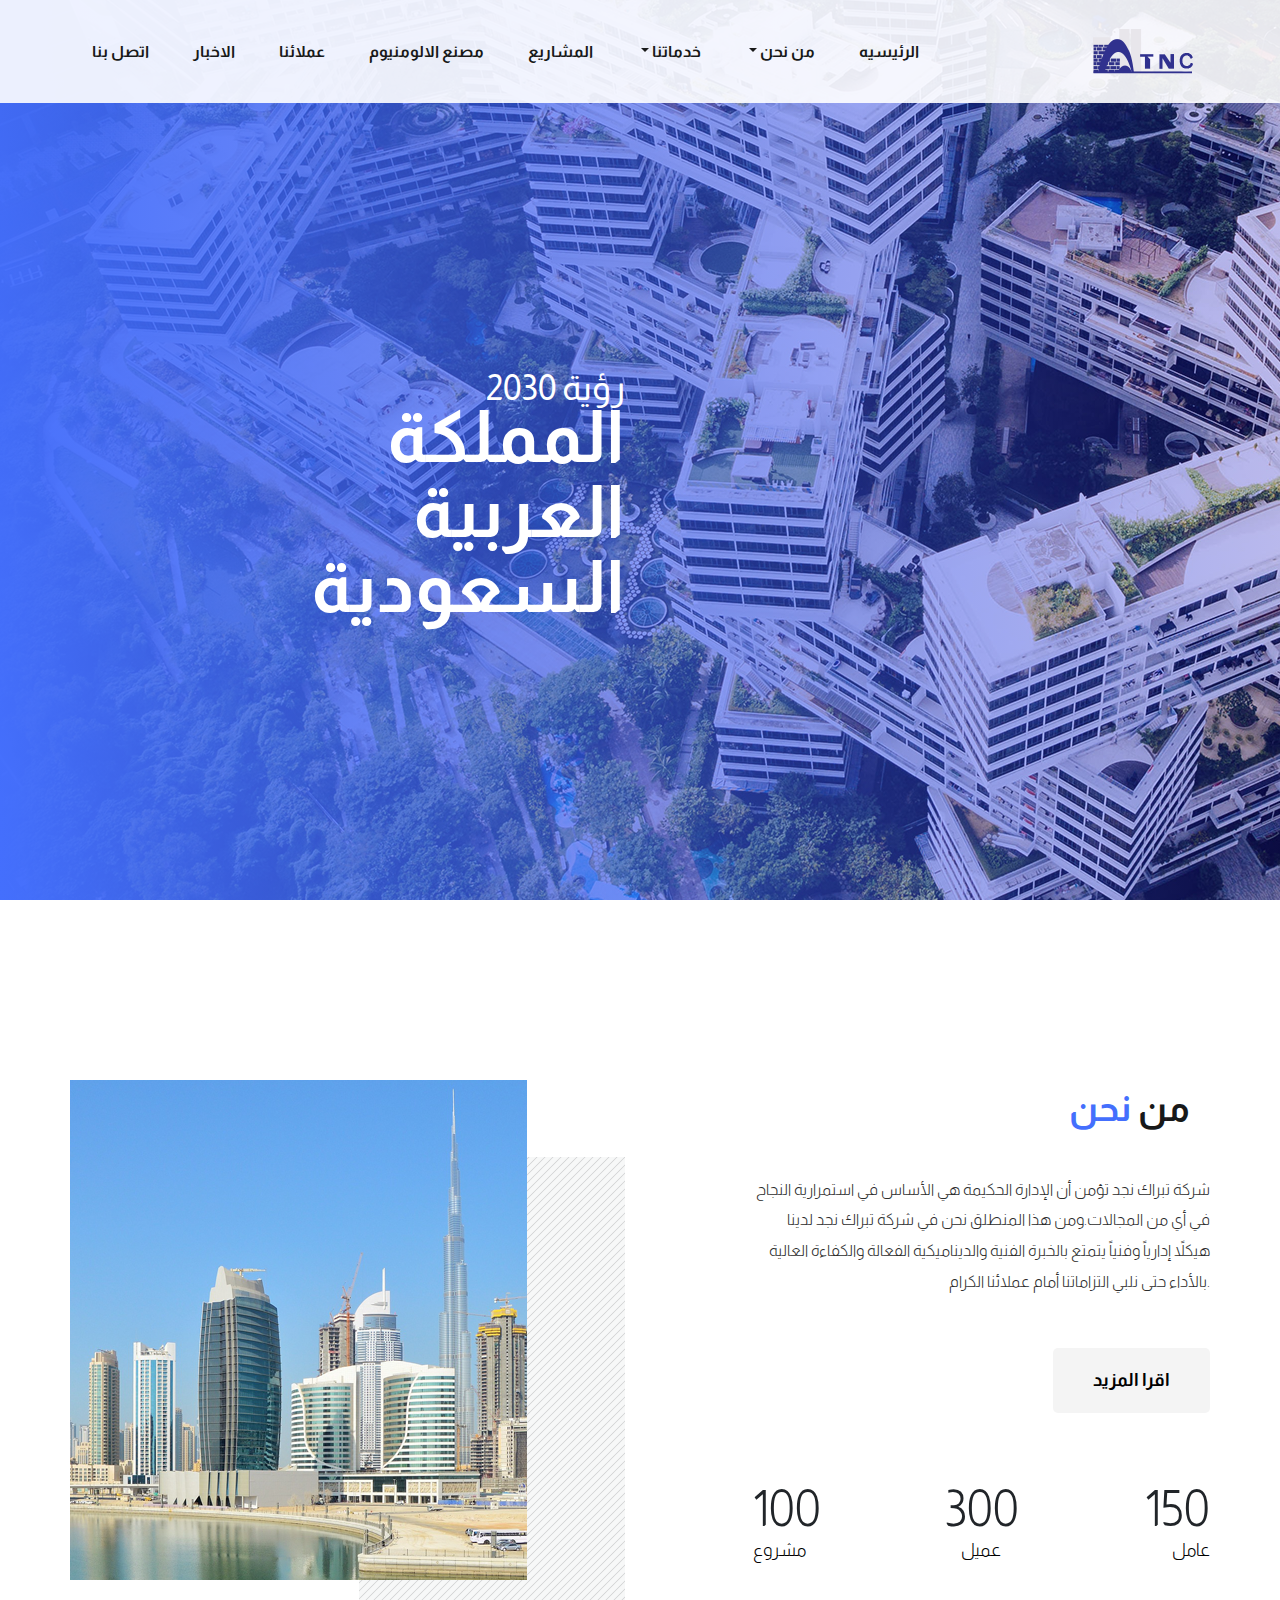
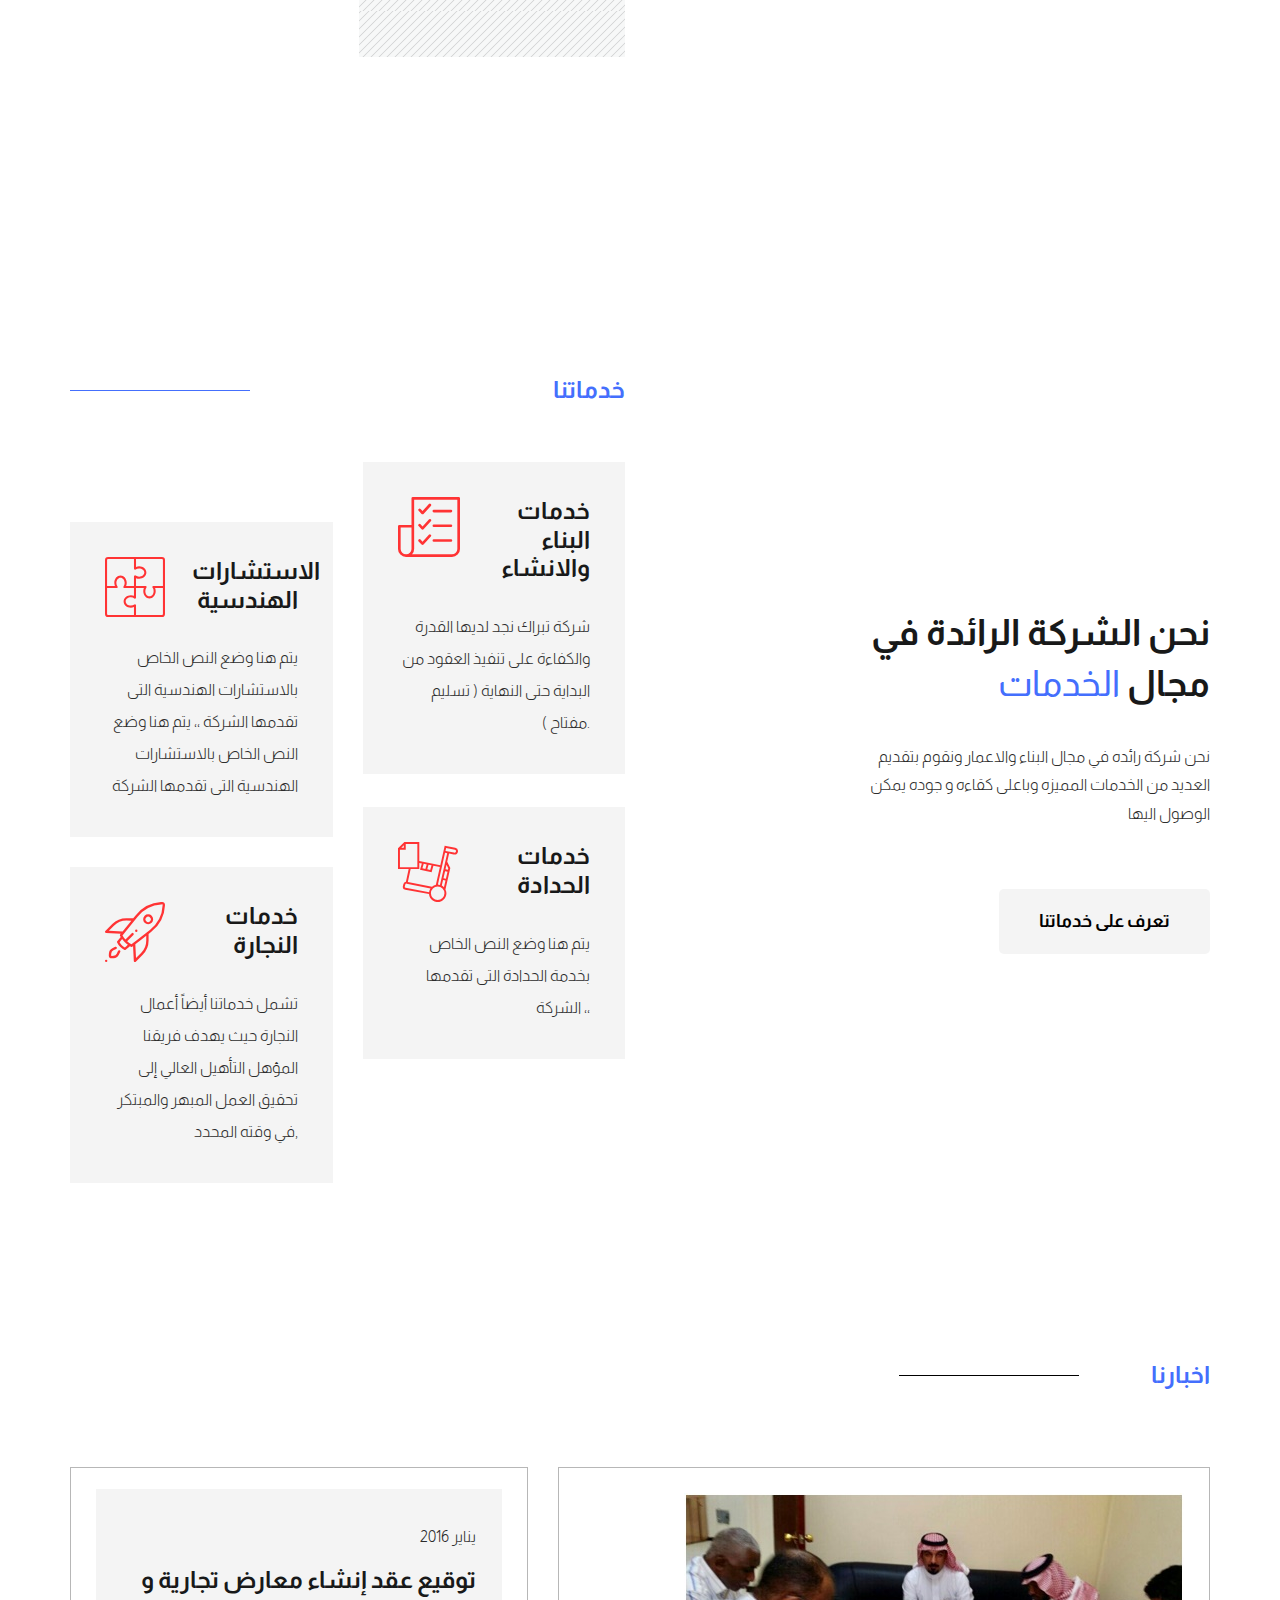
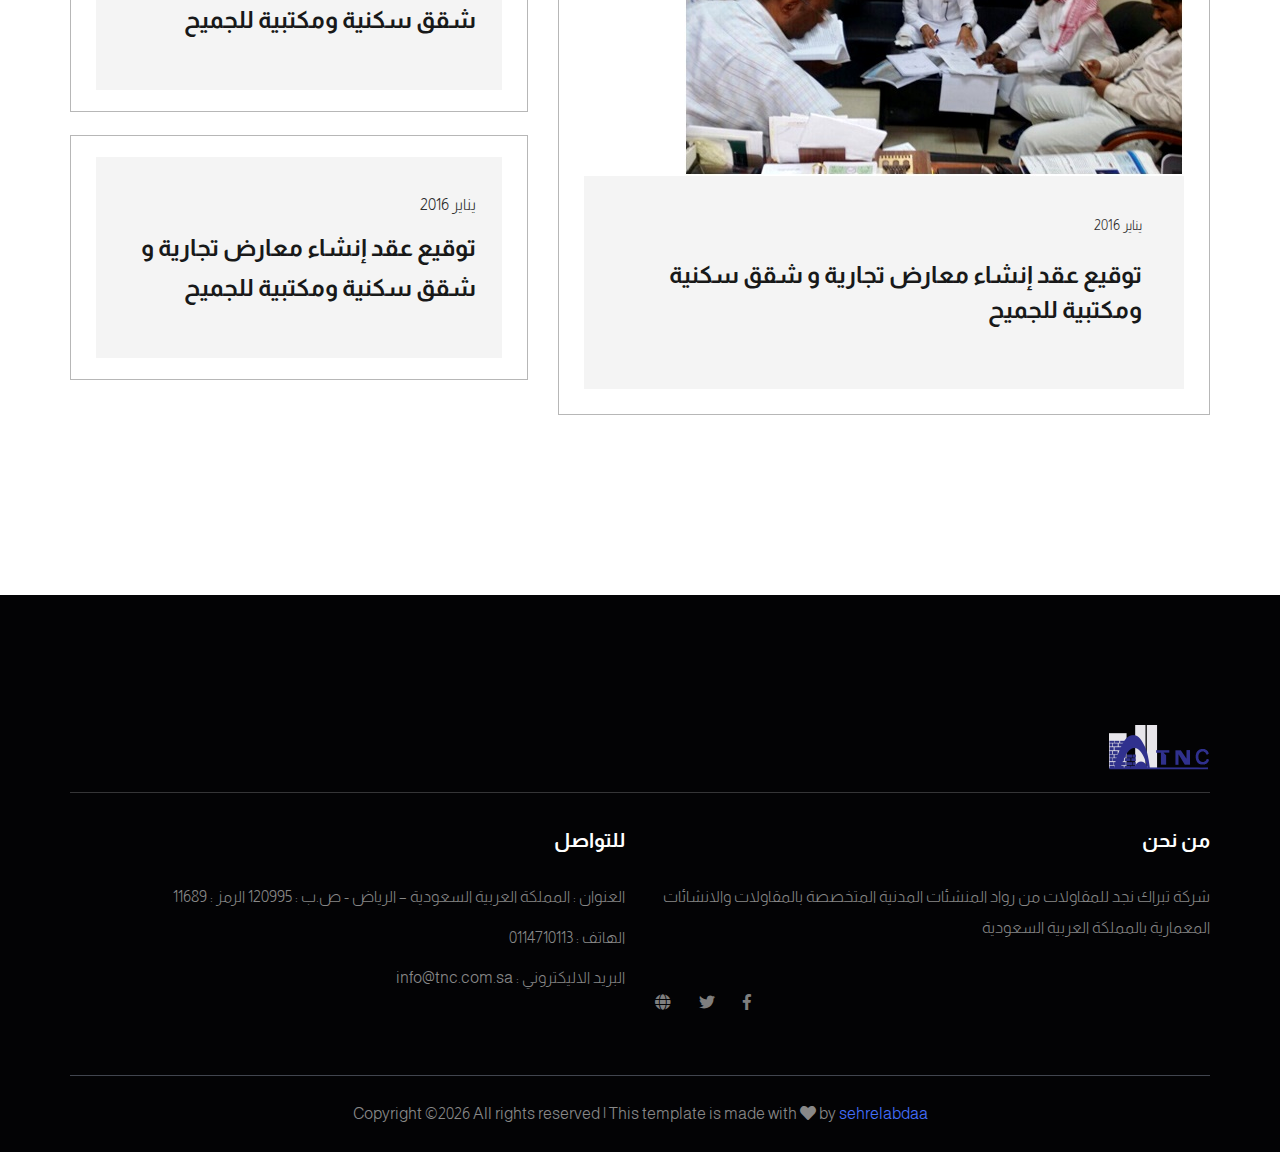
<file: index.html>
<!doctype html>
<html lang="en">

<head>
   <!-- Required meta tags -->
   <meta charset="utf-8">
   <meta name="viewport" content="width=device-width, initial-scale=1, shrink-to-fit=no">
   <title>Tabrak</title>
   <link rel="icon" href="img/logot.png">
   <!-- Bootstrap CSS -->
   <link rel="stylesheet" href="css/bootstrap.min.css">
   <!-- animate CSS -->
   <link rel="stylesheet" href="css/animate.css">
   <!-- owl carousel CSS -->
   <link rel="stylesheet" href="css/owl.carousel.min.css">
   <!-- themify CSS -->
   <link rel="stylesheet" href="css/themify-icons.css">
   <!-- flaticon CSS -->
   <link rel="stylesheet" href="css/flaticon.css">
   <!-- magnific-popup CSS -->
   <link rel="stylesheet" href="css/magnific-popup.css">
   <!-- font awesome CSS -->
   <link rel="stylesheet" href="fontawesome/css/all.min.css">
   <!-- style CSS -->
   <link rel="stylesheet" href="css/style.css">
</head>

<body>
   <!--::menu part start::-->
   <header class="main_menu home_menu" style="direction: rtl;">
      <div class="container">
         <div class="row">
            <div class="col-lg-12">
               <nav class="navbar navbar-expand-lg navbar-light">
                  <a class="navbar-brand" href="index.html"> <img src="img/logot.png" alt="logo"> </a>
                  <button class="navbar-toggler" type="button" data-toggle="collapse" data-target="#navbarNav"
                     aria-controls="navbarNav" aria-expanded="false" aria-label="Toggle navigation">
                     <span class="navbar-toggler-icon"></span>
                  </button>
                  <div class="collapse navbar-collapse main-menu-item" id="navbarNav">
                     <ul class="navbar-nav">
                        <li class="nav-item active">
                           <a class="nav-link" href="index.html">الرئيسيه</a>
                        </li>
                        <li class="nav-item dropdown">
                           <a class="nav-link dropdown-toggle" href="#" id="navbarDropdown" role="button"
                              data-toggle="dropdown" aria-haspopup="true" aria-expanded="false">
                              من نحن
                           </a>
                           <div class="dropdown-menu" aria-labelledby="navbarDropdown">
                              <a class="dropdown-item" href="mission.html">رسالتنا</a>
                              <a class="dropdown-item" href="goals.html">اهدافنا</a>
                              <a class="dropdown-item" href="vision.html">رؤيتنا</a>
                           </div>
                        </li>
                        <li class="nav-item dropdown">
                            <a class="nav-link dropdown-toggle" href="services.html" id="navbarDropdown" role="button"
                               data-toggle="dropdown" aria-haspopup="true" aria-expanded="false">
                               خدماتنا
                            </a>
                            <div class="dropdown-menu" aria-labelledby="navbarDropdown">
                               <a class="dropdown-item" href="service.html">خدمات البناء والانشاء</a>
                               <a class="dropdown-item" href="service.html">القسم الهندسي والفني</a>
                               <a class="dropdown-item" href="service.html">الدعم الفني والاستشارات الهندسيه</a>
                            </div>
                        </li>
                        <li class="nav-item">
                            <a class="nav-link" href="projects.html">المشاريع</a>
                        </li>
                        <li class="nav-item">
                            <a class="nav-link" href="aluminum-factory.html">مصنع الالومنيوم</a>
                        </li>
                        <li class="nav-item">
                            <a class="nav-link" href="clients.html">عملائنا</a>
                        </li>
                        <li class="nav-item">
                            <a class="nav-link" href="blog.html">الاخبار</a>
                        </li>
                        <li class="nav-item">
                           <a class="nav-link" href="contact.html">اتصل بنا</a>
                        </li>
                     </ul>
                  </div>
               </nav>
            </div>
         </div>
      </div>
   </header>
   <!--::menu part end::-->

   <!--::banner part start::-->
   <section class="banner_part text-right">
      <div class="container">
         <div class="row">
            <div class="col-lg-5 offset-lg-1 col-sm-8 offset-sm-2">
               <div class="banner_text aling-items-center">
                  <div class="banner_text_iner">
                     <h5>رؤية 2030</h5>
                     <h2>المملكة العربية السعودية</h2>
                  </div>
               </div>
            </div>
         </div>
      </div>
   </section>
   <!--::banner part end::-->

   <!--::team part end::-->
   <section class="about_part section-padding">
      <div class="container">
         <div class="row">
            <div class="col-lg-6 col-md-6">
               <div class="about_img">
                  <img src="img/about.png" alt="">
               </div>
            </div>
            <div class="offset-lg-1 col-lg-5 col-sm-8 col-md-6 text-right">
               <div class="about_text">
                  <h2>من<span> نحن</span></h2>
                  <p>شركة تبراك نجد تؤمن أن الإدارة الحكيمة هي الأساس في استمرارية النجاح في أي من المجالات.ومن هذا المنطلق نحن في شركة تبراك نجد لدينا هيكلاً إدارياً وفنياً يتمتع بالخبرة الفنية والديناميكية الفعالة والكفاءة العالية بالأداء حتى نلبي التزاماتنا أمام عملائنا الكرام.</p>
                  <a href="about.html" class="btn_1">اقرا المزيد</a>
                  <div class="about_part_counter">
                     <div class="single_counter">
                        <span class="counter">100</span>
                        <p>مشروع</p>
                     </div>
                     <div class="single_counter">
                        <span class="counter">300</span>
                        <p>عميل</p>
                     </div>
                     <div class="single_counter">
                        <span class="counter">150</span>
                        <p>عامل</p>
                     </div>
                  </div>
               </div>
            </div>
         </div>
      </div>
   </section>
   <!--::team part end::-->

   <!-- ::project part start::-->
   <!-- <section class="portfolio_area pt_30 padding_bottom">
      <div class="container">
         <div class="row">
            <div class="col-lg-12">
               <div class="section_tittle">
                  <h2><span>our</span> project</h2>
               </div>
               <div class="portfolio-filter">
                  <h2>Hello City We are <br>
                        leader in <span>Projects .</span></h2>
                  <ul class="nav nav-tabs" id="myTab" role="tablist">
                     <li>
                        <a class="active" id="Architecture-tab" data-toggle="tab" href="#Architecture" role="tab"
                           aria-controls="Architecture" aria-selected="true">
                           Architecture
                        </a>
                     </li>
                     <li>
                        <a id="Interior-tab" data-toggle="tab" href="#Interior" role="tab" aria-controls="Interior"
                           aria-selected="false">
                           Interior
                        </a>
                     </li>
                     <li>
                        <a id="Exterior-tab" data-toggle="tab" href="#Exterior" role="tab" aria-controls="Exterior"
                           aria-selected="false">
                           Exterior
                        </a>
                     </li>
                     <li>
                        <a id="Landing-tab" data-toggle="tab" href="#Landing" role="tab" aria-controls="Landing"
                           aria-selected="false">
                           Drafting Landing
                        </a>
                     </li>
                  </ul>
               </div>
               <div class="portfolio_item tab-content" id="myTabContent">
                  <div class="row align-items-center justify-content-between tab-pane fade show active"
                     id="Architecture" role="tabpanel" aria-labelledby="Architecture-tab">
                     <div class="col-lg-6 col-sm-12 col-md-6">
                        <div class="portfolio_box">
                           <a href="img/project-1.png" class="img-gal">
                              <div class="single_portfolio">
                                 <img class="img-fluid w-100" src="img/project-1.png" alt="">
                              </div>
                           </a>
                           <div class="short_info">
                              <p>Exclusive Project</p>
                              <h4><a href="#">Etiam tortor <br>
                                    aliquet habitant</a></h4>
                           </div>
                        </div>
                     </div>
                     <div class="col-lg-5 col-md-6">
                        <div class="row">
                           <div class="col-lg-12 col-sm-6 col-md-12 single_portfolio_project">
                              <div class="portfolio_box">
                                 <a href="img/project-2.png" class="img-gal">
                                    <div class="single_portfolio">
                                       <img class="img-fluid w-100" src="img/project-2.png" alt="">
                                    </div>
                                 </a>
                                 <div class="short_info">
                                    <p>new Project</p>
                                    <h4><a href="#">Etiam tortor <br>
                                          aliquet habitant</a></h4>
                                 </div>
                              </div>
                           </div>
                           <div class="col-lg-12 col-sm-6 col-md-12 single_portfolio_project">
                              <div class="portfolio_box">
                                 <a href="img/project-3.png" class="img-gal">
                                    <div class="single_portfolio">
                                       <img class="img-fluid w-100" src="img/project-3.png" alt="">
                                    </div>
                                 </a>
                                 <div class="short_info">
                                    <p>Exclusive Project</p>
                                    <h4><a href="#">Etiam tortor <br>
                                          aliquet habitant</a></h4>
                                 </div>
                              </div>
                           </div>
                        </div>
                     </div>
                  </div>
                  <div class="row align-items-center justify-content-between tab-pane fade" id="Interior" role="tabpanel"
                     aria-labelledby="Interior-tab">
                     <div class="col-lg-6 col-sm-12 col-md-6">
                        <div class="portfolio_box">
                           <a href="img/project-2.png" class="img-gal">
                              <div class="single_portfolio">
                                 <img class="img-fluid w-100" src="img/project-2.png" alt="">
                              </div>
                           </a>
                           <div class="short_info">
                                 <p>new Project</p>
                                 <h4><a href="#">Etiam tortor <br>
                                       aliquet habitant</a></h4>
                              </div>
                        </div>
                     </div>
                     <div class="col-lg-5 col-md-6">
                        <div class="row">
                           <div class="col-lg-12 col-sm-6 col-md-12 single_portfolio_project">
                              <div class="portfolio_box">
                                 <a href="img/project-1.png" class="img-gal">
                                    <div class="single_portfolio">
                                       <img class="img-fluid w-100" src="img/project-1.png" alt="">
                                    </div>
                                 </a>
                                 <div class="short_info">
                                       <p>new Project</p>
                                       <h4><a href="#">Etiam tortor <br>
                                             aliquet habitant</a></h4>
                                    </div>
                              </div>
                           </div>
                           <div class="col-lg-12 col-sm-6 col-md-12 single_portfolio_project">
                              <div class="portfolio_box">
                                 <a href="img/project-3.png" class="img-gal">
                                    <div class="single_portfolio">
                                       <img class="img-fluid w-100" src="img/project-3.png" alt="">
                                    </div>
                                 </a>
                                 <div class="short_info">
                                       <p>new Project</p>
                                       <h4><a href="#">Etiam tortor <br>
                                             aliquet habitant</a></h4>
                                    </div>
                              </div>
                           </div>
                        </div>
                     </div>
                  </div>
                  <div class="row align-items-center justify-content-between tab-pane fade" id="Exterior" role="tabpanel"
                     aria-labelledby="Exterior-tab">
                     <div class="col-lg-6 col-sm-12 col-md-6">
                        <div class="portfolio_box">
                           <a href="img/project-3.png" class="img-gal">
                              <div class="single_portfolio">
                                 <img class="img-fluid w-100" src="img/project-3.png" alt="">
                              </div>
                           </a>
                           <div class="short_info">
                                 <p>new Project</p>
                                 <h4><a href="#">Etiam tortor <br>
                                       aliquet habitant</a></h4>
                              </div>
                        </div>
                     </div>
                     <div class="col-lg-5 col-md-6">
                        <div class="row">
                           <div class="col-lg-12 col-sm-6 col-md-12 single_portfolio_project">
                              <div class="portfolio_box">
                                 <a href="img/project-2.png" class="img-gal">
                                    <div class="single_portfolio">
                                       <img class="img-fluid w-100" src="img/project-2.png" alt="">
                                    </div>
                                 </a>
                                 <div class="short_info">
                                       <p>new Project</p>
                                       <h4><a href="#">Etiam tortor <br>
                                             aliquet habitant</a></h4>
                                    </div>
                              </div>
                           </div>
                           <div class="col-lg-12 col-sm-6 col-md-12 single_portfolio_project">
                              <div class="portfolio_box">
                                 <a href="img/project-1.png" class="img-gal">
                                    <div class="single_portfolio">
                                       <img class="img-fluid w-100" src="img/project-1.png" alt="">
                                    </div>
                                 </a>
                                 <div class="short_info">
                                       <p>new Project</p>
                                       <h4><a href="#">Etiam tortor <br>
                                             aliquet habitant</a></h4>
                                    </div>
                              </div>
                           </div>
                        </div>
                     </div>
                  </div>
                  <div class="row align-items-center justify-content-between tab-pane fade" id="Landing" role="tabpanel"
                     aria-labelledby="Landing-tab">
                     <div class="col-lg-6 col-sm-12 col-md-6">
                        <div class="portfolio_box">
                           <a href="img/project-1.png" class="img-gal">
                              <div class="single_portfolio">
                                 <img class="img-fluid w-100" src="img/project-1.png" alt="">
                              </div>
                           </a>
                           <div class="short_info">
                                 <p>new Project</p>
                                 <h4><a href="#">Etiam tortor <br>
                                       aliquet habitant</a></h4>
                              </div>
                        </div>
                     </div>
                     <div class="col-lg-5 col-md-6">
                        <div class="row">
                           <div class="col-lg-12 col-sm-6 col-md-12 single_portfolio_project">
                              <div class="portfolio_box">
                                 <a href="img/project-4.png" class="img-gal">
                                    <div class="single_portfolio">
                                       <img class="img-fluid w-100" src="img/project-5.png" alt="">
                                    </div>
                                 </a>
                                 <div class="short_info">
                                       <p>new Project</p>
                                       <h4><a href="#">Etiam tortor <br>
                                             aliquet habitant</a></h4>
                                    </div>
                              </div>
                           </div>
                           <div class="col-lg-12 col-sm-6 col-md-12 single_portfolio_project">
                              <div class="portfolio_box">
                                 <a href="img/project-3.png" class="img-gal">
                                    <div class="single_portfolio">
                                       <img class="img-fluid w-100" src="img/project-3.png" alt="">
                                    </div>
                                 </a>
                                 <div class="short_info">
                                       <p>new Project</p>
                                       <h4><a href="#">Etiam tortor <br>
                                             aliquet habitant</a></h4>
                                    </div>
                              </div>
                           </div>
                        </div>
                     </div>
                  </div>
               </div>
            </div>
         </div>
      </div>
   </section> -->
   <!--::project part end:: -->

   <!--::service part end::-->
   <section class="service_part section-padding text-right">
      <div class="container">
          <div class="row justify-content-between align-items-center">
              <div class="col-lg-7 col-xl-6">
                  <div class="section_tittle">
                      <h2><span>خدماتنا</span></h2>
                  </div>
                  <div class="service_part_iner">
                      <div class="row">
                          <div class="col-lg-6 col-sm-6">
                              <div class="single_service_text ">
                                  <img src="img/icon/service_1.svg" alt="">
                                  <h4>الاستشارات الهندسية</h4>
                                  <p>يتم هنا وضع النص الخاص بالاستشارات الهندسية التى تقدمها الشركة ،، يتم هنا وضع النص الخاص بالاستشارات الهندسية التى تقدمها الشركة</p>
                              </div>
                          </div>
                          <div class="col-lg-6 col-sm-6">
                              <div class="single_service_text">
                                  <img src="img/icon/service_2.svg" alt="">
                                  <h4>خدمات البناء والانشاء</h4>
                                  <p>شركة تبراك نجد لديها القدرة والكفاءة على تنفيذ العقود من البداية حتى النهاية ( تسليم مفتاح ).</p>
                              </div>
                          </div>
                          <div class="col-lg-6 col-sm-6">
                              <div class="single_service_text">
                                  <img src="img/icon/service_3.svg" alt="">
                                  <h4>خدمات النجارة</h4>
                                  <p>تشمل خدماتنا أيضاً أعمال النجارة حيث يهدف فريقنا المؤهل التأهيل العالي إلى تحقيق العمل المبهر والمبتكر في وقته المحدد,</p>
                              </div>
                          </div>
                          <div class="col-lg-6 col-sm-6">
                              <div class="single_service_text">
                                  <img src="img/icon/service_4.svg" alt="">
                                  <h4>خدمات الحدادة</h4>
                                      <p>يتم هنا وضع النص الخاص بخدمة الحدادة التى تقدمها الشركة ،،</p>
                              </div>
                          </div>
                      </div>
                  </div>
              </div>
              <div class="col-lg-4 col-sm-10">
                  <div class="service_text">
                      <h2>نحن الشركة الرائدة في مجال<span> الخدمات</span></h2>
                      <p>نحن شركة رائده في مجال البناء والاعمار ونقوم بتقديم العديد من الخدمات المميزه وباعلى كقاءه و جوده يمكن الوصول اليها</p>
                      <a href="service.html" class="btn_1">تعرف على خدماتنا</a>
                  </div>
              </div>
          </div>
      </div>
   </section>
   <!--::service part end::-->

   <!--::blog_part start::-->
   <div class="blog_part padding_bottom text-right" style="direction: rtl;">
      <div class="container">
         <div class="row">
            <div class="col-md-7 col-lg-5">
               <div class="blog_part_tittle">
                  <h2><span>اخبارنا</span></h2>
               </div>
            </div>
         </div>
         <div class="row">
            <div class="col-lg-7">
               <div class="single_blog">
                  <div class="appartment_img">
                     <img src="img/blog/news.jpg" alt="">
                  </div>
                  <div class="single_appartment_content">
                     <p>يناير 2016</p>
                     <a href="blog.html">
                        <h4>توقيع عقد إنشاء معارض تجارية و شقق سكنية ومكتبية للجميح</h4>
                     </a>
                  </div>
               </div>
            </div>
            <div class="col-lg-5">
               <div class="right_single_blog">
                  <div class="single_blog">
                     <div class="media">
                        <div class="media-body align-self-center">
                           <p>يناير 2016</p>
                           <a href="blog.html">
                              <h5 class="mt-0">توقيع عقد إنشاء معارض تجارية و شقق سكنية ومكتبية للجميح</h5>
                           </a>
                        </div>
                     </div>
                  </div>
                  <div class="single_blog">
                     <div class="media">
                        <div class="media-body align-self-center">
                           <p>يناير 2016</p>
                           <a href="blog.html">
                              <h5 class="mt-0">توقيع عقد إنشاء معارض تجارية و شقق سكنية ومكتبية للجميح</h5>
                           </a>
                        </div>
                     </div>
                  </div>
               </div>
            </div>
         </div>
      </div>
   </div>
   <!--::blog_part end::-->

   <!--::footer_part start::-->
   <footer class="footer_part" style="direction: rtl;">
      <div class="container text-right">
         <div class="row">
            <div class="col-lg-12">
               <div class="footer_logo">
                  <a href="index.html" class="footer_logo_iner"> <img src="img/logot.png" alt="#"></a>
               </div>
            </div>

            <div class="col-sm-6 col-lg-6">
               <div class="single_footer_part">
                  <h4>من نحن</h4>
                  <p>شركة تبراك نجد للمقاولات من رواد المنشئات المدنية المتخصصة بالمقاولات والانشائات المعمارية بالمملكة العربية السعودية</p>
                  <div class="footer_icon social_icon">
                     <ul class="list-unstyled">
                        <li><a href="https://www.facebook.com/TabrakNajdCo" class="single_social_icon"><i class="fab fa-facebook-f"></i></a></li>
                        <li><a href="https://x.com/TabrakNajdCo" class="single_social_icon"><i class="fab fa-twitter"></i></a></li>
                        <li><a href="http://www.tnc.com.sa" class="single_social_icon"><i class="fas fa-globe"></i></a></li>
                     </ul>
                  </div>
               </div>
            </div>
            <div class="col-sm-6 col-lg-6">
               <div class="single_footer_part">
                  <h4>للتواصل</h4>
                  <p>العنوان : المملكة العربية السعودية – الرياض - ص.ب : 120995 الرمز : 11689</p>
                  <p>الهاتف : 0114710113</p>
                  <p>البريد الاليكتروني : info@tnc.com.sa</p>
               </div>
            </div>
         </div>
         <hr>
         <div class="row">
            <div class="col-lg-12">
               <div class="copyright_text text-center">
                  <P>
                     Copyright &copy;<script>document.write(new Date().getFullYear());</script> All rights reserved | This template is made with <i class="fa fa-heart" aria-hidden="true"></i> by <a href="https://sehrelabdaa.com/" target="_blank">sehrelabdaa</a>
                  </P>
               </div>
            </div>
         </div>
      </div>
   </footer>
   <!--::footer_part end::-->

   <!-- jquery plugins here-->
   <script src="js/jquery-1.12.1.min.js"></script>
   <!-- popper js -->
   <script src="js/popper.min.js"></script>
   <!-- bootstrap js -->
   <script src="js/bootstrap.min.js"></script>
   <!-- magnific js -->
   <script src="js/jquery.magnific-popup.min.js"></script>
   <!-- carousel js -->
   <script src="js/owl.carousel.min.js"></script>
   <!-- easing js -->
   <script src="js/jquery.easing.min.js"></script>
   <!--masonry js-->
   <script src="js/masonry.pkgd.min.js"></script>
   <script src="js/masonry.pkgd.js"></script>
   <!--form validation js-->
   <script src="js/jquery.nice-select.min.js"></script>
	<script src="js/contact.js"></script>
	<script src="js/jquery.ajaxchimp.min.js"></script>
	<script src="js/jquery.form.js"></script>
	<script src="js/jquery.validate.min.js"></script>
	<script src="js/mail-script.js"></script>
   <!-- counter js -->
   <script src="js/jquery.counterup.min.js"></script>
   <script src="js/waypoints.min.js"></script>
   <!-- custom js -->
   <script src="js/custom.js"></script>
</body>

</html>
</file>
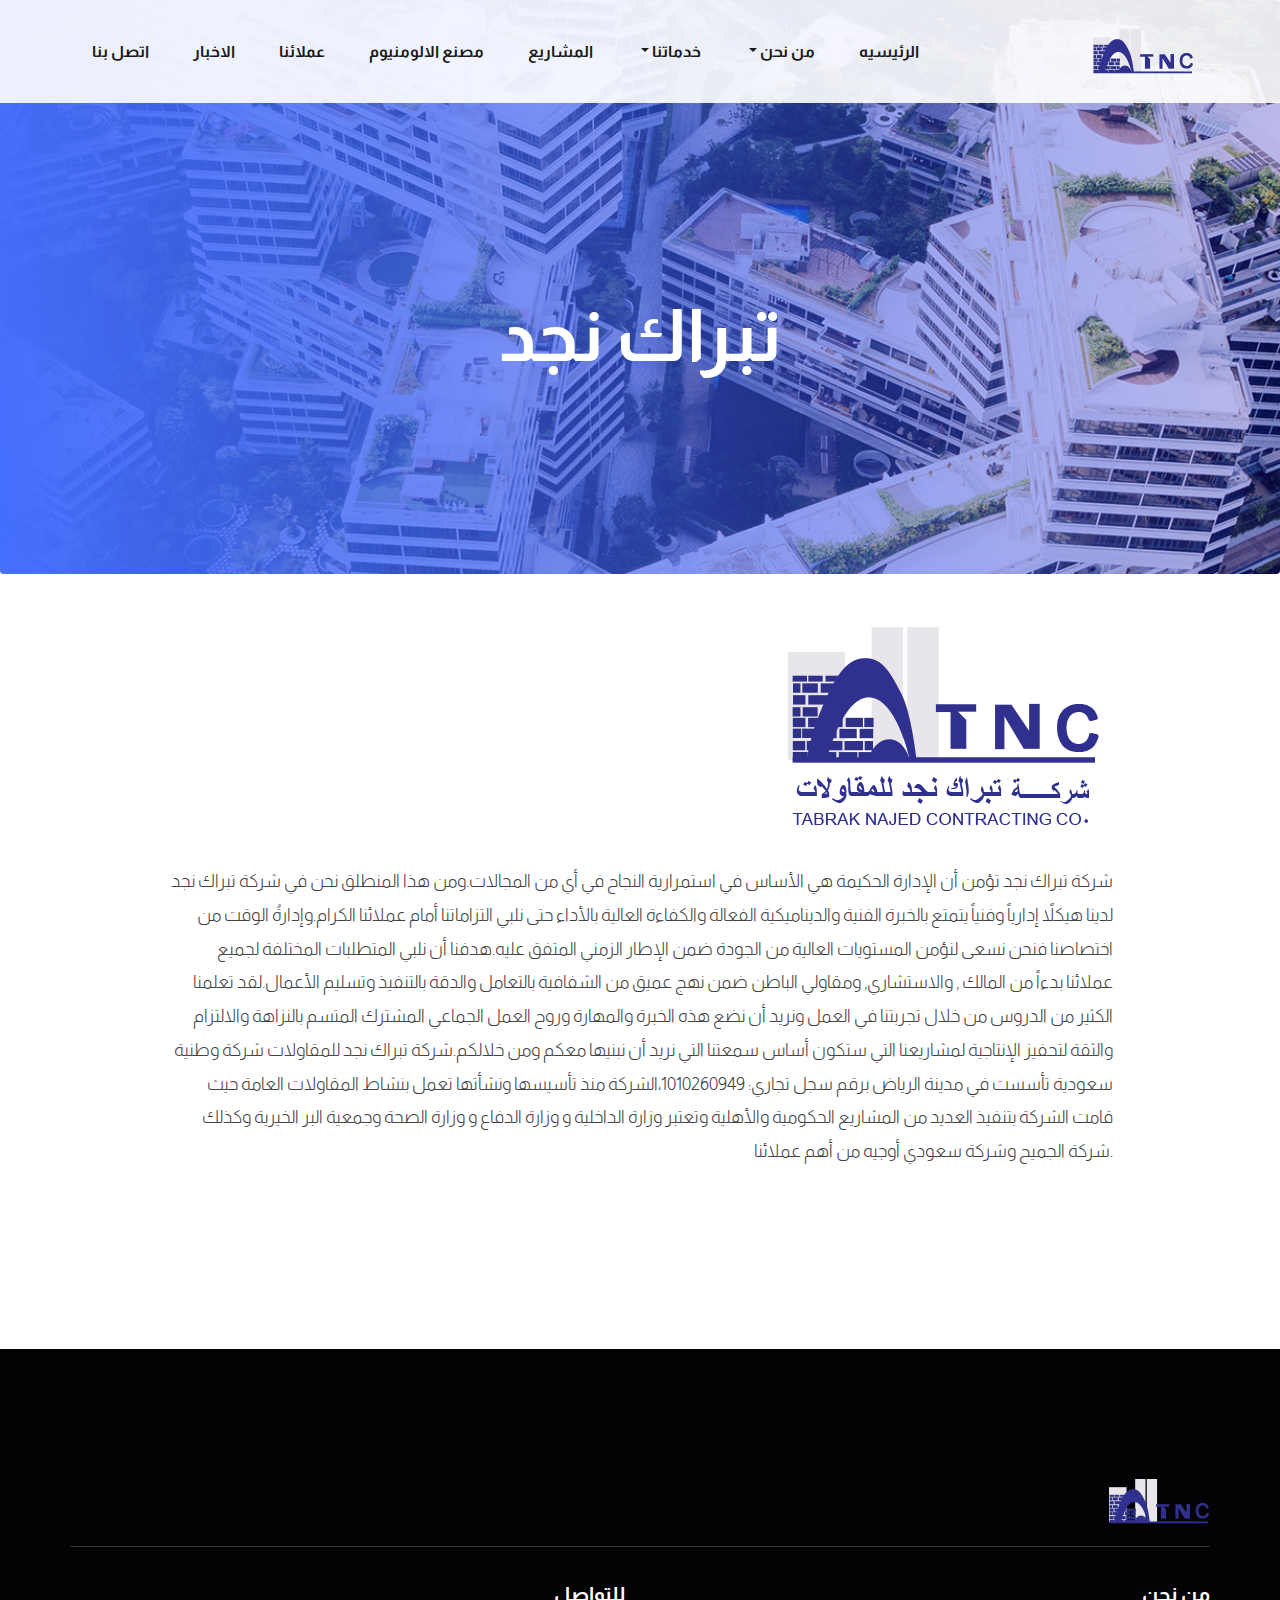
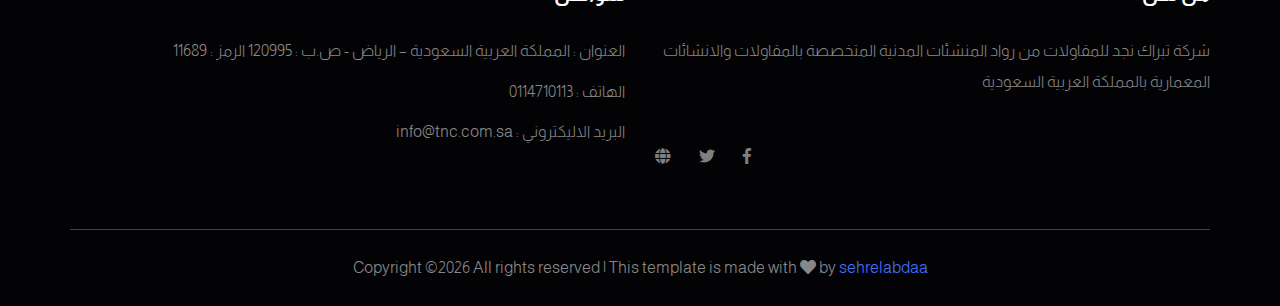
<file: about.html>
<!doctype html>
<html lang="en">

<head>
   <!-- Required meta tags -->
   <meta charset="utf-8">
   <meta name="viewport" content="width=device-width, initial-scale=1, shrink-to-fit=no">
   <title>Tabrak</title>
   <link rel="icon" href="img/logot.png">
   <!-- Bootstrap CSS -->
   <link rel="stylesheet" href="css/bootstrap.min.css">
   <!-- animate CSS -->
   <link rel="stylesheet" href="css/animate.css">
   <!-- owl carousel CSS -->
   <link rel="stylesheet" href="css/owl.carousel.min.css">
   <!-- themify CSS -->
   <link rel="stylesheet" href="css/themify-icons.css">
   <!-- flaticon CSS -->
   <link rel="stylesheet" href="css/flaticon.css">
   <!-- magnific-popup CSS -->
   <link rel="stylesheet" href="css/magnific-popup.css">
   <!-- slick CSS -->
   <link rel="stylesheet" href="css/slick.css">
   <!-- font awesome CSS -->
   <link rel="stylesheet" href="fontawesome/css/all.min.css">
   <!-- style CSS -->
   <link rel="stylesheet" href="css/style.css">
</head>

<body>
   <!--::menu part start::-->
   <header class="main_menu home_menu" style="direction: rtl;">
      <div class="container">
         <div class="row">
            <div class="col-lg-12">
               <nav class="navbar navbar-expand-lg navbar-light">
                  <a class="navbar-brand" href="index.html"> <img src="img/logot.png" alt="logo"> </a>
                  <button class="navbar-toggler" type="button" data-toggle="collapse" data-target="#navbarNav"
                     aria-controls="navbarNav" aria-expanded="false" aria-label="Toggle navigation">
                     <span class="navbar-toggler-icon"></span>
                  </button>
                  <div class="collapse navbar-collapse main-menu-item" id="navbarNav">
                     <ul class="navbar-nav">
                        <li class="nav-item active">
                           <a class="nav-link" href="index.html">الرئيسيه</a>
                        </li>
                        <li class="nav-item dropdown">
                           <a class="nav-link dropdown-toggle" href="#" id="navbarDropdown" role="button"
                              data-toggle="dropdown" aria-haspopup="true" aria-expanded="false">
                              من نحن
                           </a>
                           <div class="dropdown-menu" aria-labelledby="navbarDropdown">
                              <a class="dropdown-item" href="mission.html">رسالتنا</a>
                              <a class="dropdown-item" href="goals.html">اهدافنا</a>
                              <a class="dropdown-item" href="vision.html">رؤيتنا</a>
                           </div>
                        </li>
                        <li class="nav-item dropdown">
                            <a class="nav-link dropdown-toggle" href="services.html" id="navbarDropdown" role="button"
                               data-toggle="dropdown" aria-haspopup="true" aria-expanded="false">
                               خدماتنا
                            </a>
                            <div class="dropdown-menu" aria-labelledby="navbarDropdown">
                               <a class="dropdown-item" href="service.html">خدمات البناء والانشاء</a>
                               <a class="dropdown-item" href="service.html">القسم الهندسي والفني</a>
                               <a class="dropdown-item" href="service.html">الدعم الفني والاستشارات الهندسيه</a>
                            </div>
                        </li>
                        <li class="nav-item">
                            <a class="nav-link" href="projects.html">المشاريع</a>
                        </li>
                        <li class="nav-item">
                            <a class="nav-link" href="aluminum-factory.html">مصنع الالومنيوم</a>
                        </li>
                        <li class="nav-item">
                            <a class="nav-link" href="clients.html">عملائنا</a>
                        </li>
                        <li class="nav-item">
                            <a class="nav-link" href="blog.html">الاخبار</a>
                        </li>
                        <li class="nav-item">
                           <a class="nav-link" href="contact.html">اتصل بنا</a>
                        </li>
                     </ul>
                  </div>
               </nav>
            </div>
         </div>
      </div>
   </header>
   <!--::menu part end::-->

   <!--::breadcrumb part start::-->
   <section class="breadcrumb blog_bg">
      <div class="container">
         <div class="row">
            <div class="col-lg-12">
               <div class="breadcrumb_iner">
                  <div class="breadcrumb_iner_item">
                     <h2>تبراك نجد</h2>
                  </div>
               </div>
            </div>
         </div>
      </div>
   </section>
   <!--::breadcrumb part start::-->

     <!--::project_gallery details start::-->
     <section class="gallery_details mt-5 text-right">
         <div class="container">
             <div class="row justify-content-center">
                 <div class="col-lg-10">
                    <div class="project_img">
                        <img src="img/about-1.png" alt="">
                        <p>شركة تبراك نجد تؤمن أن الإدارة الحكيمة هي الأساس في استمرارية النجاح في أي من المجالات.ومن هذا المنطلق نحن في شركة تبراك نجد لدينا هيكلاً إدارياً وفنياً يتمتع بالخبرة الفنية والديناميكية الفعالة والكفاءة العالية بالأداء حتى نلبي التزاماتنا أمام عملائنا الكرام.وإدارةُ الوقت من اختصاصنا فنحن نسعى لنؤمن المستويات العالية من الجودة ضمن الإطار الزمني المتفق عليه.هدفنا أن نلبي المتطلبات المختلفة لجميع عملائنا بدءاً من المالك , والاستشاري, ومقاولي الباطن ضمن نهج عميق من الشفافية بالتعامل والدقة بالتنفيذ وتسليم الأعمال.لقد تعلمنا الكثير من الدروس من خلال تجربتنا في العمل ونريد أن نضع هذه الخبرة والمهارة وروح العمل الجماعي المشترك المتسم بالنزاهة والالتزام والثقة لتحفيز الإنتاجية لمشاريعنا التي ستكون أساس سمعتنا التي نريد أن نبنيها معكم ومن خلالكم.شركة تبراك نجد للمقاولات شركة وطنية سعودية تأسست في مدينة الرياض برقم سجل تجاري: 1010260949،الشركة منذ تأسيسها ونشأتها تعمل بنشاط المقاولات العامة حيث قامت الشركة بتنفيذ العديد من المشاريع الحكومية والأهلية وتعتبر وزارة الداخلية و وزارة الدفاع و وزارة الصحة وجمعية البر الخيرية وكذلك شركة الجميح وشركة سعودي أوجيه من أهم عملائنا.</p>
                     </div>
                 </div>
             </div>
         </div>
     </section>
     <!--::project_gallery details start::-->

   <!--::footer_part start::-->
   <footer class="footer_part" style="direction: rtl;">
      <div class="container text-right">
         <div class="row">
            <div class="col-lg-12">
               <div class="footer_logo">
                  <a href="index.html" class="footer_logo_iner"> <img src="img/logot.png" alt="#"></a>
               </div>
            </div>

            <div class="col-sm-6 col-lg-6">
               <div class="single_footer_part">
                  <h4>من نحن</h4>
                  <p>شركة تبراك نجد للمقاولات من رواد المنشئات المدنية المتخصصة بالمقاولات والانشائات المعمارية بالمملكة العربية السعودية</p>
                  <div class="footer_icon social_icon">
                     <ul class="list-unstyled">
                        <li><a href="https://www.facebook.com/TabrakNajdCo" class="single_social_icon"><i class="fab fa-facebook-f"></i></a></li>
                        <li><a href="https://x.com/TabrakNajdCo" class="single_social_icon"><i class="fab fa-twitter"></i></a></li>
                        <li><a href="http://www.tnc.com.sa" class="single_social_icon"><i class="fas fa-globe"></i></a></li>
                     </ul>
                  </div>
               </div>
            </div>
            <div class="col-sm-6 col-lg-6">
               <div class="single_footer_part">
                  <h4>للتواصل</h4>
                  <p>العنوان : المملكة العربية السعودية – الرياض - ص.ب : 120995 الرمز : 11689</p>
                  <p>الهاتف : 0114710113</p>
                  <p>البريد الاليكتروني : info@tnc.com.sa</p>
               </div>
            </div>
         </div>
         <hr>
         <div class="row">
            <div class="col-lg-12">
               <div class="copyright_text text-center">
                  <P>
                     Copyright &copy;<script>document.write(new Date().getFullYear());</script> All rights reserved | This template is made with <i class="fa fa-heart" aria-hidden="true"></i> by <a href="https://sehrelabdaa.com/" target="_blank">sehrelabdaa</a>
                  </P>
               </div>
            </div>
         </div>
      </div>
   </footer>
   <!--::footer_part end::-->
   
   <!-- jquery plugins here-->
   <!-- jquery -->
   <script src="js/jquery-1.12.1.min.js"></script>
   <!-- popper js -->
   <script src="js/popper.min.js"></script>
   <!-- bootstrap js -->
   <script src="js/bootstrap.min.js"></script>
   <!-- easing js -->
   <script src="js/jquery.magnific-popup.min.js"></script>
   <!-- owl carousel js -->
   <script src="js/owl.carousel.min.js"></script>
   <script src="js/slick.min.js"></script>
   <!-- easing js -->
   <script src="js/jquery.easing.min.js"></script>
   <!--masonry js-->
   <script src="js/masonry.pkgd.min.js"></script>
   <script src="js/masonry.pkgd.js"></script>
   <!--form validation js-->
   <script src="js/jquery.nice-select.min.js"></script>
   <script src="js/contact.js"></script>
   <script src="js/jquery.ajaxchimp.min.js"></script>
   <script src="js/jquery.form.js"></script>
   <script src="js/jquery.validate.min.js"></script>
   <script src="js/mail-script.js"></script>
   <!-- counter js -->
   <script src="js/jquery.counterup.min.js"></script>
   <script src="js/waypoints.min.js"></script>
   <!-- custom js -->
   <script src="js/custom.js"></script>
</body>

</html>
</file>
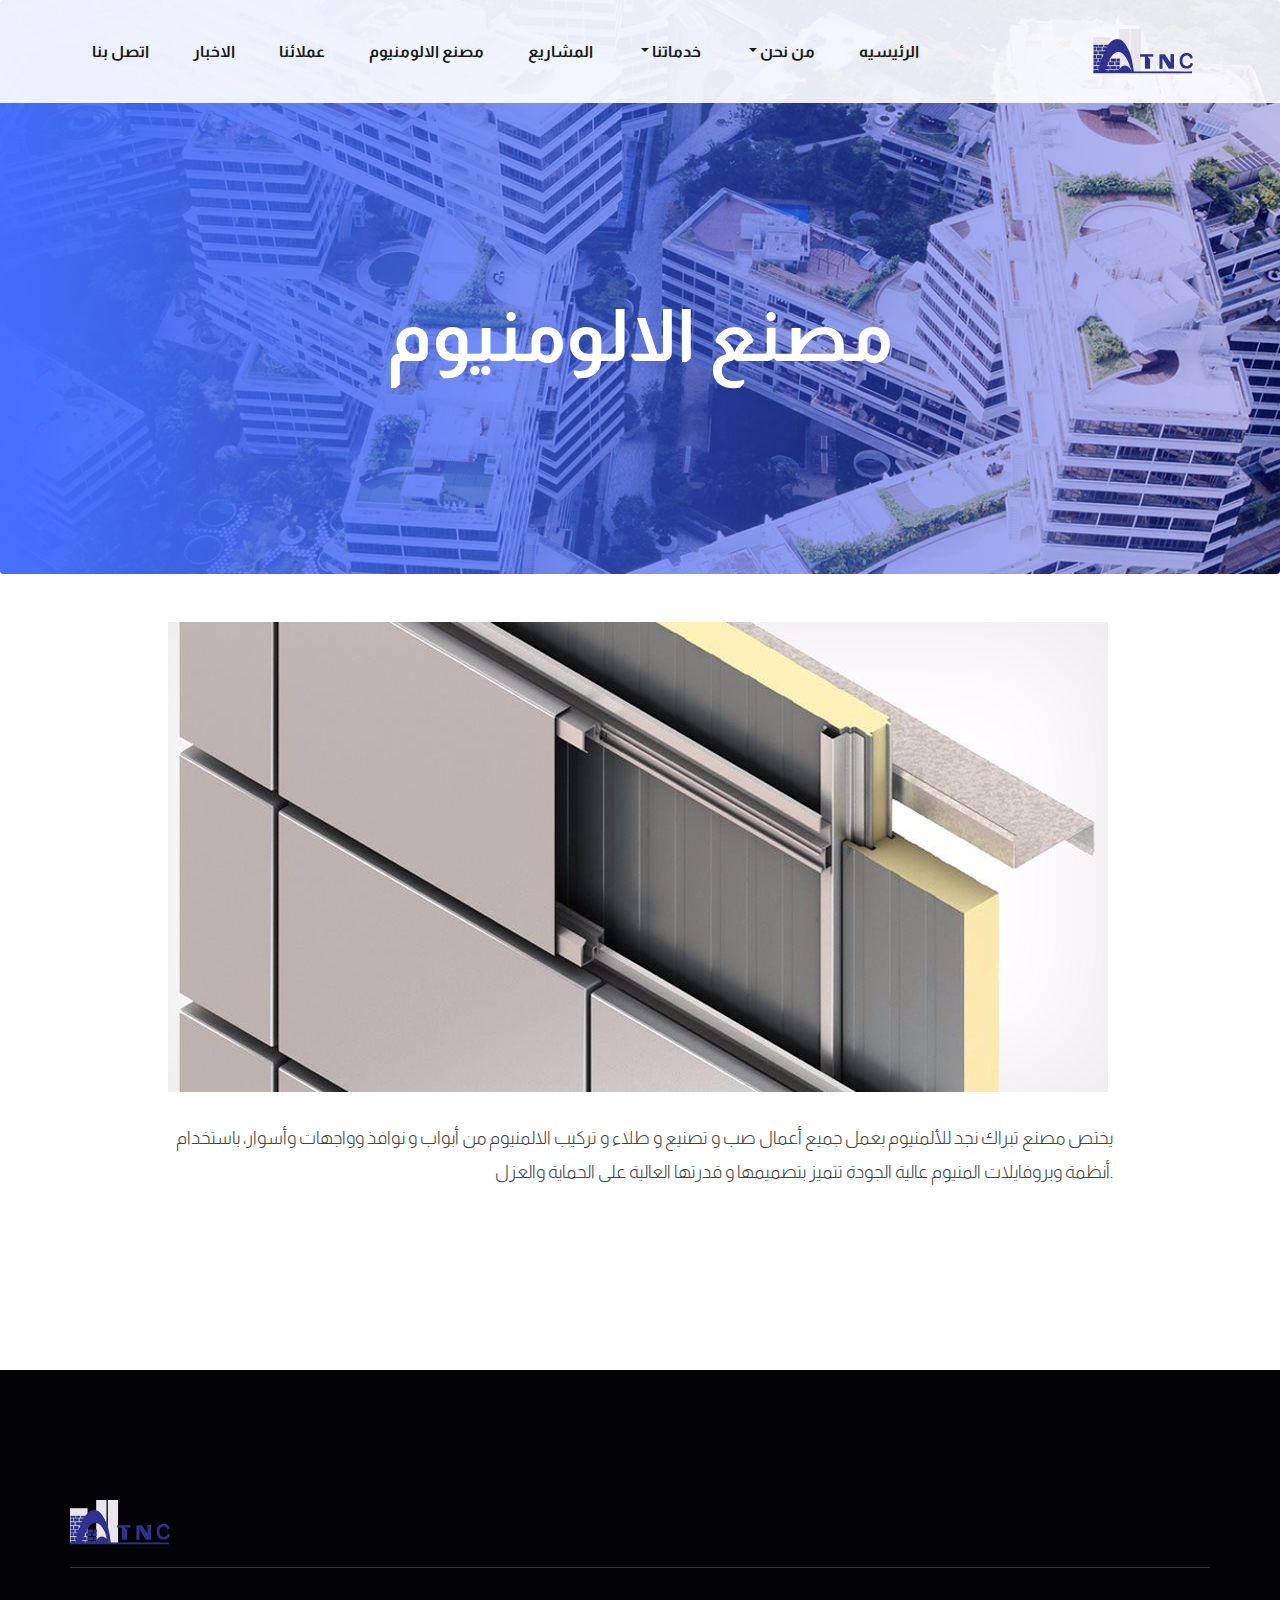
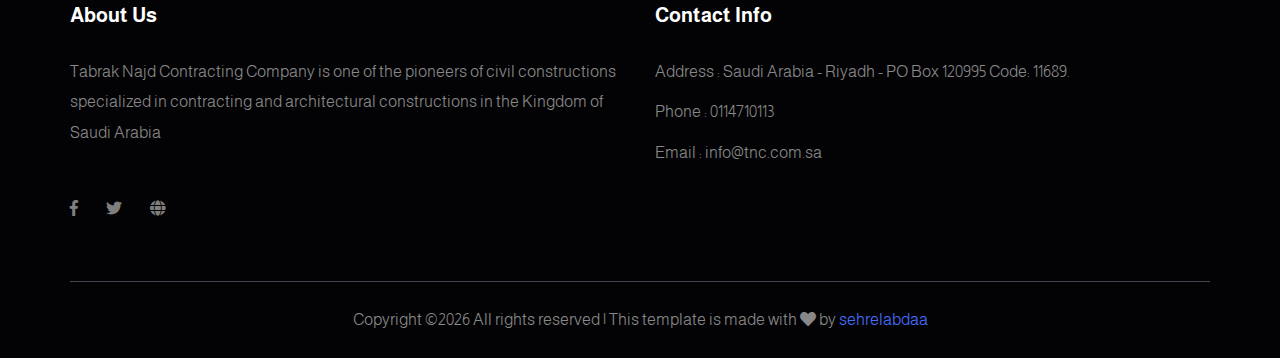
<file: aluminum-factory.html>
<!doctype html>
<html lang="en">

<head>
   <!-- Required meta tags -->
   <meta charset="utf-8">
   <meta name="viewport" content="width=device-width, initial-scale=1, shrink-to-fit=no">
   <title>Tabrak</title>
   <link rel="icon" href="img/logot.png">
   <!-- Bootstrap CSS -->
   <link rel="stylesheet" href="css/bootstrap.min.css">
   <!-- animate CSS -->
   <link rel="stylesheet" href="css/animate.css">
   <!-- owl carousel CSS -->
   <link rel="stylesheet" href="css/owl.carousel.min.css">
   <!-- themify CSS -->
   <link rel="stylesheet" href="css/themify-icons.css">
   <!-- flaticon CSS -->
   <link rel="stylesheet" href="css/flaticon.css">
   <!-- magnific-popup CSS -->
   <link rel="stylesheet" href="css/magnific-popup.css">
   <!-- slick CSS -->
   <link rel="stylesheet" href="css/slick.css">
   <!-- font awesome CSS -->
   <link rel="stylesheet" href="fontawesome/css/all.min.css">
   <!-- style CSS -->
   <link rel="stylesheet" href="css/style.css">
</head>

<body>
   <!--::menu part start::-->
   <header class="main_menu home_menu" style="direction: rtl;">
      <div class="container">
         <div class="row">
            <div class="col-lg-12">
               <nav class="navbar navbar-expand-lg navbar-light">
                  <a class="navbar-brand" href="index.html"> <img src="img/logot.png" alt="logo"> </a>
                  <button class="navbar-toggler" type="button" data-toggle="collapse" data-target="#navbarNav"
                     aria-controls="navbarNav" aria-expanded="false" aria-label="Toggle navigation">
                     <span class="navbar-toggler-icon"></span>
                  </button>
                  <div class="collapse navbar-collapse main-menu-item" id="navbarNav">
                     <ul class="navbar-nav">
                        <li class="nav-item active">
                           <a class="nav-link" href="index.html">الرئيسيه</a>
                        </li>
                        <li class="nav-item dropdown">
                           <a class="nav-link dropdown-toggle" href="#" id="navbarDropdown" role="button"
                              data-toggle="dropdown" aria-haspopup="true" aria-expanded="false">
                              من نحن
                           </a>
                           <div class="dropdown-menu" aria-labelledby="navbarDropdown">
                              <a class="dropdown-item" href="mission.html">رسالتنا</a>
                              <a class="dropdown-item" href="goals.html">اهدافنا</a>
                              <a class="dropdown-item" href="vision.html">رؤيتنا</a>
                           </div>
                        </li>
                        <li class="nav-item dropdown">
                            <a class="nav-link dropdown-toggle" href="services.html" id="navbarDropdown" role="button"
                               data-toggle="dropdown" aria-haspopup="true" aria-expanded="false">
                               خدماتنا
                            </a>
                            <div class="dropdown-menu" aria-labelledby="navbarDropdown">
                               <a class="dropdown-item" href="service.html">خدمات البناء والانشاء</a>
                               <a class="dropdown-item" href="service.html">القسم الهندسي والفني</a>
                               <a class="dropdown-item" href="service.html">الدعم الفني والاستشارات الهندسيه</a>
                            </div>
                        </li>
                        <li class="nav-item">
                            <a class="nav-link" href="projects.html">المشاريع</a>
                        </li>
                        <li class="nav-item">
                            <a class="nav-link" href="aluminum-factory.html">مصنع الالومنيوم</a>
                        </li>
                        <li class="nav-item">
                            <a class="nav-link" href="clients.html">عملائنا</a>
                        </li>
                        <li class="nav-item">
                            <a class="nav-link" href="blog.html">الاخبار</a>
                        </li>
                        <li class="nav-item">
                           <a class="nav-link" href="contact.html">اتصل بنا</a>
                        </li>
                     </ul>
                  </div>
               </nav>
            </div>
         </div>
      </div>
   </header>
   <!--::menu part end::-->

   <!--::breadcrumb part start::-->
   <section class="breadcrumb blog_bg">
      <div class="container">
         <div class="row">
            <div class="col-lg-12">
               <div class="breadcrumb_iner">
                  <div class="breadcrumb_iner_item">
                     <h2>مصنع الالومنيوم</h2>
                  </div>
               </div>
            </div>
         </div>
      </div>
   </section>
   <!--::breadcrumb part start::-->

     <!--::project_gallery details start::-->
     <section class="gallery_details mt-5">
         <div class="container">
             <div class="row justify-content-center">
                 <div class="col-lg-10">
                    <div class="project_img">
                        <img src="img/المنيوم.jpg" alt="">
                        <p class="text-right">يختص مصنع تبراك نجد للألمنيوم بعمل جميع أعمال صب و تصنيع و طلاء و تركيب الالمنيوم من أبواب و نوافذ وواجهات وأسوار، باستخدام أنظمة وبروفايلات المنيوم عالية الجودة تتميز بتصميمها و قدرتها العالية على الحماية والعزل.</p>
                     </div>
                 </div>
             </div>
         </div>
     </section>
     <!--::project_gallery details start::-->

   <!--::footer_part start::-->
   <footer class="footer_part">
      <div class="container">
         <div class="row">
            <div class="col-lg-12">
               <div class="footer_logo">
                  <a href="index.html" class="footer_logo_iner"> <img src="img/logot.png" alt="#"></a>
               </div>
            </div>

            <div class="col-sm-6 col-lg-6">
               <div class="single_footer_part">
                  <h4>About Us</h4>
                  <p>Tabrak Najd Contracting Company is one of the pioneers of civil constructions specialized in contracting and architectural constructions in the Kingdom of Saudi Arabia</p>
                  <div class="footer_icon social_icon">
                     <ul class="list-unstyled">
                        <li><a href="https://www.facebook.com/TabrakNajdCo" class="single_social_icon"><i class="fab fa-facebook-f"></i></a></li>
                        <li><a href="https://x.com/TabrakNajdCo" class="single_social_icon"><i class="fab fa-twitter"></i></a></li>
                        <li><a href="http://www.tnc.com.sa" class="single_social_icon"><i class="fas fa-globe"></i></a></li>
                     </ul>
                  </div>
               </div>
            </div>
            <div class="col-sm-6 col-lg-6">
               <div class="single_footer_part">
                  <h4>Contact Info</h4>
                  <p>Address : Saudi Arabia - Riyadh - PO Box 120995 Code: 11689.</p>
                  <p>Phone : 0114710113</p>
                  <p>Email : info@tnc.com.sa</p>
               </div>
            </div>
         </div>
         <hr>
         <div class="row">
            <div class="col-lg-12">
               <div class="copyright_text text-center">
                  <P>
                     Copyright &copy;<script>document.write(new Date().getFullYear());</script> All rights reserved | This template is made with <i class="fa fa-heart" aria-hidden="true"></i> by <a href="https://sehrelabdaa.com/" target="_blank">sehrelabdaa</a>
                  </P>
               </div>
            </div>
         </div>
      </div>
   </footer>
   <!--::footer_part end::-->
   
   <!-- jquery plugins here-->
   <!-- jquery -->
   <script src="js/jquery-1.12.1.min.js"></script>
   <!-- popper js -->
   <script src="js/popper.min.js"></script>
   <!-- bootstrap js -->
   <script src="js/bootstrap.min.js"></script>
   <!-- easing js -->
   <script src="js/jquery.magnific-popup.min.js"></script>
   <!-- owl carousel js -->
   <script src="js/owl.carousel.min.js"></script>
   <script src="js/slick.min.js"></script>
   <!-- easing js -->
   <script src="js/jquery.easing.min.js"></script>
   <!--masonry js-->
   <script src="js/masonry.pkgd.min.js"></script>
   <script src="js/masonry.pkgd.js"></script>
   <!--form validation js-->
   <script src="js/jquery.nice-select.min.js"></script>
   <script src="js/contact.js"></script>
   <script src="js/jquery.ajaxchimp.min.js"></script>
   <script src="js/jquery.form.js"></script>
   <script src="js/jquery.validate.min.js"></script>
   <script src="js/mail-script.js"></script>
   <!-- counter js -->
   <script src="js/jquery.counterup.min.js"></script>
   <script src="js/waypoints.min.js"></script>
   <!-- custom js -->
   <script src="js/custom.js"></script>
</body>

</html>
</file>
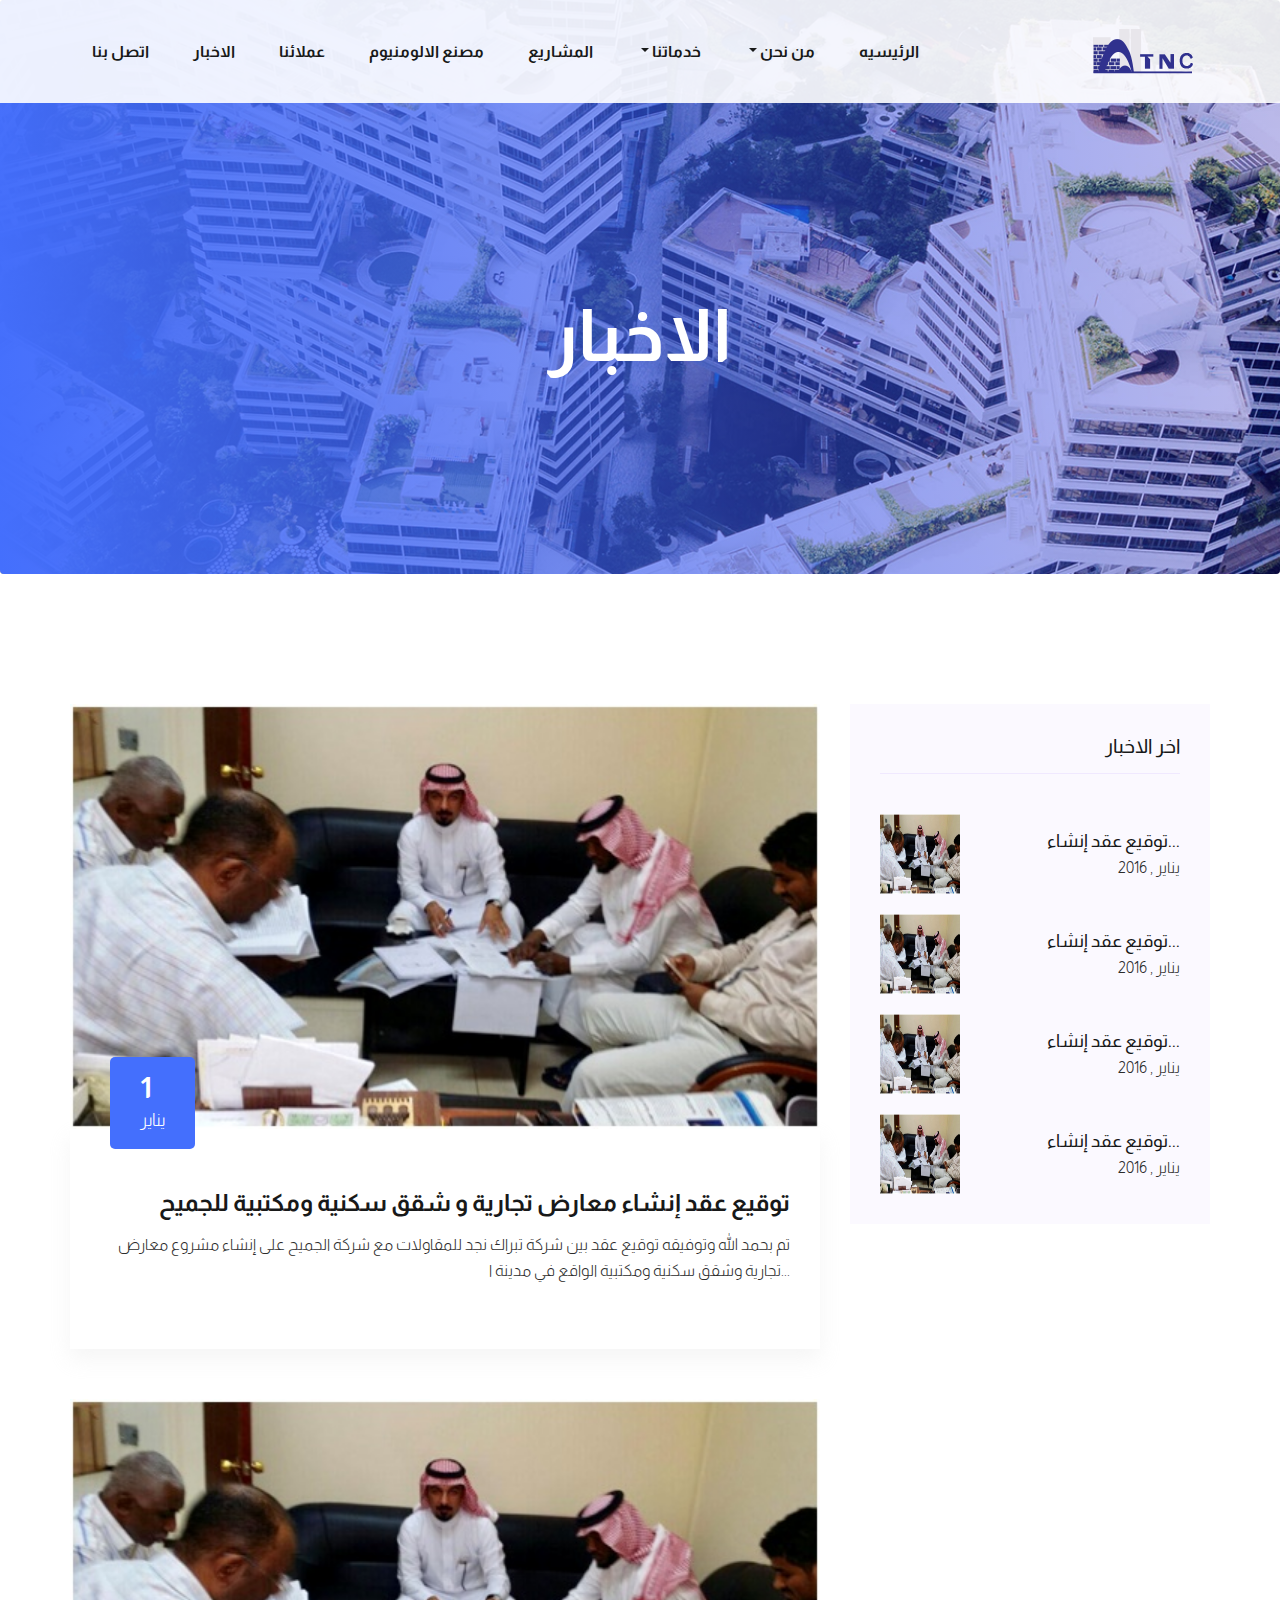
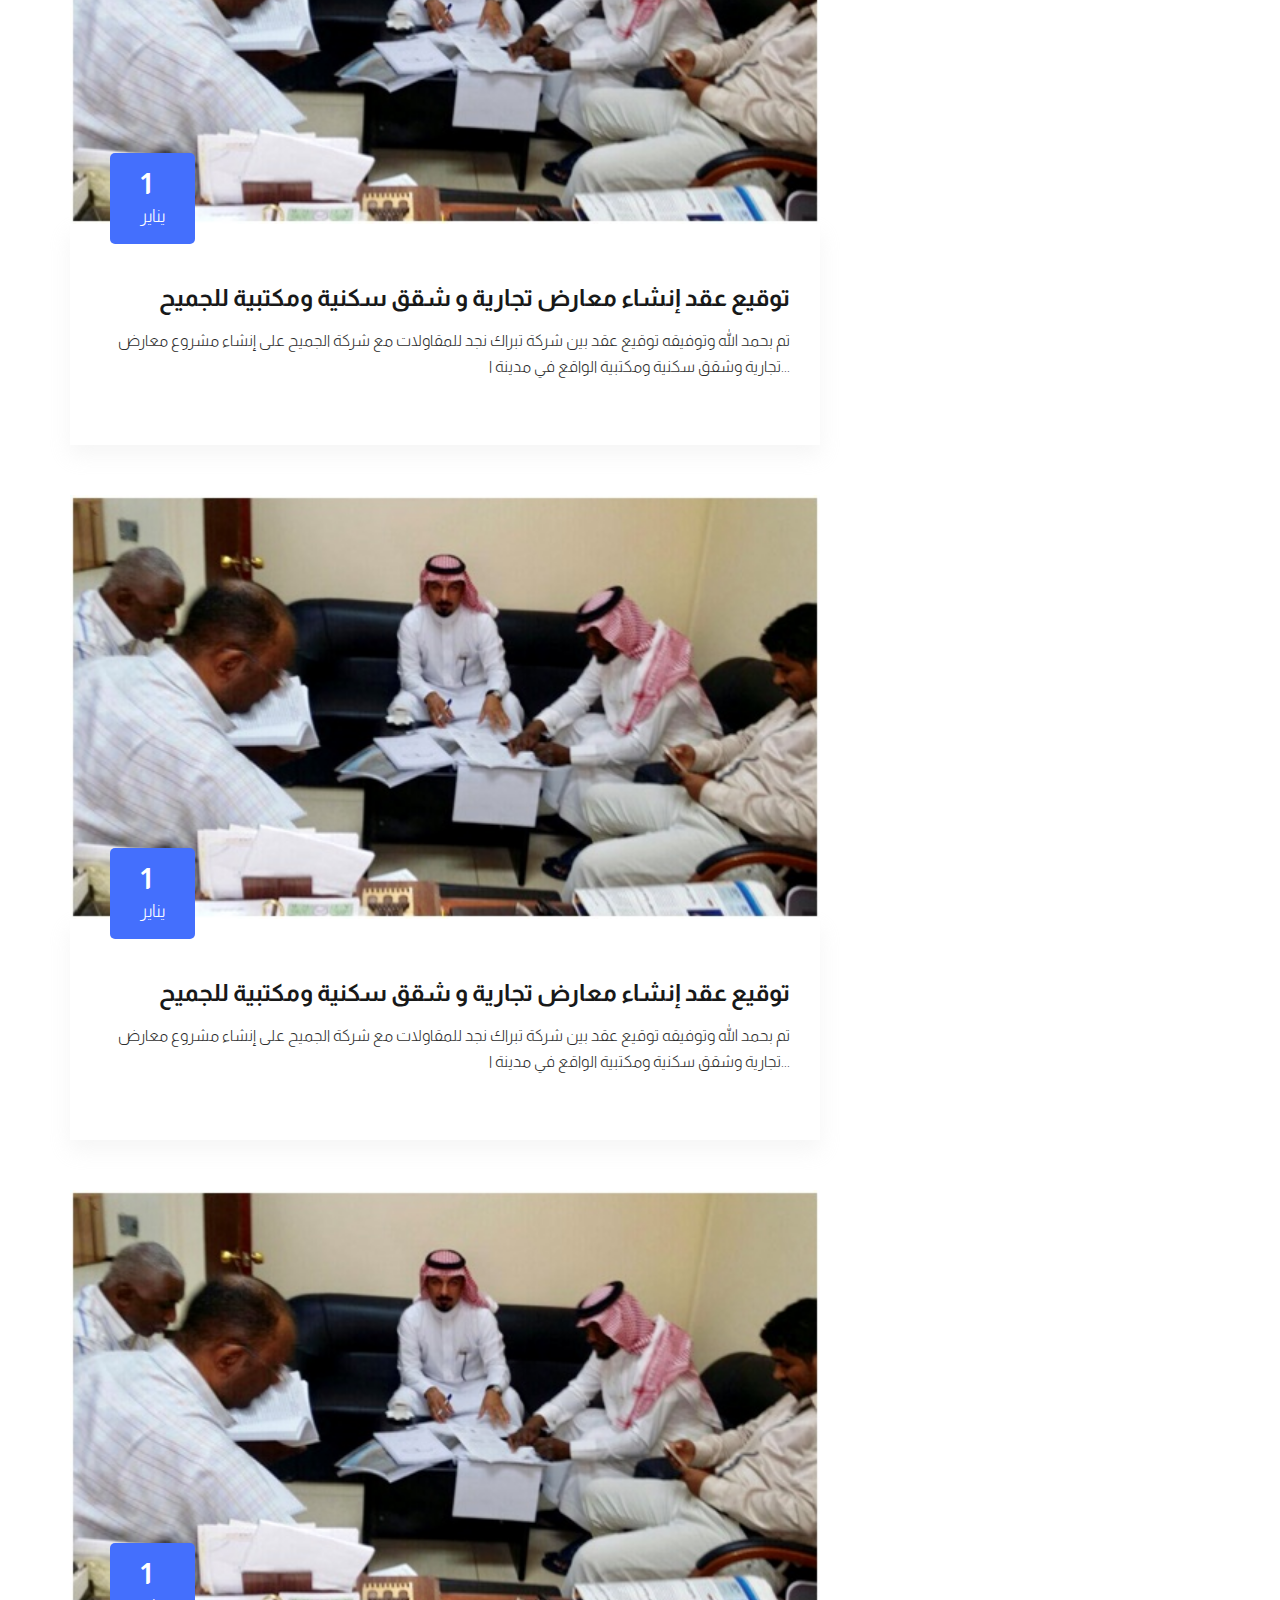
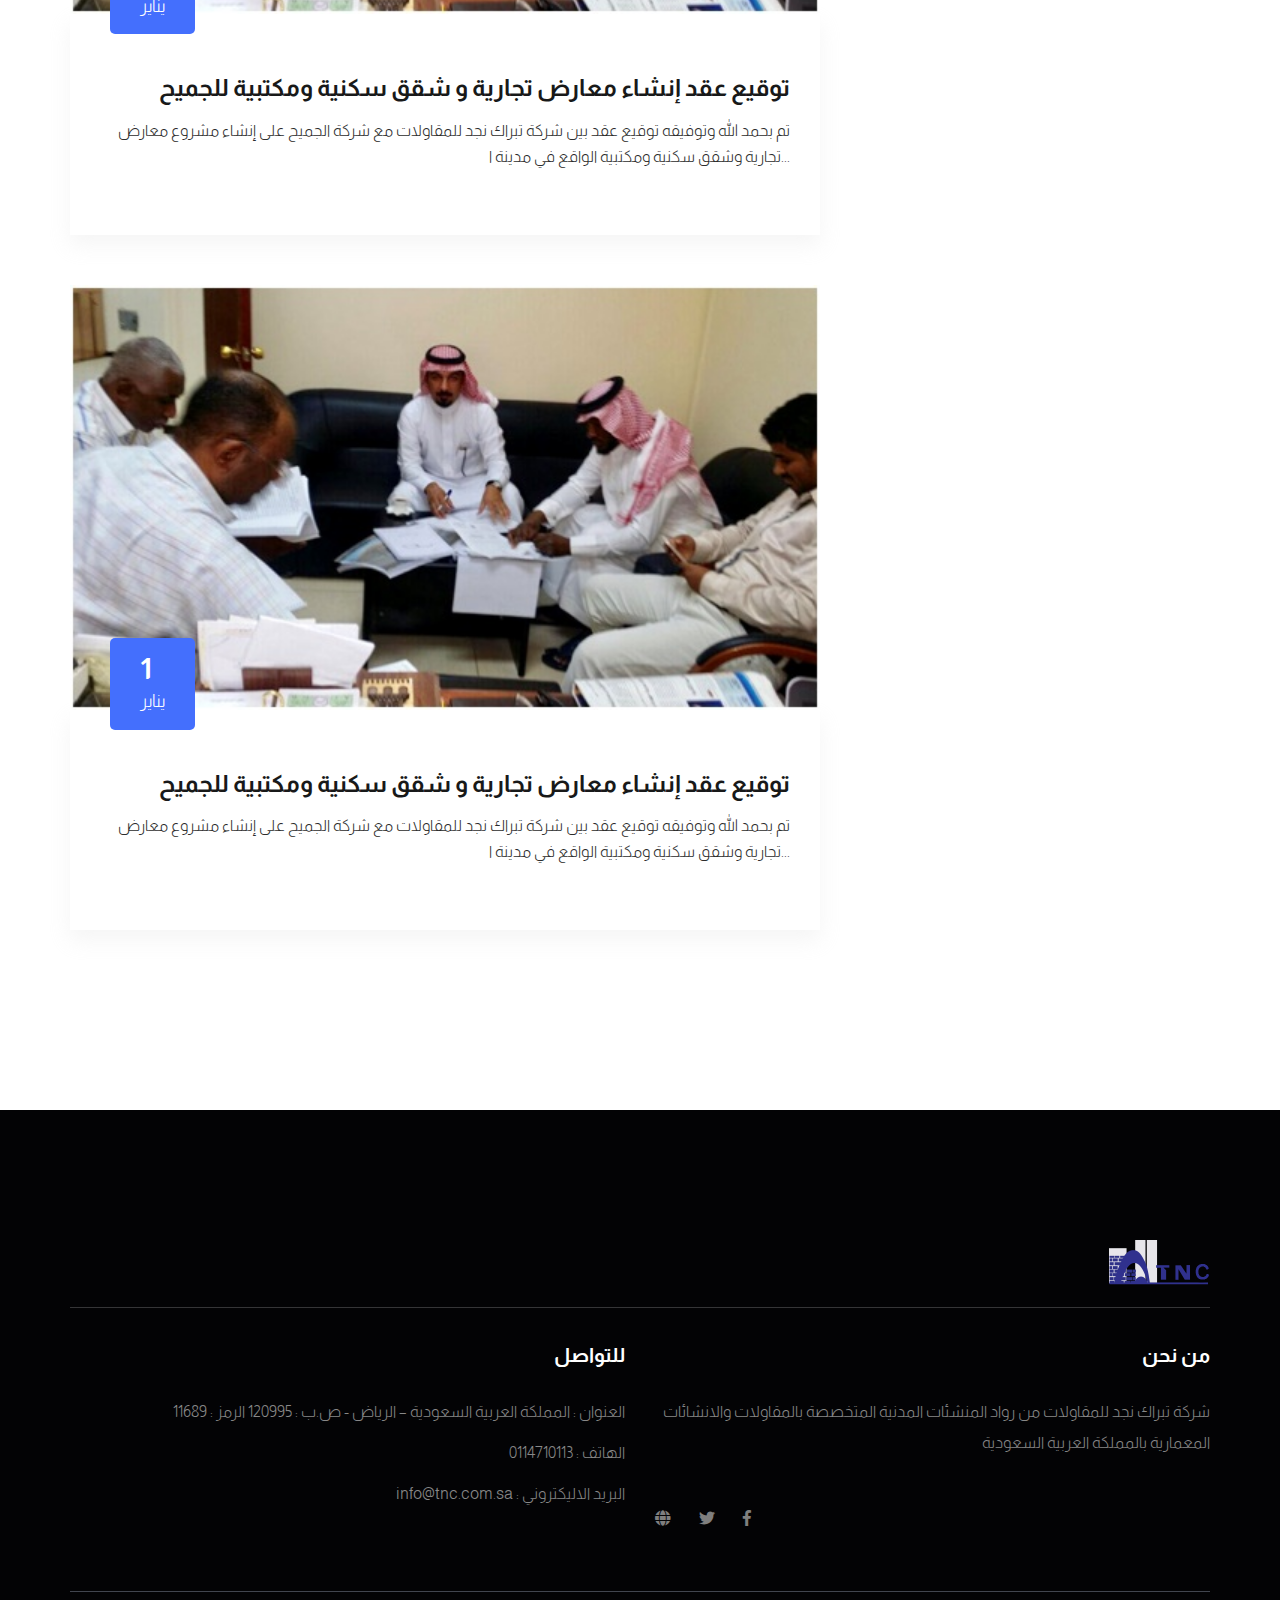
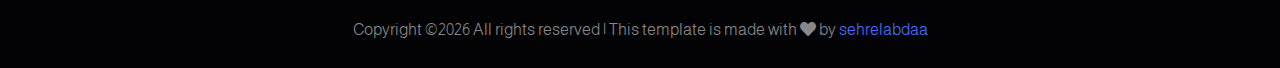
<file: blog.html>
<!doctype html>
<html lang="en">

<head>
   <!-- Required meta tags -->
   <meta charset="utf-8">
   <meta name="viewport" content="width=device-width, initial-scale=1, shrink-to-fit=no">
   <title>Tabrak</title>
   <link rel="icon" href="img/logot.png">
   <!-- Bootstrap CSS -->
   <link rel="stylesheet" href="css/bootstrap.min.css">
   <!-- animate CSS -->
   <link rel="stylesheet" href="css/animate.css">
   <!-- owl carousel CSS -->
   <link rel="stylesheet" href="css/owl.carousel.min.css">
   <!-- themify CSS -->
   <link rel="stylesheet" href="css/themify-icons.css">
   <!-- flaticon CSS -->
   <link rel="stylesheet" href="css/flaticon.css">
   <!-- magnific-popup CSS -->
   <link rel="stylesheet" href="css/magnific-popup.css">
   <!-- slick CSS -->
   <link rel="stylesheet" href="css/slick.css">
   <!-- font awesome CSS -->
   <link rel="stylesheet" href="fontawesome/css/all.min.css">
   <!-- style CSS -->
   <link rel="stylesheet" href="css/style.css">
</head>

<body>
    <!--::menu part start::-->
    <header class="main_menu home_menu" style="direction: rtl;">
    <div class="container">
       <div class="row">
          <div class="col-lg-12">
             <nav class="navbar navbar-expand-lg navbar-light">
                <a class="navbar-brand" href="index.html"> <img src="img/logot.png" alt="logo"> </a>
                <button class="navbar-toggler" type="button" data-toggle="collapse" data-target="#navbarNav"
                   aria-controls="navbarNav" aria-expanded="false" aria-label="Toggle navigation">
                   <span class="navbar-toggler-icon"></span>
                </button>
                <div class="collapse navbar-collapse main-menu-item" id="navbarNav">
                   <ul class="navbar-nav">
                      <li class="nav-item active">
                         <a class="nav-link" href="index.html">الرئيسيه</a>
                      </li>
                      <li class="nav-item dropdown">
                         <a class="nav-link dropdown-toggle" href="#" id="navbarDropdown" role="button"
                            data-toggle="dropdown" aria-haspopup="true" aria-expanded="false">
                            من نحن
                         </a>
                         <div class="dropdown-menu" aria-labelledby="navbarDropdown">
                            <a class="dropdown-item" href="mission.html">رسالتنا</a>
                            <a class="dropdown-item" href="goals.html">اهدافنا</a>
                            <a class="dropdown-item" href="vision.html">رؤيتنا</a>
                         </div>
                      </li>
                      <li class="nav-item dropdown">
                          <a class="nav-link dropdown-toggle" href="services.html" id="navbarDropdown" role="button"
                             data-toggle="dropdown" aria-haspopup="true" aria-expanded="false">
                             خدماتنا
                          </a>
                          <div class="dropdown-menu" aria-labelledby="navbarDropdown">
                             <a class="dropdown-item" href="service.html">خدمات البناء والانشاء</a>
                             <a class="dropdown-item" href="service.html">القسم الهندسي والفني</a>
                             <a class="dropdown-item" href="service.html">الدعم الفني والاستشارات الهندسيه</a>
                          </div>
                      </li>
                      <li class="nav-item">
                          <a class="nav-link" href="projects.html">المشاريع</a>
                      </li>
                      <li class="nav-item">
                          <a class="nav-link" href="aluminum-factory.html">مصنع الالومنيوم</a>
                      </li>
                      <li class="nav-item">
                          <a class="nav-link" href="clients.html">عملائنا</a>
                      </li>
                      <li class="nav-item">
                          <a class="nav-link" href="blog.html">الاخبار</a>
                      </li>
                      <li class="nav-item">
                         <a class="nav-link" href="contact.html">اتصل بنا</a>
                      </li>
                   </ul>
                </div>
             </nav>
          </div>
       </div>
    </div>
    </header>
    <!--::menu part end::-->

    <!--::breadcrumb part start::-->
    <section class="breadcrumb blog_bg">
        <div class="container">
          <div class="row">
              <div class="col-lg-12">
                <div class="breadcrumb_iner">
                    <div class="breadcrumb_iner_item">
                      <h2>الاخبار</h2>
                    </div>
                </div>
              </div>
          </div>
        </div>
    </section>
    <!--::breadcrumb part start::-->


    <!--================Blog Area =================-->
    <section class="blog_area area-padding">
      <div class="container">
        <div class="row">
          <div class="col-lg-8 mb-5 mb-lg-0">
            <div class="blog_left_sidebar">
              <article class="blog_item">
                <div class="blog_item_img">
                  <img class="card-img rounded-0" src="img/blog/news.jpg" alt="">
                  <a href="#" class="blog_item_date">
                    <h3>1</h3>
                    <p>يناير</p>
                  </a>
                </div>

                <div class="blog_details text-right">
                  <a class="d-inline-block" href="single-blog.html">
                    <h2>توقيع عقد إنشاء معارض تجارية و شقق سكنية ومكتبية للجميح</h2>
                  </a>
                  <p>
                    تم بحمد الله وتوفيقه توقيع عقد بين شركة تبراك نجد للمقاولات مع شركة الجميح على إنشاء مشروع معارض تجارية وشقق سكنية ومكتبية الواقع في مدينة ا...
                  </p>
                </div>
              </article>

              <article class="blog_item">
                <div class="blog_item_img">
                  <img class="card-img rounded-0" src="img/blog/news.jpg" alt="">
                  <a href="#" class="blog_item_date">
                    <h3>1</h3>
                    <p>يناير</p>
                  </a>
                </div>

                <div class="blog_details text-right">
                  <a class="d-inline-block" href="single-blog.html">
                    <h2>توقيع عقد إنشاء معارض تجارية و شقق سكنية ومكتبية للجميح</h2>
                  </a>
                  <p>
                    تم بحمد الله وتوفيقه توقيع عقد بين شركة تبراك نجد للمقاولات مع شركة الجميح على إنشاء مشروع معارض تجارية وشقق سكنية ومكتبية الواقع في مدينة ا...
                  </p>
                </div>
              </article>

              <article class="blog_item">
                <div class="blog_item_img">
                  <img class="card-img rounded-0" src="img/blog/news.jpg" alt="">
                  <a href="#" class="blog_item_date">
                    <h3>1</h3>
                    <p>يناير</p>
                  </a>
                </div>

                <div class="blog_details text-right">
                  <a class="d-inline-block" href="single-blog.html">
                    <h2>توقيع عقد إنشاء معارض تجارية و شقق سكنية ومكتبية للجميح</h2>
                  </a>
                  <p>
                    تم بحمد الله وتوفيقه توقيع عقد بين شركة تبراك نجد للمقاولات مع شركة الجميح على إنشاء مشروع معارض تجارية وشقق سكنية ومكتبية الواقع في مدينة ا...
                  </p>
                </div>
              </article>

              <article class="blog_item">
                <div class="blog_item_img">
                  <img class="card-img rounded-0" src="img/blog/news.jpg" alt="">
                  <a href="#" class="blog_item_date">
                    <h3>1</h3>
                    <p>يناير</p>
                  </a>
                </div>

                <div class="blog_details text-right">
                  <a class="d-inline-block" href="single-blog.html">
                    <h2>توقيع عقد إنشاء معارض تجارية و شقق سكنية ومكتبية للجميح</h2>
                  </a>
                  <p>
                    تم بحمد الله وتوفيقه توقيع عقد بين شركة تبراك نجد للمقاولات مع شركة الجميح على إنشاء مشروع معارض تجارية وشقق سكنية ومكتبية الواقع في مدينة ا...
                  </p>
                </div>
              </article>

              <article class="blog_item">
                <div class="blog_item_img">
                  <img class="card-img rounded-0" src="img/blog/news.jpg" alt="">
                  <a href="#" class="blog_item_date">
                    <h3>1</h3>
                    <p>يناير</p>
                  </a>
                </div>

                <div class="blog_details text-right">
                  <a class="d-inline-block" href="single-blog.html">
                    <h2>توقيع عقد إنشاء معارض تجارية و شقق سكنية ومكتبية للجميح</h2>
                  </a>
                  <p>
                    تم بحمد الله وتوفيقه توقيع عقد بين شركة تبراك نجد للمقاولات مع شركة الجميح على إنشاء مشروع معارض تجارية وشقق سكنية ومكتبية الواقع في مدينة ا...
                  </p>
                </div>
              </article>
            </div>
          </div>
          <div class="col-lg-4 text-right">
            <div class="blog_right_sidebar">
              <aside class="single_sidebar_widget popular_post_widget">
                <h3 class="widget_title">اخر الاخبار</h3>
                <div class="media post_item">
                   <img src="img/blog/news.jpg" alt="post" width="80px" height="80px">
                   <div class="media-body">
                      <a href="single-blog.html">
                         <h3>توقيع عقد إنشاء...</h3>
                      </a>
                      <p>يناير , 2016</p>
                   </div>
                </div>
                <div class="media post_item">
                   <img src="img/blog/news.jpg" alt="post" width="80px" height="80px">
                   <div class="media-body">
                    <a href="single-blog.html">
                       <h3>توقيع عقد إنشاء...</h3>
                    </a>
                    <p>يناير , 2016</p>
                    </div>
                </div>
                <div class="media post_item">
                   <img src="img/blog/news.jpg" alt="post" width="80px" height="80px">
                   <div class="media-body">
                    <a href="single-blog.html">
                       <h3>توقيع عقد إنشاء...</h3>
                    </a>
                    <p>يناير , 2016</p>
                 </div>
                </div>
                <div class="media post_item">
                   <img src="img/blog/news.jpg" alt="post" width="80px" height="80px">
                   <div class="media-body">
                    <a href="single-blog.html">
                       <h3>توقيع عقد إنشاء...</h3>
                    </a>
                    <p>يناير , 2016</p>
                 </div>
                </div>
              </aside>
            </div>
          </div>
        </div>
      </div>
    </section>
    <!--================Blog Area =================-->

    <!--::footer_part start::-->
    <footer class="footer_part" style="direction: rtl;">
    <div class="container text-right">
       <div class="row">
          <div class="col-lg-12">
             <div class="footer_logo">
                <a href="index.html" class="footer_logo_iner"> <img src="img/logot.png" alt="#"></a>
             </div>
          </div>

          <div class="col-sm-6 col-lg-6">
             <div class="single_footer_part">
                <h4>من نحن</h4>
                <p>شركة تبراك نجد للمقاولات من رواد المنشئات المدنية المتخصصة بالمقاولات والانشائات المعمارية بالمملكة العربية السعودية</p>
                <div class="footer_icon social_icon">
                   <ul class="list-unstyled">
                      <li><a href="https://www.facebook.com/TabrakNajdCo" class="single_social_icon"><i class="fab fa-facebook-f"></i></a></li>
                      <li><a href="https://x.com/TabrakNajdCo" class="single_social_icon"><i class="fab fa-twitter"></i></a></li>
                      <li><a href="http://www.tnc.com.sa" class="single_social_icon"><i class="fas fa-globe"></i></a></li>
                   </ul>
                </div>
             </div>
          </div>
          <div class="col-sm-6 col-lg-6">
             <div class="single_footer_part">
                <h4>للتواصل</h4>
                <p>العنوان : المملكة العربية السعودية – الرياض - ص.ب : 120995 الرمز : 11689</p>
                <p>الهاتف : 0114710113</p>
                <p>البريد الاليكتروني : info@tnc.com.sa</p>
             </div>
          </div>
       </div>
       <hr>
       <div class="row">
          <div class="col-lg-12">
             <div class="copyright_text text-center">
                <P>
                   Copyright &copy;<script>document.write(new Date().getFullYear());</script> All rights reserved | This template is made with <i class="fa fa-heart" aria-hidden="true"></i> by <a href="https://sehrelabdaa.com/" target="_blank">sehrelabdaa</a>
                </P>
             </div>
          </div>
       </div>
    </div>
    </footer>
    <!--::footer_part end::-->
   
   <!-- jquery -->
   <script src="js/jquery-1.12.1.min.js"></script>
   <!-- popper js -->
   <script src="js/popper.min.js"></script>
   <!-- bootstrap js -->
   <script src="js/bootstrap.min.js"></script>
   <!-- easing js -->
   <script src="js/jquery.magnific-popup.min.js"></script>
   <!-- owl carousel js -->
   <script src="js/owl.carousel.min.js"></script>
   <script src="js/slick.min.js"></script>
   <!-- easing js -->
   <script src="js/jquery.easing.min.js"></script>
   <!--masonry js-->
   <script src="js/masonry.pkgd.min.js"></script>
   <script src="js/masonry.pkgd.js"></script>
   <!--form validation js-->
   <script src="js/jquery.nice-select.min.js"></script>
   <script src="js/contact.js"></script>
   <script src="js/jquery.ajaxchimp.min.js"></script>
   <script src="js/jquery.form.js"></script>
   <script src="js/jquery.validate.min.js"></script>
   <script src="js/mail-script.js"></script>
   <!-- counter js -->
   <script src="js/jquery.counterup.min.js"></script>
   <script src="js/waypoints.min.js"></script>
   <!-- custom js -->
   <script src="js/custom.js"></script>
</body>

</html>
</file>
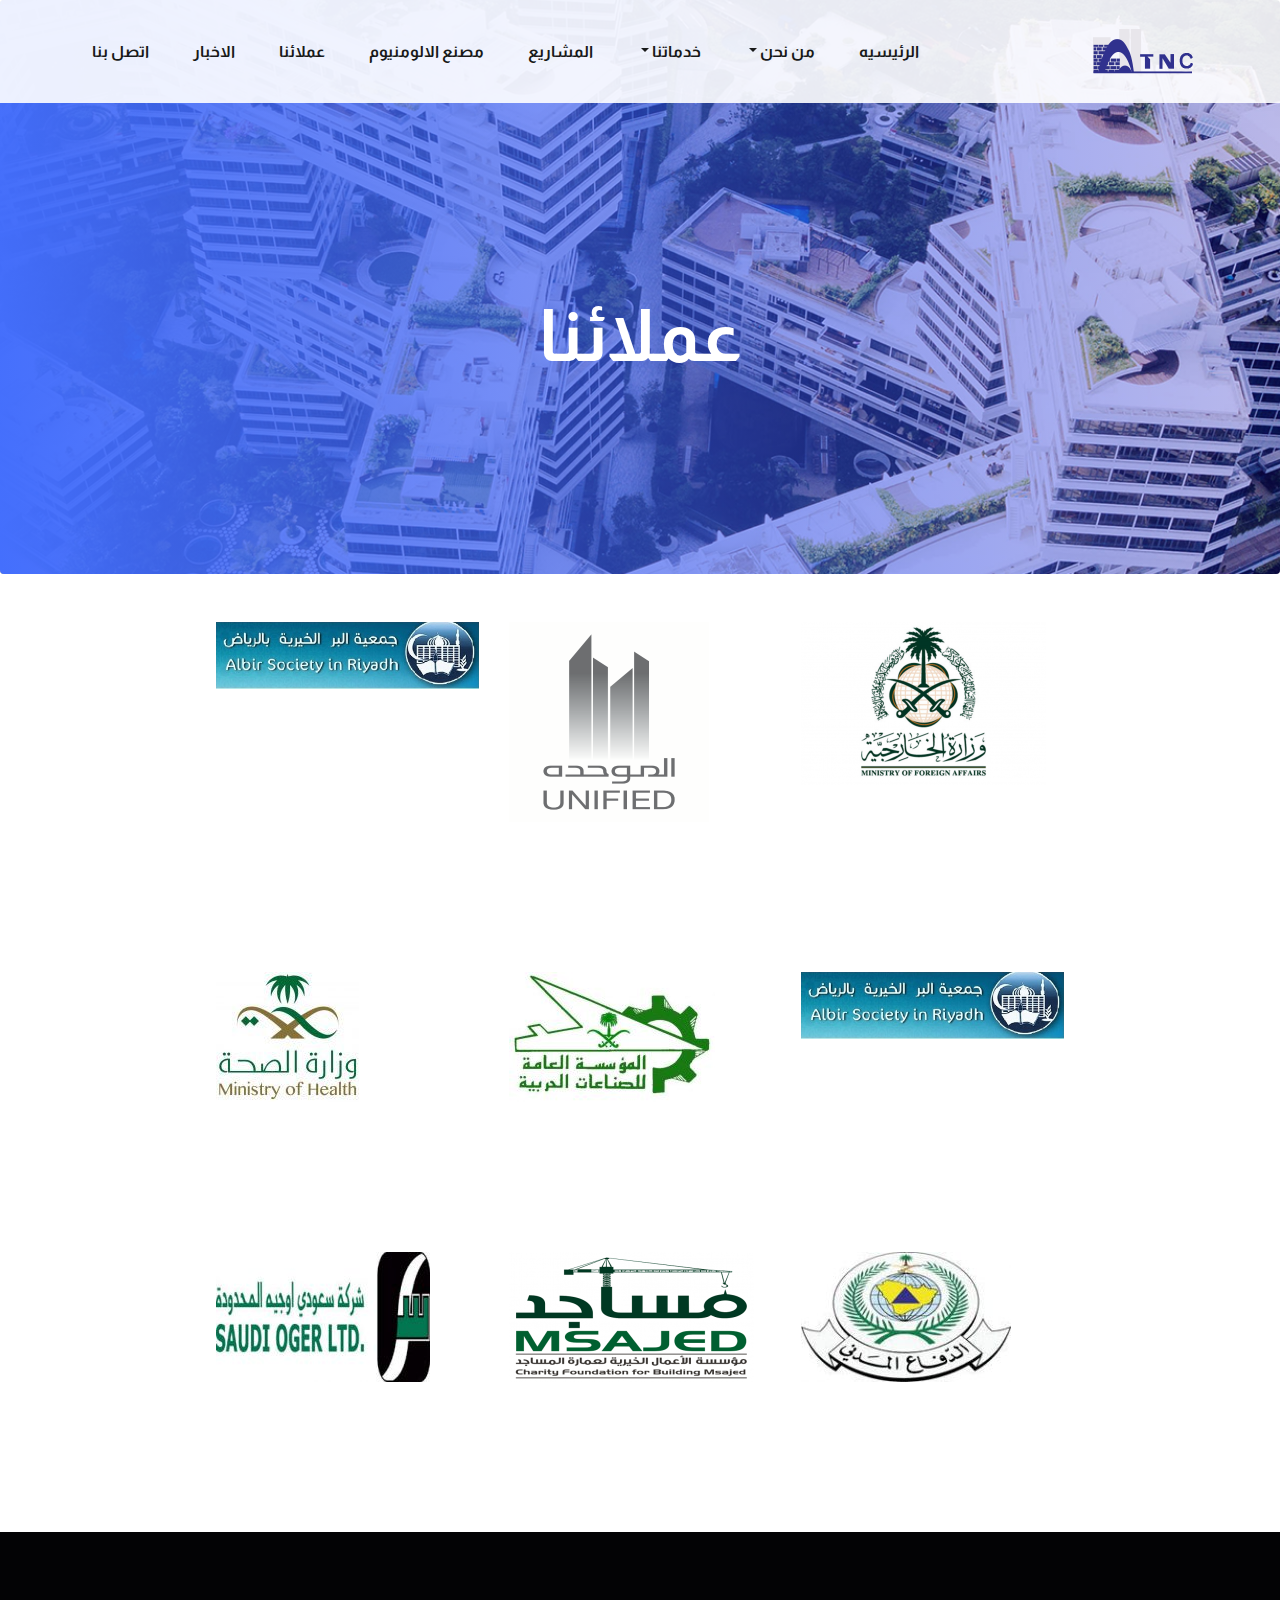
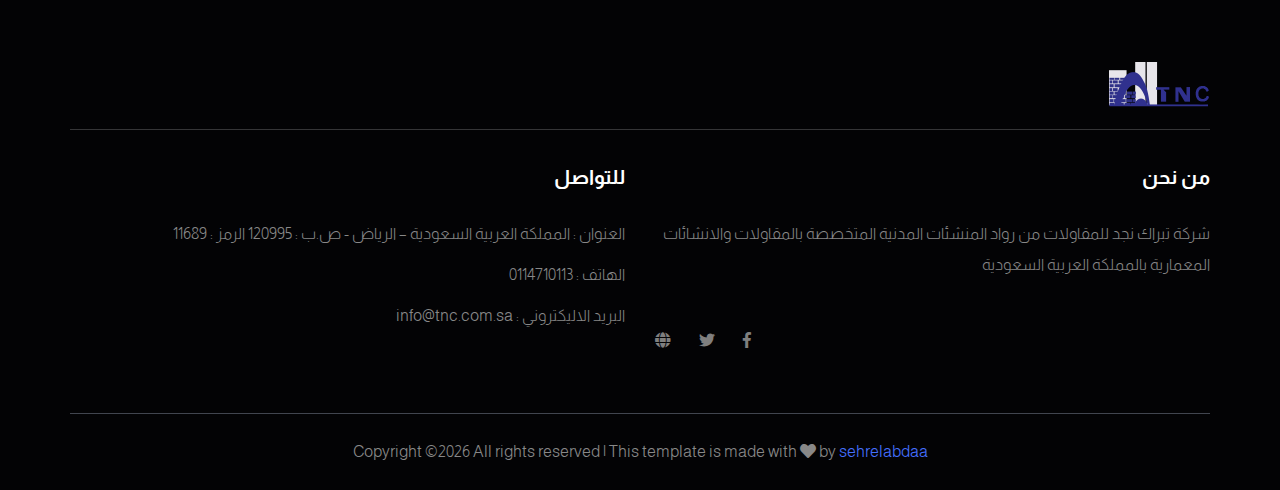
<file: clients.html>
<!doctype html>
<html lang="en">

<head>
   <!-- Required meta tags -->
   <meta charset="utf-8">
   <meta name="viewport" content="width=device-width, initial-scale=1, shrink-to-fit=no">
   <title>Tabrak</title>
   <link rel="icon" href="img/logot.png">
   <!-- Bootstrap CSS -->
   <link rel="stylesheet" href="css/bootstrap.min.css">
   <!-- animate CSS -->
   <link rel="stylesheet" href="css/animate.css">
   <!-- owl carousel CSS -->
   <link rel="stylesheet" href="css/owl.carousel.min.css">
   <!-- themify CSS -->
   <link rel="stylesheet" href="css/themify-icons.css">
   <!-- flaticon CSS -->
   <link rel="stylesheet" href="css/flaticon.css">
   <!-- magnific-popup CSS -->
   <link rel="stylesheet" href="css/magnific-popup.css">
   <!-- slick CSS -->
   <link rel="stylesheet" href="css/slick.css">
   <!-- font awesome CSS -->
   <link rel="stylesheet" href="fontawesome/css/all.min.css">
   <!-- style CSS -->
   <link rel="stylesheet" href="css/style.css">
</head>

<body>
   <!--::menu part start::-->
   <header class="main_menu home_menu" style="direction: rtl;">
      <div class="container">
         <div class="row">
            <div class="col-lg-12">
               <nav class="navbar navbar-expand-lg navbar-light">
                  <a class="navbar-brand" href="index.html"> <img src="img/logot.png" alt="logo"> </a>
                  <button class="navbar-toggler" type="button" data-toggle="collapse" data-target="#navbarNav"
                     aria-controls="navbarNav" aria-expanded="false" aria-label="Toggle navigation">
                     <span class="navbar-toggler-icon"></span>
                  </button>
                  <div class="collapse navbar-collapse main-menu-item" id="navbarNav">
                     <ul class="navbar-nav">
                        <li class="nav-item active">
                           <a class="nav-link" href="index.html">الرئيسيه</a>
                        </li>
                        <li class="nav-item dropdown">
                           <a class="nav-link dropdown-toggle" href="#" id="navbarDropdown" role="button"
                              data-toggle="dropdown" aria-haspopup="true" aria-expanded="false">
                              من نحن
                           </a>
                           <div class="dropdown-menu" aria-labelledby="navbarDropdown">
                              <a class="dropdown-item" href="mission.html">رسالتنا</a>
                              <a class="dropdown-item" href="goals.html">اهدافنا</a>
                              <a class="dropdown-item" href="vision.html">رؤيتنا</a>
                           </div>
                        </li>
                        <li class="nav-item dropdown">
                            <a class="nav-link dropdown-toggle" href="services.html" id="navbarDropdown" role="button"
                               data-toggle="dropdown" aria-haspopup="true" aria-expanded="false">
                               خدماتنا
                            </a>
                            <div class="dropdown-menu" aria-labelledby="navbarDropdown">
                               <a class="dropdown-item" href="service.html">خدمات البناء والانشاء</a>
                               <a class="dropdown-item" href="service.html">القسم الهندسي والفني</a>
                               <a class="dropdown-item" href="service.html">الدعم الفني والاستشارات الهندسيه</a>
                            </div>
                        </li>
                        <li class="nav-item">
                            <a class="nav-link" href="projects.html">المشاريع</a>
                        </li>
                        <li class="nav-item">
                            <a class="nav-link" href="aluminum-factory.html">مصنع الالومنيوم</a>
                        </li>
                        <li class="nav-item">
                            <a class="nav-link" href="clients.html">عملائنا</a>
                        </li>
                        <li class="nav-item">
                            <a class="nav-link" href="blog.html">الاخبار</a>
                        </li>
                        <li class="nav-item">
                           <a class="nav-link" href="contact.html">اتصل بنا</a>
                        </li>
                     </ul>
                  </div>
               </nav>
            </div>
         </div>
      </div>
   </header>
   <!--::menu part end::-->

   <!--::breadcrumb part start::-->
   <section class="breadcrumb blog_bg">
      <div class="container">
         <div class="row">
            <div class="col-lg-12">
               <div class="breadcrumb_iner">
                  <div class="breadcrumb_iner_item">
                     <h2>عملائنا</h2>
                  </div>
               </div>
            </div>
         </div>
      </div>
   </section>
   <!--::breadcrumb part start::-->

     <!--::project_gallery details start::-->
     <section class="gallery_details mt-5">
         <div class="container">
             <div class="row justify-content-center">
                 <div class="col-lg-3">
                    <div class="project_img">
                        <img src="img/cl1.jpg" alt="" style="width: fit-content;height: fit-content;">
                        
                     </div>
                 </div>
                 <div class="col-lg-3">
                    <div class="project_img">
                        <img src="img/cl2.png" alt="" style="width: fit-content;height: fit-content;">
                        
                     </div>
                 </div>
                 <div class="col-lg-3">
                    <div class="project_img">
                        <img src="img/cl3.png" alt="" style="width: fit-content;height: fit-content;">
                        
                     </div>
                 </div>
             </div>
         </div>
     </section>
     <!--::project_gallery details start::-->

     <!--::project_gallery details start::-->
     <section class="gallery_details">
        <div class="container">
            <div class="row justify-content-center">
                <div class="col-lg-3">
                   <div class="project_img">
                       <img src="img/cl4.jpg" alt="" style="width: fit-content;height: fit-content;">
                       
                    </div>
                </div>
                <div class="col-lg-3">
                   <div class="project_img">
                       <img src="img/cl5.jpg" alt="" style="width: fit-content;height: fit-content;">
                       
                    </div>
                </div>
                <div class="col-lg-3">
                   <div class="project_img">
                       <img src="img/cl6.jpg" alt="" style="width: fit-content;height: fit-content;">
                       
                    </div>
                </div>
            </div>
        </div>
    </section>
    <!--::project_gallery details start::-->

    <!--::project_gallery details start::-->
    <section class="gallery_details">
        <div class="container">
            <div class="row justify-content-center">
                <div class="col-lg-3">
                   <div class="project_img">
                       <img src="img/cl7.jpg" alt="" style="width: fit-content;height: fit-content;">
                       
                    </div>
                </div>
                <div class="col-lg-3">
                   <div class="project_img">
                       <img src="img/cl8.png" alt="" style="width: fit-content;height: fit-content;">
                       
                    </div>
                </div>
                <div class="col-lg-3">
                   <div class="project_img">
                       <img src="img/cl9.jpg" alt="" style="width: fit-content;height: fit-content;">

                    </div>
                </div>
            </div>
        </div>
    </section>
    <!--::project_gallery details start::-->

   <!--::footer_part start::-->
   <footer class="footer_part" style="direction: rtl;">
      <div class="container text-right">
         <div class="row">
            <div class="col-lg-12">
               <div class="footer_logo">
                  <a href="index.html" class="footer_logo_iner"> <img src="img/logot.png" alt="#"></a>
               </div>
            </div>

            <div class="col-sm-6 col-lg-6">
               <div class="single_footer_part">
                  <h4>من نحن</h4>
                  <p>شركة تبراك نجد للمقاولات من رواد المنشئات المدنية المتخصصة بالمقاولات والانشائات المعمارية بالمملكة العربية السعودية</p>
                  <div class="footer_icon social_icon">
                     <ul class="list-unstyled">
                        <li><a href="https://www.facebook.com/TabrakNajdCo" class="single_social_icon"><i class="fab fa-facebook-f"></i></a></li>
                        <li><a href="https://x.com/TabrakNajdCo" class="single_social_icon"><i class="fab fa-twitter"></i></a></li>
                        <li><a href="http://www.tnc.com.sa" class="single_social_icon"><i class="fas fa-globe"></i></a></li>
                     </ul>
                  </div>
               </div>
            </div>
            <div class="col-sm-6 col-lg-6">
               <div class="single_footer_part">
                  <h4>للتواصل</h4>
                  <p>العنوان : المملكة العربية السعودية – الرياض - ص.ب : 120995 الرمز : 11689</p>
                  <p>الهاتف : 0114710113</p>
                  <p>البريد الاليكتروني : info@tnc.com.sa</p>
               </div>
            </div>
         </div>
         <hr>
         <div class="row">
            <div class="col-lg-12">
               <div class="copyright_text text-center">
                  <P>
                     Copyright &copy;<script>document.write(new Date().getFullYear());</script> All rights reserved | This template is made with <i class="fa fa-heart" aria-hidden="true"></i> by <a href="https://sehrelabdaa.com/" target="_blank">sehrelabdaa</a>
                  </P>
               </div>
            </div>
         </div>
      </div>
   </footer>
   <!--::footer_part end::-->
   
   <!-- jquery plugins here-->
   <!-- jquery -->
   <script src="js/jquery-1.12.1.min.js"></script>
   <!-- popper js -->
   <script src="js/popper.min.js"></script>
   <!-- bootstrap js -->
   <script src="js/bootstrap.min.js"></script>
   <!-- easing js -->
   <script src="js/jquery.magnific-popup.min.js"></script>
   <!-- owl carousel js -->
   <script src="js/owl.carousel.min.js"></script>
   <script src="js/slick.min.js"></script>
   <!-- easing js -->
   <script src="js/jquery.easing.min.js"></script>
   <!--masonry js-->
   <script src="js/masonry.pkgd.min.js"></script>
   <script src="js/masonry.pkgd.js"></script>
   <!--form validation js-->
   <script src="js/jquery.nice-select.min.js"></script>
   <script src="js/contact.js"></script>
   <script src="js/jquery.ajaxchimp.min.js"></script>
   <script src="js/jquery.form.js"></script>
   <script src="js/jquery.validate.min.js"></script>
   <script src="js/mail-script.js"></script>
   <!-- counter js -->
   <script src="js/jquery.counterup.min.js"></script>
   <script src="js/waypoints.min.js"></script>
   <!-- custom js -->
   <script src="js/custom.js"></script>
</body>

</html>
</file>
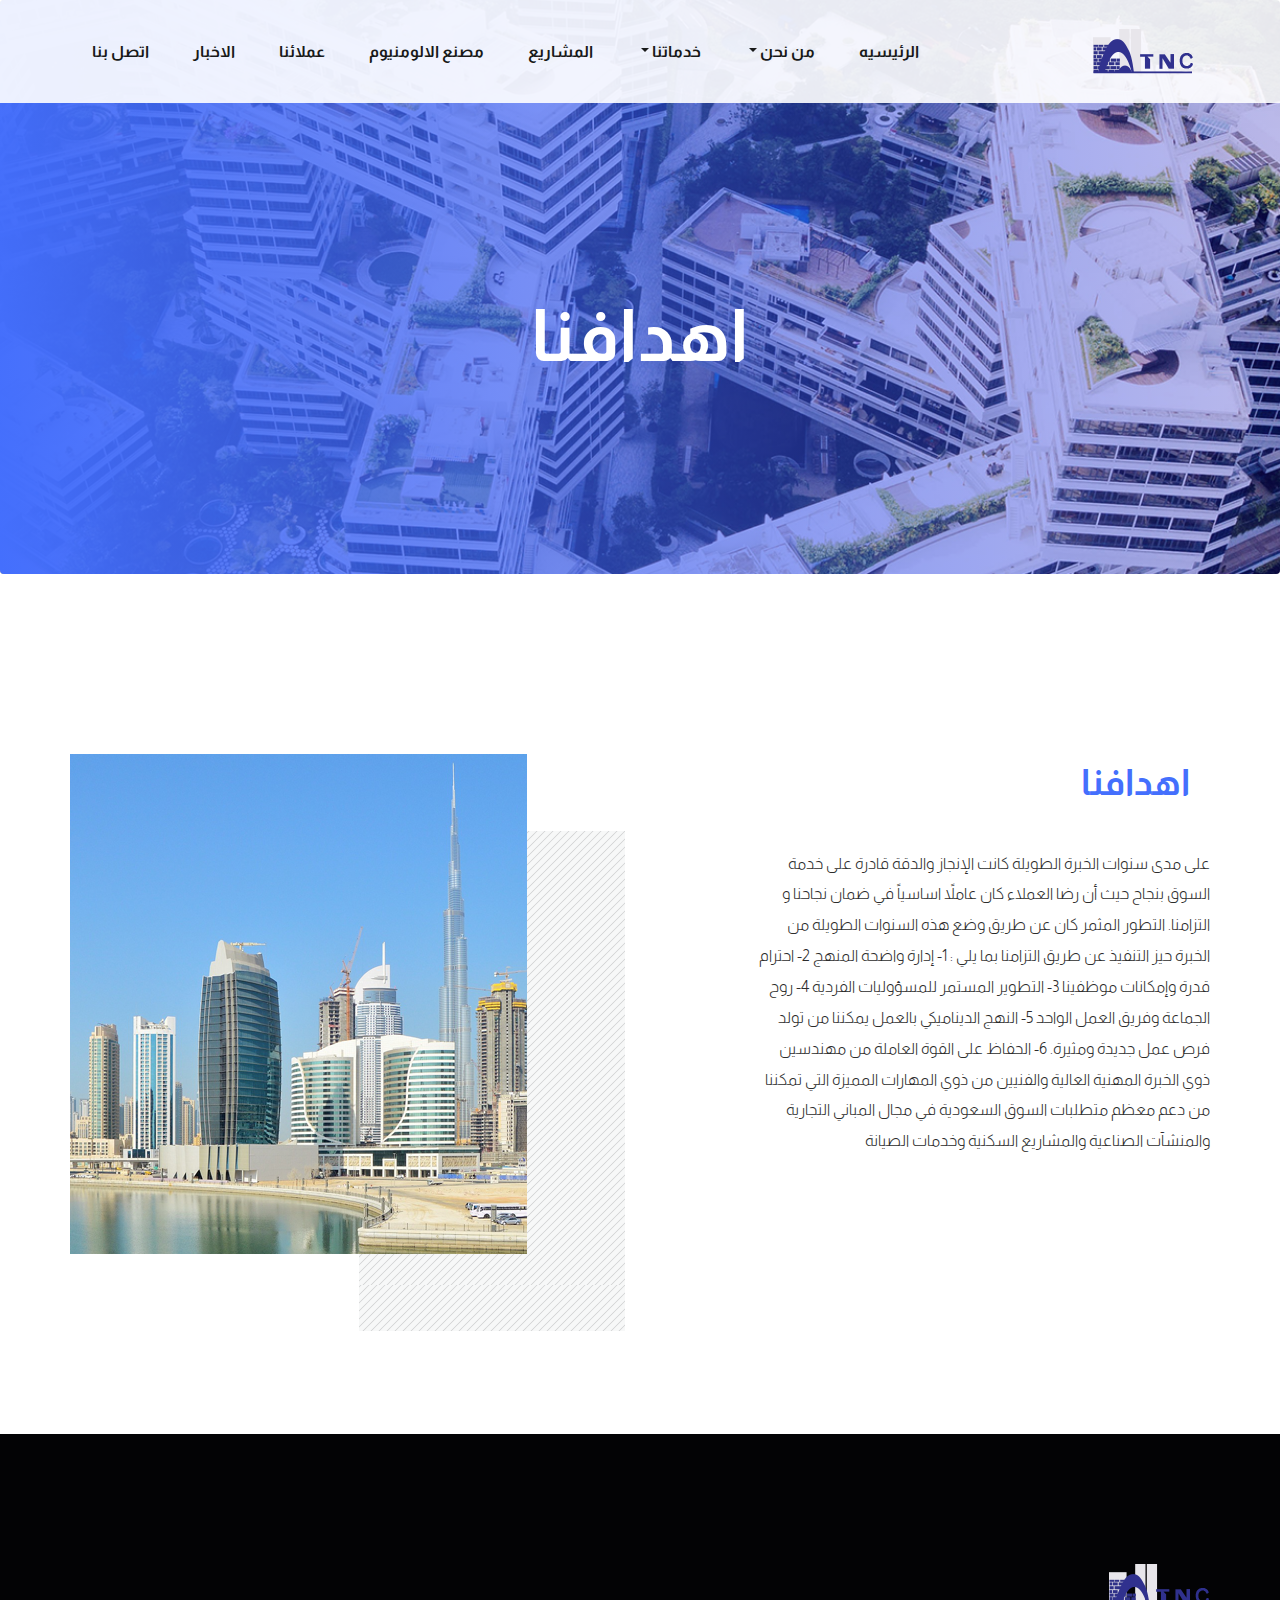
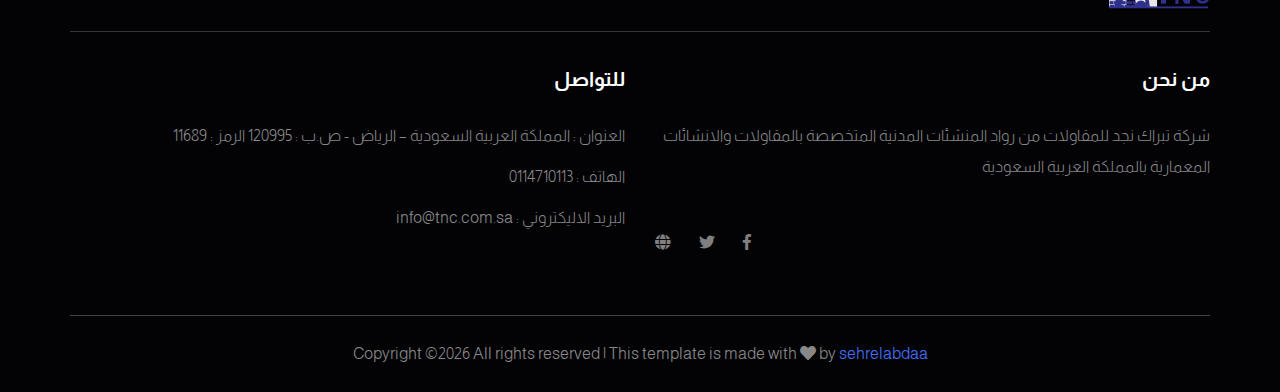
<file: goals.html>
<!doctype html>
<html lang="en">

<head>
   <!-- Required meta tags -->
   <meta charset="utf-8">
   <meta name="viewport" content="width=device-width, initial-scale=1, shrink-to-fit=no">
   <title>Tabrak</title>
   <link rel="icon" href="img/logot.png">
   <!-- Bootstrap CSS -->
   <link rel="stylesheet" href="css/bootstrap.min.css">
   <!-- animate CSS -->
   <link rel="stylesheet" href="css/animate.css">
   <!-- owl carousel CSS -->
   <link rel="stylesheet" href="css/owl.carousel.min.css">
   <!-- themify CSS -->
   <link rel="stylesheet" href="css/themify-icons.css">
   <!-- flaticon CSS -->
   <link rel="stylesheet" href="css/flaticon.css">
   <!-- magnific-popup CSS -->
   <link rel="stylesheet" href="css/magnific-popup.css">
   <!-- slick CSS -->
   <link rel="stylesheet" href="css/slick.css">
   <!-- font awesome CSS -->
   <link rel="stylesheet" href="fontawesome/css/all.min.css">
   <!-- style CSS -->
   <link rel="stylesheet" href="css/style.css">
</head>

<body>
   <!--::menu part start::-->
   <header class="main_menu home_menu" style="direction: rtl;">
      <div class="container">
         <div class="row">
            <div class="col-lg-12">
               <nav class="navbar navbar-expand-lg navbar-light">
                  <a class="navbar-brand" href="index.html"> <img src="img/logot.png" alt="logo"> </a>
                  <button class="navbar-toggler" type="button" data-toggle="collapse" data-target="#navbarNav"
                     aria-controls="navbarNav" aria-expanded="false" aria-label="Toggle navigation">
                     <span class="navbar-toggler-icon"></span>
                  </button>
                  <div class="collapse navbar-collapse main-menu-item" id="navbarNav">
                     <ul class="navbar-nav">
                        <li class="nav-item active">
                           <a class="nav-link" href="index.html">الرئيسيه</a>
                        </li>
                        <li class="nav-item dropdown">
                           <a class="nav-link dropdown-toggle" href="#" id="navbarDropdown" role="button"
                              data-toggle="dropdown" aria-haspopup="true" aria-expanded="false">
                              من نحن
                           </a>
                           <div class="dropdown-menu" aria-labelledby="navbarDropdown">
                              <a class="dropdown-item" href="mission.html">رسالتنا</a>
                              <a class="dropdown-item" href="goals.html">اهدافنا</a>
                              <a class="dropdown-item" href="vision.html">رؤيتنا</a>
                           </div>
                        </li>
                        <li class="nav-item dropdown">
                            <a class="nav-link dropdown-toggle" href="services.html" id="navbarDropdown" role="button"
                               data-toggle="dropdown" aria-haspopup="true" aria-expanded="false">
                               خدماتنا
                            </a>
                            <div class="dropdown-menu" aria-labelledby="navbarDropdown">
                               <a class="dropdown-item" href="service.html">خدمات البناء والانشاء</a>
                               <a class="dropdown-item" href="service.html">القسم الهندسي والفني</a>
                               <a class="dropdown-item" href="service.html">الدعم الفني والاستشارات الهندسيه</a>
                            </div>
                        </li>
                        <li class="nav-item">
                            <a class="nav-link" href="projects.html">المشاريع</a>
                        </li>
                        <li class="nav-item">
                            <a class="nav-link" href="aluminum-factory.html">مصنع الالومنيوم</a>
                        </li>
                        <li class="nav-item">
                            <a class="nav-link" href="clients.html">عملائنا</a>
                        </li>
                        <li class="nav-item">
                            <a class="nav-link" href="blog.html">الاخبار</a>
                        </li>
                        <li class="nav-item">
                           <a class="nav-link" href="contact.html">اتصل بنا</a>
                        </li>
                     </ul>
                  </div>
               </nav>
            </div>
         </div>
      </div>
   </header>
   <!--::menu part end::-->

   <!--::breadcrumb part start::-->
   <section class="breadcrumb blog_bg">
      <div class="container">
         <div class="row">
            <div class="col-lg-12">
               <div class="breadcrumb_iner">
                  <div class="breadcrumb_iner_item">
                     <h2>اهدافنا</h2>
                  </div>
               </div>
            </div>
         </div>
      </div>
   </section>
   <!--::breadcrumb part start::-->

   <!--::team part end::-->
   <section class="about_part section-padding">
      <div class="container">
         
         <div class="row">
            <div class="col-lg-6 col-md-6">
               <div class="about_img">
                  <img src="img/about.png" alt="">
               </div>
            </div>
            <div class="offset-lg-1 col-lg-5 col-sm-8 col-md-6 text-right">
               <div class="about_text">
                  <h2><span>اهدافنا</span></h2>
                  <p>
                     على مدى سنوات الخبرة الطويلة كانت الإنجاز والدقة قادرة على خدمة السوق بنجاح حيث أن رضا العملاء كان عاملاً اساسياً في ضمان نجاحنا و التزامنا. التطور المثمر كان عن طريق وضع هذه السنوات الطويلة من الخبرة حيز التنفيذ عن طريق التزامنا بما يلي : 1- إدارة واضحة المنهج 2- احترام قدرة وإمكانات موظفينا 3- التطوير المستمر للمسؤوليات الفردية 4- روح الجماعة وفريق العمل الواحد 5- النهج الديناميكي بالعمل يمكننا من تولد فرص عمل جديدة ومثيرة. 6- الحفاظ على القوة العاملة من مهندسين ذوي الخبرة المهنية العالية والفنيين من ذوي المهارات المميزة التي تمكننا من دعم معظم متطلبات السوق السعودية في مجال المباني التجارية والمنشآت الصناعية والمشاريع السكنية وخدمات الصيانة
                  </p>
               </div>
            </div>
         </div>
      </div>
   </section>
   <!--::team part end::-->


   <!--::footer_part start::-->
   <footer class="footer_part" style="direction: rtl;">
      <div class="container text-right">
         <div class="row">
            <div class="col-lg-12">
               <div class="footer_logo">
                  <a href="index.html" class="footer_logo_iner"> <img src="img/logot.png" alt="#"></a>
               </div>
            </div>

            <div class="col-sm-6 col-lg-6">
               <div class="single_footer_part">
                  <h4>من نحن</h4>
                  <p>شركة تبراك نجد للمقاولات من رواد المنشئات المدنية المتخصصة بالمقاولات والانشائات المعمارية بالمملكة العربية السعودية</p>
                  <div class="footer_icon social_icon">
                     <ul class="list-unstyled">
                        <li><a href="https://www.facebook.com/TabrakNajdCo" class="single_social_icon"><i class="fab fa-facebook-f"></i></a></li>
                        <li><a href="https://x.com/TabrakNajdCo" class="single_social_icon"><i class="fab fa-twitter"></i></a></li>
                        <li><a href="http://www.tnc.com.sa" class="single_social_icon"><i class="fas fa-globe"></i></a></li>
                     </ul>
                  </div>
               </div>
            </div>
            <div class="col-sm-6 col-lg-6">
               <div class="single_footer_part">
                  <h4>للتواصل</h4>
                  <p>العنوان : المملكة العربية السعودية – الرياض - ص.ب : 120995 الرمز : 11689</p>
                  <p>الهاتف : 0114710113</p>
                  <p>البريد الاليكتروني : info@tnc.com.sa</p>
               </div>
            </div>
         </div>
         <hr>
         <div class="row">
            <div class="col-lg-12">
               <div class="copyright_text text-center">
                  <P>
                     Copyright &copy;<script>document.write(new Date().getFullYear());</script> All rights reserved | This template is made with <i class="fa fa-heart" aria-hidden="true"></i> by <a href="https://sehrelabdaa.com/" target="_blank">sehrelabdaa</a>
                  </P>
               </div>
            </div>
         </div>
      </div>
   </footer>
   <!--::footer_part end::-->
   
   <!-- jquery -->
   <script src="js/jquery-1.12.1.min.js"></script>
   <!-- popper js -->
   <script src="js/popper.min.js"></script>
   <!-- bootstrap js -->
   <script src="js/bootstrap.min.js"></script>
   <!-- easing js -->
   <script src="js/jquery.magnific-popup.min.js"></script>
   <!-- owl carousel js -->
   <script src="js/owl.carousel.min.js"></script>
   <script src="js/slick.min.js"></script>
   <!-- easing js -->
   <script src="js/jquery.easing.min.js"></script>
   <!--masonry js-->
   <script src="js/masonry.pkgd.min.js"></script>
   <script src="js/masonry.pkgd.js"></script>
   <!--form validation js-->
   <script src="js/jquery.nice-select.min.js"></script>
   <script src="js/contact.js"></script>
   <script src="js/jquery.ajaxchimp.min.js"></script>
   <script src="js/jquery.form.js"></script>
   <script src="js/jquery.validate.min.js"></script>
   <script src="js/mail-script.js"></script>
   <!-- counter js -->
   <script src="js/jquery.counterup.min.js"></script>
   <script src="js/waypoints.min.js"></script>
   <!-- custom js -->
   <script src="js/custom.js"></script>
</body>

</html>
</file>
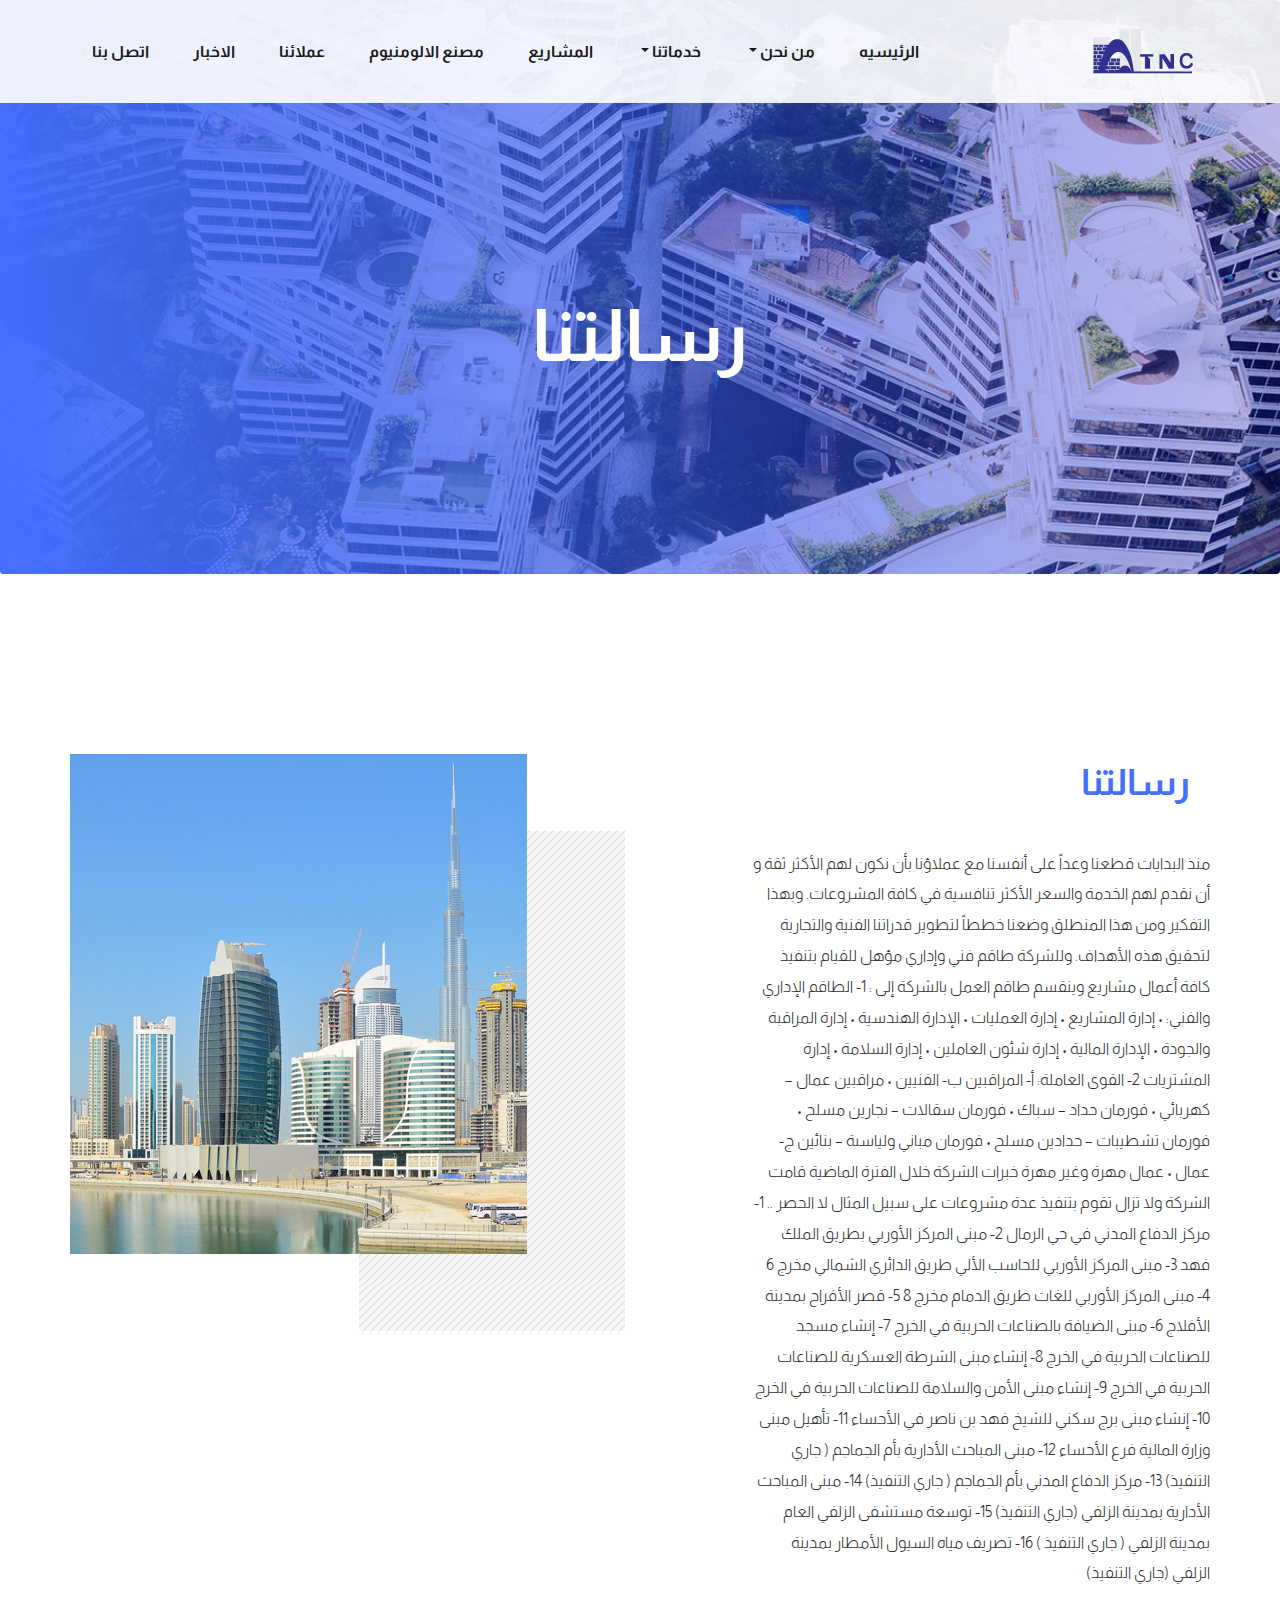
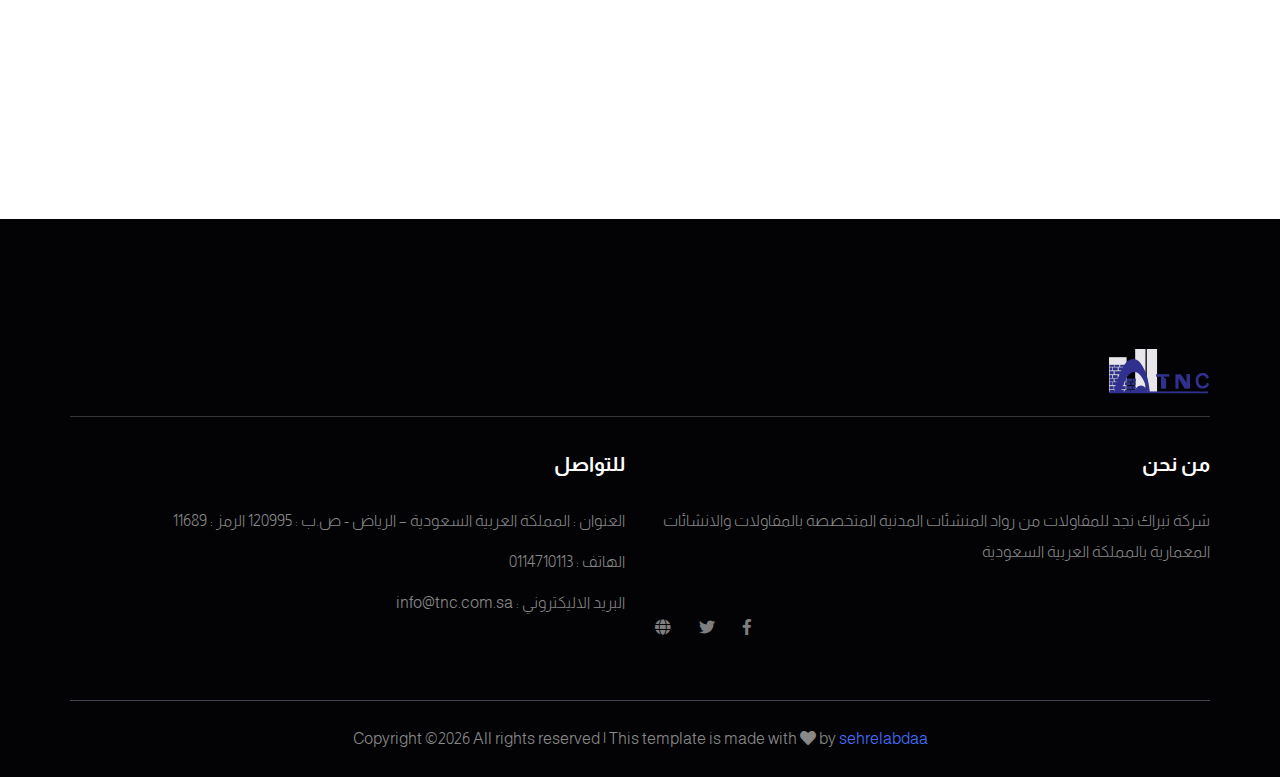
<file: mission.html>
<!doctype html>
<html lang="en">

<head>
   <!-- Required meta tags -->
   <meta charset="utf-8">
   <meta name="viewport" content="width=device-width, initial-scale=1, shrink-to-fit=no">
   <title>Tabrak</title>
   <link rel="icon" href="img/logot.png">
   <!-- Bootstrap CSS -->
   <link rel="stylesheet" href="css/bootstrap.min.css">
   <!-- animate CSS -->
   <link rel="stylesheet" href="css/animate.css">
   <!-- owl carousel CSS -->
   <link rel="stylesheet" href="css/owl.carousel.min.css">
   <!-- themify CSS -->
   <link rel="stylesheet" href="css/themify-icons.css">
   <!-- flaticon CSS -->
   <link rel="stylesheet" href="css/flaticon.css">
   <!-- magnific-popup CSS -->
   <link rel="stylesheet" href="css/magnific-popup.css">
   <!-- slick CSS -->
   <link rel="stylesheet" href="css/slick.css">
   <!-- font awesome CSS -->
   <link rel="stylesheet" href="fontawesome/css/all.min.css">
   <!-- style CSS -->
   <link rel="stylesheet" href="css/style.css">
</head>

<body>
      <!--::menu part start::-->
      <header class="main_menu home_menu" style="direction: rtl;">
         <div class="container">
            <div class="row">
               <div class="col-lg-12">
                  <nav class="navbar navbar-expand-lg navbar-light">
                     <a class="navbar-brand" href="index.html"> <img src="img/logot.png" alt="logo"> </a>
                     <button class="navbar-toggler" type="button" data-toggle="collapse" data-target="#navbarNav"
                        aria-controls="navbarNav" aria-expanded="false" aria-label="Toggle navigation">
                        <span class="navbar-toggler-icon"></span>
                     </button>
                     <div class="collapse navbar-collapse main-menu-item" id="navbarNav">
                        <ul class="navbar-nav">
                           <li class="nav-item active">
                              <a class="nav-link" href="index.html">الرئيسيه</a>
                           </li>
                           <li class="nav-item dropdown">
                              <a class="nav-link dropdown-toggle" href="#" id="navbarDropdown" role="button"
                                 data-toggle="dropdown" aria-haspopup="true" aria-expanded="false">
                                 من نحن
                              </a>
                              <div class="dropdown-menu" aria-labelledby="navbarDropdown">
                                 <a class="dropdown-item" href="mission.html">رسالتنا</a>
                                 <a class="dropdown-item" href="goals.html">اهدافنا</a>
                                 <a class="dropdown-item" href="vision.html">رؤيتنا</a>
                              </div>
                           </li>
                           <li class="nav-item dropdown">
                              <a class="nav-link dropdown-toggle" href="services.html" id="navbarDropdown" role="button"
                                 data-toggle="dropdown" aria-haspopup="true" aria-expanded="false">
                                 خدماتنا
                              </a>
                              <div class="dropdown-menu" aria-labelledby="navbarDropdown">
                                 <a class="dropdown-item" href="service.html">خدمات البناء والانشاء</a>
                                 <a class="dropdown-item" href="service.html">القسم الهندسي والفني</a>
                                 <a class="dropdown-item" href="service.html">الدعم الفني والاستشارات الهندسيه</a>
                              </div>
                           </li>
                           <li class="nav-item">
                              <a class="nav-link" href="projects.html">المشاريع</a>
                           </li>
                           <li class="nav-item">
                              <a class="nav-link" href="aluminum-factory.html">مصنع الالومنيوم</a>
                           </li>
                           <li class="nav-item">
                              <a class="nav-link" href="clients.html">عملائنا</a>
                           </li>
                           <li class="nav-item">
                              <a class="nav-link" href="blog.html">الاخبار</a>
                           </li>
                           <li class="nav-item">
                              <a class="nav-link" href="contact.html">اتصل بنا</a>
                           </li>
                        </ul>
                     </div>
                  </nav>
               </div>
            </div>
         </div>
      </header>
      <!--::menu part end::-->

   <!--::breadcrumb part start::-->
   <section class="breadcrumb blog_bg">
      <div class="container">
         <div class="row">
            <div class="col-lg-12">
               <div class="breadcrumb_iner">
                  <div class="breadcrumb_iner_item">
                     <h2>رسالتنا</h2>
                  </div>
               </div>
            </div>
         </div>
      </div>
   </section>
   <!--::breadcrumb part start::-->

   <!--::team part end::-->
   <section class="about_part section-padding">
      <div class="container">
         
         <div class="row">
            <div class="col-lg-6 col-md-6">
               <div class="about_img">
                  <img src="img/about.png" alt="">
               </div>
            </div>
            <div class="offset-lg-1 col-lg-5 col-sm-8 col-md-6 text-right">
               <div class="about_text">
                  <h2><span>رسالتنا</span></h2>
                  <p>
                     منذ البدايات قطعنا وعداً على أنفسنا مع عملاؤنا بأن نكون لهم الأكثر ثقة و أن نقدم لهم الخدمة والسعر الأكثر تنافسية في كافة المشروعات. وبهذا التفكير ومن هذا المنطلق وضعنا خططاً لتطوير قدراتنا الفنية والتجارية لتحقيق هذه الأهداف. وللشركة طاقم فني وإداري مؤهل للقيام بتنفيذ كافة أعمال مشاريع وينقسم طاقم العمل بالشركة إلى : 1- الطاقم الإداري والفني: • إدارة المشاريع • إدارة العمليات • الإدارة الهندسية • إدارة المراقبة والجودة • الإدارة المالية • إدارة شئون العاملين • إدارة السلامة • إدارة المشتريات 2- القوى العاملة: أ‌- المراقبين ب- الفنيين • مراقبين عمال – كهربائي • فورمان حداد – سباك • فورمان سقالات – نجارين مسلح • فورمان تشطيبات – حدادين مسلح • فورمان مباني ولياسىة – بنائين ج- عمال • عمال مهرة وغير مهرة خبرات الشركة خلال الفترة الماضية قامت الشركة ولا تزال تقوم بتنفيذ عدة مشروعات على سبيل المثال لا الحصر .. 1- مركز الدفاع المدني في حي الرمال 2- مبنى المركز الأوربي بطريق الملك فهد 3- مبنى المركز الأوربي للحاسب الألي طريق الدائري الشمالي مخرج 6 4- مبنى المركز الأوربي للغات طريق الدمام مخرج 8 5- قصر الأفراح بمدينة الأفلاج 6- مبنى الضيافة بالصناعات الحربية في الخرج 7- إنشاء مسجد للصناعات الحربية في الخرج 8- إنشاء مبنى الشرطة العسكرية للصناعات الحربية في الخرج 9- إنشاء مبنى الأمن والسلامة للصناعات الحربية في الخرج 10- إنشاء مبنى برج سكني للشيخ فهد بن ناصر في الأحساء 11- تأهيل مبنى وزارة المالية فرع الأحساء 12- مبنى المباحث الأدارية بأم الجماجم ( جاري التنفيذ) 13- مركز الدفاع المدني بأم الجماجم ( جاري التنفيذ) 14- مبنى المباحث الأدارية بمدينة الزلفي (جاري التنفيذ) 15- توسعة مستشفى الزلفي العام بمدينة الزلفي ( جاري التنفيذ ) 16- تصريف مياه السيول الأمطار بمدينة الزلفي (جاري التنفيذ)
                  </p>
               </div>
            </div>
         </div>
      </div>
   </section>
   <!--::team part end::-->


   <!--::footer_part start::-->
   <footer class="footer_part" style="direction: rtl;">
      <div class="container text-right">
         <div class="row">
            <div class="col-lg-12">
               <div class="footer_logo">
                  <a href="index.html" class="footer_logo_iner"> <img src="img/logot.png" alt="#"></a>
               </div>
            </div>

            <div class="col-sm-6 col-lg-6">
               <div class="single_footer_part">
                  <h4>من نحن</h4>
                  <p>شركة تبراك نجد للمقاولات من رواد المنشئات المدنية المتخصصة بالمقاولات والانشائات المعمارية بالمملكة العربية السعودية</p>
                  <div class="footer_icon social_icon">
                     <ul class="list-unstyled">
                        <li><a href="https://www.facebook.com/TabrakNajdCo" class="single_social_icon"><i class="fab fa-facebook-f"></i></a></li>
                        <li><a href="https://x.com/TabrakNajdCo" class="single_social_icon"><i class="fab fa-twitter"></i></a></li>
                        <li><a href="http://www.tnc.com.sa" class="single_social_icon"><i class="fas fa-globe"></i></a></li>
                     </ul>
                  </div>
               </div>
            </div>
            <div class="col-sm-6 col-lg-6">
               <div class="single_footer_part">
                  <h4>للتواصل</h4>
                  <p>العنوان : المملكة العربية السعودية – الرياض - ص.ب : 120995 الرمز : 11689</p>
                  <p>الهاتف : 0114710113</p>
                  <p>البريد الاليكتروني : info@tnc.com.sa</p>
               </div>
            </div>
         </div>
         <hr>
         <div class="row">
            <div class="col-lg-12">
               <div class="copyright_text text-center">
                  <P>
                     Copyright &copy;<script>document.write(new Date().getFullYear());</script> All rights reserved | This template is made with <i class="fa fa-heart" aria-hidden="true"></i> by <a href="https://sehrelabdaa.com/" target="_blank">sehrelabdaa</a>
                  </P>
               </div>
            </div>
         </div>
      </div>
   </footer>
   <!--::footer_part end::-->
   
   <!-- jquery -->
   <script src="js/jquery-1.12.1.min.js"></script>
   <!-- popper js -->
   <script src="js/popper.min.js"></script>
   <!-- bootstrap js -->
   <script src="js/bootstrap.min.js"></script>
   <!-- easing js -->
   <script src="js/jquery.magnific-popup.min.js"></script>
   <!-- owl carousel js -->
   <script src="js/owl.carousel.min.js"></script>
   <script src="js/slick.min.js"></script>
   <!-- easing js -->
   <script src="js/jquery.easing.min.js"></script>
   <!--masonry js-->
   <script src="js/masonry.pkgd.min.js"></script>
   <script src="js/masonry.pkgd.js"></script>
   <!--form validation js-->
   <script src="js/jquery.nice-select.min.js"></script>
   <script src="js/contact.js"></script>
   <script src="js/jquery.ajaxchimp.min.js"></script>
   <script src="js/jquery.form.js"></script>
   <script src="js/jquery.validate.min.js"></script>
   <script src="js/mail-script.js"></script>
   <!-- counter js -->
   <script src="js/jquery.counterup.min.js"></script>
   <script src="js/waypoints.min.js"></script>
   <!-- custom js -->
   <script src="js/custom.js"></script>
</body>

</html>
</file>
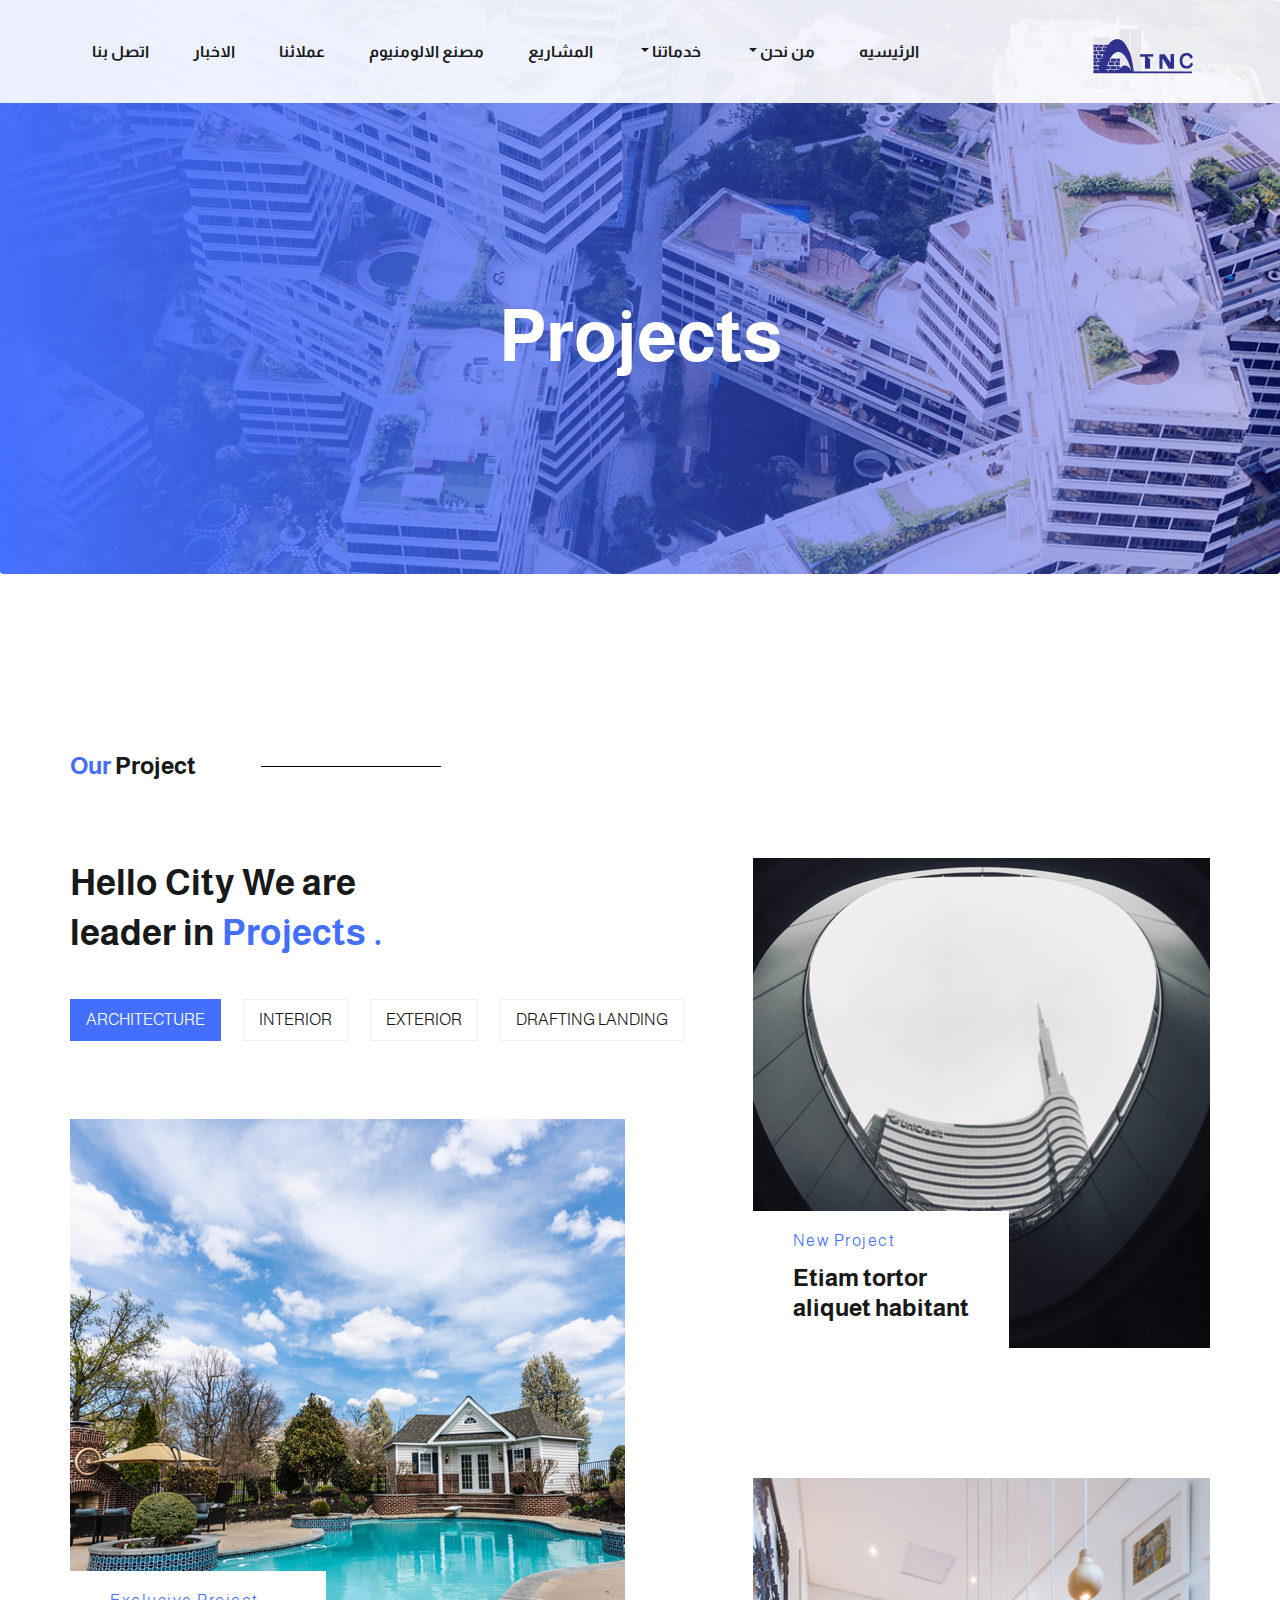
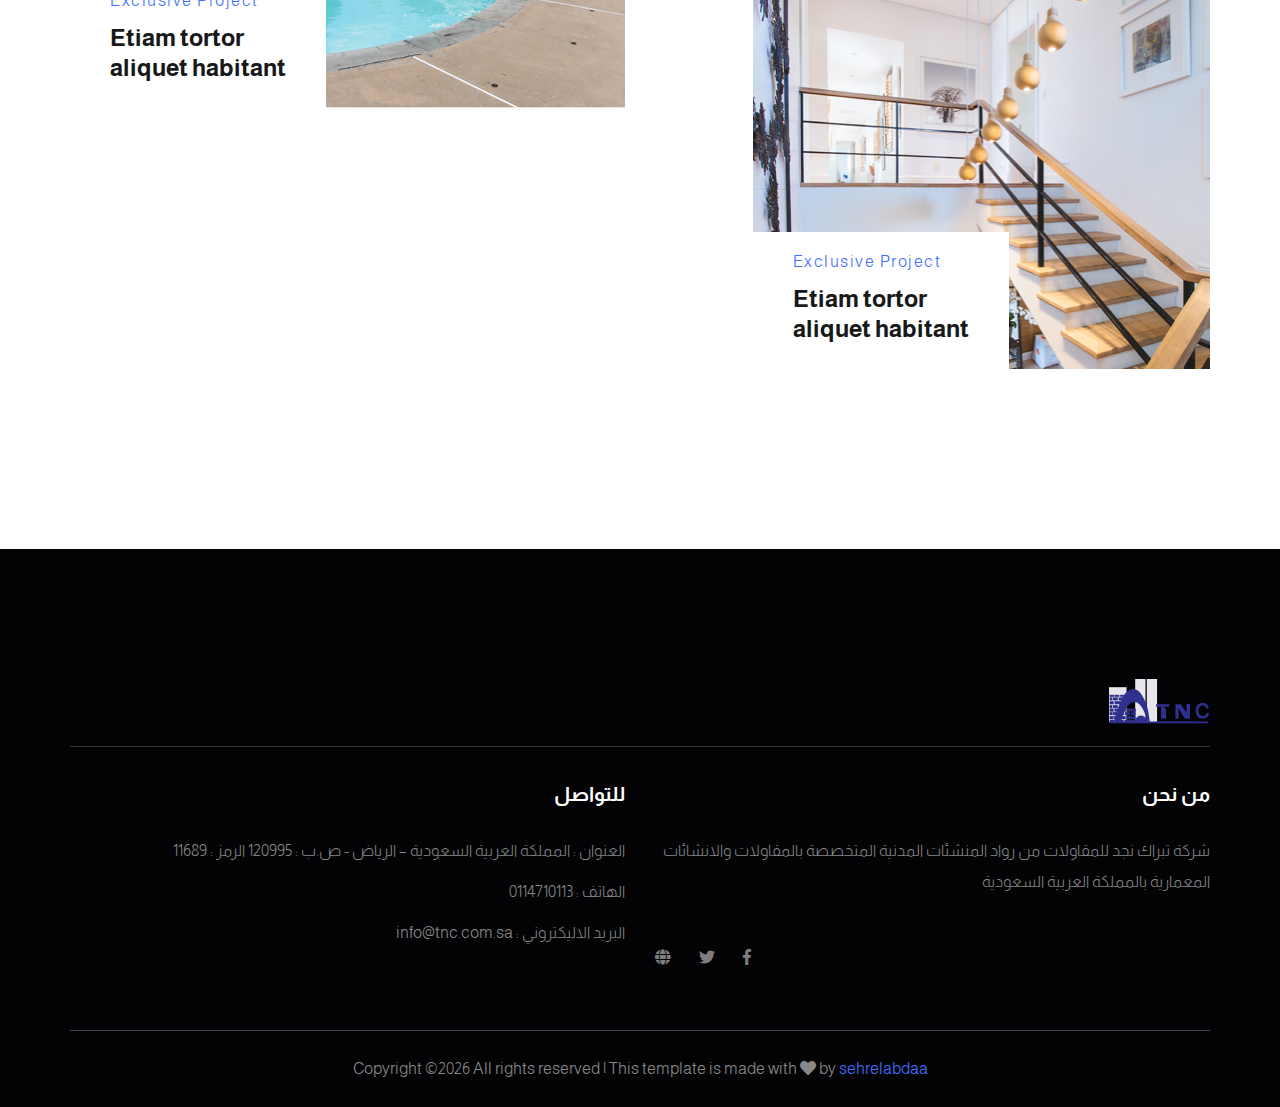
<file: projects.html>
<!doctype html>
<html lang="en">

<head>
    <!-- Required meta tags -->
    <meta charset="utf-8">
    <meta name="viewport" content="width=device-width, initial-scale=1, shrink-to-fit=no">
    <title>Tabrak</title>
    <link rel="icon" href="img/logot.png">
    <!-- Bootstrap CSS -->
    <link rel="stylesheet" href="css/bootstrap.min.css">
    <!-- animate CSS -->
    <link rel="stylesheet" href="css/animate.css">
    <!-- owl carousel CSS -->
    <link rel="stylesheet" href="css/owl.carousel.min.css">
    <!-- themify CSS -->
    <link rel="stylesheet" href="css/themify-icons.css">
    <!-- flaticon CSS -->
    <link rel="stylesheet" href="css/flaticon.css">
    <!-- magnific-popup CSS -->
    <link rel="stylesheet" href="css/magnific-popup.css">
    <!-- slick CSS -->
    <link rel="stylesheet" href="css/slick.css">
    <!-- font awesome CSS -->
    <link rel="stylesheet" href="fontawesome/css/all.min.css">
    <!-- style CSS -->
    <link rel="stylesheet" href="css/style.css">
</head>

<body>
    <!--::menu part start::-->
    <header class="main_menu home_menu" style="direction: rtl;">
        <div class="container">
        <div class="row">
            <div class="col-lg-12">
                <nav class="navbar navbar-expand-lg navbar-light">
                    <a class="navbar-brand" href="index.html"> <img src="img/logot.png" alt="logo"> </a>
                    <button class="navbar-toggler" type="button" data-toggle="collapse" data-target="#navbarNav"
                    aria-controls="navbarNav" aria-expanded="false" aria-label="Toggle navigation">
                    <span class="navbar-toggler-icon"></span>
                    </button>
                    <div class="collapse navbar-collapse main-menu-item" id="navbarNav">
                    <ul class="navbar-nav">
                        <li class="nav-item active">
                            <a class="nav-link" href="index.html">الرئيسيه</a>
                        </li>
                        <li class="nav-item dropdown">
                            <a class="nav-link dropdown-toggle" href="#" id="navbarDropdown" role="button"
                                data-toggle="dropdown" aria-haspopup="true" aria-expanded="false">
                                من نحن
                            </a>
                            <div class="dropdown-menu" aria-labelledby="navbarDropdown">
                                <a class="dropdown-item" href="mission.html">رسالتنا</a>
                                <a class="dropdown-item" href="goals.html">اهدافنا</a>
                                <a class="dropdown-item" href="vision.html">رؤيتنا</a>
                            </div>
                        </li>
                        <li class="nav-item dropdown">
                            <a class="nav-link dropdown-toggle" href="services.html" id="navbarDropdown" role="button"
                                data-toggle="dropdown" aria-haspopup="true" aria-expanded="false">
                                خدماتنا
                            </a>
                            <div class="dropdown-menu" aria-labelledby="navbarDropdown">
                                <a class="dropdown-item" href="service.html">خدمات البناء والانشاء</a>
                                <a class="dropdown-item" href="service.html">القسم الهندسي والفني</a>
                                <a class="dropdown-item" href="service.html">الدعم الفني والاستشارات الهندسيه</a>
                            </div>
                        </li>
                        <li class="nav-item">
                            <a class="nav-link" href="projects.html">المشاريع</a>
                        </li>
                        <li class="nav-item">
                            <a class="nav-link" href="aluminum-factory.html">مصنع الالومنيوم</a>
                        </li>
                        <li class="nav-item">
                            <a class="nav-link" href="clients.html">عملائنا</a>
                        </li>
                        <li class="nav-item">
                            <a class="nav-link" href="blog.html">الاخبار</a>
                        </li>
                        <li class="nav-item">
                            <a class="nav-link" href="contact.html">اتصل بنا</a>
                        </li>
                    </ul>
                    </div>
                </nav>
            </div>
        </div>
        </div>
    </header>
    <!--::menu part end::-->

    <!--::breadcrumb part start::-->
    <section class="breadcrumb blog_bg">
        <div class="container">
            <div class="row">
                <div class="col-lg-12">
                    <div class="breadcrumb_iner">
                        <div class="breadcrumb_iner_item">
                            <h2> projects </h2>
                        </div>
                    </div>
                </div>
            </div>
        </div>
    </section>
    <!--::breadcrumb part start::-->

    <!--::project part start::-->
    <section class="portfolio_area section-padding ">
        <div class="container">
            <div class="row">
                <div class="col-lg-12">
                    <div class="section_tittle">
                        <h2><span>our</span> project</h2>
                    </div>
                    <div class="portfolio-filter">
                        <h2>Hello City We are <br>
                            leader in <span>Projects .</span></h2>
                        <ul class="nav nav-tabs" id="myTab" role="tablist">
                            <li>
                                <a class="active" id="Architecture-tab" data-toggle="tab" href="#Architecture"
                                    role="tab" aria-controls="Architecture" aria-selected="true">
                                    Architecture
                                </a>
                            </li>
                            <li>
                                <a id="Interior-tab" data-toggle="tab" href="#Interior" role="tab"
                                    aria-controls="Interior" aria-selected="false">
                                    Interior
                                </a>
                            </li>
                            <li>
                                <a id="Exterior-tab" data-toggle="tab" href="#Exterior" role="tab"
                                    aria-controls="Exterior" aria-selected="false">
                                    Exterior
                                </a>
                            </li>
                            <li>
                                <a id="Landing-tab" data-toggle="tab" href="#Landing" role="tab" aria-controls="Landing"
                                    aria-selected="false">
                                    Drafting Landing
                                </a>
                            </li>
                        </ul>
                    </div>
                    <div class="portfolio_item tab-content" id="myTabContent">
                        <div class="row align-items-center justify-content-between tab-pane fade show active"
                            id="Architecture" role="tabpanel" aria-labelledby="Architecture-tab">
                            <div class="col-lg-6 col-sm-12 col-md-6">
                                <div class="portfolio_box">
                                    <a href="img/project-1.png" class="img-gal">
                                        <div class="single_portfolio">
                                            <img class="img-fluid w-100" src="img/project-1.png" alt="">
                                        </div>
                                    </a>
                                    <div class="short_info">
                                        <p>Exclusive Project</p>
                                        <h4><a href="#">Etiam tortor <br>
                                                aliquet habitant</a></h4>
                                    </div>
                                </div>
                            </div>
                            <div class="col-lg-5 col-md-6">
                                <div class="row">
                                    <div class="col-lg-12 col-sm-6 col-md-12 single_portfolio_project">
                                        <div class="portfolio_box">
                                            <a href="img/project-2.png" class="img-gal">
                                                <div class="single_portfolio">
                                                    <img class="img-fluid w-100" src="img/project-2.png" alt="">
                                                </div>
                                            </a>
                                            <div class="short_info">
                                                <p>new Project</p>
                                                <h4><a href="#">Etiam tortor <br>
                                                        aliquet habitant</a></h4>
                                            </div>
                                        </div>
                                    </div>
                                    <div class="col-lg-12 col-sm-6 col-md-12 single_portfolio_project">
                                        <div class="portfolio_box">
                                            <a href="img/project-3.png" class="img-gal">
                                                <div class="single_portfolio">
                                                    <img class="img-fluid w-100" src="img/project-3.png" alt="">
                                                </div>
                                            </a>
                                            <div class="short_info">
                                                <p>Exclusive Project</p>
                                                <h4><a href="#">Etiam tortor <br>
                                                        aliquet habitant</a></h4>
                                            </div>
                                        </div>
                                    </div>
                                </div>
                            </div>
                        </div>
                        <div class="row align-items-center justify-content-between tab-pane fade" id="Interior"
                            role="tabpanel" aria-labelledby="Interior-tab">
                            <div class="col-lg-6 col-sm-12 col-md-6">
                                <div class="portfolio_box">
                                    <a href="img/project-2.png" class="img-gal">
                                        <div class="single_portfolio">
                                            <img class="img-fluid w-100" src="img/project-2.png" alt="">
                                        </div>
                                    </a>
                                    <div class="short_info">
                                        <p>new Project</p>
                                        <h4><a href="#">Etiam tortor <br>
                                                aliquet habitant</a></h4>
                                    </div>
                                </div>
                            </div>
                            <div class="col-lg-5 col-md-6">
                                <div class="row">
                                    <div class="col-lg-12 col-sm-6 col-md-12 single_portfolio_project">
                                        <div class="portfolio_box">
                                            <a href="img/project-1.png" class="img-gal">
                                                <div class="single_portfolio">
                                                    <img class="img-fluid w-100" src="img/project-1.png" alt="">
                                                </div>
                                            </a>
                                            <div class="short_info">
                                                <p>new Project</p>
                                                <h4><a href="#">Etiam tortor <br>
                                                        aliquet habitant</a></h4>
                                            </div>
                                        </div>
                                    </div>
                                    <div class="col-lg-12 col-sm-6 col-md-12 single_portfolio_project">
                                        <div class="portfolio_box">
                                            <a href="img/project-3.png" class="img-gal">
                                                <div class="single_portfolio">
                                                    <img class="img-fluid w-100" src="img/project-3.png" alt="">
                                                </div>
                                            </a>
                                            <div class="short_info">
                                                <p>new Project</p>
                                                <h4><a href="#">Etiam tortor <br>
                                                        aliquet habitant</a></h4>
                                            </div>
                                        </div>
                                    </div>
                                </div>
                            </div>
                        </div>
                        <div class="row align-items-center justify-content-between tab-pane fade" id="Exterior"
                            role="tabpanel" aria-labelledby="Exterior-tab">
                            <div class="col-lg-6 col-sm-12 col-md-6">
                                <div class="portfolio_box">
                                    <a href="img/project-3.png" class="img-gal">
                                        <div class="single_portfolio">
                                            <img class="img-fluid w-100" src="img/project-3.png" alt="">
                                        </div>
                                    </a>
                                    <div class="short_info">
                                        <p>new Project</p>
                                        <h4><a href="#">Etiam tortor <br>
                                                aliquet habitant</a></h4>
                                    </div>
                                </div>
                            </div>
                            <div class="col-lg-5 col-md-6">
                                <div class="row">
                                    <div class="col-lg-12 col-sm-6 col-md-12 single_portfolio_project">
                                        <div class="portfolio_box">
                                            <a href="img/project-2.png" class="img-gal">
                                                <div class="single_portfolio">
                                                    <img class="img-fluid w-100" src="img/project-2.png" alt="">
                                                </div>
                                            </a>
                                            <div class="short_info">
                                                <p>new Project</p>
                                                <h4><a href="#">Etiam tortor <br>
                                                        aliquet habitant</a></h4>
                                            </div>
                                        </div>
                                    </div>
                                    <div class="col-lg-12 col-sm-6 col-md-12 single_portfolio_project">
                                        <div class="portfolio_box">
                                            <a href="img/project-1.png" class="img-gal">
                                                <div class="single_portfolio">
                                                    <img class="img-fluid w-100" src="img/project-1.png" alt="">
                                                </div>
                                            </a>
                                            <div class="short_info">
                                                <p>new Project</p>
                                                <h4><a href="#">Etiam tortor <br>
                                                        aliquet habitant</a></h4>
                                            </div>
                                        </div>
                                    </div>
                                </div>
                            </div>
                        </div>
                        <div class="row align-items-center justify-content-between tab-pane fade" id="Landing"
                            role="tabpanel" aria-labelledby="Landing-tab">
                            <div class="col-lg-6 col-sm-12 col-md-6">
                                <div class="portfolio_box">
                                    <a href="img/project-1.png" class="img-gal">
                                        <div class="single_portfolio">
                                            <img class="img-fluid w-100" src="img/project-1.png" alt="">
                                        </div>
                                    </a>
                                    <div class="short_info">
                                        <p>new Project</p>
                                        <h4><a href="#">Etiam tortor <br>
                                                aliquet habitant</a></h4>
                                    </div>
                                </div>
                            </div>
                            <div class="col-lg-5 col-md-6">
                                <div class="row">
                                    <div class="col-lg-12 col-sm-6 col-md-12 single_portfolio_project">
                                        <div class="portfolio_box">
                                            <a href="img/project-4.png" class="img-gal">
                                                <div class="single_portfolio">
                                                    <img class="img-fluid w-100" src="img/project-5.png" alt="">
                                                </div>
                                            </a>
                                            <div class="short_info">
                                                <p>new Project</p>
                                                <h4><a href="#">Etiam tortor <br>
                                                        aliquet habitant</a></h4>
                                            </div>
                                        </div>
                                    </div>
                                    <div class="col-lg-12 col-sm-6 col-md-12 single_portfolio_project">
                                        <div class="portfolio_box">
                                            <a href="img/project-3.png" class="img-gal">
                                                <div class="single_portfolio">
                                                    <img class="img-fluid w-100" src="img/project-3.png" alt="">
                                                </div>
                                            </a>
                                            <div class="short_info">
                                                <p>new Project</p>
                                                <h4><a href="#">Etiam tortor <br>
                                                        aliquet habitant</a></h4>
                                            </div>
                                        </div>
                                    </div>
                                </div>
                            </div>
                        </div>
                    </div>
                </div>
            </div>
        </div>
    </section>
    <!--::project part end::-->

    <!--::footer_part start::-->
   <footer class="footer_part" style="direction: rtl;">
    <div class="container text-right">
       <div class="row">
          <div class="col-lg-12">
             <div class="footer_logo">
                <a href="index.html" class="footer_logo_iner"> <img src="img/logot.png" alt="#"></a>
             </div>
          </div>

          <div class="col-sm-6 col-lg-6">
             <div class="single_footer_part">
                <h4>من نحن</h4>
                <p>شركة تبراك نجد للمقاولات من رواد المنشئات المدنية المتخصصة بالمقاولات والانشائات المعمارية بالمملكة العربية السعودية</p>
                <div class="footer_icon social_icon">
                   <ul class="list-unstyled">
                      <li><a href="https://www.facebook.com/TabrakNajdCo" class="single_social_icon"><i class="fab fa-facebook-f"></i></a></li>
                      <li><a href="https://x.com/TabrakNajdCo" class="single_social_icon"><i class="fab fa-twitter"></i></a></li>
                      <li><a href="http://www.tnc.com.sa" class="single_social_icon"><i class="fas fa-globe"></i></a></li>
                   </ul>
                </div>
             </div>
          </div>
          <div class="col-sm-6 col-lg-6">
             <div class="single_footer_part">
                <h4>للتواصل</h4>
                <p>العنوان : المملكة العربية السعودية – الرياض - ص.ب : 120995 الرمز : 11689</p>
                <p>الهاتف : 0114710113</p>
                <p>البريد الاليكتروني : info@tnc.com.sa</p>
             </div>
          </div>
       </div>
       <hr>
       <div class="row">
          <div class="col-lg-12">
             <div class="copyright_text text-center">
                <P>
                   Copyright &copy;<script>document.write(new Date().getFullYear());</script> All rights reserved | This template is made with <i class="fa fa-heart" aria-hidden="true"></i> by <a href="https://sehrelabdaa.com/" target="_blank">sehrelabdaa</a>
                </P>
             </div>
          </div>
       </div>
    </div>
 </footer>
 <!--::footer_part end::-->

    <!-- jquery -->
    <script src="js/jquery-1.12.1.min.js"></script>
    <!-- popper js -->
    <script src="js/popper.min.js"></script>
    <!-- bootstrap js -->
    <script src="js/bootstrap.min.js"></script>
    <!-- easing js -->
    <script src="js/jquery.magnific-popup.min.js"></script>
    <!-- owl carousel js -->
    <script src="js/owl.carousel.min.js"></script>
    <script src="js/slick.min.js"></script>
    <!-- easing js -->
    <script src="js/jquery.easing.min.js"></script>
    <!--masonry js-->
    <script src="js/masonry.pkgd.min.js"></script>
    <script src="js/masonry.pkgd.js"></script>
    <!--form validation js-->
    <script src="js/jquery.nice-select.min.js"></script>
    <script src="js/contact.js"></script>
    <script src="js/jquery.ajaxchimp.min.js"></script>
    <script src="js/jquery.form.js"></script>
    <script src="js/jquery.validate.min.js"></script>
    <script src="js/mail-script.js"></script>
    <!-- counter js -->
    <script src="js/jquery.counterup.min.js"></script>
    <script src="js/waypoints.min.js"></script>
    <!-- custom js -->
    <script src="js/custom.js"></script>
</body>

</html>
</file>
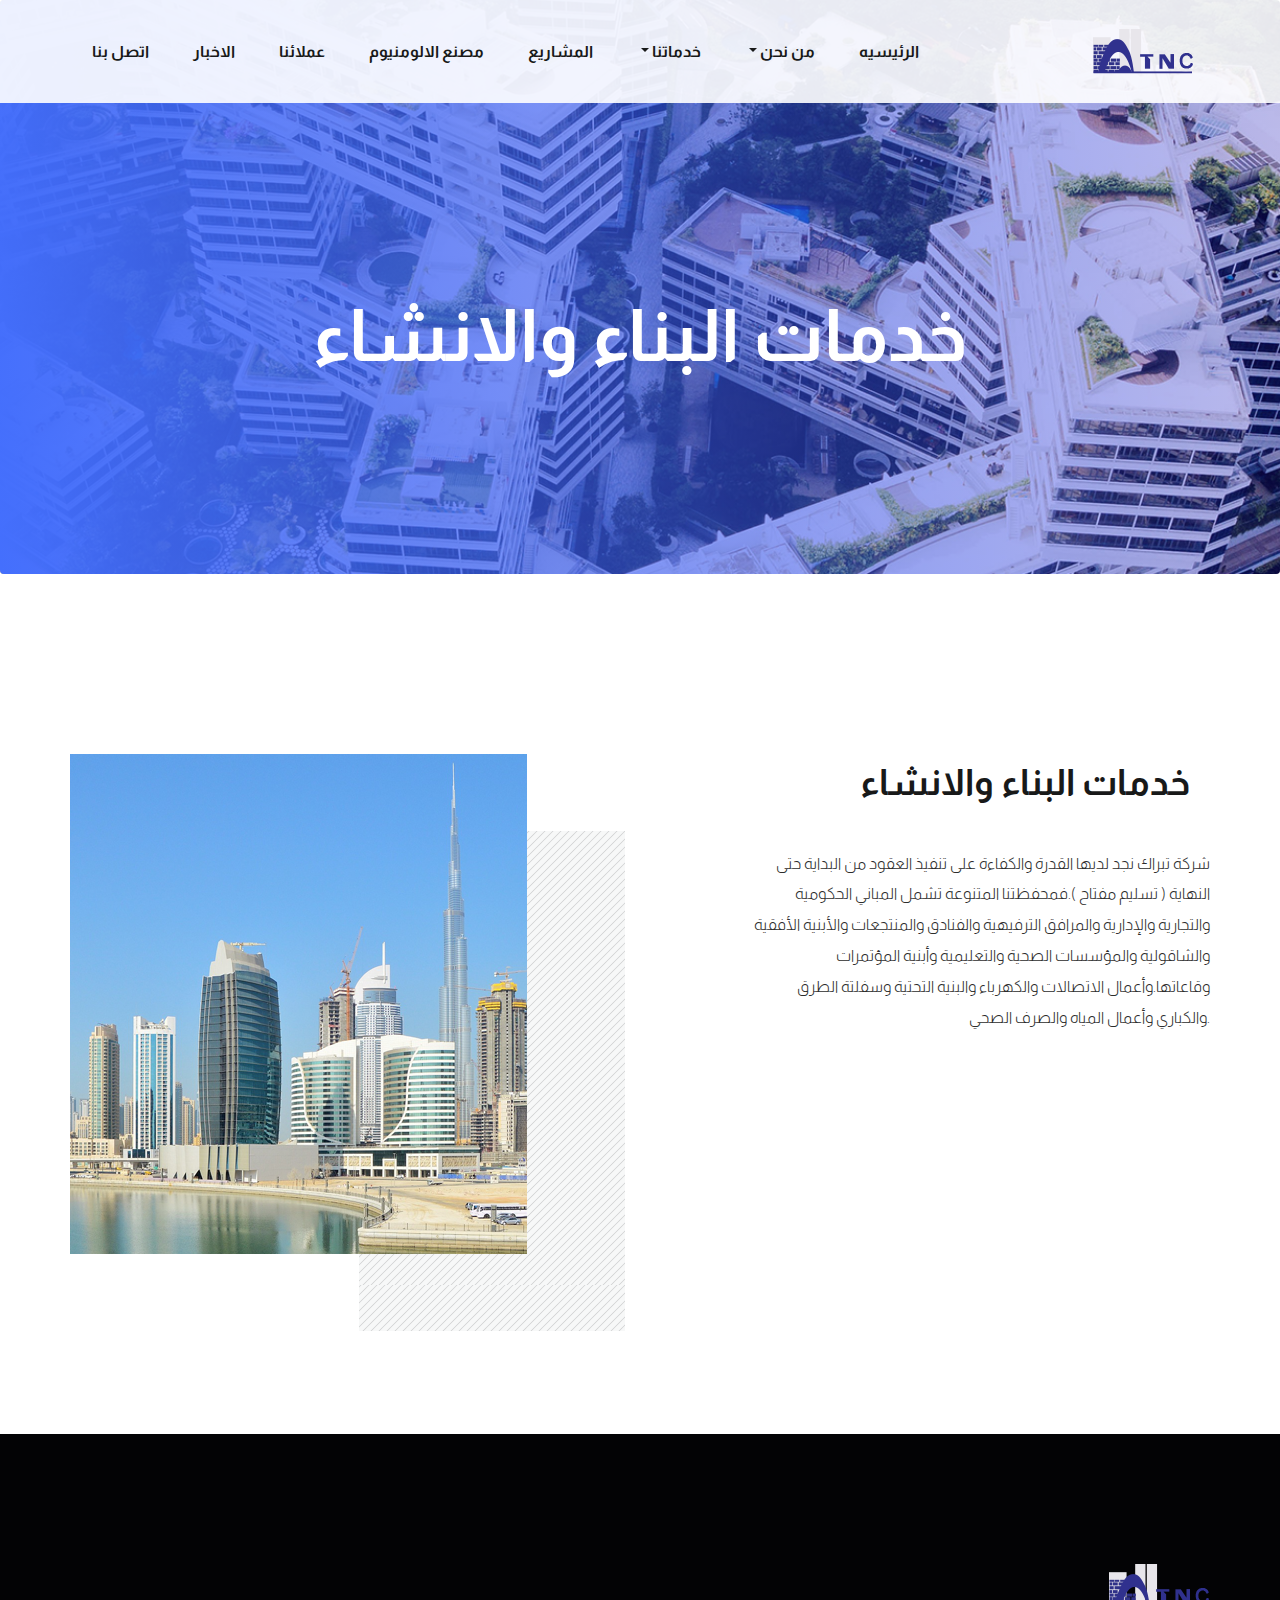
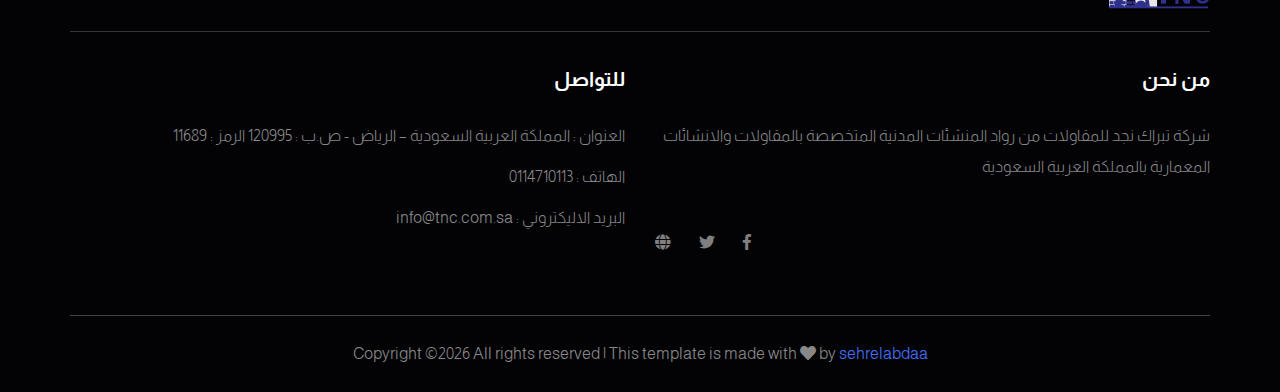
<file: service.html>
<!doctype html>
<html lang="en">

<head>
   <!-- Required meta tags -->
   <meta charset="utf-8">
   <meta name="viewport" content="width=device-width, initial-scale=1, shrink-to-fit=no">
   <title>Tabrak</title>
   <link rel="icon" href="img/logot.png">
   <!-- Bootstrap CSS -->
   <link rel="stylesheet" href="css/bootstrap.min.css">
   <!-- animate CSS -->
   <link rel="stylesheet" href="css/animate.css">
   <!-- owl carousel CSS -->
   <link rel="stylesheet" href="css/owl.carousel.min.css">
   <!-- themify CSS -->
   <link rel="stylesheet" href="css/themify-icons.css">
   <!-- flaticon CSS -->
   <link rel="stylesheet" href="css/flaticon.css">
   <!-- magnific-popup CSS -->
   <link rel="stylesheet" href="css/magnific-popup.css">
   <!-- slick CSS -->
   <link rel="stylesheet" href="css/slick.css">
   <!-- font awesome CSS -->
   <link rel="stylesheet" href="fontawesome/css/all.min.css">
   <!-- style CSS -->
   <link rel="preconnect" href="https://fonts.googleapis.com">
<link rel="preconnect" href="https://fonts.gstatic.com" crossorigin>
<link href="https://fonts.googleapis.com/css2?family=Almarai:wght@300;400;700;800&display=swap" rel="stylesheet">
   <link rel="stylesheet" href="css/style.css">
</head>

<body>
   <!--::menu part start::-->
   <header class="main_menu home_menu" style="direction: rtl;">
      <div class="container">
         <div class="row">
            <div class="col-lg-12">
               <nav class="navbar navbar-expand-lg navbar-light">
                  <a class="navbar-brand" href="index.html"> <img src="img/logot.png" alt="logo"> </a>
                  <button class="navbar-toggler" type="button" data-toggle="collapse" data-target="#navbarNav"
                     aria-controls="navbarNav" aria-expanded="false" aria-label="Toggle navigation">
                     <span class="navbar-toggler-icon"></span>
                  </button>
                  <div class="collapse navbar-collapse main-menu-item" id="navbarNav">
                     <ul class="navbar-nav">
                        <li class="nav-item active">
                           <a class="nav-link" href="index.html">الرئيسيه</a>
                        </li>
                        <li class="nav-item dropdown">
                           <a class="nav-link dropdown-toggle" href="#" id="navbarDropdown" role="button"
                              data-toggle="dropdown" aria-haspopup="true" aria-expanded="false">
                              من نحن
                           </a>
                           <div class="dropdown-menu" aria-labelledby="navbarDropdown">
                              <a class="dropdown-item" href="mission.html">رسالتنا</a>
                              <a class="dropdown-item" href="goals.html">اهدافنا</a>
                              <a class="dropdown-item" href="vision.html">رؤيتنا</a>
                           </div>
                        </li>
                        <li class="nav-item dropdown">
                            <a class="nav-link dropdown-toggle" href="services.html" id="navbarDropdown" role="button"
                               data-toggle="dropdown" aria-haspopup="true" aria-expanded="false">
                               خدماتنا
                            </a>
                            <div class="dropdown-menu" aria-labelledby="navbarDropdown">
                               <a class="dropdown-item" href="service.html">خدمات البناء والانشاء</a>
                               <a class="dropdown-item" href="service.html">القسم الهندسي والفني</a>
                               <a class="dropdown-item" href="service.html">الدعم الفني والاستشارات الهندسيه</a>
                            </div>
                        </li>
                        <li class="nav-item">
                            <a class="nav-link" href="projects.html">المشاريع</a>
                        </li>
                        <li class="nav-item">
                            <a class="nav-link" href="aluminum-factory.html">مصنع الالومنيوم</a>
                        </li>
                        <li class="nav-item">
                            <a class="nav-link" href="clients.html">عملائنا</a>
                        </li>
                        <li class="nav-item">
                            <a class="nav-link" href="blog.html">الاخبار</a>
                        </li>
                        <li class="nav-item">
                           <a class="nav-link" href="contact.html">اتصل بنا</a>
                        </li>
                     </ul>
                  </div>
               </nav>
            </div>
         </div>
      </div>
   </header>
   <!--::menu part end::-->

   <!--::breadcrumb part start::-->
   <section class="breadcrumb blog_bg">
      <div class="container">
         <div class="row">
            <div class="col-lg-12">
               <div class="breadcrumb_iner">
                  <div class="breadcrumb_iner_item">
                     <h2>خدمات البناء والانشاء</h2>
                  </div>
               </div>
            </div>
         </div>
      </div>
   </section>
   <!--::breadcrumb part start::-->

   <!--::team part end::-->
   <section class="about_part section-padding">
      <div class="container">
         
         <div class="row">
            <div class="col-lg-6 col-md-6">
               <div class="about_img">
                  <img src="img/about.png" alt="">
               </div>
            </div>
            <div class="offset-lg-1 col-lg-5 col-sm-8 col-md-6 text-right">
               <div class="about_text">
                  <h2>خدمات البناء والانشاء</h2>
                  <p>
                     شركة تبراك نجد لديها القدرة والكفاءة على تنفيذ العقود من البداية حتى النهاية ( تسليم مفتاح ).فمحفظتنا المتنوعة تشمل المباني الحكومية والتجارية والإدارية والمرافق الترفيهية والفنادق والمنتجعات والأبنية الأفقية والشاقولية والمؤسسات الصحية والتعليمية وأبنية المؤتمرات وقاعاتها.وأعمال الاتصالات والكهرباء والبنية التحتية وسفلتة الطرق والكباري وأعمال المياه والصرف الصحي.
                  </p>
               </div>
            </div>
         </div>
      </div>
   </section>
   <!--::team part end::-->


   <!--::footer_part start::-->
   <footer class="footer_part" style="direction: rtl;">
      <div class="container text-right">
         <div class="row">
            <div class="col-lg-12">
               <div class="footer_logo">
                  <a href="index.html" class="footer_logo_iner"> <img src="img/logot.png" alt="#"></a>
               </div>
            </div>

            <div class="col-sm-6 col-lg-6">
               <div class="single_footer_part">
                  <h4>من نحن</h4>
                  <p>شركة تبراك نجد للمقاولات من رواد المنشئات المدنية المتخصصة بالمقاولات والانشائات المعمارية بالمملكة العربية السعودية</p>
                  <div class="footer_icon social_icon">
                     <ul class="list-unstyled">
                        <li><a href="https://www.facebook.com/TabrakNajdCo" class="single_social_icon"><i class="fab fa-facebook-f"></i></a></li>
                        <li><a href="https://x.com/TabrakNajdCo" class="single_social_icon"><i class="fab fa-twitter"></i></a></li>
                        <li><a href="http://www.tnc.com.sa" class="single_social_icon"><i class="fas fa-globe"></i></a></li>
                     </ul>
                  </div>
               </div>
            </div>
            <div class="col-sm-6 col-lg-6">
               <div class="single_footer_part">
                  <h4>للتواصل</h4>
                  <p>العنوان : المملكة العربية السعودية – الرياض - ص.ب : 120995 الرمز : 11689</p>
                  <p>الهاتف : 0114710113</p>
                  <p>البريد الاليكتروني : info@tnc.com.sa</p>
               </div>
            </div>
         </div>
         <hr>
         <div class="row">
            <div class="col-lg-12">
               <div class="copyright_text text-center">
                  <P>
                     Copyright &copy;<script>document.write(new Date().getFullYear());</script> All rights reserved | This template is made with <i class="fa fa-heart" aria-hidden="true"></i> by <a href="https://sehrelabdaa.com/" target="_blank">sehrelabdaa</a>
                  </P>
               </div>
            </div>
         </div>
      </div>
   </footer>
   <!--::footer_part end::-->
   
   <!-- jquery -->
   <script src="js/jquery-1.12.1.min.js"></script>
   <!-- popper js -->
   <script src="js/popper.min.js"></script>
   <!-- bootstrap js -->
   <script src="js/bootstrap.min.js"></script>
   <!-- easing js -->
   <script src="js/jquery.magnific-popup.min.js"></script>
   <!-- owl carousel js -->
   <script src="js/owl.carousel.min.js"></script>
   <script src="js/slick.min.js"></script>
   <!-- easing js -->
   <script src="js/jquery.easing.min.js"></script>
   <!--masonry js-->
   <script src="js/masonry.pkgd.min.js"></script>
   <script src="js/masonry.pkgd.js"></script>
   <!--form validation js-->
   <script src="js/jquery.nice-select.min.js"></script>
   <script src="js/contact.js"></script>
   <script src="js/jquery.ajaxchimp.min.js"></script>
   <script src="js/jquery.form.js"></script>
   <script src="js/jquery.validate.min.js"></script>
   <script src="js/mail-script.js"></script>
   <!-- counter js -->
   <script src="js/jquery.counterup.min.js"></script>
   <script src="js/waypoints.min.js"></script>
   <!-- custom js -->
   <script src="js/custom.js"></script>
</body>

</html>
</file>
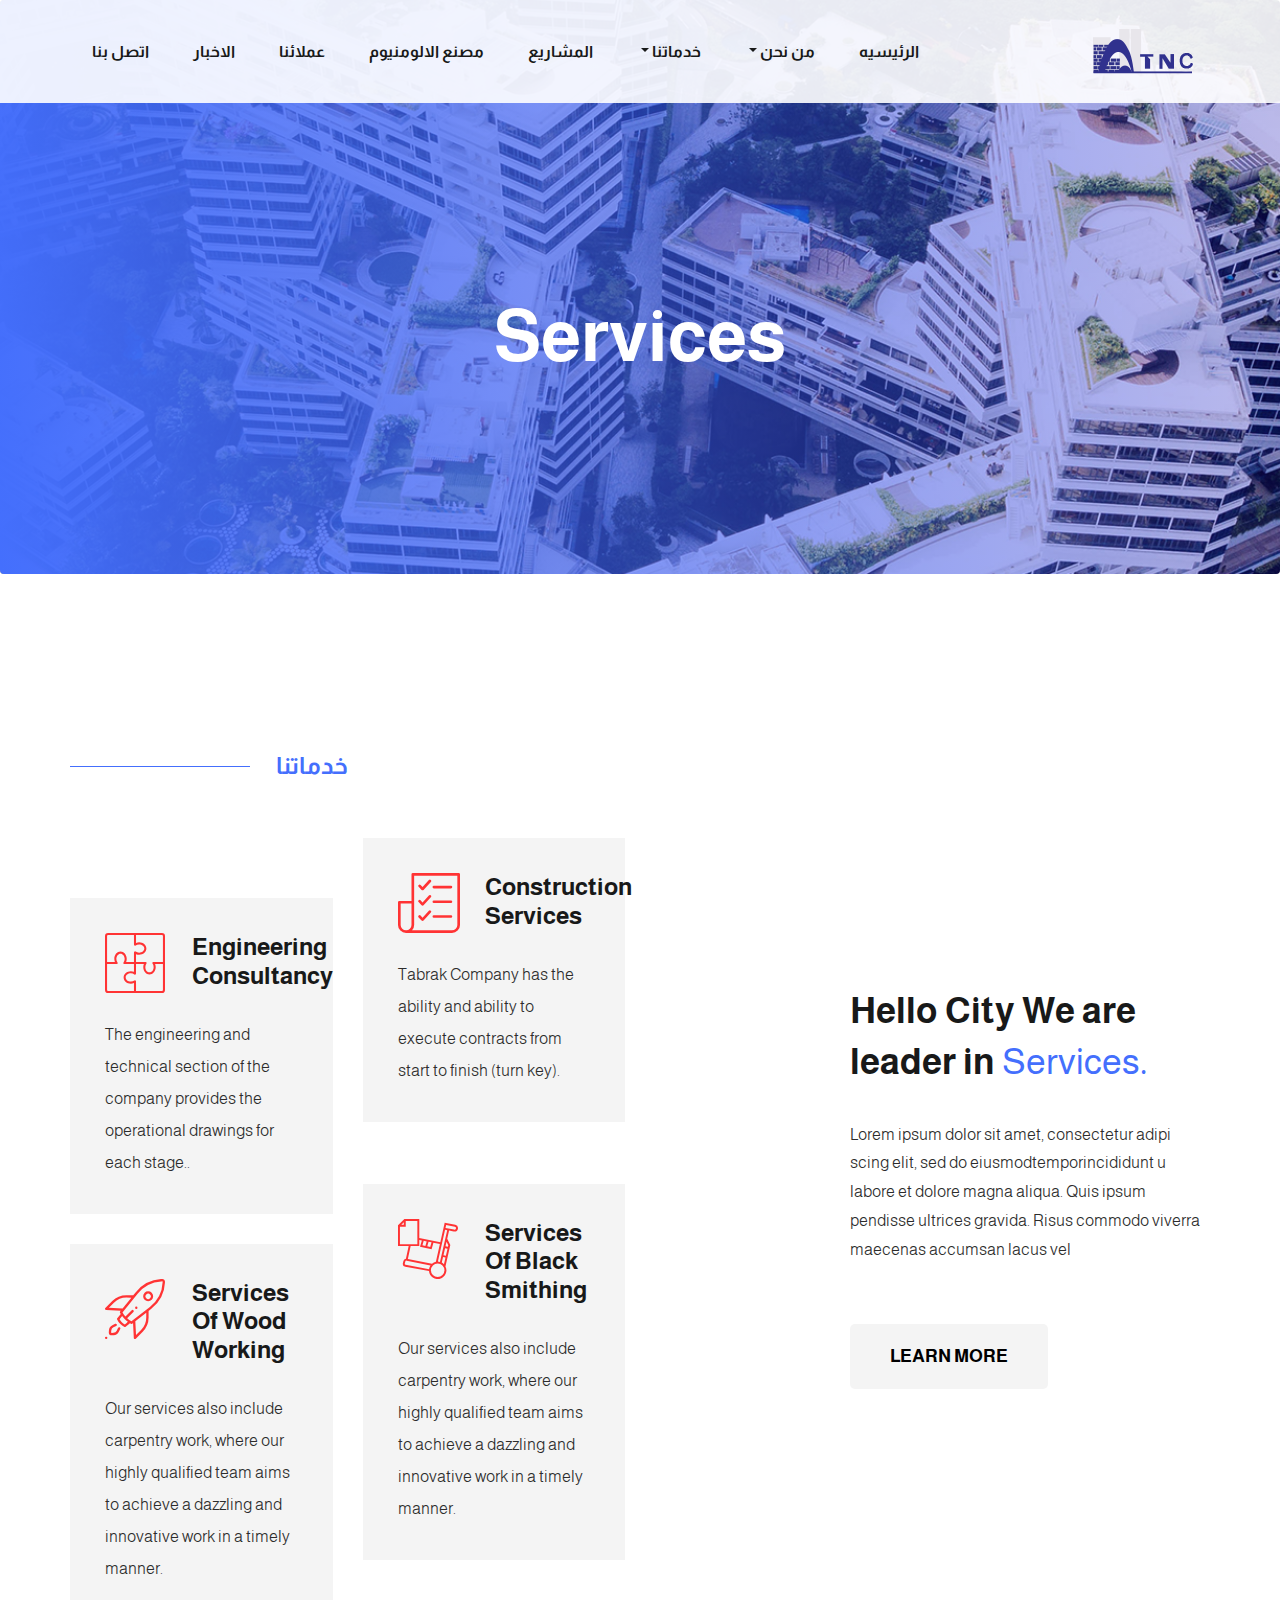
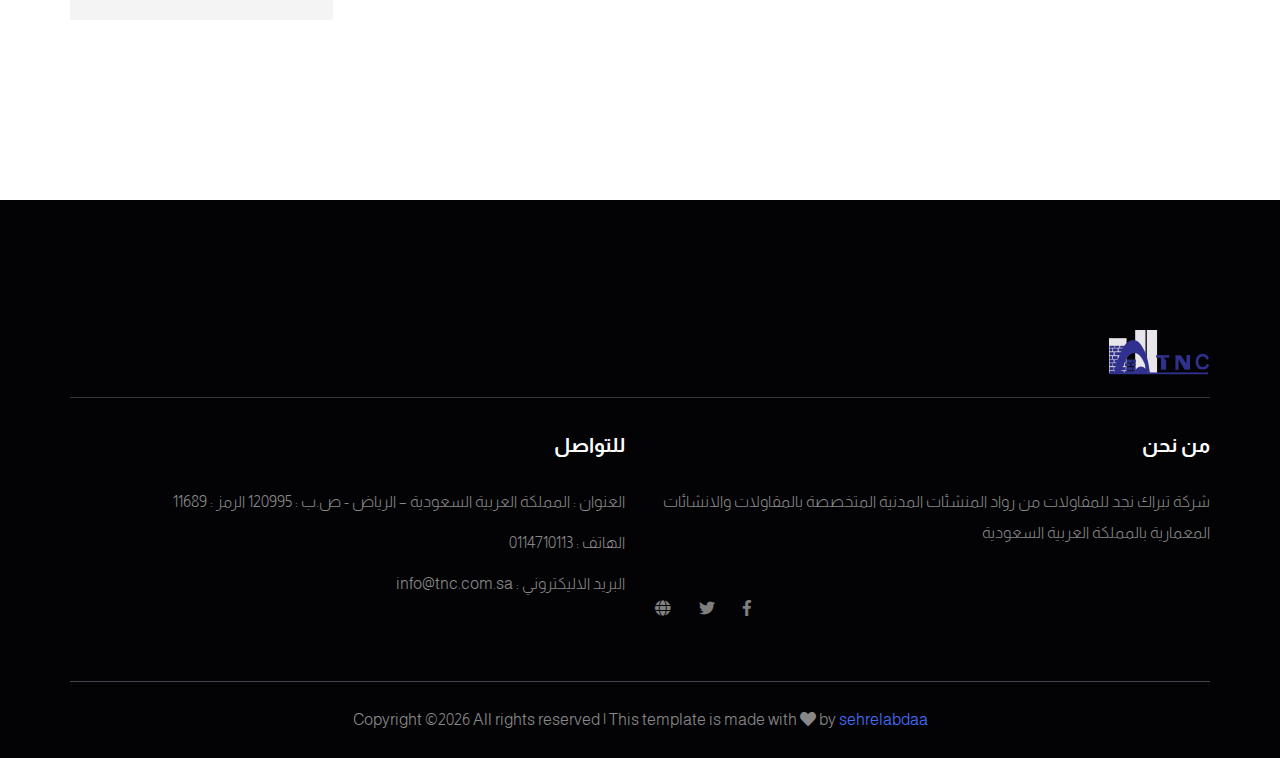
<file: services.html>
<!doctype html>
<html lang="en">

<head>
    <!-- Required meta tags -->
    <meta charset="utf-8">
    <meta name="viewport" content="width=device-width, initial-scale=1, shrink-to-fit=no">
    <title>Tabrak</title>
    <link rel="icon" href="img/logot.png">
    <!-- Bootstrap CSS -->
    <link rel="stylesheet" href="css/bootstrap.min.css">
    <!-- animate CSS -->
    <link rel="stylesheet" href="css/animate.css">
    <!-- owl carousel CSS -->
    <link rel="stylesheet" href="css/owl.carousel.min.css">
    <!-- themify CSS -->
    <link rel="stylesheet" href="css/themify-icons.css">
    <!-- flaticon CSS -->
    <link rel="stylesheet" href="css/flaticon.css">
    <!-- magnific-popup CSS -->
    <link rel="stylesheet" href="css/magnific-popup.css">
    <!-- slick CSS -->
    <link rel="stylesheet" href="css/slick.css">
    <!-- font awesome CSS -->
    <link rel="stylesheet" href="fontawesome/css/all.min.css">
    <!-- style CSS -->
    <link rel="stylesheet" href="css/style.css">
</head>

<body>
    <!--::menu part start::-->
    <header class="main_menu home_menu" style="direction: rtl;">
        <div class="container">
        <div class="row">
            <div class="col-lg-12">
                <nav class="navbar navbar-expand-lg navbar-light">
                    <a class="navbar-brand" href="index.html"> <img src="img/logot.png" alt="logo"> </a>
                    <button class="navbar-toggler" type="button" data-toggle="collapse" data-target="#navbarNav"
                    aria-controls="navbarNav" aria-expanded="false" aria-label="Toggle navigation">
                    <span class="navbar-toggler-icon"></span>
                    </button>
                    <div class="collapse navbar-collapse main-menu-item" id="navbarNav">
                    <ul class="navbar-nav">
                        <li class="nav-item active">
                            <a class="nav-link" href="index.html">الرئيسيه</a>
                        </li>
                        <li class="nav-item dropdown">
                            <a class="nav-link dropdown-toggle" href="#" id="navbarDropdown" role="button"
                                data-toggle="dropdown" aria-haspopup="true" aria-expanded="false">
                                من نحن
                            </a>
                            <div class="dropdown-menu" aria-labelledby="navbarDropdown">
                                <a class="dropdown-item" href="mission.html">رسالتنا</a>
                                <a class="dropdown-item" href="goals.html">اهدافنا</a>
                                <a class="dropdown-item" href="vision.html">رؤيتنا</a>
                            </div>
                        </li>
                        <li class="nav-item dropdown">
                            <a class="nav-link dropdown-toggle" href="services.html" id="navbarDropdown" role="button"
                                data-toggle="dropdown" aria-haspopup="true" aria-expanded="false">
                                خدماتنا
                            </a>
                            <div class="dropdown-menu" aria-labelledby="navbarDropdown">
                                <a class="dropdown-item" href="service.html">خدمات البناء والانشاء</a>
                                <a class="dropdown-item" href="service.html">القسم الهندسي والفني</a>
                                <a class="dropdown-item" href="service.html">الدعم الفني والاستشارات الهندسيه</a>
                            </div>
                        </li>
                        <li class="nav-item">
                            <a class="nav-link" href="projects.html">المشاريع</a>
                        </li>
                        <li class="nav-item">
                            <a class="nav-link" href="aluminum-factory.html">مصنع الالومنيوم</a>
                        </li>
                        <li class="nav-item">
                            <a class="nav-link" href="clients.html">عملائنا</a>
                        </li>
                        <li class="nav-item">
                            <a class="nav-link" href="blog.html">الاخبار</a>
                        </li>
                        <li class="nav-item">
                            <a class="nav-link" href="contact.html">اتصل بنا</a>
                        </li>
                    </ul>
                    </div>
                </nav>
            </div>
        </div>
        </div>
    </header>
    <!--::menu part end::-->

    <!--::breadcrumb part start::-->
    <section class="breadcrumb blog_bg">
        <div class="container">
            <div class="row">
                <div class="col-lg-12">
                    <div class="breadcrumb_iner">
                        <div class="breadcrumb_iner_item">
                            <h2> services </h2>
                        </div>
                    </div>
                </div>
            </div>
        </div>
    </section>
    <!--::breadcrumb part start::-->

    <!--::service part end::-->
    <section class="service_part section-padding">
        <div class="container">
            <div class="row justify-content-between align-items-center">
                <div class="col-lg-7 col-xl-6">
                    <div class="section_tittle">
                        <h2><span>خدماتنا</span></h2>
                    </div>
                    <div class="service_part_iner">
                        <div class="row">
                            <div class="col-lg-6 col-sm-6">
                                <div class="single_service_text ">
                                    <img src="img/icon/service_1.svg" alt="">
                                    <h4>Engineering Consultancy</h4>
                                    <p>The engineering and technical section of the company provides the operational drawings for each stage..</p>
                                </div>
                            </div>
                            <div class="col-lg-6 col-sm-6">
                                <div class="single_service_text">
                                    <img src="img/icon/service_2.svg" alt="">
                                    <h4>Construction services</h4>
                                    <p>Tabrak Company has the ability and ability to execute contracts from start to finish (turn key).</p>
                                </div>
                            </div>
                            <div class="col-lg-6 col-sm-6">
                                <div class="single_service_text">
                                    <img src="img/icon/service_3.svg" alt="">
                                    <h4>Services of 
                                        wood
                                        working</h4>
                                    <p>Our services also include carpentry work, where our highly qualified team aims to achieve a dazzling and innovative work in a timely manner.</p>
                                </div>
                            </div>
                            <div class="col-lg-6 col-sm-6">
                                <div class="single_service_text">
                                    <img src="img/icon/service_4.svg" alt="">
                                    <h4>Services of
                                        black
                                        smithing</h4>
                                        <p>Our services also include carpentry work, where our highly qualified team aims to achieve a dazzling and innovative work in a timely manner.</p>
                                </div>
                            </div>
                        </div>
                    </div>
                </div>
                <div class="col-lg-4 col-sm-10">
                    <div class="service_text">
                        <h2>Hello City We are
                            leader in <span> Services.</span></h2>
                        <p>Lorem ipsum dolor sit amet, consectetur adipi scing elit,
                            sed do eiusmodtemporincididunt u labore et dolore magna aliqua.
                            Quis ipsum pendisse ultrices gravida. Risus commodo viverra
                            maecenas accumsan lacus vel </p>
                        <a href="service.html" class="btn_1">learn more</a>
                    </div>
                </div>
            </div>
        </div>
    </section>
    <!--::service part end::-->

    <!--::footer_part start::-->
    <footer class="footer_part" style="direction: rtl;">
        <div class="container text-right">
        <div class="row">
            <div class="col-lg-12">
                <div class="footer_logo">
                    <a href="index.html" class="footer_logo_iner"> <img src="img/logot.png" alt="#"></a>
                </div>
            </div>

            <div class="col-sm-6 col-lg-6">
                <div class="single_footer_part">
                    <h4>من نحن</h4>
                    <p>شركة تبراك نجد للمقاولات من رواد المنشئات المدنية المتخصصة بالمقاولات والانشائات المعمارية بالمملكة العربية السعودية</p>
                    <div class="footer_icon social_icon">
                    <ul class="list-unstyled">
                        <li><a href="https://www.facebook.com/TabrakNajdCo" class="single_social_icon"><i class="fab fa-facebook-f"></i></a></li>
                        <li><a href="https://x.com/TabrakNajdCo" class="single_social_icon"><i class="fab fa-twitter"></i></a></li>
                        <li><a href="http://www.tnc.com.sa" class="single_social_icon"><i class="fas fa-globe"></i></a></li>
                    </ul>
                    </div>
                </div>
            </div>
            <div class="col-sm-6 col-lg-6">
                <div class="single_footer_part">
                    <h4>للتواصل</h4>
                    <p>العنوان : المملكة العربية السعودية – الرياض - ص.ب : 120995 الرمز : 11689</p>
                    <p>الهاتف : 0114710113</p>
                    <p>البريد الاليكتروني : info@tnc.com.sa</p>
                </div>
            </div>
        </div>
        <hr>
        <div class="row">
            <div class="col-lg-12">
                <div class="copyright_text text-center">
                    <P>
                    Copyright &copy;<script>document.write(new Date().getFullYear());</script> All rights reserved | This template is made with <i class="fa fa-heart" aria-hidden="true"></i> by <a href="https://sehrelabdaa.com/" target="_blank">sehrelabdaa</a>
                    </P>
                </div>
            </div>
        </div>
        </div>
    </footer>
    <!--::footer_part end::-->

    <!-- jquery -->
    <script src="js/jquery-1.12.1.min.js"></script>
    <!-- popper js -->
    <script src="js/popper.min.js"></script>
    <!-- bootstrap js -->
    <script src="js/bootstrap.min.js"></script>
    <!-- easing js -->
    <script src="js/jquery.magnific-popup.min.js"></script>
    <!-- owl carousel js -->
    <script src="js/owl.carousel.min.js"></script>
    <script src="js/slick.min.js"></script>
    <!-- easing js -->
    <script src="js/jquery.easing.min.js"></script>
    <!--masonry js-->
    <script src="js/masonry.pkgd.min.js"></script>
    <script src="js/masonry.pkgd.js"></script>
    <!--form validation js-->
    <script src="js/jquery.nice-select.min.js"></script>
    <script src="js/contact.js"></script>
    <script src="js/jquery.ajaxchimp.min.js"></script>
    <script src="js/jquery.form.js"></script>
    <script src="js/jquery.validate.min.js"></script>
    <script src="js/mail-script.js"></script>
    <!-- counter js -->
    <script src="js/jquery.counterup.min.js"></script>
    <script src="js/waypoints.min.js"></script>
    <!-- custom js -->
    <script src="js/custom.js"></script>
</body>

</html>
</file>
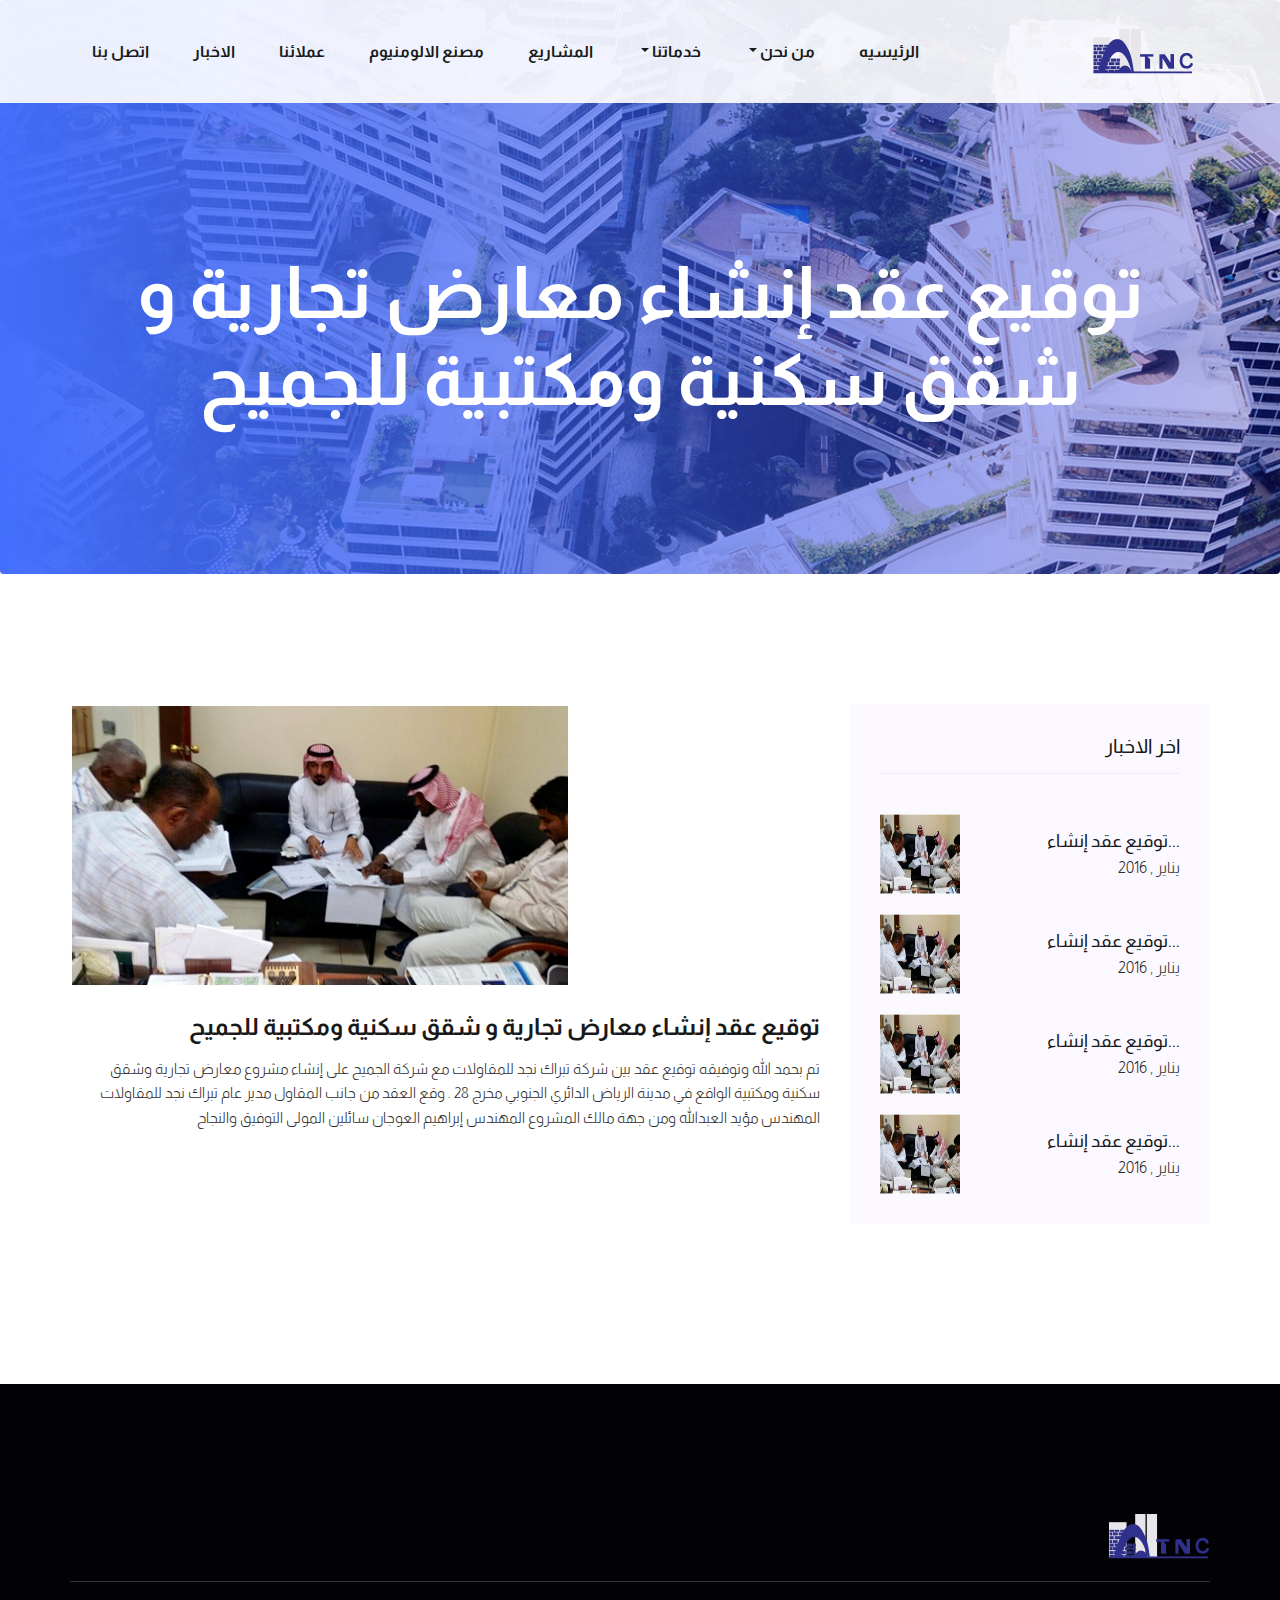
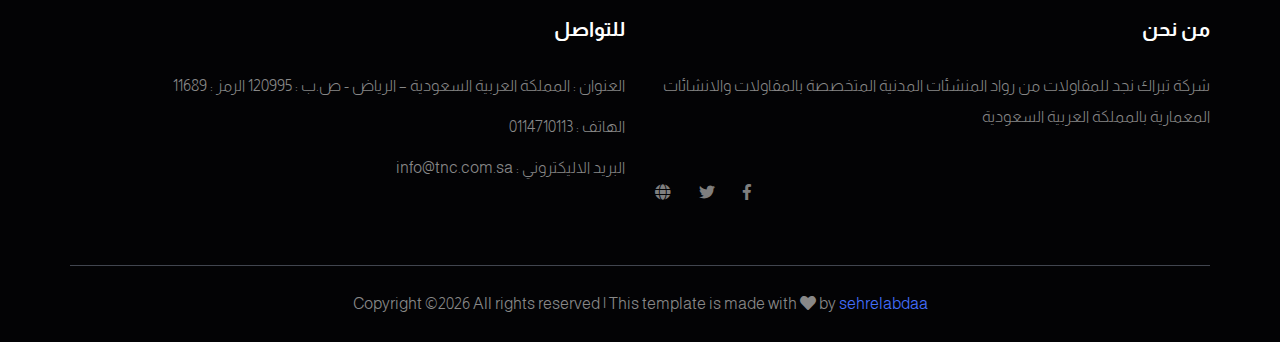
<file: single-blog.html>
<!doctype html>
<html lang="en">

<head>
   <!-- Required meta tags -->
   <meta charset="utf-8">
   <meta name="viewport" content="width=device-width, initial-scale=1, shrink-to-fit=no">
   <title>Tabrak</title>
   <link rel="icon" href="img/logot.png">
   <!-- Bootstrap CSS -->
   <link rel="stylesheet" href="css/bootstrap.min.css">
   <!-- animate CSS -->
   <link rel="stylesheet" href="css/animate.css">
   <!-- owl carousel CSS -->
   <link rel="stylesheet" href="css/owl.carousel.min.css">
   <!-- themify CSS -->
   <link rel="stylesheet" href="css/themify-icons.css">
   <!-- flaticon CSS -->
   <link rel="stylesheet" href="css/flaticon.css">
   <!-- magnific-popup CSS -->
   <link rel="stylesheet" href="css/magnific-popup.css">
   <!-- slick CSS -->
   <link rel="stylesheet" href="css/slick.css">
   <!-- font awesome CSS -->
   <link rel="stylesheet" href="fontawesome/css/all.min.css">
   <!-- style CSS -->
   <link rel="stylesheet" href="css/style.css">
</head>

<body>
   <!--::menu part start::-->
   <header class="main_menu home_menu" style="direction: rtl;">
      <div class="container">
         <div class="row">
            <div class="col-lg-12">
               <nav class="navbar navbar-expand-lg navbar-light">
                  <a class="navbar-brand" href="index.html"> <img src="img/logot.png" alt="logo"> </a>
                  <button class="navbar-toggler" type="button" data-toggle="collapse" data-target="#navbarNav"
                     aria-controls="navbarNav" aria-expanded="false" aria-label="Toggle navigation">
                     <span class="navbar-toggler-icon"></span>
                  </button>
                  <div class="collapse navbar-collapse main-menu-item" id="navbarNav">
                     <ul class="navbar-nav">
                        <li class="nav-item active">
                           <a class="nav-link" href="index.html">الرئيسيه</a>
                        </li>
                        <li class="nav-item dropdown">
                           <a class="nav-link dropdown-toggle" href="#" id="navbarDropdown" role="button"
                              data-toggle="dropdown" aria-haspopup="true" aria-expanded="false">
                              من نحن
                           </a>
                           <div class="dropdown-menu" aria-labelledby="navbarDropdown">
                              <a class="dropdown-item" href="mission.html">رسالتنا</a>
                              <a class="dropdown-item" href="goals.html">اهدافنا</a>
                              <a class="dropdown-item" href="vision.html">رؤيتنا</a>
                           </div>
                        </li>
                        <li class="nav-item dropdown">
                            <a class="nav-link dropdown-toggle" href="services.html" id="navbarDropdown" role="button"
                               data-toggle="dropdown" aria-haspopup="true" aria-expanded="false">
                               خدماتنا
                            </a>
                            <div class="dropdown-menu" aria-labelledby="navbarDropdown">
                               <a class="dropdown-item" href="service.html">خدمات البناء والانشاء</a>
                               <a class="dropdown-item" href="service.html">القسم الهندسي والفني</a>
                               <a class="dropdown-item" href="service.html">الدعم الفني والاستشارات الهندسيه</a>
                            </div>
                        </li>
                        <li class="nav-item">
                            <a class="nav-link" href="projects.html">المشاريع</a>
                        </li>
                        <li class="nav-item">
                            <a class="nav-link" href="aluminum-factory.html">مصنع الالومنيوم</a>
                        </li>
                        <li class="nav-item">
                            <a class="nav-link" href="clients.html">عملائنا</a>
                        </li>
                        <li class="nav-item">
                            <a class="nav-link" href="blog.html">الاخبار</a>
                        </li>
                        <li class="nav-item">
                           <a class="nav-link" href="contact.html">اتصل بنا</a>
                        </li>
                     </ul>
                  </div>
               </nav>
            </div>
         </div>
      </div>
   </header>
   <!--::menu part end::-->

   <!--::breadcrumb part start::-->
   <section class="breadcrumb blog_bg">
      <div class="container">
         <div class="row">
            <div class="col-lg-12">
               <div class="breadcrumb_iner">
                  <div class="breadcrumb_iner_item">
                     <h2>توقيع عقد إنشاء معارض تجارية و شقق سكنية ومكتبية للجميح</h2>
                  </div>
               </div>
            </div>
         </div>
      </div>
   </section>
   <!--::breadcrumb part start::-->

   <!--================Blog Area =================-->
   <section class="blog_area single-post-area area-padding">
      <div class="container">
         <div class="row">
            <div class="col-lg-8 posts-list">
               <div class="single-post">
                  <div class="feature-img">
                     <img class="img-fluid" src="img/blog/news.jpg" alt="">
                  </div>
                  <div class="blog_details text-right">
                     <h2>
                        توقيع عقد إنشاء معارض تجارية و شقق سكنية ومكتبية للجميح
                     </h2>
                     <p class="excert">
                        تم بحمد الله وتوفيقه توقيع عقد بين شركة تبراك نجد للمقاولات مع شركة الجميح على إنشاء مشروع معارض تجارية وشقق سكنية ومكتبية الواقع في مدينة الرياض الدائري الجنوبي مخرج 28 .
وقع العقد من جانب المقاول مدير عام تبراك نجد للمقاولات المهندس مؤيد العبدالله ومن جهة مالك المشروع المهندس إبراهيم العوجان

سائلين المولى التوفيق والنجاح
                     </p>
                  </div>
               </div>
            </div>
            <div class="col-lg-4 text-right">
               <div class="blog_right_sidebar">
                 <aside class="single_sidebar_widget popular_post_widget">
                   <h3 class="widget_title">اخر الاخبار</h3>
                   <div class="media post_item">
                      <img src="img/blog/news.jpg" alt="post" width="80px" height="80px">
                      <div class="media-body">
                         <a href="single-blog.html">
                            <h3>توقيع عقد إنشاء...</h3>
                         </a>
                         <p>يناير , 2016</p>
                      </div>
                   </div>
                   <div class="media post_item">
                      <img src="img/blog/news.jpg" alt="post" width="80px" height="80px">
                      <div class="media-body">
                       <a href="single-blog.html">
                          <h3>توقيع عقد إنشاء...</h3>
                       </a>
                       <p>يناير , 2016</p>
                       </div>
                   </div>
                   <div class="media post_item">
                      <img src="img/blog/news.jpg" alt="post" width="80px" height="80px">
                      <div class="media-body">
                       <a href="single-blog.html">
                          <h3>توقيع عقد إنشاء...</h3>
                       </a>
                       <p>يناير , 2016</p>
                    </div>
                   </div>
                   <div class="media post_item">
                      <img src="img/blog/news.jpg" alt="post" width="80px" height="80px">
                      <div class="media-body">
                       <a href="single-blog.html">
                          <h3>توقيع عقد إنشاء...</h3>
                       </a>
                       <p>يناير , 2016</p>
                    </div>
                   </div>
                 </aside>
               </div>
             </div>
         </div>
      </div>
   </section>
   <!--================Blog Area end =================-->

   <!--::footer_part start::-->
   <footer class="footer_part" style="direction: rtl;">
      <div class="container text-right">
         <div class="row">
            <div class="col-lg-12">
               <div class="footer_logo">
                  <a href="index.html" class="footer_logo_iner"> <img src="img/logot.png" alt="#"></a>
               </div>
            </div>

            <div class="col-sm-6 col-lg-6">
               <div class="single_footer_part">
                  <h4>من نحن</h4>
                  <p>شركة تبراك نجد للمقاولات من رواد المنشئات المدنية المتخصصة بالمقاولات والانشائات المعمارية بالمملكة العربية السعودية</p>
                  <div class="footer_icon social_icon">
                     <ul class="list-unstyled">
                        <li><a href="https://www.facebook.com/TabrakNajdCo" class="single_social_icon"><i class="fab fa-facebook-f"></i></a></li>
                        <li><a href="https://x.com/TabrakNajdCo" class="single_social_icon"><i class="fab fa-twitter"></i></a></li>
                        <li><a href="http://www.tnc.com.sa" class="single_social_icon"><i class="fas fa-globe"></i></a></li>
                     </ul>
                  </div>
               </div>
            </div>
            <div class="col-sm-6 col-lg-6">
               <div class="single_footer_part">
                  <h4>للتواصل</h4>
                  <p>العنوان : المملكة العربية السعودية – الرياض - ص.ب : 120995 الرمز : 11689</p>
                  <p>الهاتف : 0114710113</p>
                  <p>البريد الاليكتروني : info@tnc.com.sa</p>
               </div>
            </div>
         </div>
         <hr>
         <div class="row">
            <div class="col-lg-12">
               <div class="copyright_text text-center">
                  <P>
                     Copyright &copy;<script>document.write(new Date().getFullYear());</script> All rights reserved | This template is made with <i class="fa fa-heart" aria-hidden="true"></i> by <a href="https://sehrelabdaa.com/" target="_blank">sehrelabdaa</a>
                  </P>
               </div>
            </div>
         </div>
      </div>
   </footer>
   <!--::footer_part end::-->
   
   <!-- jquery -->
   <script src="js/jquery-1.12.1.min.js"></script>
   <!-- popper js -->
   <script src="js/popper.min.js"></script>
   <!-- bootstrap js -->
   <script src="js/bootstrap.min.js"></script>
   <!-- easing js -->
   <script src="js/jquery.magnific-popup.min.js"></script>
   <!-- owl carousel js -->
   <script src="js/owl.carousel.min.js"></script>
   <script src="js/slick.min.js"></script>
   <!-- easing js -->
   <script src="js/jquery.easing.min.js"></script>
   <!--masonry js-->
   <script src="js/masonry.pkgd.min.js"></script>
   <script src="js/masonry.pkgd.js"></script>
   <!--form validation js-->
   <script src="js/jquery.nice-select.min.js"></script>
   <script src="js/contact.js"></script>
   <script src="js/jquery.ajaxchimp.min.js"></script>
   <script src="js/jquery.form.js"></script>
   <script src="js/jquery.validate.min.js"></script>
   <script src="js/mail-script.js"></script>
   <!-- counter js -->
   <script src="js/jquery.counterup.min.js"></script>
   <script src="js/waypoints.min.js"></script>
   <!-- custom js -->
   <script src="js/custom.js"></script>
</body>

</html>
</file>
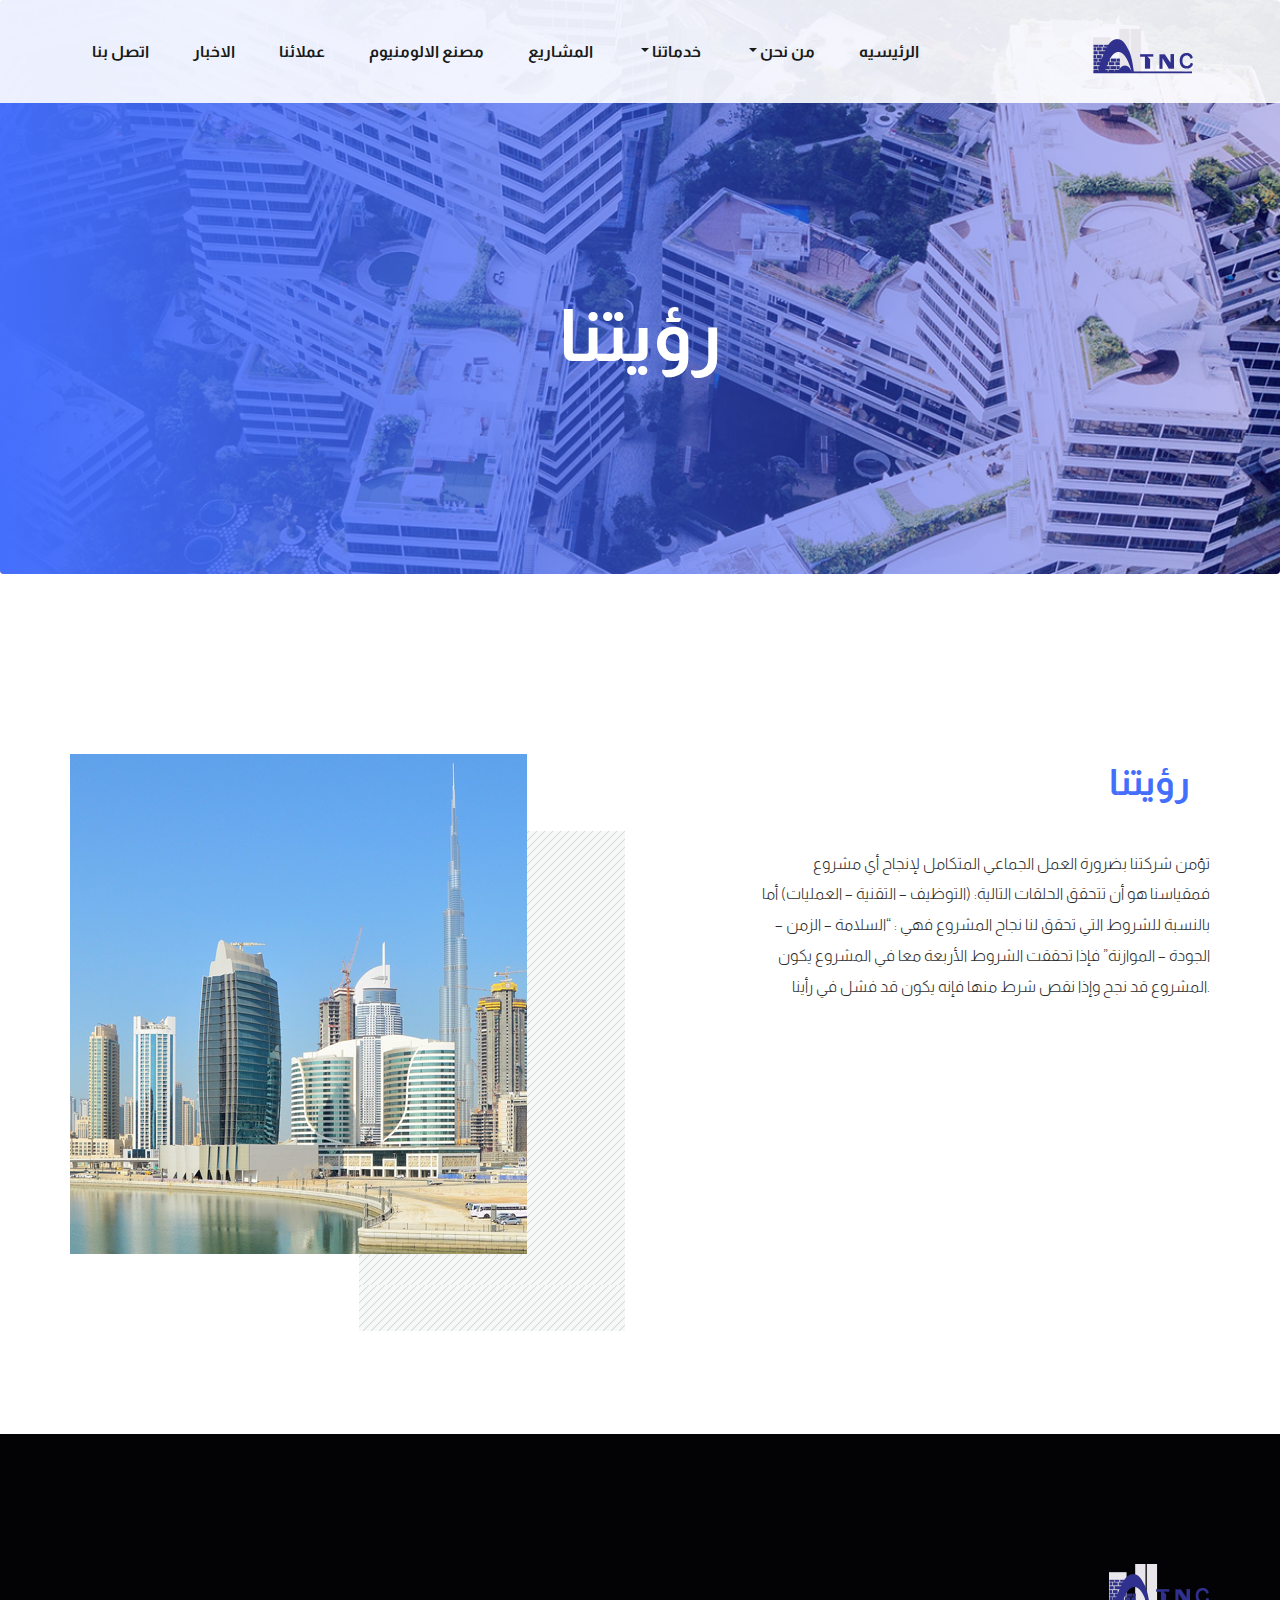
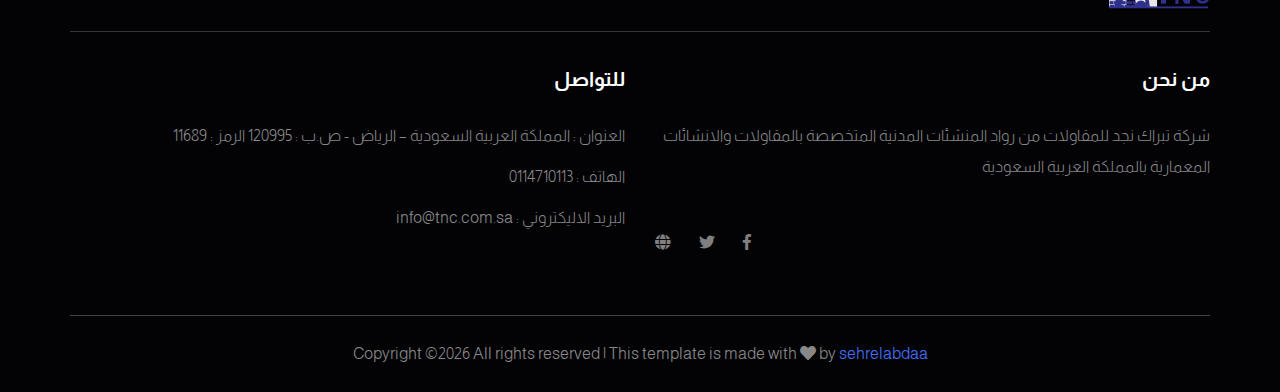
<file: vision.html>
<!doctype html>
<html lang="en">

<head>
   <!-- Required meta tags -->
   <meta charset="utf-8">
   <meta name="viewport" content="width=device-width, initial-scale=1, shrink-to-fit=no">
   <title>Tabrak</title>
   <link rel="icon" href="img/logot.png">
   <!-- Bootstrap CSS -->
   <link rel="stylesheet" href="css/bootstrap.min.css">
   <!-- animate CSS -->
   <link rel="stylesheet" href="css/animate.css">
   <!-- owl carousel CSS -->
   <link rel="stylesheet" href="css/owl.carousel.min.css">
   <!-- themify CSS -->
   <link rel="stylesheet" href="css/themify-icons.css">
   <!-- flaticon CSS -->
   <link rel="stylesheet" href="css/flaticon.css">
   <!-- magnific-popup CSS -->
   <link rel="stylesheet" href="css/magnific-popup.css">
   <!-- slick CSS -->
   <link rel="stylesheet" href="css/slick.css">
   <!-- font awesome CSS -->
   <link rel="stylesheet" href="fontawesome/css/all.min.css">
   <!-- style CSS -->
   <link rel="stylesheet" href="css/style.css">
</head>

<body>
   <!--::menu part start::-->
   <header class="main_menu home_menu" style="direction: rtl;">
      <div class="container">
         <div class="row">
            <div class="col-lg-12">
               <nav class="navbar navbar-expand-lg navbar-light">
                  <a class="navbar-brand" href="index.html"> <img src="img/logot.png" alt="logo"> </a>
                  <button class="navbar-toggler" type="button" data-toggle="collapse" data-target="#navbarNav"
                     aria-controls="navbarNav" aria-expanded="false" aria-label="Toggle navigation">
                     <span class="navbar-toggler-icon"></span>
                  </button>
                  <div class="collapse navbar-collapse main-menu-item" id="navbarNav">
                     <ul class="navbar-nav">
                        <li class="nav-item active">
                           <a class="nav-link" href="index.html">الرئيسيه</a>
                        </li>
                        <li class="nav-item dropdown">
                           <a class="nav-link dropdown-toggle" href="#" id="navbarDropdown" role="button"
                              data-toggle="dropdown" aria-haspopup="true" aria-expanded="false">
                              من نحن
                           </a>
                           <div class="dropdown-menu" aria-labelledby="navbarDropdown">
                              <a class="dropdown-item" href="mission.html">رسالتنا</a>
                              <a class="dropdown-item" href="goals.html">اهدافنا</a>
                              <a class="dropdown-item" href="vision.html">رؤيتنا</a>
                           </div>
                        </li>
                        <li class="nav-item dropdown">
                            <a class="nav-link dropdown-toggle" href="services.html" id="navbarDropdown" role="button"
                               data-toggle="dropdown" aria-haspopup="true" aria-expanded="false">
                               خدماتنا
                            </a>
                            <div class="dropdown-menu" aria-labelledby="navbarDropdown">
                               <a class="dropdown-item" href="service.html">خدمات البناء والانشاء</a>
                               <a class="dropdown-item" href="service.html">القسم الهندسي والفني</a>
                               <a class="dropdown-item" href="service.html">الدعم الفني والاستشارات الهندسيه</a>
                            </div>
                        </li>
                        <li class="nav-item">
                            <a class="nav-link" href="projects.html">المشاريع</a>
                        </li>
                        <li class="nav-item">
                            <a class="nav-link" href="aluminum-factory.html">مصنع الالومنيوم</a>
                        </li>
                        <li class="nav-item">
                            <a class="nav-link" href="clients.html">عملائنا</a>
                        </li>
                        <li class="nav-item">
                            <a class="nav-link" href="blog.html">الاخبار</a>
                        </li>
                        <li class="nav-item">
                           <a class="nav-link" href="contact.html">اتصل بنا</a>
                        </li>
                     </ul>
                  </div>
               </nav>
            </div>
         </div>
      </div>
   </header>
   <!--::menu part end::-->

   <!--::breadcrumb part start::-->
   <section class="breadcrumb blog_bg">
      <div class="container">
         <div class="row">
            <div class="col-lg-12">
               <div class="breadcrumb_iner">
                  <div class="breadcrumb_iner_item">
                     <h2>رؤيتنا</h2>
                  </div>
               </div>
            </div>
         </div>
      </div>
   </section>
   <!--::breadcrumb part start::-->

   <!--::team part end::-->
   <section class="about_part section-padding">
      <div class="container">
         
         <div class="row">
            <div class="col-lg-6 col-md-6">
               <div class="about_img">
                  <img src="img/about.png" alt="">
               </div>
            </div>
            <div class="offset-lg-1 col-lg-5 col-sm-8 col-md-6 text-right">
               <div class="about_text">
                  <h2><span>رؤيتنا</span></h2>
                  <p>
                     تؤمن شركتنا بضرورة العمل الجماعي المتكامل لإنجاح أي مشروع فمقياسنا هو أن تتحقق الحلقات التالية: (التوظيف – التقنية – العمليات) أما بالنسبة للشروط التي تحقق لنا نجاح المشروع فهي : “السلامة – الزمن – الجودة – الموازنة” فإذا تحققت الشروط الأربعة معا في المشروع يكون المشروع قد نجح وإذا نقص شرط منها فإنه يكون قد فشل في رأينا.
                  </p>
               </div>
            </div>
         </div>
      </div>
   </section>
   <!--::team part end::-->


   <!--::footer_part start::-->
   <footer class="footer_part" style="direction: rtl;">
      <div class="container text-right">
         <div class="row">
            <div class="col-lg-12">
               <div class="footer_logo">
                  <a href="index.html" class="footer_logo_iner"> <img src="img/logot.png" alt="#"></a>
               </div>
            </div>

            <div class="col-sm-6 col-lg-6">
               <div class="single_footer_part">
                  <h4>من نحن</h4>
                  <p>شركة تبراك نجد للمقاولات من رواد المنشئات المدنية المتخصصة بالمقاولات والانشائات المعمارية بالمملكة العربية السعودية</p>
                  <div class="footer_icon social_icon">
                     <ul class="list-unstyled">
                        <li><a href="https://www.facebook.com/TabrakNajdCo" class="single_social_icon"><i class="fab fa-facebook-f"></i></a></li>
                        <li><a href="https://x.com/TabrakNajdCo" class="single_social_icon"><i class="fab fa-twitter"></i></a></li>
                        <li><a href="http://www.tnc.com.sa" class="single_social_icon"><i class="fas fa-globe"></i></a></li>
                     </ul>
                  </div>
               </div>
            </div>
            <div class="col-sm-6 col-lg-6">
               <div class="single_footer_part">
                  <h4>للتواصل</h4>
                  <p>العنوان : المملكة العربية السعودية – الرياض - ص.ب : 120995 الرمز : 11689</p>
                  <p>الهاتف : 0114710113</p>
                  <p>البريد الاليكتروني : info@tnc.com.sa</p>
               </div>
            </div>
         </div>
         <hr>
         <div class="row">
            <div class="col-lg-12">
               <div class="copyright_text text-center">
                  <P>
                     Copyright &copy;<script>document.write(new Date().getFullYear());</script> All rights reserved | This template is made with <i class="fa fa-heart" aria-hidden="true"></i> by <a href="https://sehrelabdaa.com/" target="_blank">sehrelabdaa</a>
                  </P>
               </div>
            </div>
         </div>
      </div>
   </footer>
   <!--::footer_part end::-->
   
   <!-- jquery -->
   <script src="js/jquery-1.12.1.min.js"></script>
   <!-- popper js -->
   <script src="js/popper.min.js"></script>
   <!-- bootstrap js -->
   <script src="js/bootstrap.min.js"></script>
   <!-- easing js -->
   <script src="js/jquery.magnific-popup.min.js"></script>
   <!-- owl carousel js -->
   <script src="js/owl.carousel.min.js"></script>
   <script src="js/slick.min.js"></script>
   <!-- easing js -->
   <script src="js/jquery.easing.min.js"></script>
   <!--masonry js-->
   <script src="js/masonry.pkgd.min.js"></script>
   <script src="js/masonry.pkgd.js"></script>
   <!--form validation js-->
   <script src="js/jquery.nice-select.min.js"></script>
   <script src="js/contact.js"></script>
   <script src="js/jquery.ajaxchimp.min.js"></script>
   <script src="js/jquery.form.js"></script>
   <script src="js/jquery.validate.min.js"></script>
   <script src="js/mail-script.js"></script>
   <!-- counter js -->
   <script src="js/jquery.counterup.min.js"></script>
   <script src="js/waypoints.min.js"></script>
   <!-- custom js -->
   <script src="js/custom.js"></script>
</body>

</html>
</file>
<file: css/themify-icons.css>
@font-face {
	font-family: 'themify';
	src:url('../fonts/themify.eot?-fvbane');
	src:url('../fonts/themify.eot?#iefix-fvbane') format('embedded-opentype'),
		url('../fonts/themify.woff?-fvbane') format('woff'),
		url('../fonts/themify.ttf?-fvbane') format('truetype'),
		url('../fonts/themify.svg?-fvbane#themify') format('svg');
	font-weight: normal;
	font-style: normal;
}

[class^="ti-"], [class*=" ti-"] {
	font-family: 'themify';
	speak: none;
	font-style: normal;
	font-weight: normal;
	font-variant: normal;
	text-transform: none;
	line-height: 1;

	/* Better Font Rendering =========== */
	-webkit-font-smoothing: antialiased;
	-moz-osx-font-smoothing: grayscale;
}

.ti-wand:before {
	content: "\e600";
}
.ti-volume:before {
	content: "\e601";
}
.ti-user:before {
	content: "\e602";
}
.ti-unlock:before {
	content: "\e603";
}
.ti-unlink:before {
	content: "\e604";
}
.ti-trash:before {
	content: "\e605";
}
.ti-thought:before {
	content: "\e606";
}
.ti-target:before {
	content: "\e607";
}
.ti-tag:before {
	content: "\e608";
}
.ti-tablet:before {
	content: "\e609";
}
.ti-star:before {
	content: "\e60a";
}
.ti-spray:before {
	content: "\e60b";
}
.ti-signal:before {
	content: "\e60c";
}
.ti-shopping-cart:before {
	content: "\e60d";
}
.ti-shopping-cart-full:before {
	content: "\e60e";
}
.ti-settings:before {
	content: "\e60f";
}
.ti-search:before {
	content: "\e610";
}
.ti-zoom-in:before {
	content: "\e611";
}
.ti-zoom-out:before {
	content: "\e612";
}
.ti-cut:before {
	content: "\e613";
}
.ti-ruler:before {
	content: "\e614";
}
.ti-ruler-pencil:before {
	content: "\e615";
}
.ti-ruler-alt:before {
	content: "\e616";
}
.ti-bookmark:before {
	content: "\e617";
}
.ti-bookmark-alt:before {
	content: "\e618";
}
.ti-reload:before {
	content: "\e619";
}
.ti-plus:before {
	content: "\e61a";
}
.ti-pin:before {
	content: "\e61b";
}
.ti-pencil:before {
	content: "\e61c";
}
.ti-pencil-alt:before {
	content: "\e61d";
}
.ti-paint-roller:before {
	content: "\e61e";
}
.ti-paint-bucket:before {
	content: "\e61f";
}
.ti-na:before {
	content: "\e620";
}
.ti-mobile:before {
	content: "\e621";
}
.ti-minus:before {
	content: "\e622";
}
.ti-medall:before {
	content: "\e623";
}
.ti-medall-alt:before {
	content: "\e624";
}
.ti-marker:before {
	content: "\e625";
}
.ti-marker-alt:before {
	content: "\e626";
}
.ti-arrow-up:before {
	content: "\e627";
}
.ti-arrow-right:before {
	content: "\e628";
}
.ti-arrow-left:before {
	content: "\e629";
}
.ti-arrow-down:before {
	content: "\e62a";
}
.ti-lock:before {
	content: "\e62b";
}
.ti-location-arrow:before {
	content: "\e62c";
}
.ti-link:before {
	content: "\e62d";
}
.ti-layout:before {
	content: "\e62e";
}
.ti-layers:before {
	content: "\e62f";
}
.ti-layers-alt:before {
	content: "\e630";
}
.ti-key:before {
	content: "\e631";
}
.ti-import:before {
	content: "\e632";
}
.ti-image:before {
	content: "\e633";
}
.ti-heart:before {
	content: "\e634";
}
.ti-heart-broken:before {
	content: "\e635";
}
.ti-hand-stop:before {
	content: "\e636";
}
.ti-hand-open:before {
	content: "\e637";
}
.ti-hand-drag:before {
	content: "\e638";
}
.ti-folder:before {
	content: "\e639";
}
.ti-flag:before {
	content: "\e63a";
}
.ti-flag-alt:before {
	content: "\e63b";
}
.ti-flag-alt-2:before {
	content: "\e63c";
}
.ti-eye:before {
	content: "\e63d";
}
.ti-export:before {
	content: "\e63e";
}
.ti-exchange-vertical:before {
	content: "\e63f";
}
.ti-desktop:before {
	content: "\e640";
}
.ti-cup:before {
	content: "\e641";
}
.ti-crown:before {
	content: "\e642";
}
.ti-comments:before {
	content: "\e643";
}
.ti-comment:before {
	content: "\e644";
}
.ti-comment-alt:before {
	content: "\e645";
}
.ti-close:before {
	content: "\e646";
}
.ti-clip:before {
	content: "\e647";
}
.ti-angle-up:before {
	content: "\e648";
}
.ti-angle-right:before {
	content: "\e649";
}
.ti-angle-left:before {
	content: "\e64a";
}
.ti-angle-down:before {
	content: "\e64b";
}
.ti-check:before {
	content: "\e64c";
}
.ti-check-box:before {
	content: "\e64d";
}
.ti-camera:before {
	content: "\e64e";
}
.ti-announcement:before {
	content: "\e64f";
}
.ti-brush:before {
	content: "\e650";
}
.ti-briefcase:before {
	content: "\e651";
}
.ti-bolt:before {
	content: "\e652";
}
.ti-bolt-alt:before {
	content: "\e653";
}
.ti-blackboard:before {
	content: "\e654";
}
.ti-bag:before {
	content: "\e655";
}
.ti-move:before {
	content: "\e656";
}
.ti-arrows-vertical:before {
	content: "\e657";
}
.ti-arrows-horizontal:before {
	content: "\e658";
}
.ti-fullscreen:before {
	content: "\e659";
}
.ti-arrow-top-right:before {
	content: "\e65a";
}
.ti-arrow-top-left:before {
	content: "\e65b";
}
.ti-arrow-circle-up:before {
	content: "\e65c";
}
.ti-arrow-circle-right:before {
	content: "\e65d";
}
.ti-arrow-circle-left:before {
	content: "\e65e";
}
.ti-arrow-circle-down:before {
	content: "\e65f";
}
.ti-angle-double-up:before {
	content: "\e660";
}
.ti-angle-double-right:before {
	content: "\e661";
}
.ti-angle-double-left:before {
	content: "\e662";
}
.ti-angle-double-down:before {
	content: "\e663";
}
.ti-zip:before {
	content: "\e664";
}
.ti-world:before {
	content: "\e665";
}
.ti-wheelchair:before {
	content: "\e666";
}
.ti-view-list:before {
	content: "\e667";
}
.ti-view-list-alt:before {
	content: "\e668";
}
.ti-view-grid:before {
	content: "\e669";
}
.ti-uppercase:before {
	content: "\e66a";
}
.ti-upload:before {
	content: "\e66b";
}
.ti-underline:before {
	content: "\e66c";
}
.ti-truck:before {
	content: "\e66d";
}
.ti-timer:before {
	content: "\e66e";
}
.ti-ticket:before {
	content: "\e66f";
}
.ti-thumb-up:before {
	content: "\e670";
}
.ti-thumb-down:before {
	content: "\e671";
}
.ti-text:before {
	content: "\e672";
}
.ti-stats-up:before {
	content: "\e673";
}
.ti-stats-down:before {
	content: "\e674";
}
.ti-split-v:before {
	content: "\e675";
}
.ti-split-h:before {
	content: "\e676";
}
.ti-smallcap:before {
	content: "\e677";
}
.ti-shine:before {
	content: "\e678";
}
.ti-shift-right:before {
	content: "\e679";
}
.ti-shift-left:before {
	content: "\e67a";
}
.ti-shield:before {
	content: "\e67b";
}
.ti-notepad:before {
	content: "\e67c";
}
.ti-server:before {
	content: "\e67d";
}
.ti-quote-right:before {
	content: "\e67e";
}
.ti-quote-left:before {
	content: "\e67f";
}
.ti-pulse:before {
	content: "\e680";
}
.ti-printer:before {
	content: "\e681";
}
.ti-power-off:before {
	content: "\e682";
}
.ti-plug:before {
	content: "\e683";
}
.ti-pie-chart:before {
	content: "\e684";
}
.ti-paragraph:before {
	content: "\e685";
}
.ti-panel:before {
	content: "\e686";
}
.ti-package:before {
	content: "\e687";
}
.ti-music:before {
	content: "\e688";
}
.ti-music-alt:before {
	content: "\e689";
}
.ti-mouse:before {
	content: "\e68a";
}
.ti-mouse-alt:before {
	content: "\e68b";
}
.ti-money:before {
	content: "\e68c";
}
.ti-microphone:before {
	content: "\e68d";
}
.ti-menu:before {
	content: "\e68e";
}
.ti-menu-alt:before {
	content: "\e68f";
}
.ti-map:before {
	content: "\e690";
}
.ti-map-alt:before {
	content: "\e691";
}
.ti-loop:before {
	content: "\e692";
}
.ti-location-pin:before {
	content: "\e693";
}
.ti-list:before {
	content: "\e694";
}
.ti-light-bulb:before {
	content: "\e695";
}
.ti-Italic:before {
	content: "\e696";
}
.ti-info:before {
	content: "\e697";
}
.ti-infinite:before {
	content: "\e698";
}
.ti-id-badge:before {
	content: "\e699";
}
.ti-hummer:before {
	content: "\e69a";
}
.ti-home:before {
	content: "\e69b";
}
.ti-help:before {
	content: "\e69c";
}
.ti-headphone:before {
	content: "\e69d";
}
.ti-harddrives:before {
	content: "\e69e";
}
.ti-harddrive:before {
	content: "\e69f";
}
.ti-gift:before {
	content: "\e6a0";
}
.ti-game:before {
	content: "\e6a1";
}
.ti-filter:before {
	content: "\e6a2";
}
.ti-files:before {
	content: "\e6a3";
}
.ti-file:before {
	content: "\e6a4";
}
.ti-eraser:before {
	content: "\e6a5";
}
.ti-envelope:before {
	content: "\e6a6";
}
.ti-download:before {
	content: "\e6a7";
}
.ti-direction:before {
	content: "\e6a8";
}
.ti-direction-alt:before {
	content: "\e6a9";
}
.ti-dashboard:before {
	content: "\e6aa";
}
.ti-control-stop:before {
	content: "\e6ab";
}
.ti-control-shuffle:before {
	content: "\e6ac";
}
.ti-control-play:before {
	content: "\e6ad";
}
.ti-control-pause:before {
	content: "\e6ae";
}
.ti-control-forward:before {
	content: "\e6af";
}
.ti-control-backward:before {
	content: "\e6b0";
}
.ti-cloud:before {
	content: "\e6b1";
}
.ti-cloud-up:before {
	content: "\e6b2";
}
.ti-cloud-down:before {
	content: "\e6b3";
}
.ti-clipboard:before {
	content: "\e6b4";
}
.ti-car:before {
	content: "\e6b5";
}
.ti-calendar:before {
	content: "\e6b6";
}
.ti-book:before {
	content: "\e6b7";
}
.ti-bell:before {
	content: "\e6b8";
}
.ti-basketball:before {
	content: "\e6b9";
}
.ti-bar-chart:before {
	content: "\e6ba";
}
.ti-bar-chart-alt:before {
	content: "\e6bb";
}
.ti-back-right:before {
	content: "\e6bc";
}
.ti-back-left:before {
	content: "\e6bd";
}
.ti-arrows-corner:before {
	content: "\e6be";
}
.ti-archive:before {
	content: "\e6bf";
}
.ti-anchor:before {
	content: "\e6c0";
}
.ti-align-right:before {
	content: "\e6c1";
}
.ti-align-left:before {
	content: "\e6c2";
}
.ti-align-justify:before {
	content: "\e6c3";
}
.ti-align-center:before {
	content: "\e6c4";
}
.ti-alert:before {
	content: "\e6c5";
}
.ti-alarm-clock:before {
	content: "\e6c6";
}
.ti-agenda:before {
	content: "\e6c7";
}
.ti-write:before {
	content: "\e6c8";
}
.ti-window:before {
	content: "\e6c9";
}
.ti-widgetized:before {
	content: "\e6ca";
}
.ti-widget:before {
	content: "\e6cb";
}
.ti-widget-alt:before {
	content: "\e6cc";
}
.ti-wallet:before {
	content: "\e6cd";
}
.ti-video-clapper:before {
	content: "\e6ce";
}
.ti-video-camera:before {
	content: "\e6cf";
}
.ti-vector:before {
	content: "\e6d0";
}
.ti-themify-logo:before {
	content: "\e6d1";
}
.ti-themify-favicon:before {
	content: "\e6d2";
}
.ti-themify-favicon-alt:before {
	content: "\e6d3";
}
.ti-support:before {
	content: "\e6d4";
}
.ti-stamp:before {
	content: "\e6d5";
}
.ti-split-v-alt:before {
	content: "\e6d6";
}
.ti-slice:before {
	content: "\e6d7";
}
.ti-shortcode:before {
	content: "\e6d8";
}
.ti-shift-right-alt:before {
	content: "\e6d9";
}
.ti-shift-left-alt:before {
	content: "\e6da";
}
.ti-ruler-alt-2:before {
	content: "\e6db";
}
.ti-receipt:before {
	content: "\e6dc";
}
.ti-pin2:before {
	content: "\e6dd";
}
.ti-pin-alt:before {
	content: "\e6de";
}
.ti-pencil-alt2:before {
	content: "\e6df";
}
.ti-palette:before {
	content: "\e6e0";
}
.ti-more:before {
	content: "\e6e1";
}
.ti-more-alt:before {
	content: "\e6e2";
}
.ti-microphone-alt:before {
	content: "\e6e3";
}
.ti-magnet:before {
	content: "\e6e4";
}
.ti-line-double:before {
	content: "\e6e5";
}
.ti-line-dotted:before {
	content: "\e6e6";
}
.ti-line-dashed:before {
	content: "\e6e7";
}
.ti-layout-width-full:before {
	content: "\e6e8";
}
.ti-layout-width-default:before {
	content: "\e6e9";
}
.ti-layout-width-default-alt:before {
	content: "\e6ea";
}
.ti-layout-tab:before {
	content: "\e6eb";
}
.ti-layout-tab-window:before {
	content: "\e6ec";
}
.ti-layout-tab-v:before {
	content: "\e6ed";
}
.ti-layout-tab-min:before {
	content: "\e6ee";
}
.ti-layout-slider:before {
	content: "\e6ef";
}
.ti-layout-slider-alt:before {
	content: "\e6f0";
}
.ti-layout-sidebar-right:before {
	content: "\e6f1";
}
.ti-layout-sidebar-none:before {
	content: "\e6f2";
}
.ti-layout-sidebar-left:before {
	content: "\e6f3";
}
.ti-layout-placeholder:before {
	content: "\e6f4";
}
.ti-layout-menu:before {
	content: "\e6f5";
}
.ti-layout-menu-v:before {
	content: "\e6f6";
}
.ti-layout-menu-separated:before {
	content: "\e6f7";
}
.ti-layout-menu-full:before {
	content: "\e6f8";
}
.ti-layout-media-right-alt:before {
	content: "\e6f9";
}
.ti-layout-media-right:before {
	content: "\e6fa";
}
.ti-layout-media-overlay:before {
	content: "\e6fb";
}
.ti-layout-media-overlay-alt:before {
	content: "\e6fc";
}
.ti-layout-media-overlay-alt-2:before {
	content: "\e6fd";
}
.ti-layout-media-left-alt:before {
	content: "\e6fe";
}
.ti-layout-media-left:before {
	content: "\e6ff";
}
.ti-layout-media-center-alt:before {
	content: "\e700";
}
.ti-layout-media-center:before {
	content: "\e701";
}
.ti-layout-list-thumb:before {
	content: "\e702";
}
.ti-layout-list-thumb-alt:before {
	content: "\e703";
}
.ti-layout-list-post:before {
	content: "\e704";
}
.ti-layout-list-large-image:before {
	content: "\e705";
}
.ti-layout-line-solid:before {
	content: "\e706";
}
.ti-layout-grid4:before {
	content: "\e707";
}
.ti-layout-grid3:before {
	content: "\e708";
}
.ti-layout-grid2:before {
	content: "\e709";
}
.ti-layout-grid2-thumb:before {
	content: "\e70a";
}
.ti-layout-cta-right:before {
	content: "\e70b";
}
.ti-layout-cta-left:before {
	content: "\e70c";
}
.ti-layout-cta-center:before {
	content: "\e70d";
}
.ti-layout-cta-btn-right:before {
	content: "\e70e";
}
.ti-layout-cta-btn-left:before {
	content: "\e70f";
}
.ti-layout-column4:before {
	content: "\e710";
}
.ti-layout-column3:before {
	content: "\e711";
}
.ti-layout-column2:before {
	content: "\e712";
}
.ti-layout-accordion-separated:before {
	content: "\e713";
}
.ti-layout-accordion-merged:before {
	content: "\e714";
}
.ti-layout-accordion-list:before {
	content: "\e715";
}
.ti-ink-pen:before {
	content: "\e716";
}
.ti-info-alt:before {
	content: "\e717";
}
.ti-help-alt:before {
	content: "\e718";
}
.ti-headphone-alt:before {
	content: "\e719";
}
.ti-hand-point-up:before {
	content: "\e71a";
}
.ti-hand-point-right:before {
	content: "\e71b";
}
.ti-hand-point-left:before {
	content: "\e71c";
}
.ti-hand-point-down:before {
	content: "\e71d";
}
.ti-gallery:before {
	content: "\e71e";
}
.ti-face-smile:before {
	content: "\e71f";
}
.ti-face-sad:before {
	content: "\e720";
}
.ti-credit-card:before {
	content: "\e721";
}
.ti-control-skip-forward:before {
	content: "\e722";
}
.ti-control-skip-backward:before {
	content: "\e723";
}
.ti-control-record:before {
	content: "\e724";
}
.ti-control-eject:before {
	content: "\e725";
}
.ti-comments-smiley:before {
	content: "\e726";
}
.ti-brush-alt:before {
	content: "\e727";
}
.ti-youtube:before {
	content: "\e728";
}
.ti-vimeo:before {
	content: "\e729";
}
.ti-twitter:before {
	content: "\e72a";
}
.ti-time:before {
	content: "\e72b";
}
.ti-tumblr:before {
	content: "\e72c";
}
.ti-skype:before {
	content: "\e72d";
}
.ti-share:before {
	content: "\e72e";
}
.ti-share-alt:before {
	content: "\e72f";
}
.ti-rocket:before {
	content: "\e730";
}
.ti-pinterest:before {
	content: "\e731";
}
.ti-new-window:before {
	content: "\e732";
}
.ti-microsoft:before {
	content: "\e733";
}
.ti-list-ol:before {
	content: "\e734";
}
.ti-linkedin:before {
	content: "\e735";
}
.ti-layout-sidebar-2:before {
	content: "\e736";
}
.ti-layout-grid4-alt:before {
	content: "\e737";
}
.ti-layout-grid3-alt:before {
	content: "\e738";
}
.ti-layout-grid2-alt:before {
	content: "\e739";
}
.ti-layout-column4-alt:before {
	content: "\e73a";
}
.ti-layout-column3-alt:before {
	content: "\e73b";
}
.ti-layout-column2-alt:before {
	content: "\e73c";
}
.ti-instagram:before {
	content: "\e73d";
}
.ti-google:before {
	content: "\e73e";
}
.ti-github:before {
	content: "\e73f";
}
.ti-flickr:before {
	content: "\e740";
}
.ti-facebook:before {
	content: "\e741";
}
.ti-dropbox:before {
	content: "\e742";
}
.ti-dribbble:before {
	content: "\e743";
}
.ti-apple:before {
	content: "\e744";
}
.ti-android:before {
	content: "\e745";
}
.ti-save:before {
	content: "\e746";
}
.ti-save-alt:before {
	content: "\e747";
}
.ti-yahoo:before {
	content: "\e748";
}
.ti-wordpress:before {
	content: "\e749";
}
.ti-vimeo-alt:before {
	content: "\e74a";
}
.ti-twitter-alt:before {
	content: "\e74b";
}
.ti-tumblr-alt:before {
	content: "\e74c";
}
.ti-trello:before {
	content: "\e74d";
}
.ti-stack-overflow:before {
	content: "\e74e";
}
.ti-soundcloud:before {
	content: "\e74f";
}
.ti-sharethis:before {
	content: "\e750";
}
.ti-sharethis-alt:before {
	content: "\e751";
}
.ti-reddit:before {
	content: "\e752";
}
.ti-pinterest-alt:before {
	content: "\e753";
}
.ti-microsoft-alt:before {
	content: "\e754";
}
.ti-linux:before {
	content: "\e755";
}
.ti-jsfiddle:before {
	content: "\e756";
}
.ti-joomla:before {
	content: "\e757";
}
.ti-html5:before {
	content: "\e758";
}
.ti-flickr-alt:before {
	content: "\e759";
}
.ti-email:before {
	content: "\e75a";
}
.ti-drupal:before {
	content: "\e75b";
}
.ti-dropbox-alt:before {
	content: "\e75c";
}
.ti-css3:before {
	content: "\e75d";
}
.ti-rss:before {
	content: "\e75e";
}
.ti-rss-alt:before {
	content: "\e75f";
}
</file>
<file: css/flaticon.css>
/*
  	Flaticon icon font: Flaticon
  	Creation date: 03/04/2019 06:58
  	*/

@font-face {
  font-family: "Flaticon";
  src: url("../fonts/Flaticon.eot");
  src: url("../fonts/Flaticon.eot?#iefix") format("embedded-opentype"),
       url("../fonts/Flaticon.woff2") format("woff2"),
       url("../fonts/Flaticon.woff") format("woff"),
       url("../fonts/Flaticon.ttf") format("truetype"),
       url("../fonts/Flaticon.svg#Flaticon") format("svg");
  font-weight: normal;
  font-style: normal;
}

@media screen and (-webkit-min-device-pixel-ratio:0) {
  @font-face {
    font-family: "Flaticon";
    src: url("./Flaticon.svg#Flaticon") format("svg");
  }
}

[class^="flaticon-"]:before, [class*=" flaticon-"]:before,
[class^="flaticon-"]:after, [class*=" flaticon-"]:after {   
  font-family: Flaticon;
font-style: normal;
margin-left: 0px;
}

.flaticon-compass:before { content: "\f100"; }
.flaticon-desk:before { content: "\f101"; }
.flaticon-bathroom:before { content: "\f102"; }
.flaticon-beach:before { content: "\f103"; }
.flaticon-bath:before { content: "\f104"; }
.flaticon-bed:before { content: "\f105"; }
.flaticon-frame:before { content: "\f106"; }
</file>
<file: css/style.css>
/**************** common css start ****************/
/* @import url("https://fonts.googleapis.com/css?family=Open+Sans:300i,300,400i,400,700|Poppins:400,500,600,700"); */
@import url('https://fonts.googleapis.com/css2?family=Almarai:wght@300;400;700;800&display=swap');
/* line 3, ../../01 cl html template/New folder/May 2019/178 Real Estate/Real Estate Html/sass/_common.scss */
body {
  /* font-family: "Poppins", sans-serif; */
  font-family: "Almarai", sans-serif;
  font-weight: 300;
  font-style: normal;
  padding: 0;
  margin: 0;
  /* font-size: 16px; */
  /* direction: rtl; */
}

/* line 9, ../../01 cl html template/New folder/May 2019/178 Real Estate/Real Estate Html/sass/_common.scss */
section {
  overflow: hidden !important;
}

/* line 12, ../../01 cl html template/New folder/May 2019/178 Real Estate/Real Estate Html/sass/_common.scss */
.message_submit_form:focus {
  outline: none;
}

/* line 15, ../../01 cl html template/New folder/May 2019/178 Real Estate/Real Estate Html/sass/_common.scss */
input:hover, input:focus {
  outline: none !important;
}

/* line 18, ../../01 cl html template/New folder/May 2019/178 Real Estate/Real Estate Html/sass/_common.scss */
.gray_bg {
  background-color: #F7F7F7;
}

/* line 21, ../../01 cl html template/New folder/May 2019/178 Real Estate/Real Estate Html/sass/_common.scss */
.section-padding {
  padding: 180px 0px;
}

@media only screen and (min-width: 992px) and (max-width: 1200px) {
  /* line 21, ../../01 cl html template/New folder/May 2019/178 Real Estate/Real Estate Html/sass/_common.scss */
  .section-padding {
    padding: 80px 0px;
  }
}

@media only screen and (min-width: 768px) and (max-width: 991px) {
  /* line 21, ../../01 cl html template/New folder/May 2019/178 Real Estate/Real Estate Html/sass/_common.scss */
  .section-padding {
    padding: 70px 0px;
  }
}

@media (max-width: 576px) {
  /* line 21, ../../01 cl html template/New folder/May 2019/178 Real Estate/Real Estate Html/sass/_common.scss */
  .section-padding {
    padding: 70px 0px;
  }
}

@media only screen and (min-width: 576px) and (max-width: 767px) {
  /* line 21, ../../01 cl html template/New folder/May 2019/178 Real Estate/Real Estate Html/sass/_common.scss */
  .section-padding {
    padding: 70px 0px;
  }
}

/* line 36, ../../01 cl html template/New folder/May 2019/178 Real Estate/Real Estate Html/sass/_common.scss */
.padding_top {
  padding-top: 180px;
}

@media only screen and (min-width: 992px) and (max-width: 1200px) {
  /* line 36, ../../01 cl html template/New folder/May 2019/178 Real Estate/Real Estate Html/sass/_common.scss */
  .padding_top {
    padding-top: 80px;
  }
}

@media only screen and (min-width: 768px) and (max-width: 991px) {
  /* line 36, ../../01 cl html template/New folder/May 2019/178 Real Estate/Real Estate Html/sass/_common.scss */
  .padding_top {
    padding-top: 70px;
  }
}

@media (max-width: 576px) {
  /* line 36, ../../01 cl html template/New folder/May 2019/178 Real Estate/Real Estate Html/sass/_common.scss */
  .padding_top {
    padding-top: 70px;
  }
}

@media only screen and (min-width: 576px) and (max-width: 767px) {
  /* line 36, ../../01 cl html template/New folder/May 2019/178 Real Estate/Real Estate Html/sass/_common.scss */
  .padding_top {
    padding-top: 70px;
  }
}

/* line 51, ../../01 cl html template/New folder/May 2019/178 Real Estate/Real Estate Html/sass/_common.scss */
.padding_bottom {
  padding-bottom: 180px;
}

@media only screen and (min-width: 992px) and (max-width: 1200px) {
  /* line 51, ../../01 cl html template/New folder/May 2019/178 Real Estate/Real Estate Html/sass/_common.scss */
  .padding_bottom {
    padding-bottom: 80px;
  }
}

@media only screen and (min-width: 768px) and (max-width: 991px) {
  /* line 51, ../../01 cl html template/New folder/May 2019/178 Real Estate/Real Estate Html/sass/_common.scss */
  .padding_bottom {
    padding-bottom: 70px;
  }
}

@media (max-width: 576px) {
  /* line 51, ../../01 cl html template/New folder/May 2019/178 Real Estate/Real Estate Html/sass/_common.scss */
  .padding_bottom {
    padding-bottom: 70px;
  }
}

@media only screen and (min-width: 576px) and (max-width: 767px) {
  /* line 51, ../../01 cl html template/New folder/May 2019/178 Real Estate/Real Estate Html/sass/_common.scss */
  .padding_bottom {
    padding-bottom: 70px;
  }
}

/* line 66, ../../01 cl html template/New folder/May 2019/178 Real Estate/Real Estate Html/sass/_common.scss */
a {
  text-decoration: none;
  -webkit-transition: 0.5s;
  transition: 0.5s;
}

/* line 69, ../../01 cl html template/New folder/May 2019/178 Real Estate/Real Estate Html/sass/_common.scss */
a:hover, a :hover {
  color: #446ffd;
  text-decoration: none;
  -webkit-transition: 0.5s;
  transition: 0.5s;
}

/* line 76, ../../01 cl html template/New folder/May 2019/178 Real Estate/Real Estate Html/sass/_common.scss */
h1, h2, h3, h4, h5, h6 {
  color: #181919;
  font-family: "Almarai", sans-serif;
}

/* line 80, ../../01 cl html template/New folder/May 2019/178 Real Estate/Real Estate Html/sass/_common.scss */
a {
  color: #181919;
  font-family: "Almarai", sans-serif;
  -webkit-transition: 0.5s;
  transition: 0.5s;
}

/* line 84, ../../01 cl html template/New folder/May 2019/178 Real Estate/Real Estate Html/sass/_common.scss */
a:hover {
  color: #446ffd;
  -webkit-transition: 0.5s;
  transition: 0.5s;
}

/* line 89, ../../01 cl html template/New folder/May 2019/178 Real Estate/Real Estate Html/sass/_common.scss */
p {
  color: #2c2c2c;
  font-family: "Almarai", sans-serif;
  line-height: 1.625;
  font-size: 16px;
  margin-bottom: 0px;
}

/* line 96, ../../01 cl html template/New folder/May 2019/178 Real Estate/Real Estate Html/sass/_common.scss */
h1 {
  font-size: 32px;
  line-height: 1.25;
  font-weight: 600px !important;
}

@media (max-width: 576px) {
  /* line 96, ../../01 cl html template/New folder/May 2019/178 Real Estate/Real Estate Html/sass/_common.scss */
  h1 {
    font-size: 24px;
    line-height: 26px;
  }
}

@media only screen and (min-width: 576px) and (max-width: 767px) {
  /* line 96, ../../01 cl html template/New folder/May 2019/178 Real Estate/Real Estate Html/sass/_common.scss */
  h1 {
    font-size: 28px;
    line-height: 26px;
  }
}

/* line 110, ../../01 cl html template/New folder/May 2019/178 Real Estate/Real Estate Html/sass/_common.scss */
h2 {
  font-size: 29px;
  line-height: 28px;
}

@media (max-width: 576px) {
  /* line 110, ../../01 cl html template/New folder/May 2019/178 Real Estate/Real Estate Html/sass/_common.scss */
  h2 {
    font-size: 22px;
    line-height: 25px;
  }
}

@media only screen and (min-width: 576px) and (max-width: 767px) {
  /* line 110, ../../01 cl html template/New folder/May 2019/178 Real Estate/Real Estate Html/sass/_common.scss */
  h2 {
    font-size: 24px;
    line-height: 25px;
  }
}

/* line 124, ../../01 cl html template/New folder/May 2019/178 Real Estate/Real Estate Html/sass/_common.scss */
h3 {
  font-size: 24px;
  line-height: 25px;
}

@media (max-width: 576px) {
  /* line 124, ../../01 cl html template/New folder/May 2019/178 Real Estate/Real Estate Html/sass/_common.scss */
  h3 {
    font-size: 20px;
  }
}

/* line 133, ../../01 cl html template/New folder/May 2019/178 Real Estate/Real Estate Html/sass/_common.scss */
h4 {
  font-size: 20px;
  line-height: 23px;
}

/* line 138, ../../01 cl html template/New folder/May 2019/178 Real Estate/Real Estate Html/sass/_common.scss */
h5 {
  font-size: 18px;
  line-height: 22px;
}

/* line 143, ../../01 cl html template/New folder/May 2019/178 Real Estate/Real Estate Html/sass/_common.scss */
img {
  max-width: 100%;
}

/* line 146, ../../01 cl html template/New folder/May 2019/178 Real Estate/Real Estate Html/sass/_common.scss */
a:focus, .button:focus, button:focus, .btn:focus {
  text-decoration: none;
  outline: none;
  box-shadow: none;
  -webkit-transition: 1s;
  transition: 1s;
}

/* line 154, ../../01 cl html template/New folder/May 2019/178 Real Estate/Real Estate Html/sass/_common.scss */
::placeholder.hide-on-focus:focus::-webkit-input-placeholder {
  color: white;
}

/* line 158, ../../01 cl html template/New folder/May 2019/178 Real Estate/Real Estate Html/sass/_common.scss */
::placeholder.hide-on-focus:focus:-moz-placeholder {
  /* Firefox 18- */
  color: white;
}

/* line 162, ../../01 cl html template/New folder/May 2019/178 Real Estate/Real Estate Html/sass/_common.scss */
::placeholder.hide-on-focus:focus::-moz-placeholder {
  /* Firefox 19+ */
  color: white;
}

/* line 166, ../../01 cl html template/New folder/May 2019/178 Real Estate/Real Estate Html/sass/_common.scss */
::placeholder.hide-on-focus:focus:-ms-input-placeholder {
  color: white;
}

/* line 172, ../../01 cl html template/New folder/May 2019/178 Real Estate/Real Estate Html/sass/_common.scss */
.section_tittle h1 {
  font-size: 40px;
  color: #fff;
  line-height: 1.25;
  font-weight: 700;
  margin-bottom: 80px;
  position: relative;
}

/* line 179, ../../01 cl html template/New folder/May 2019/178 Real Estate/Real Estate Html/sass/_common.scss */
.section_tittle h1:after {
  position: absolute;
  left: 0;
  height: 2px;
  width: 90px;
  content: "";
  background-color: #446ffd;
  bottom: -27px;
}

@media (max-width: 576px) {
  /* line 172, ../../01 cl html template/New folder/May 2019/178 Real Estate/Real Estate Html/sass/_common.scss */
  .section_tittle h1 {
    font-size: 25px;
    line-height: 35px;
  }
}

@media only screen and (min-width: 576px) and (max-width: 767px) {
  /* line 172, ../../01 cl html template/New folder/May 2019/178 Real Estate/Real Estate Html/sass/_common.scss */
  .section_tittle h1 {
    font-size: 25px;
    line-height: 35px;
  }
}

@media only screen and (min-width: 768px) and (max-width: 991px) {
  /* line 172, ../../01 cl html template/New folder/May 2019/178 Real Estate/Real Estate Html/sass/_common.scss */
  .section_tittle h1 {
    font-size: 30px;
    line-height: 40px;
  }
}

/* line 205, ../../01 cl html template/New folder/May 2019/178 Real Estate/Real Estate Html/sass/_common.scss */
ul {
  list-style: none;
  margin: 0;
  padding: 0;
}

/* line 210, ../../01 cl html template/New folder/May 2019/178 Real Estate/Real Estate Html/sass/_common.scss */
.area-padding {
  padding: 130px 0px;
}

/* line 213, ../../01 cl html template/New folder/May 2019/178 Real Estate/Real Estate Html/sass/_common.scss */
.container {
  max-width: 1170px;
}

/* line 216, ../../01 cl html template/New folder/May 2019/178 Real Estate/Real Estate Html/sass/_common.scss */
.mb_110 {
  margin-bottom: 110px;
}

@media (max-width: 576px) {
  /* line 216, ../../01 cl html template/New folder/May 2019/178 Real Estate/Real Estate Html/sass/_common.scss */
  .mb_110 {
    margin-bottom: 220px;
  }
}

/* line 223, ../../01 cl html template/New folder/May 2019/178 Real Estate/Real Estate Html/sass/_common.scss */
.pt_30 {
  padding-top: 30px;
}

@media (max-width: 991px) {
  /* line 223, ../../01 cl html template/New folder/May 2019/178 Real Estate/Real Estate Html/sass/_common.scss */
  .pt_30 {
    padding-top: 0;
  }
}

/* line 232, ../../01 cl html template/New folder/May 2019/178 Real Estate/Real Estate Html/sass/_common.scss */
.z_index {
  z-index: 9 !important;
  position: relative;
}

/**************** common css end ****************/
/**************** extend css start ****************/
/* line 29, ../../01 cl html template/New folder/May 2019/178 Real Estate/Real Estate Html/sass/_extends.scss */
.banner_part:after, .breadcrumb:after {
  background: -webkit-linear-gradient(5deg, #446ffd 0%, rgba(18, 1, 248, 0.2) 100%);
  background: -webkit-linear-gradient(5deg, #446ffd 0%, rgba(18, 1, 248, 0.2) 100%);
  background: -ms-linear-gradient(5deg, #446ffd 0%, rgba(18, 1, 248, 0.2) 100%);
}

/**************** extend css start ****************/
/**************** menu part css start ****************/
/* line 2, ../../01 cl html template/New folder/May 2019/178 Real Estate/Real Estate Html/sass/_menu.scss */
.main_menu {
  position: absolute;
  left: 0;
  top: 0;
  width: 100%;
  z-index: 999;
}

@media (max-width: 991px) {
  /* line 2, ../../01 cl html template/New folder/May 2019/178 Real Estate/Real Estate Html/sass/_menu.scss */
  .main_menu {
    padding: 15px 0;
  }
}

/* line 14, ../../01 cl html template/New folder/May 2019/178 Real Estate/Real Estate Html/sass/_menu.scss */
.main_menu:after {
  position: absolute;
  right: 0;
  top: 0;
  content: "";
  width: 100%;
  height: 100%;
  background-color: #fff;
  z-index: -1;
  opacity: .9;
}

/* line 25, ../../01 cl html template/New folder/May 2019/178 Real Estate/Real Estate Html/sass/_menu.scss */
.main_menu .navbar {
  padding: 0px;
}

/* line 28, ../../01 cl html template/New folder/May 2019/178 Real Estate/Real Estate Html/sass/_menu.scss */
.main_menu .navbar .navbar-toggler {
  border: 0px solid transparent;
}

/* line 31, ../../01 cl html template/New folder/May 2019/178 Real Estate/Real Estate Html/sass/_menu.scss */
.main_menu .navbar .main-menu-item {
  justify-content: flex-end;
}

@media (max-width: 991px) {
  /* line 33, ../../01 cl html template/New folder/May 2019/178 Real Estate/Real Estate Html/sass/_menu.scss */
  .main_menu .navbar .main-menu-item .navbar-nav {
    margin-left: 0%;
    background-color: #fff;
  }
}

/* line 39, ../../01 cl html template/New folder/May 2019/178 Real Estate/Real Estate Html/sass/_menu.scss */
.main_menu .navbar .main-menu-item .navbar-nav a {
  padding: 39.5px 22px;
  font-size: 16px;
  color: #181919;
  text-transform: capitalize;
  font-weight: 700;
}

/* line 45, ../../01 cl html template/New folder/May 2019/178 Real Estate/Real Estate Html/sass/_menu.scss */
.main_menu .navbar .main-menu-item .navbar-nav a:hover {
  color: #446ffd;
}

@media (max-width: 991px) {
  /* line 39, ../../01 cl html template/New folder/May 2019/178 Real Estate/Real Estate Html/sass/_menu.scss */
  .main_menu .navbar .main-menu-item .navbar-nav a {
    padding: 10px 22px;
    color: #000;
    background-color: #fff;
    margin-bottom: 2px;
  }
}

@media only screen and (min-width: 992px) and (max-width: 1200px) {
  /* line 39, ../../01 cl html template/New folder/May 2019/178 Real Estate/Real Estate Html/sass/_menu.scss */
  .main_menu .navbar .main-menu-item .navbar-nav a {
    padding: 30px 20px;
  }
}

/* line 66, ../../01 cl html template/New folder/May 2019/178 Real Estate/Real Estate Html/sass/_menu.scss */
.dropdown-menu {
  border: 0px solid rgba(0, 0, 0, 0.15) !important;
  background-color: #fafafa;
}

/* line 72, ../../01 cl html template/New folder/May 2019/178 Real Estate/Real Estate Html/sass/_menu.scss */
.dropdown .dropdown-menu {
  transition: all 0.5s;
  overflow: hidden;
  transform-origin: top center;
  transform: scale(1, 0);
  display: block;
  margin-top: -1px;
}

/* line 79, ../../01 cl html template/New folder/May 2019/178 Real Estate/Real Estate Html/sass/_menu.scss */
.dropdown .dropdown-menu .dropdown-item {
  font-size: 16px;
  padding: 8px 20px !important;
}

/* line 85, ../../01 cl html template/New folder/May 2019/178 Real Estate/Real Estate Html/sass/_menu.scss */
.dropdown:hover .dropdown-menu {
  transform: scale(1);
}

@media (max-width: 576px) {
  /* line 91, ../../01 cl html template/New folder/May 2019/178 Real Estate/Real Estate Html/sass/_menu.scss */
  .navbar-brand {
    max-width: 150px;
  }
  /* line 94, ../../01 cl html template/New folder/May 2019/178 Real Estate/Real Estate Html/sass/_menu.scss */
  .main_menu .navbar .main-menu-item .navbar-nav a:hover {
    color: #fff;
  }
  /* line 97, ../../01 cl html template/New folder/May 2019/178 Real Estate/Real Estate Html/sass/_menu.scss */
  .navbar-collapse {
    z-index: 9999 !important;
    position: absolute;
    left: 0;
    top: 56px;
    width: 100%;
    box-shadow: 0 7px 11px 0 rgba(0, 0, 0, 0.2);
  }
  /* line 105, ../../01 cl html template/New folder/May 2019/178 Real Estate/Real Estate Html/sass/_menu.scss */
  .dropdown-menu {
    border: 0px solid rgba(0, 0, 0, 0.15) !important;
    background-color: #fff;
  }
  /* line 110, ../../01 cl html template/New folder/May 2019/178 Real Estate/Real Estate Html/sass/_menu.scss */
  .dropdown .dropdown-menu {
    transform: scale(1, 0);
    display: none;
    margin-top: 0px;
    text-align: center;
  }
  /* line 115, ../../01 cl html template/New folder/May 2019/178 Real Estate/Real Estate Html/sass/_menu.scss */
  .dropdown .dropdown-menu .dropdown-item {
    padding: 10px 15px;
  }
  /* line 120, ../../01 cl html template/New folder/May 2019/178 Real Estate/Real Estate Html/sass/_menu.scss */
  .dropdown:hover .dropdown-menu {
    transform: scale(1);
    display: block;
  }
}

@media only screen and (min-width: 576px) and (max-width: 767px) {
  /* line 128, ../../01 cl html template/New folder/May 2019/178 Real Estate/Real Estate Html/sass/_menu.scss */
  .navbar-brand {
    max-width: 125px;
  }
  /* line 131, ../../01 cl html template/New folder/May 2019/178 Real Estate/Real Estate Html/sass/_menu.scss */
  .main_menu .navbar .main-menu-item .navbar-nav a:hover {
    color: #fff;
  }
  /* line 134, ../../01 cl html template/New folder/May 2019/178 Real Estate/Real Estate Html/sass/_menu.scss */
  .navbar-collapse {
    z-index: 9999 !important;
    position: absolute;
    left: 0;
    top: 55px;
    width: 100%;
    box-shadow: 0 7px 11px 0 rgba(0, 0, 0, 0.2);
  }
  /* line 143, ../../01 cl html template/New folder/May 2019/178 Real Estate/Real Estate Html/sass/_menu.scss */
  .dropdown .dropdown-menu {
    transform: scale(1, 0);
    display: none;
    text-align: center;
  }
  /* line 149, ../../01 cl html template/New folder/May 2019/178 Real Estate/Real Estate Html/sass/_menu.scss */
  .dropdown:hover .dropdown-menu {
    transform: scale(1);
    display: block;
  }
}

@media only screen and (min-width: 768px) and (max-width: 991px) {
  /* line 157, ../../01 cl html template/New folder/May 2019/178 Real Estate/Real Estate Html/sass/_menu.scss */
  .navbar-brand {
    max-width: 125px;
  }
  /* line 160, ../../01 cl html template/New folder/May 2019/178 Real Estate/Real Estate Html/sass/_menu.scss */
  .main_menu .navbar .main-menu-item .navbar-nav a:hover {
    color: #446ffd;
  }
  /* line 163, ../../01 cl html template/New folder/May 2019/178 Real Estate/Real Estate Html/sass/_menu.scss */
  .navbar-collapse {
    z-index: 9999 !important;
    position: absolute;
    left: 0;
    top: 55px;
    width: 100%;
    box-shadow: 0 7px 11px 0 rgba(0, 0, 0, 0.2);
  }
  /* line 172, ../../01 cl html template/New folder/May 2019/178 Real Estate/Real Estate Html/sass/_menu.scss */
  .dropdown .dropdown-menu {
    transform: scale(1, 0);
    display: none;
    text-align: center;
  }
  /* line 178, ../../01 cl html template/New folder/May 2019/178 Real Estate/Real Estate Html/sass/_menu.scss */
  .dropdown:hover .dropdown-menu {
    transform: scale(1);
    display: block;
  }
}

/* line 185, ../../01 cl html template/New folder/May 2019/178 Real Estate/Real Estate Html/sass/_menu.scss */
.menu_fixed {
  position: fixed;
  z-index: 9999 !important;
  width: 100%;
  background-color: #fff;
  box-shadow: 0px 10px 15px rgba(0, 0, 0, 0.05);
}

/* line 191, ../../01 cl html template/New folder/May 2019/178 Real Estate/Real Estate Html/sass/_menu.scss */
.menu_fixed span {
  color: #000 !important;
}

/**************** menu part css end ****************/
/**************** banner part css start ****************/
/* line 2, ../../01 cl html template/New folder/May 2019/178 Real Estate/Real Estate Html/sass/_banner.scss */
.banner_part {
  height: 900px;
  display: flex;
  align-items: center;
  position: relative;
  background-image: url(../img/banner_overlay.png);
  background-repeat: no-repeat;
  background-size: cover;
  z-index: 1;
}

/* line 11, ../../01 cl html template/New folder/May 2019/178 Real Estate/Real Estate Html/sass/_banner.scss */
.banner_part:after {
  position: absolute;
  right: 0;
  top: 0;
  content: "";
  width: 100%;
  height: 100%;
  z-index: -1;
}

@media (max-width: 576px) {
  /* line 2, ../../01 cl html template/New folder/May 2019/178 Real Estate/Real Estate Html/sass/_banner.scss */
  .banner_part {
    height: 500px;
  }
}

@media only screen and (min-width: 576px) and (max-width: 767px) {
  /* line 2, ../../01 cl html template/New folder/May 2019/178 Real Estate/Real Estate Html/sass/_banner.scss */
  .banner_part {
    height: 500px;
  }
}

@media only screen and (min-width: 768px) and (max-width: 991px) {
  /* line 2, ../../01 cl html template/New folder/May 2019/178 Real Estate/Real Estate Html/sass/_banner.scss */
  .banner_part {
    height: 500px;
  }
}

/* line 30, ../../01 cl html template/New folder/May 2019/178 Real Estate/Real Estate Html/sass/_banner.scss */
.banner_part .banner_text {
  display: table;
  width: 100%;
  height: 100%;
  position: relative;
  z-index: 99;
  margin-top: 60px;
}

@media (max-width: 991px) {
  /* line 30, ../../01 cl html template/New folder/May 2019/178 Real Estate/Real Estate Html/sass/_banner.scss */
  .banner_part .banner_text {
    text-align: center;
    margin-top: 10px;
  }
}

/* line 41, ../../01 cl html template/New folder/May 2019/178 Real Estate/Real Estate Html/sass/_banner.scss */
.banner_part .banner_text .banner_text_iner {
  display: table-cell;
  vertical-align: middle;
}

/* line 45, ../../01 cl html template/New folder/May 2019/178 Real Estate/Real Estate Html/sass/_banner.scss */
.banner_part .banner_text h5 {
  font-size: 16px;
  text-transform: capitalize;
  font-weight: 400;
  font-size: 35px;
  color: #fff;
  margin-bottom: 0;
  line-height: 25px;
}

@media (max-width: 991px) {
  /* line 45, ../../01 cl html template/New folder/May 2019/178 Real Estate/Real Estate Html/sass/_banner.scss */
  .banner_part .banner_text h5 {
    margin-bottom: 10px;
  }
}

@media only screen and (min-width: 992px) and (max-width: 1200px) {
  /* line 45, ../../01 cl html template/New folder/May 2019/178 Real Estate/Real Estate Html/sass/_banner.scss */
  .banner_part .banner_text h5 {
    margin-bottom: 10px;
  }
}

/* line 60, ../../01 cl html template/New folder/May 2019/178 Real Estate/Real Estate Html/sass/_banner.scss */
.banner_part .banner_text h2 {
  font-size: 72px;
  line-height: 75px;
  margin: 0px 0px 20px;
  font-weight: 700;
  letter-spacing: 3px;
  color: #fff;
}

@media (max-width: 991px) {
  /* line 60, ../../01 cl html template/New folder/May 2019/178 Real Estate/Real Estate Html/sass/_banner.scss */
  .banner_part .banner_text h2 {
    font-size: 30px;
    margin-bottom: 15px;
    line-height: 35px;
  }
}

@media only screen and (min-width: 992px) and (max-width: 1200px) {
  /* line 60, ../../01 cl html template/New folder/May 2019/178 Real Estate/Real Estate Html/sass/_banner.scss */
  .banner_part .banner_text h2 {
    font-size: 40px;
    margin-bottom: 0;
    line-height: 1.4;
  }
}

/* line 79, ../../01 cl html template/New folder/May 2019/178 Real Estate/Real Estate Html/sass/_banner.scss */
.banner_part .banner_text p {
  color: #f4f4f4;
  line-height: 2.25;
  font-size: 18px;
  margin-top: 46px;
}

@media (max-width: 991px) {
  /* line 79, ../../01 cl html template/New folder/May 2019/178 Real Estate/Real Estate Html/sass/_banner.scss */
  .banner_part .banner_text p {
    margin-top: 0;
    line-height: 25px;
  }
}

@media only screen and (min-width: 992px) and (max-width: 1200px) {
  /* line 79, ../../01 cl html template/New folder/May 2019/178 Real Estate/Real Estate Html/sass/_banner.scss */
  .banner_part .banner_text p {
    margin-top: 15px;
  }
}

/* line 93, ../../01 cl html template/New folder/May 2019/178 Real Estate/Real Estate Html/sass/_banner.scss */
.banner_part .banner_text .banner_btn {
  display: inline-block;
  margin-top: 40px;
  padding: 10px 30px;
}

@media (max-width: 991px) {
  /* line 93, ../../01 cl html template/New folder/May 2019/178 Real Estate/Real Estate Html/sass/_banner.scss */
  .banner_part .banner_text .banner_btn {
    margin-top: 20px;
  }
}

/* line 103, ../../01 cl html template/New folder/May 2019/178 Real Estate/Real Estate Html/sass/_banner.scss */
.banner_part .video_popup {
  position: absolute;
  left: 0;
  right: 0;
  width: 95px;
  height: 95px;
  text-align: center;
  padding-top: 102px;
  padding-left: 34px;
  z-index: 99 !important;
  margin: 0 auto;
}

/* line 114, ../../01 cl html template/New folder/May 2019/178 Real Estate/Real Estate Html/sass/_banner.scss */
.banner_part .video_popup span {
  width: 95px;
  height: 95px;
  background-color: #446ffd;
  display: inline-block;
  border-radius: 50%;
  text-align: center;
  line-height: 82px;
  padding-left: 5px;
  font-size: 20px;
  color: #fff;
  border: 7px solid #fff;
  box-shadow: 0px 5px 25.5px 4.5px rgba(20, 48, 58, 0.2);
}

/* line 127, ../../01 cl html template/New folder/May 2019/178 Real Estate/Real Estate Html/sass/_banner.scss */
.banner_part .video_popup span:hover {
  background-color: #d8b25a;
}

@media (max-width: 576px) {
  /* line 103, ../../01 cl html template/New folder/May 2019/178 Real Estate/Real Estate Html/sass/_banner.scss */
  .banner_part .video_popup {
    top: 100px;
    padding-top: 70px;
    padding-left: 0px;
  }
}

@media only screen and (min-width: 576px) and (max-width: 767px) {
  /* line 103, ../../01 cl html template/New folder/May 2019/178 Real Estate/Real Estate Html/sass/_banner.scss */
  .banner_part .video_popup {
    top: 100px;
    padding-top: 70px;
    padding-left: 0px;
  }
}

@media only screen and (min-width: 768px) and (max-width: 991px) {
  /* line 103, ../../01 cl html template/New folder/May 2019/178 Real Estate/Real Estate Html/sass/_banner.scss */
  .banner_part .video_popup {
    top: 100px;
    padding-top: 80px;
    padding-left: 0px;
  }
}

/* line 149, ../../01 cl html template/New folder/May 2019/178 Real Estate/Real Estate Html/sass/_banner.scss */
.banner_part .banner_social_icon {
  position: absolute;
  transform: rotate(-90deg);
  z-index: 9999 !important;
  left: -310px;
  top: 49%;
}

/* line 155, ../../01 cl html template/New folder/May 2019/178 Real Estate/Real Estate Html/sass/_banner.scss */
.banner_part .banner_social_icon li {
  color: #777777;
  font-size: 13px;
  font-family: 'Roboto', sans-serif;
}

/* line 159, ../../01 cl html template/New folder/May 2019/178 Real Estate/Real Estate Html/sass/_banner.scss */
.banner_part .banner_social_icon li a {
  color: #777777;
}

/* line 162, ../../01 cl html template/New folder/May 2019/178 Real Estate/Real Estate Html/sass/_banner.scss */
.banner_part .banner_social_icon li span {
  margin-right: 10px;
}

/* line 167, ../../01 cl html template/New folder/May 2019/178 Real Estate/Real Estate Html/sass/_banner.scss */
.banner_part .banner_social_icon i.fas.fa-circle {
  font-size: 7px;
  margin: 0px 10px 0px 20px;
  color: #446ffd;
}

/* line 172, ../../01 cl html template/New folder/May 2019/178 Real Estate/Real Estate Html/sass/_banner.scss */
.banner_part .banner_social_icon a:hover {
  color: #446ffd !important;
}

/* line 176, ../../01 cl html template/New folder/May 2019/178 Real Estate/Real Estate Html/sass/_banner.scss */
.banner_part .list-inline-item:not(:last-child) {
  margin-right: 0px;
}

/**************** hero part css end ****************/
/************about css start***************/
/* line 2, ../../01 cl html template/New folder/May 2019/178 Real Estate/Real Estate Html/sass/_about.scss */
.about_part {
  position: relative;
  z-index: 99;
}

/* line 7, ../../01 cl html template/New folder/May 2019/178 Real Estate/Real Estate Html/sass/_about.scss */
.about_part .section_tittle h2 {
  font-size: 24px;
  font-weight: 700;
  position: relative;
  z-index: 1;
  margin-bottom: 80px;
  padding-left: 195px;
  text-transform: capitalize;
  line-height: 24px;
}

@media (max-width: 991px) {
  /* line 7, ../../01 cl html template/New folder/May 2019/178 Real Estate/Real Estate Html/sass/_about.scss */
  .about_part .section_tittle h2 {
    padding-left: 175px;
    margin-bottom: 20px;
  }
}

@media only screen and (min-width: 992px) and (max-width: 1200px) {
  /* line 7, ../../01 cl html template/New folder/May 2019/178 Real Estate/Real Estate Html/sass/_about.scss */
  .about_part .section_tittle h2 {
    padding-left: 175px;
    margin-bottom: 20px;
  }
}

/* line 26, ../../01 cl html template/New folder/May 2019/178 Real Estate/Real Estate Html/sass/_about.scss */
.about_part .section_tittle h2:after {
  position: absolute;
  content: "";
  left: 0;
  top: 12px;
  width: 180px;
  height: 1px;
  background-color: #446ffd;
}

@media (max-width: 991px) {
  /* line 26, ../../01 cl html template/New folder/May 2019/178 Real Estate/Real Estate Html/sass/_about.scss */
  .about_part .section_tittle h2:after {
    width: 140px;
    left: 15px;
  }
}

@media only screen and (min-width: 992px) and (max-width: 1200px) {
  /* line 26, ../../01 cl html template/New folder/May 2019/178 Real Estate/Real Estate Html/sass/_about.scss */
  .about_part .section_tittle h2:after {
    width: 140px;
    left: 15px;
  }
}

@media only screen and (min-width: 992px) and (max-width: 1200px) {
  /* line 7, ../../01 cl html template/New folder/May 2019/178 Real Estate/Real Estate Html/sass/_about.scss */
  .about_part .section_tittle h2 {
    margin-bottom: 40px;
  }
}

/* line 48, ../../01 cl html template/New folder/May 2019/178 Real Estate/Real Estate Html/sass/_about.scss */
.about_part .section_tittle h2 span {
  color: #446ffd;
}

/* line 54, ../../01 cl html template/New folder/May 2019/178 Real Estate/Real Estate Html/sass/_about.scss */
.about_part .about_img {
  position: relative;
  z-index: 1;
}

/* line 58, ../../01 cl html template/New folder/May 2019/178 Real Estate/Real Estate Html/sass/_about.scss */
.about_part .about_img:after {
  position: absolute;
  content: "";
  width: 48%;
  height: 100%;
  top: 77px;
  right: 0;
  background-image: url(../img/patten_bg.png);
  z-index: -1;
}

@media only screen and (min-width: 768px) and (max-width: 991px) {
  /* line 58, ../../01 cl html template/New folder/May 2019/178 Real Estate/Real Estate Html/sass/_about.scss */
  .about_part .about_img:after {
    top: 36px;
    right: -15px;
  }
}

@media only screen and (min-width: 992px) and (max-width: 1200px) {
  /* line 58, ../../01 cl html template/New folder/May 2019/178 Real Estate/Real Estate Html/sass/_about.scss */
  .about_part .about_img:after {
    top: 36px;
    right: -15px;
  }
}

@media (max-width: 991px) {
  /* line 78, ../../01 cl html template/New folder/May 2019/178 Real Estate/Real Estate Html/sass/_about.scss */
  .about_part .about_text {
    margin-top: 25px;
  }
}

/* line 85, ../../01 cl html template/New folder/May 2019/178 Real Estate/Real Estate Html/sass/_about.scss */
.about_part .about_text h2 {
  font-size: 36px;
  font-weight: 700;
  line-height: 1.6;
  margin-bottom: 37px;
  position: relative;
  padding-right: 20px;
}

/* line 93, ../../01 cl html template/New folder/May 2019/178 Real Estate/Real Estate Html/sass/_about.scss */
.about_part .about_text h2 span {
  color: #446ffd;
}

@media (max-width: 576px) {
  /* line 85, ../../01 cl html template/New folder/May 2019/178 Real Estate/Real Estate Html/sass/_about.scss */
  .about_part .about_text h2 {
    font-size: 25px;
    margin-bottom: 15px;
    line-height: 35px;
  }
}

@media only screen and (min-width: 576px) and (max-width: 767px) {
  /* line 85, ../../01 cl html template/New folder/May 2019/178 Real Estate/Real Estate Html/sass/_about.scss */
  .about_part .about_text h2 {
    font-size: 25px;
    margin-bottom: 35px;
    line-height: 35px;
  }
}

@media only screen and (min-width: 768px) and (max-width: 991px) {
  /* line 85, ../../01 cl html template/New folder/May 2019/178 Real Estate/Real Estate Html/sass/_about.scss */
  .about_part .about_text h2 {
    font-size: 30px;
    margin-bottom: 35px;
    line-height: 40px;
  }
}

@media only screen and (min-width: 992px) and (max-width: 1200px) {
  /* line 85, ../../01 cl html template/New folder/May 2019/178 Real Estate/Real Estate Html/sass/_about.scss */
  .about_part .about_text h2 {
    font-size: 30px;
    margin-bottom: 35px;
    line-height: 40px;
  }
}

/* line 122, ../../01 cl html template/New folder/May 2019/178 Real Estate/Real Estate Html/sass/_about.scss */
.about_part .about_text p {
  line-height: 1.929;
  margin-bottom: 50px;
  font-weight: 300;
}

@media (max-width: 991px) {
  /* line 122, ../../01 cl html template/New folder/May 2019/178 Real Estate/Real Estate Html/sass/_about.scss */
  .about_part .about_text p {
    margin-bottom: 0;
  }
}

/* line 134, ../../01 cl html template/New folder/May 2019/178 Real Estate/Real Estate Html/sass/_about.scss */
.about_part .about_text .about_part_counter {
  margin-top: 74px;
}

@media (max-width: 991px) {
  /* line 134, ../../01 cl html template/New folder/May 2019/178 Real Estate/Real Estate Html/sass/_about.scss */
  .about_part .about_text .about_part_counter {
    margin-top: 35px;
  }
}

/* line 142, ../../01 cl html template/New folder/May 2019/178 Real Estate/Real Estate Html/sass/_about.scss */
.about_part .about_text .about_part_counter .single_counter {
  width: 33.33%;
  text-align: center;
  float: left;
}

/* line 147, ../../01 cl html template/New folder/May 2019/178 Real Estate/Real Estate Html/sass/_about.scss */
.about_part .about_text .about_part_counter .single_counter span {
  font-size: 50px;
  font-weight: 300;
  line-height: 45px;
}

/* line 153, ../../01 cl html template/New folder/May 2019/178 Real Estate/Real Estate Html/sass/_about.scss */
.about_part .about_text .about_part_counter .single_counter p {
  font-size: 18px;
  color: #000;
  text-transform: uppercase;
}

/* line 159, ../../01 cl html template/New folder/May 2019/178 Real Estate/Real Estate Html/sass/_about.scss */
.about_part .about_text .about_part_counter .single_counter:first-child {
  text-align: left;
}

/* line 163, ../../01 cl html template/New folder/May 2019/178 Real Estate/Real Estate Html/sass/_about.scss */
.about_part .about_text .about_part_counter .single_counter:last-child {
  text-align: right;
}

@media (max-width: 991px) {
  /* line 170, ../../01 cl html template/New folder/May 2019/178 Real Estate/Real Estate Html/sass/_about.scss */
  .about_part .btn_1 {
    margin-top: 25px;
  }
}

/**************** service_part css start ****************/
/* line 4, ../../01 cl html template/New folder/May 2019/178 Real Estate/Real Estate Html/sass/_service.scss */
.service_part .section_tittle h2 {
  font-size: 24px;
  font-weight: 700;
  position: relative;
  z-index: 1;
  margin-bottom: 30px;
  padding-left: 206px;
  text-transform: capitalize;
  line-height: 24px;
}

@media (max-width: 991px) {
  /* line 4, ../../01 cl html template/New folder/May 2019/178 Real Estate/Real Estate Html/sass/_service.scss */
  .service_part .section_tittle h2 {
    padding-left: 130px;
    margin-bottom: 0;
  }
}

/* line 21, ../../01 cl html template/New folder/May 2019/178 Real Estate/Real Estate Html/sass/_service.scss */
.service_part .section_tittle h2:after {
  position: absolute;
  content: "";
  left: 0;
  top: 12px;
  width: 180px;
  height: 1px;
  background-color: #446ffd;
}

@media (max-width: 991px) {
  /* line 21, ../../01 cl html template/New folder/May 2019/178 Real Estate/Real Estate Html/sass/_service.scss */
  .service_part .section_tittle h2:after {
    width: 110px;
  }
}

/* line 39, ../../01 cl html template/New folder/May 2019/178 Real Estate/Real Estate Html/sass/_service.scss */
.service_part .section_tittle h2 span {
  color: #446ffd;
}

/* line 44, ../../01 cl html template/New folder/May 2019/178 Real Estate/Real Estate Html/sass/_service.scss */
.service_part .mt_60 {
  margin-top: 60px;
}

@media (max-width: 991px) {
  /* line 47, ../../01 cl html template/New folder/May 2019/178 Real Estate/Real Estate Html/sass/_service.scss */
  .service_part .service_text {
    margin-top: 25px;
  }
}

/* line 54, ../../01 cl html template/New folder/May 2019/178 Real Estate/Real Estate Html/sass/_service.scss */
.service_part .service_text h2 {
  font-size: 36px;
  margin-bottom: 34px;
  font-weight: 700;
  line-height: 51px;
}

/* line 59, ../../01 cl html template/New folder/May 2019/178 Real Estate/Real Estate Html/sass/_service.scss */
.service_part .service_text h2 span {
  color: #446ffd;
}

@media (max-width: 991px) {
  /* line 54, ../../01 cl html template/New folder/May 2019/178 Real Estate/Real Estate Html/sass/_service.scss */
  .service_part .service_text h2 {
    font-size: 25px;
    margin-bottom: 15px;
    line-height: 35px;
  }
}

@media only screen and (min-width: 992px) and (max-width: 1200px) {
  /* line 54, ../../01 cl html template/New folder/May 2019/178 Real Estate/Real Estate Html/sass/_service.scss */
  .service_part .service_text h2 {
    font-size: 40px;
    margin-bottom: 15px;
  }
}

/* line 71, ../../01 cl html template/New folder/May 2019/178 Real Estate/Real Estate Html/sass/_service.scss */
.service_part .service_text h2 span {
  font-weight: 400;
}

/* line 76, ../../01 cl html template/New folder/May 2019/178 Real Estate/Real Estate Html/sass/_service.scss */
.service_part .service_text p {
  margin-bottom: 15px;
  line-height: 1.8;
}

/* line 80, ../../01 cl html template/New folder/May 2019/178 Real Estate/Real Estate Html/sass/_service.scss */
.service_part .service_text .btn_1 {
  margin-top: 45px;
}

@media (max-width: 991px) {
  /* line 80, ../../01 cl html template/New folder/May 2019/178 Real Estate/Real Estate Html/sass/_service.scss */
  .service_part .service_text .btn_1 {
    margin-top: 10px;
  }
}

/* line 92, ../../01 cl html template/New folder/May 2019/178 Real Estate/Real Estate Html/sass/_service.scss */
.service_part .single_service_text {
  padding: 35px;
  margin-top: 30px;
  background-color: #f4f4f4;
  position: relative;
}

@media (max-width: 991px) {
  /* line 92, ../../01 cl html template/New folder/May 2019/178 Real Estate/Real Estate Html/sass/_service.scss */
  .service_part .single_service_text {
    margin-top: 15px;
  }
}

@media only screen and (min-width: 992px) and (max-width: 1200px) {
  /* line 92, ../../01 cl html template/New folder/May 2019/178 Real Estate/Real Estate Html/sass/_service.scss */
  .service_part .single_service_text {
    margin-top: 15px;
  }
}

/* line 103, ../../01 cl html template/New folder/May 2019/178 Real Estate/Real Estate Html/sass/_service.scss */
.service_part .single_service_text img {
  position: absolute;
  display: block;
}

/* line 107, ../../01 cl html template/New folder/May 2019/178 Real Estate/Real Estate Html/sass/_service.scss */
.service_part .single_service_text h4 {
  font-size: 24px;
  font-weight: 700;
  padding-left: 87px;
  text-transform: capitalize;
}

/* line 119, ../../01 cl html template/New folder/May 2019/178 Real Estate/Real Estate Html/sass/_service.scss */
.service_part .single_service_text p {
  padding-top: 20px;
  line-height: 2;
}

@media (max-width: 991px) {
  /* line 119, ../../01 cl html template/New folder/May 2019/178 Real Estate/Real Estate Html/sass/_service.scss */
  .service_part .single_service_text p {
    padding-top: 30px;
  }
}

/* line 132, ../../01 cl html template/New folder/May 2019/178 Real Estate/Real Estate Html/sass/_service.scss */
.service_part .service_part_iner .col-lg-6:first-child {
  margin-top: 60px;
}

@media (max-width: 991px) {
  /* line 132, ../../01 cl html template/New folder/May 2019/178 Real Estate/Real Estate Html/sass/_service.scss */
  .service_part .service_part_iner .col-lg-6:first-child {
    margin-top: 0;
  }
}

/* line 141, ../../01 cl html template/New folder/May 2019/178 Real Estate/Real Estate Html/sass/_service.scss */
.service_part .service_part_iner .col-lg-6:last-child {
  margin-top: -60px;
}

@media (max-width: 991px) {
  /* line 141, ../../01 cl html template/New folder/May 2019/178 Real Estate/Real Estate Html/sass/_service.scss */
  .service_part .service_part_iner .col-lg-6:last-child {
    margin-top: 0;
  }
}

@media (max-width: 991px) {
  /* line 154, ../../01 cl html template/New folder/May 2019/178 Real Estate/Real Estate Html/sass/_service.scss */
  .mt_30 {
    margin-top: 30px;
  }
}

/* line 161, ../../01 cl html template/New folder/May 2019/178 Real Estate/Real Estate Html/sass/_service.scss */
.single_page_service {
  padding: 180px 0 116px;
}

@media (max-width: 991px) {
  /* line 161, ../../01 cl html template/New folder/May 2019/178 Real Estate/Real Estate Html/sass/_service.scss */
  .single_page_service {
    padding: 70px 0 50px;
  }
}

@media only screen and (min-width: 992px) and (max-width: 1200px) {
  /* line 161, ../../01 cl html template/New folder/May 2019/178 Real Estate/Real Estate Html/sass/_service.scss */
  .single_page_service {
    padding: 75px 0 50px;
  }
}

/* line 169, ../../01 cl html template/New folder/May 2019/178 Real Estate/Real Estate Html/sass/_service.scss */
.single_page_service .btn_1 {
  background-color: #446ffd;
  color: #fff;
}

/* line 172, ../../01 cl html template/New folder/May 2019/178 Real Estate/Real Estate Html/sass/_service.scss */
.single_page_service .btn_1:hover {
  color: #000;
}

/*************** portfolio project css ******************/
/* line 5, ../../01 cl html template/New folder/May 2019/178 Real Estate/Real Estate Html/sass/_project.scss */
.portfolio_area .section_tittle h2 {
  font-size: 24px;
  font-weight: 700;
  position: relative;
  z-index: 1;
  display: inline-block;
  text-transform: capitalize;
  margin-bottom: 80px;
  line-height: 24px;
}

/* line 14, ../../01 cl html template/New folder/May 2019/178 Real Estate/Real Estate Html/sass/_project.scss */
.portfolio_area .section_tittle h2:after {
  position: absolute;
  top: 12px;
  left: 191px;
  content: "";
  width: 180px;
  height: 1px;
  background-color: #000;
}

@media (max-width: 991px) {
  /* line 14, ../../01 cl html template/New folder/May 2019/178 Real Estate/Real Estate Html/sass/_project.scss */
  .portfolio_area .section_tittle h2:after {
    width: 100px;
    left: 157px;
  }
}

/* line 27, ../../01 cl html template/New folder/May 2019/178 Real Estate/Real Estate Html/sass/_project.scss */
.portfolio_area .section_tittle h2 span {
  color: #446ffd;
}

@media (max-width: 991px) {
  /* line 5, ../../01 cl html template/New folder/May 2019/178 Real Estate/Real Estate Html/sass/_project.scss */
  .portfolio_area .section_tittle h2 {
    margin-bottom: 20px;
  }
}

@media only screen and (min-width: 992px) and (max-width: 1200px) {
  /* line 5, ../../01 cl html template/New folder/May 2019/178 Real Estate/Real Estate Html/sass/_project.scss */
  .portfolio_area .section_tittle h2 {
    margin-bottom: 40px;
  }
}

/* line 39, ../../01 cl html template/New folder/May 2019/178 Real Estate/Real Estate Html/sass/_project.scss */
.portfolio_area .portfolio-filter {
  position: absolute;
}

@media (max-width: 991px) {
  /* line 39, ../../01 cl html template/New folder/May 2019/178 Real Estate/Real Estate Html/sass/_project.scss */
  .portfolio_area .portfolio-filter {
    position: relative;
  }
}

/* line 47, ../../01 cl html template/New folder/May 2019/178 Real Estate/Real Estate Html/sass/_project.scss */
.portfolio_area .portfolio-filter h2 {
  font-size: 36px;
  font-weight: 700;
  line-height: 1.4;
  margin-bottom: 40px;
}

@media (max-width: 991px) {
  /* line 47, ../../01 cl html template/New folder/May 2019/178 Real Estate/Real Estate Html/sass/_project.scss */
  .portfolio_area .portfolio-filter h2 {
    font-size: 25px;
    margin-bottom: 20px;
  }
}

/* line 59, ../../01 cl html template/New folder/May 2019/178 Real Estate/Real Estate Html/sass/_project.scss */
.portfolio_area .portfolio-filter h2 span {
  color: #446ffd;
}

/* line 63, ../../01 cl html template/New folder/May 2019/178 Real Estate/Real Estate Html/sass/_project.scss */
.portfolio_area .portfolio-filter a {
  font-size: 16px;
  border: 1px solid #eeeeee;
  text-transform: uppercase;
  padding: 8px 15px;
  display: inline-block;
  margin-right: 22px;
  margin-bottom: 20px;
  -webkit-transition: 0.5s;
  transition: 0.5s;
}

@media (max-width: 991px) {
  /* line 63, ../../01 cl html template/New folder/May 2019/178 Real Estate/Real Estate Html/sass/_project.scss */
  .portfolio_area .portfolio-filter a {
    margin-right: 15px;
  }
}

/* line 79, ../../01 cl html template/New folder/May 2019/178 Real Estate/Real Estate Html/sass/_project.scss */
.portfolio_area .portfolio-filter .active {
  border: 1px solid #446ffd;
  background-color: #446ffd;
  color: #fff;
  -webkit-transition: 0.5s;
  transition: 0.5s;
}

/* line 87, ../../01 cl html template/New folder/May 2019/178 Real Estate/Real Estate Html/sass/_project.scss */
.portfolio_area .nav-tabs {
  border-bottom: 0px solid transparent;
}

/* line 90, ../../01 cl html template/New folder/May 2019/178 Real Estate/Real Estate Html/sass/_project.scss */
.portfolio_area .tab-content > .active {
  display: flex;
}

/* line 93, ../../01 cl html template/New folder/May 2019/178 Real Estate/Real Estate Html/sass/_project.scss */
.portfolio_area .portfolio_box {
  position: relative;
}

@media (max-width: 991px) {
  /* line 93, ../../01 cl html template/New folder/May 2019/178 Real Estate/Real Estate Html/sass/_project.scss */
  .portfolio_area .portfolio_box {
    margin-bottom: 15px;
  }
}

/* line 101, ../../01 cl html template/New folder/May 2019/178 Real Estate/Real Estate Html/sass/_project.scss */
.portfolio_area .portfolio_box .short_info {
  position: absolute;
  background-color: #fff;
  bottom: 0;
  padding: 17px 40px;
}

@media only screen and (min-width: 576px) and (max-width: 767px) {
  /* line 101, ../../01 cl html template/New folder/May 2019/178 Real Estate/Real Estate Html/sass/_project.scss */
  .portfolio_area .portfolio_box .short_info {
    padding: 17px 17px;
  }
}

/* line 115, ../../01 cl html template/New folder/May 2019/178 Real Estate/Real Estate Html/sass/_project.scss */
.portfolio_area .portfolio_box .short_info p {
  color: #446ffd;
  text-transform: capitalize;
  letter-spacing: 1.5px;
}

/* line 120, ../../01 cl html template/New folder/May 2019/178 Real Estate/Real Estate Html/sass/_project.scss */
.portfolio_area .portfolio_box .short_info h4 {
  font-size: 24px;
  font-weight: 700;
  margin-top: 9px;
  line-height: 30px;
}

/* line 129, ../../01 cl html template/New folder/May 2019/178 Real Estate/Real Estate Html/sass/_project.scss */
.portfolio_area .single_portfolio_project:first-child {
  margin-bottom: 130px;
}

@media (max-width: 991px) {
  /* line 129, ../../01 cl html template/New folder/May 2019/178 Real Estate/Real Estate Html/sass/_project.scss */
  .portfolio_area .single_portfolio_project:first-child {
    margin-bottom: 0;
  }
}

/************** project  details gallery ******************/
@media (max-width: 991px) {
  /* line 2, ../../01 cl html template/New folder/May 2019/178 Real Estate/Real Estate Html/sass/_project_gallery.scss */
  .project_gallery {
    padding: 70px 0 50px;
  }
}

/* line 7, ../../01 cl html template/New folder/May 2019/178 Real Estate/Real Estate Html/sass/_project_gallery.scss */
.project_gallery .project_gallery_tittle {
  max-width: 1140px;
  margin: 0 auto;
}

/* line 11, ../../01 cl html template/New folder/May 2019/178 Real Estate/Real Estate Html/sass/_project_gallery.scss */
.project_gallery .project_gallery_tittle h2 {
  font-size: 24px;
  font-weight: 700;
  position: relative;
  z-index: 1;
  display: inline-block;
  text-transform: capitalize;
  margin-bottom: 80px;
  line-height: 24px;
}

/* line 21, ../../01 cl html template/New folder/May 2019/178 Real Estate/Real Estate Html/sass/_project_gallery.scss */
.project_gallery .project_gallery_tittle h2:after {
  position: absolute;
  top: 12px;
  left: 269px;
  content: "";
  width: 180px;
  height: 1px;
  background-color: #000;
}

@media (max-width: 576px) {
  /* line 21, ../../01 cl html template/New folder/May 2019/178 Real Estate/Real Estate Html/sass/_project_gallery.scss */
  .project_gallery .project_gallery_tittle h2:after {
    display: none;
  }
}

@media only screen and (min-width: 576px) and (max-width: 767px) {
  /* line 21, ../../01 cl html template/New folder/May 2019/178 Real Estate/Real Estate Html/sass/_project_gallery.scss */
  .project_gallery .project_gallery_tittle h2:after {
    width: 100px;
    left: 260px;
  }
}

@media only screen and (min-width: 768px) and (max-width: 991px) {
  /* line 21, ../../01 cl html template/New folder/May 2019/178 Real Estate/Real Estate Html/sass/_project_gallery.scss */
  .project_gallery .project_gallery_tittle h2:after {
    width: 150px;
    left: 260px;
  }
}

@media only screen and (min-width: 992px) and (max-width: 1200px) {
  /* line 21, ../../01 cl html template/New folder/May 2019/178 Real Estate/Real Estate Html/sass/_project_gallery.scss */
  .project_gallery .project_gallery_tittle h2:after {
    width: 150px;
    left: 280px;
  }
}

/* line 51, ../../01 cl html template/New folder/May 2019/178 Real Estate/Real Estate Html/sass/_project_gallery.scss */
.project_gallery .project_gallery_tittle h2 span {
  color: #446ffd;
}

@media (max-width: 991px) {
  /* line 11, ../../01 cl html template/New folder/May 2019/178 Real Estate/Real Estate Html/sass/_project_gallery.scss */
  .project_gallery .project_gallery_tittle h2 {
    margin-bottom: 20px;
  }
}

@media only screen and (min-width: 992px) and (max-width: 1200px) {
  /* line 11, ../../01 cl html template/New folder/May 2019/178 Real Estate/Real Estate Html/sass/_project_gallery.scss */
  .project_gallery .project_gallery_tittle h2 {
    margin-bottom: 40px;
  }
}

/* line 65, ../../01 cl html template/New folder/May 2019/178 Real Estate/Real Estate Html/sass/_project_gallery.scss */
.project_gallery .col-lg-12 {
  padding-right: 0;
  padding-left: 0;
  overflow: hidden;
}

@media (max-width: 991px) {
  /* line 65, ../../01 cl html template/New folder/May 2019/178 Real Estate/Real Estate Html/sass/_project_gallery.scss */
  .project_gallery .col-lg-12 {
    padding-right: 15px;
    padding-left: 15px;
  }
}

@media only screen and (min-width: 992px) and (max-width: 1200px) {
  /* line 65, ../../01 cl html template/New folder/May 2019/178 Real Estate/Real Estate Html/sass/_project_gallery.scss */
  .project_gallery .col-lg-12 {
    padding-right: 15px;
    padding-left: 15px;
  }
}

/* line 81, ../../01 cl html template/New folder/May 2019/178 Real Estate/Real Estate Html/sass/_project_gallery.scss */
.project_gallery .grid-sizer,
.project_gallery .grid-item {
  width: 25%;
  height: auto;
}

@media (max-width: 576px) {
  /* line 81, ../../01 cl html template/New folder/May 2019/178 Real Estate/Real Estate Html/sass/_project_gallery.scss */
  .project_gallery .grid-sizer,
  .project_gallery .grid-item {
    width: 100%;
    margin: 0;
  }
  /* line 90, ../../01 cl html template/New folder/May 2019/178 Real Estate/Real Estate Html/sass/_project_gallery.scss */
  .project_gallery .grid-sizer img,
  .project_gallery .grid-item img {
    width: 100%;
  }
}

/* line 96, ../../01 cl html template/New folder/May 2019/178 Real Estate/Real Estate Html/sass/_project_gallery.scss */
.project_gallery .project_img {
  position: relative;
  z-index: 1;
}

/* line 100, ../../01 cl html template/New folder/May 2019/178 Real Estate/Real Estate Html/sass/_project_gallery.scss */
.project_gallery .project_img:after {
  position: absolute;
  content: "";
  left: 0;
  top: 0;
  width: 100%;
  height: 100%;
  background-color: #000;
  opacity: 0;
  -webkit-transition: 1s;
  transition: 1s;
}

@media (max-width: 576px) {
  /* line 96, ../../01 cl html template/New folder/May 2019/178 Real Estate/Real Estate Html/sass/_project_gallery.scss */
  .project_gallery .project_img {
    margin-bottom: 20px;
  }
}

/* line 116, ../../01 cl html template/New folder/May 2019/178 Real Estate/Real Estate Html/sass/_project_gallery.scss */
.project_gallery .project_img img {
  max-width: 100%;
}

/* line 121, ../../01 cl html template/New folder/May 2019/178 Real Estate/Real Estate Html/sass/_project_gallery.scss */
.project_gallery .big_weight {
  width: 50%;
}

@media (max-width: 576px) {
  /* line 121, ../../01 cl html template/New folder/May 2019/178 Real Estate/Real Estate Html/sass/_project_gallery.scss */
  .project_gallery .big_weight {
    width: 100%;
    margin: 0;
  }
  /* line 128, ../../01 cl html template/New folder/May 2019/178 Real Estate/Real Estate Html/sass/_project_gallery.scss */
  .project_gallery .big_weight img {
    width: 100%;
  }
}

/* line 134, ../../01 cl html template/New folder/May 2019/178 Real Estate/Real Estate Html/sass/_project_gallery.scss */
.project_gallery .big_height {
  width: 50%;
  height: auto;
}

@media (max-width: 576px) {
  /* line 134, ../../01 cl html template/New folder/May 2019/178 Real Estate/Real Estate Html/sass/_project_gallery.scss */
  .project_gallery .big_height {
    width: 100%;
    margin: 0;
  }
  /* line 142, ../../01 cl html template/New folder/May 2019/178 Real Estate/Real Estate Html/sass/_project_gallery.scss */
  .project_gallery .big_height img {
    width: 100%;
  }
}

/* line 148, ../../01 cl html template/New folder/May 2019/178 Real Estate/Real Estate Html/sass/_project_gallery.scss */
.project_gallery h2 {
  text-transform: capitalize;
  font-weight: 800;
  font-size: 48px;
  margin-bottom: 80px;
}

@media (max-width: 576px) {
  /* line 148, ../../01 cl html template/New folder/May 2019/178 Real Estate/Real Estate Html/sass/_project_gallery.scss */
  .project_gallery h2 {
    margin-bottom: 40px;
    font-size: 30px;
  }
}

@media only screen and (min-width: 576px) and (max-width: 767px) {
  /* line 148, ../../01 cl html template/New folder/May 2019/178 Real Estate/Real Estate Html/sass/_project_gallery.scss */
  .project_gallery h2 {
    margin-bottom: 40px;
    font-size: 30px;
  }
}

@media only screen and (min-width: 768px) and (max-width: 991px) {
  /* line 148, ../../01 cl html template/New folder/May 2019/178 Real Estate/Real Estate Html/sass/_project_gallery.scss */
  .project_gallery h2 {
    margin-bottom: 40px;
    font-size: 30px;
  }
}

@media only screen and (min-width: 992px) and (max-width: 1200px) {
  /* line 148, ../../01 cl html template/New folder/May 2019/178 Real Estate/Real Estate Html/sass/_project_gallery.scss */
  .project_gallery h2 {
    margin-bottom: 40px;
    font-size: 30px;
  }
}

/* line 175, ../../01 cl html template/New folder/May 2019/178 Real Estate/Real Estate Html/sass/_project_gallery.scss */
.project_gallery .project_gallery_hover_text {
  position: absolute;
  padding: 0 0 55px 39px;
  bottom: -60px;
  z-index: 99;
  visibility: hidden;
  opacity: 0;
  -webkit-transition: 0.5s;
  transition: 0.5s;
}

/* line 184, ../../01 cl html template/New folder/May 2019/178 Real Estate/Real Estate Html/sass/_project_gallery.scss */
.project_gallery .project_gallery_hover_text p {
  font-size: 16px;
  font-weight: 400;
  color: #446ffd;
  text-transform: uppercase;
}

/* line 191, ../../01 cl html template/New folder/May 2019/178 Real Estate/Real Estate Html/sass/_project_gallery.scss */
.project_gallery .project_gallery_hover_text h3 {
  font-weight: 600;
  font-size: 28px;
  color: #fff;
  margin: 12px 0 8px;
}

/* line 196, ../../01 cl html template/New folder/May 2019/178 Real Estate/Real Estate Html/sass/_project_gallery.scss */
.project_gallery .project_gallery_hover_text h3 a {
  color: #fff;
}

/* line 198, ../../01 cl html template/New folder/May 2019/178 Real Estate/Real Estate Html/sass/_project_gallery.scss */
.project_gallery .project_gallery_hover_text h3 a:hover {
  color: #446ffd;
}

/* line 204, ../../01 cl html template/New folder/May 2019/178 Real Estate/Real Estate Html/sass/_project_gallery.scss */
.project_gallery .project_gallery_hover_text ul {
  border-top: 1px solid #fff;
  padding-top: 10px;
}

/* line 208, ../../01 cl html template/New folder/May 2019/178 Real Estate/Real Estate Html/sass/_project_gallery.scss */
.project_gallery .project_gallery_hover_text ul li {
  display: inline-block;
  color: #fff;
  margin-right: 25px;
}

@media (max-width: 991px) {
  /* line 208, ../../01 cl html template/New folder/May 2019/178 Real Estate/Real Estate Html/sass/_project_gallery.scss */
  .project_gallery .project_gallery_hover_text ul li {
    margin-right: 5px;
  }
}

@media only screen and (min-width: 992px) and (max-width: 1200px) {
  /* line 208, ../../01 cl html template/New folder/May 2019/178 Real Estate/Real Estate Html/sass/_project_gallery.scss */
  .project_gallery .project_gallery_hover_text ul li {
    margin-right: 15px;
  }
}

/* line 219, ../../01 cl html template/New folder/May 2019/178 Real Estate/Real Estate Html/sass/_project_gallery.scss */
.project_gallery .project_gallery_hover_text ul li span {
  color: #fff;
  margin-right: 12px;
  font-size: 18px;
}

/* line 231, ../../01 cl html template/New folder/May 2019/178 Real Estate/Real Estate Html/sass/_project_gallery.scss */
.project_gallery .grid-item:hover .project_img:after {
  opacity: .5;
}

/* line 236, ../../01 cl html template/New folder/May 2019/178 Real Estate/Real Estate Html/sass/_project_gallery.scss */
.project_gallery .grid-item:hover .project_gallery_hover_text {
  visibility: visible;
  opacity: 1;
  bottom: 0;
}

/* line 245, ../../01 cl html template/New folder/May 2019/178 Real Estate/Real Estate Html/sass/_project_gallery.scss */
.gallery_details {
  padding: 0 0 150px;
}

@media (max-width: 991px) {
  /* line 245, ../../01 cl html template/New folder/May 2019/178 Real Estate/Real Estate Html/sass/_project_gallery.scss */
  .gallery_details {
    padding: 0 0 40px;
  }
}

@media only screen and (min-width: 992px) and (max-width: 1200px) {
  /* line 245, ../../01 cl html template/New folder/May 2019/178 Real Estate/Real Estate Html/sass/_project_gallery.scss */
  .gallery_details {
    padding: 0 0 50px;
  }
}

/* line 257, ../../01 cl html template/New folder/May 2019/178 Real Estate/Real Estate Html/sass/_project_gallery.scss */
.gallery_details .project_img p {
  font-size: 18px;
  color: #434343;
  line-height: 1.875;
  margin: 30px 0;
}

@media (max-width: 991px) {
  /* line 257, ../../01 cl html template/New folder/May 2019/178 Real Estate/Real Estate Html/sass/_project_gallery.scss */
  .gallery_details .project_img p {
    margin: 10px 0;
  }
}

@media only screen and (min-width: 992px) and (max-width: 1200px) {
  /* line 257, ../../01 cl html template/New folder/May 2019/178 Real Estate/Real Estate Html/sass/_project_gallery.scss */
  .gallery_details .project_img p {
    margin: 10px 0;
  }
}

/* line 272, ../../01 cl html template/New folder/May 2019/178 Real Estate/Real Estate Html/sass/_project_gallery.scss */
.gallery_details .project_img .project_gallery_hover_text {
  padding: 44px 0 0;
  z-index: 99;
  -webkit-transition: 0.5s;
  transition: 0.5s;
}

/* line 277, ../../01 cl html template/New folder/May 2019/178 Real Estate/Real Estate Html/sass/_project_gallery.scss */
.gallery_details .project_img .project_gallery_hover_text p {
  font-size: 16px;
  font-weight: 400;
  color: #446ffd;
  text-transform: uppercase;
  margin: 0;
}

/* line 285, ../../01 cl html template/New folder/May 2019/178 Real Estate/Real Estate Html/sass/_project_gallery.scss */
.gallery_details .project_img .project_gallery_hover_text h3 {
  font-weight: 600;
  font-size: 28px;
  color: #000;
  margin: 12px 0 8px;
}

@media (max-width: 991px) {
  /* line 285, ../../01 cl html template/New folder/May 2019/178 Real Estate/Real Estate Html/sass/_project_gallery.scss */
  .gallery_details .project_img .project_gallery_hover_text h3 {
    font-size: 20px;
  }
}

@media only screen and (min-width: 992px) and (max-width: 1200px) {
  /* line 285, ../../01 cl html template/New folder/May 2019/178 Real Estate/Real Estate Html/sass/_project_gallery.scss */
  .gallery_details .project_img .project_gallery_hover_text h3 {
    font-size: 20px;
  }
}

/* line 300, ../../01 cl html template/New folder/May 2019/178 Real Estate/Real Estate Html/sass/_project_gallery.scss */
.gallery_details .project_img .project_gallery_hover_text ul {
  padding-top: 10px;
}

/* line 303, ../../01 cl html template/New folder/May 2019/178 Real Estate/Real Estate Html/sass/_project_gallery.scss */
.gallery_details .project_img .project_gallery_hover_text ul li {
  display: inline-block;
  color: #b1b1b1;
  margin-right: 25px;
}

@media (max-width: 991px) {
  /* line 303, ../../01 cl html template/New folder/May 2019/178 Real Estate/Real Estate Html/sass/_project_gallery.scss */
  .gallery_details .project_img .project_gallery_hover_text ul li {
    margin-right: 10px;
  }
}

@media only screen and (min-width: 992px) and (max-width: 1200px) {
  /* line 303, ../../01 cl html template/New folder/May 2019/178 Real Estate/Real Estate Html/sass/_project_gallery.scss */
  .gallery_details .project_img .project_gallery_hover_text ul li {
    margin-right: 10px;
  }
}

/* line 314, ../../01 cl html template/New folder/May 2019/178 Real Estate/Real Estate Html/sass/_project_gallery.scss */
.gallery_details .project_img .project_gallery_hover_text ul li span {
  color: #b1b1b1;
  margin-right: 12px;
  font-size: 18px;
}

/************** blog part css****************/
/* line 5, ../../01 cl html template/New folder/May 2019/178 Real Estate/Real Estate Html/sass/_blog_part.scss */
.blog_part .blog_part_tittle h2 {
  font-size: 24px;
  font-weight: 700;
  position: relative;
  z-index: 1;
  display: inline-block;
  text-transform: capitalize;
  margin-bottom: 80px;
  line-height: 24px;
}

/* line 15, ../../01 cl html template/New folder/May 2019/178 Real Estate/Real Estate Html/sass/_blog_part.scss */
.blog_part .blog_part_tittle h2:after {
  position: absolute;
  top: 12px;
  right: 131px;
  content: "";
  width: 180px;
  height: 1px;
  background-color: #000;
}

@media (max-width: 991px) {
  /* line 15, ../../01 cl html template/New folder/May 2019/178 Real Estate/Real Estate Html/sass/_blog_part.scss */
  .blog_part .blog_part_tittle h2:after {
    width: 100px;
    left: 127px;
  }
}

/* line 30, ../../01 cl html template/New folder/May 2019/178 Real Estate/Real Estate Html/sass/_blog_part.scss */
.blog_part .blog_part_tittle h2 span {
  color: #446ffd;
}

@media (max-width: 991px) {
  /* line 5, ../../01 cl html template/New folder/May 2019/178 Real Estate/Real Estate Html/sass/_blog_part.scss */
  .blog_part .blog_part_tittle h2 {
    margin-bottom: 20px;
  }
}

@media only screen and (min-width: 992px) and (max-width: 1200px) {
  /* line 5, ../../01 cl html template/New folder/May 2019/178 Real Estate/Real Estate Html/sass/_blog_part.scss */
  .blog_part .blog_part_tittle h2 {
    margin-bottom: 40px;
  }
}

/* line 44, ../../01 cl html template/New folder/May 2019/178 Real Estate/Real Estate Html/sass/_blog_part.scss */
.blog_part .single_blog {
  border: 1px solid #b7b7b7;
  padding: 25px;
}

@media (max-width: 991px) {
  /* line 44, ../../01 cl html template/New folder/May 2019/178 Real Estate/Real Estate Html/sass/_blog_part.scss */
  .blog_part .single_blog {
    padding: 15px;
  }
}

/* line 54, ../../01 cl html template/New folder/May 2019/178 Real Estate/Real Estate Html/sass/_blog_part.scss */
.blog_part .single_blog .single_appartment_content {
  padding: 38px 42px 36px;
  background-color: #f4f4f4;
}

@media (max-width: 576px) {
  /* line 54, ../../01 cl html template/New folder/May 2019/178 Real Estate/Real Estate Html/sass/_blog_part.scss */
  .blog_part .single_blog .single_appartment_content {
    padding: 20px;
  }
}

@media only screen and (min-width: 576px) and (max-width: 767px) {
  /* line 54, ../../01 cl html template/New folder/May 2019/178 Real Estate/Real Estate Html/sass/_blog_part.scss */
  .blog_part .single_blog .single_appartment_content {
    padding: 20px;
  }
}

/* line 70, ../../01 cl html template/New folder/May 2019/178 Real Estate/Real Estate Html/sass/_blog_part.scss */
.blog_part .single_blog .single_appartment_content p {
  font-size: 14px;
  text-transform: uppercase;
  margin-bottom: 20px;
}

@media (max-width: 576px) {
  /* line 70, ../../01 cl html template/New folder/May 2019/178 Real Estate/Real Estate Html/sass/_blog_part.scss */
  .blog_part .single_blog .single_appartment_content p {
    margin-bottom: 15px;
  }
}

@media only screen and (min-width: 576px) and (max-width: 767px) {
  /* line 70, ../../01 cl html template/New folder/May 2019/178 Real Estate/Real Estate Html/sass/_blog_part.scss */
  .blog_part .single_blog .single_appartment_content p {
    margin-bottom: 15px;
  }
}

/* line 87, ../../01 cl html template/New folder/May 2019/178 Real Estate/Real Estate Html/sass/_blog_part.scss */
.blog_part .single_blog .single_appartment_content p a {
  color: #446ffd;
}

/* line 92, ../../01 cl html template/New folder/May 2019/178 Real Estate/Real Estate Html/sass/_blog_part.scss */
.blog_part .single_blog .single_appartment_content h4 {
  font-size: 24px;
  font-weight: 600;
  line-height: 1.481;
  margin-bottom: 25px;
}

@media (max-width: 576px) {
  /* line 92, ../../01 cl html template/New folder/May 2019/178 Real Estate/Real Estate Html/sass/_blog_part.scss */
  .blog_part .single_blog .single_appartment_content h4 {
    font-size: 15px;
    margin-bottom: 15px;
  }
}

@media only screen and (min-width: 576px) and (max-width: 767px) {
  /* line 92, ../../01 cl html template/New folder/May 2019/178 Real Estate/Real Estate Html/sass/_blog_part.scss */
  .blog_part .single_blog .single_appartment_content h4 {
    font-size: 15px;
    margin-bottom: 15px;
  }
}

@media only screen and (min-width: 768px) and (max-width: 991px) {
  /* line 92, ../../01 cl html template/New folder/May 2019/178 Real Estate/Real Estate Html/sass/_blog_part.scss */
  .blog_part .single_blog .single_appartment_content h4 {
    font-size: 21px;
    margin-bottom: 15px;
  }
}

/* line 117, ../../01 cl html template/New folder/May 2019/178 Real Estate/Real Estate Html/sass/_blog_part.scss */
.blog_part .single_blog .single_appartment_content .list-unstyled li {
  display: inline;
  margin-right: 17px;
  color: #2c2c2c;
  cursor: pointer;
  -webkit-transition: 0.5s;
  transition: 0.5s;
}

/* line 124, ../../01 cl html template/New folder/May 2019/178 Real Estate/Real Estate Html/sass/_blog_part.scss */
.blog_part .single_blog .single_appartment_content .list-unstyled li:hover {
  color: #446ffd;
}

/* line 127, ../../01 cl html template/New folder/May 2019/178 Real Estate/Real Estate Html/sass/_blog_part.scss */
.blog_part .single_blog .single_appartment_content .list-unstyled li:hover a {
  color: #446ffd;
}

/* line 132, ../../01 cl html template/New folder/May 2019/178 Real Estate/Real Estate Html/sass/_blog_part.scss */
.blog_part .single_blog .single_appartment_content .list-unstyled li a {
  margin-right: 8px;
  color: #2c2c2c;
}

/* line 142, ../../01 cl html template/New folder/May 2019/178 Real Estate/Real Estate Html/sass/_blog_part.scss */
.blog_part .right_single_blog .single_blog {
  margin-bottom: 23px;
  display: inline-block;
  padding: 21px 25px;
  background-color: #fff;
  border: 1px solid #b7b7b7;
}

/* line 149, ../../01 cl html template/New folder/May 2019/178 Real Estate/Real Estate Html/sass/_blog_part.scss */
.blog_part .right_single_blog .single_blog:last-child {
  margin-bottom: 0px;
}

@media (max-width: 576px) {
  /* line 142, ../../01 cl html template/New folder/May 2019/178 Real Estate/Real Estate Html/sass/_blog_part.scss */
  .blog_part .right_single_blog .single_blog {
    margin-top: 20px;
    margin-bottom: 0px;
    padding: 15px;
  }
}

@media only screen and (min-width: 576px) and (max-width: 767px) {
  /* line 142, ../../01 cl html template/New folder/May 2019/178 Real Estate/Real Estate Html/sass/_blog_part.scss */
  .blog_part .right_single_blog .single_blog {
    margin-top: 20px;
    margin-bottom: 0px;
    padding: 15px;
    width: 48%;
    float: left;
  }
  /* line 166, ../../01 cl html template/New folder/May 2019/178 Real Estate/Real Estate Html/sass/_blog_part.scss */
  .blog_part .right_single_blog .single_blog:last-child {
    margin-left: 4%;
  }
}

@media only screen and (min-width: 768px) and (max-width: 991px) {
  /* line 142, ../../01 cl html template/New folder/May 2019/178 Real Estate/Real Estate Html/sass/_blog_part.scss */
  .blog_part .right_single_blog .single_blog {
    margin-top: 20px;
    margin-bottom: 0px;
    padding: 15px;
    width: 48%;
    float: left;
  }
  /* line 178, ../../01 cl html template/New folder/May 2019/178 Real Estate/Real Estate Html/sass/_blog_part.scss */
  .blog_part .right_single_blog .single_blog:last-child {
    margin-left: 4%;
  }
}

@media only screen and (min-width: 992px) and (max-width: 1200px) {
  /* line 142, ../../01 cl html template/New folder/May 2019/178 Real Estate/Real Estate Html/sass/_blog_part.scss */
  .blog_part .right_single_blog .single_blog {
    margin-bottom: 20px;
  }
}

/* line 187, ../../01 cl html template/New folder/May 2019/178 Real Estate/Real Estate Html/sass/_blog_part.scss */
.blog_part .right_single_blog .single_blog .media-body {
  background-color: #f4f4f4;
  padding: 35px 26px;
}

@media (max-width: 991px) {
  /* line 187, ../../01 cl html template/New folder/May 2019/178 Real Estate/Real Estate Html/sass/_blog_part.scss */
  .blog_part .right_single_blog .single_blog .media-body {
    padding: 25px 16px;
  }
}

/* line 195, ../../01 cl html template/New folder/May 2019/178 Real Estate/Real Estate Html/sass/_blog_part.scss */
.blog_part .right_single_blog .single_blog .media-body p {
  margin-bottom: 10px;
}

@media (max-width: 576px) {
  /* line 195, ../../01 cl html template/New folder/May 2019/178 Real Estate/Real Estate Html/sass/_blog_part.scss */
  .blog_part .right_single_blog .single_blog .media-body p {
    margin-bottom: 5px;
  }
}

/* line 202, ../../01 cl html template/New folder/May 2019/178 Real Estate/Real Estate Html/sass/_blog_part.scss */
.blog_part .right_single_blog .single_blog .media-body p a {
  color: #446ffd;
  text-transform: uppercase;
  font-size: 14px;
}

/* line 209, ../../01 cl html template/New folder/May 2019/178 Real Estate/Real Estate Html/sass/_blog_part.scss */
.blog_part .right_single_blog .single_blog .media-body h5 {
  font-weight: 600;
  line-height: 1.667;
  margin: 15px 0px;
  font-size: 24px;
}

@media (max-width: 576px) {
  /* line 209, ../../01 cl html template/New folder/May 2019/178 Real Estate/Real Estate Html/sass/_blog_part.scss */
  .blog_part .right_single_blog .single_blog .media-body h5 {
    line-height: 1.3;
    font-size: 20px;
  }
}

@media only screen and (min-width: 576px) and (max-width: 767px) {
  /* line 209, ../../01 cl html template/New folder/May 2019/178 Real Estate/Real Estate Html/sass/_blog_part.scss */
  .blog_part .right_single_blog .single_blog .media-body h5 {
    line-height: 1.3;
    font-size: 20px;
  }
}

@media only screen and (min-width: 768px) and (max-width: 991px) {
  /* line 209, ../../01 cl html template/New folder/May 2019/178 Real Estate/Real Estate Html/sass/_blog_part.scss */
  .blog_part .right_single_blog .single_blog .media-body h5 {
    line-height: 1.3;
    font-size: 20px;
  }
}

/* line 232, ../../01 cl html template/New folder/May 2019/178 Real Estate/Real Estate Html/sass/_blog_part.scss */
.blog_part .right_single_blog .single_blog .media-body .list-unstyled li {
  display: inline-block;
  margin-right: 10px;
  font-size: 13px;
  cursor: pointer;
  color: #2c2c2c;
}

/* line 239, ../../01 cl html template/New folder/May 2019/178 Real Estate/Real Estate Html/sass/_blog_part.scss */
.blog_part .right_single_blog .single_blog .media-body .list-unstyled li:hover {
  color: #446ffd;
}

/* line 242, ../../01 cl html template/New folder/May 2019/178 Real Estate/Real Estate Html/sass/_blog_part.scss */
.blog_part .right_single_blog .single_blog .media-body .list-unstyled li:hover a {
  color: #446ffd;
}

/* line 248, ../../01 cl html template/New folder/May 2019/178 Real Estate/Real Estate Html/sass/_blog_part.scss */
.blog_part .right_single_blog .single_blog .media-body .list-unstyled li a {
  margin-right: 6px;
  color: #2c2c2c;
}

/* line 261, ../../01 cl html template/New folder/May 2019/178 Real Estate/Real Estate Html/sass/_blog_part.scss */
.single_blog_post .single_blog {
  padding-bottom: 50px;
}

/* line 264, ../../01 cl html template/New folder/May 2019/178 Real Estate/Real Estate Html/sass/_blog_part.scss */
.single_blog_post .single_blog:last-child {
  padding-bottom: 0px;
}

/* line 269, ../../01 cl html template/New folder/May 2019/178 Real Estate/Real Estate Html/sass/_blog_part.scss */
.single_blog_post .appartment_img {
  position: relative;
}

/* line 272, ../../01 cl html template/New folder/May 2019/178 Real Estate/Real Estate Html/sass/_blog_part.scss */
.single_blog_post .appartment_img .date {
  height: 90px;
  width: 90px;
  text-align: center;
  line-height: 90px;
  box-shadow: 0px 4px 15px 0px rgba(9, 30, 107, 0.1);
  border-radius: 5px;
  background-color: #181919;
  position: absolute;
  left: 40px;
  bottom: -20px;
}

/* line 284, ../../01 cl html template/New folder/May 2019/178 Real Estate/Real Estate Html/sass/_blog_part.scss */
.single_blog_post .appartment_img .date h3 {
  color: #fff;
  font-size: 30px;
  margin-bottom: 5px;
  padding-top: 18px;
}

/* line 291, ../../01 cl html template/New folder/May 2019/178 Real Estate/Real Estate Html/sass/_blog_part.scss */
.single_blog_post .appartment_img .date h5 {
  color: #fff;
  font-size: 18px;
  text-transform: capitalize;
}

@media only screen and (min-width: 768px) and (max-width: 991px) {
  /* line 302, ../../01 cl html template/New folder/May 2019/178 Real Estate/Real Estate Html/sass/_blog_part.scss */
  .blog_right_sidebar .instagram_feeds .instagram_row li {
    width: 15% !important;
  }
  /* line 306, ../../01 cl html template/New folder/May 2019/178 Real Estate/Real Estate Html/sass/_blog_part.scss */
  .blog_part img {
    width: 100%;
  }
}

@media only screen and (min-width: 576px) and (max-width: 767px) {
  /* line 314, ../../01 cl html template/New folder/May 2019/178 Real Estate/Real Estate Html/sass/_blog_part.scss */
  .blog_right_sidebar .instagram_feeds .instagram_row li {
    width: 24% !important;
  }
  /* line 319, ../../01 cl html template/New folder/May 2019/178 Real Estate/Real Estate Html/sass/_blog_part.scss */
  .blog_part img {
    width: 100%;
  }
}

@media (max-width: 576px) {
  /* line 326, ../../01 cl html template/New folder/May 2019/178 Real Estate/Real Estate Html/sass/_blog_part.scss */
  .blog_right_sidebar .instagram_feeds .instagram_row li {
    width: 24% !important;
  }
}

/**********************footer part css*******************/
/* line 2, ../../01 cl html template/New folder/May 2019/178 Real Estate/Real Estate Html/sass/_footer.scss */
.footer_part {
  background-color: #030305;
  padding: 130px 0px 25px;
}

@media (max-width: 576px) {
  /* line 2, ../../01 cl html template/New folder/May 2019/178 Real Estate/Real Estate Html/sass/_footer.scss */
  .footer_part {
    padding: 70px 0px 25px;
  }
}

@media only screen and (min-width: 576px) and (max-width: 767px) {
  /* line 2, ../../01 cl html template/New folder/May 2019/178 Real Estate/Real Estate Html/sass/_footer.scss */
  .footer_part {
    padding: 70px 0px 25px;
  }
}

@media only screen and (min-width: 768px) and (max-width: 991px) {
  /* line 2, ../../01 cl html template/New folder/May 2019/178 Real Estate/Real Estate Html/sass/_footer.scss */
  .footer_part {
    padding: 70px 0px 25px;
  }
}

/* line 17, ../../01 cl html template/New folder/May 2019/178 Real Estate/Real Estate Html/sass/_footer.scss */
.footer_part .footer_logo {
  border-bottom: 1px solid #353537;
  margin-bottom: 35px;
  padding-bottom: 22px;
}

@media (max-width: 576px) {
  /* line 22, ../../01 cl html template/New folder/May 2019/178 Real Estate/Real Estate Html/sass/_footer.scss */
  .footer_part .single_footer_part {
    margin-bottom: 20px;
  }
}

@media only screen and (min-width: 576px) and (max-width: 767px) {
  /* line 22, ../../01 cl html template/New folder/May 2019/178 Real Estate/Real Estate Html/sass/_footer.scss */
  .footer_part .single_footer_part {
    margin-bottom: 20px;
  }
}

@media only screen and (min-width: 768px) and (max-width: 991px) {
  /* line 22, ../../01 cl html template/New folder/May 2019/178 Real Estate/Real Estate Html/sass/_footer.scss */
  .footer_part .single_footer_part {
    margin-bottom: 20px;
  }
}

/* line 35, ../../01 cl html template/New folder/May 2019/178 Real Estate/Real Estate Html/sass/_footer.scss */
.footer_part .single_footer_part h4 {
  font-size: 20px;
  color: #fff;
  margin-bottom: 30px;
  font-weight: 600;
}

@media (max-width: 576px) {
  /* line 35, ../../01 cl html template/New folder/May 2019/178 Real Estate/Real Estate Html/sass/_footer.scss */
  .footer_part .single_footer_part h4 {
    margin-bottom: 15px;
  }
}

@media only screen and (min-width: 576px) and (max-width: 767px) {
  /* line 35, ../../01 cl html template/New folder/May 2019/178 Real Estate/Real Estate Html/sass/_footer.scss */
  .footer_part .single_footer_part h4 {
    margin-bottom: 15px;
  }
}

@media only screen and (min-width: 768px) and (max-width: 991px) {
  /* line 35, ../../01 cl html template/New folder/May 2019/178 Real Estate/Real Estate Html/sass/_footer.scss */
  .footer_part .single_footer_part h4 {
    margin-bottom: 15px;
  }
}

/* line 53, ../../01 cl html template/New folder/May 2019/178 Real Estate/Real Estate Html/sass/_footer.scss */
.footer_part .single_footer_part p {
  color: #888;
  line-height: 1.929;
  margin-bottom: 10px;
}

/* line 59, ../../01 cl html template/New folder/May 2019/178 Real Estate/Real Estate Html/sass/_footer.scss */
.footer_part .single_footer_part a img {
  margin-top: 20px;
}

/* line 65, ../../01 cl html template/New folder/May 2019/178 Real Estate/Real Estate Html/sass/_footer.scss */
.footer_part .single_footer_part .list-unstyled li a {
  color: #7f7f7f;
  margin-bottom: 10px;
  display: inline-block;
}

/* line 69, ../../01 cl html template/New folder/May 2019/178 Real Estate/Real Estate Html/sass/_footer.scss */
.footer_part .single_footer_part .list-unstyled li a:hover {
  color: #446ffd !important;
}

/* line 75, ../../01 cl html template/New folder/May 2019/178 Real Estate/Real Estate Html/sass/_footer.scss */
.footer_part .single_footer_part .social_icon {
  float: left;
  margin-top: 38px;
}

@media (max-width: 991px) {
  /* line 75, ../../01 cl html template/New folder/May 2019/178 Real Estate/Real Estate Html/sass/_footer.scss */
  .footer_part .single_footer_part .social_icon {
    margin-top: 15px;
  }
}

/* line 85, ../../01 cl html template/New folder/May 2019/178 Real Estate/Real Estate Html/sass/_footer.scss */
.footer_part .single_footer_part .social_icon li a {
  margin-left: 0;
  margin-right: 25px;
}

/* line 93, ../../01 cl html template/New folder/May 2019/178 Real Estate/Real Estate Html/sass/_footer.scss */
.footer_part .single_footer_part .mail_part {
  position: relative;
}

/* line 95, ../../01 cl html template/New folder/May 2019/178 Real Estate/Real Estate Html/sass/_footer.scss */
.footer_part .single_footer_part .mail_part input {
  padding: 8px 22px;
  font-size: 13px;
  border-radius: 50px;
  border: 2px solid #fff;
  margin-top: 20px;
  width: 100%;
}

/* line 103, ../../01 cl html template/New folder/May 2019/178 Real Estate/Real Estate Html/sass/_footer.scss */
.footer_part .single_footer_part .mail_part .email_icon {
  position: absolute;
  right: 0px;
  top: 20px;
  width: 60px;
  height: 39px;
  background-color: #446ffd;
  text-align: center;
  color: #fff;
  border-radius: 50px;
  line-height: 10px;
  border: 2px solid #446ffd;
}

/* line 118, ../../01 cl html template/New folder/May 2019/178 Real Estate/Real Estate Html/sass/_footer.scss */
.footer_part hr {
  background-color: #494d58;
  margin-top: 50px;
  margin-bottom: 25px;
}

/* line 123, ../../01 cl html template/New folder/May 2019/178 Real Estate/Real Estate Html/sass/_footer.scss */
.footer_part .footer_icon {
  text-align: right;
}

/* line 125, ../../01 cl html template/New folder/May 2019/178 Real Estate/Real Estate Html/sass/_footer.scss */
.footer_part .footer_icon li {
  display: inline-block;
}

/* line 127, ../../01 cl html template/New folder/May 2019/178 Real Estate/Real Estate Html/sass/_footer.scss */
.footer_part .footer_icon li a {
  font-size: 16px;
  color: #fff;
  margin-left: 30px;
  -webkit-transition: 0.5s;
  transition: 0.5s;
}

@media (max-width: 576px) {
  /* line 127, ../../01 cl html template/New folder/May 2019/178 Real Estate/Real Estate Html/sass/_footer.scss */
  .footer_part .footer_icon li a {
    margin-left: 0px;
    margin-right: 25px;
  }
}

@media only screen and (min-width: 576px) and (max-width: 767px) {
  /* line 127, ../../01 cl html template/New folder/May 2019/178 Real Estate/Real Estate Html/sass/_footer.scss */
  .footer_part .footer_icon li a {
    margin-left: 0px;
    margin-right: 25px;
  }
}

/* line 146, ../../01 cl html template/New folder/May 2019/178 Real Estate/Real Estate Html/sass/_footer.scss */
.footer_part .footer_icon li a :hover {
  color: #446ffd;
}

@media (max-width: 576px) {
  /* line 123, ../../01 cl html template/New folder/May 2019/178 Real Estate/Real Estate Html/sass/_footer.scss */
  .footer_part .footer_icon {
    float: left;
    margin-top: 15px;
  }
}

/* line 166, ../../01 cl html template/New folder/May 2019/178 Real Estate/Real Estate Html/sass/_footer.scss */
.footer_part .copyright_text p {
  color: #888;
}

/* line 169, ../../01 cl html template/New folder/May 2019/178 Real Estate/Real Estate Html/sass/_footer.scss */
.footer_part .copyright_text span {
  color: #446ffd;
  font-size: 14px;
}

/* line 174, ../../01 cl html template/New folder/May 2019/178 Real Estate/Real Estate Html/sass/_footer.scss */
.footer_part .copyright_text p a {
  color: #446ffd;
  -webkit-transition: 0.5s;
  transition: 0.5s;
}

/* line 177, ../../01 cl html template/New folder/May 2019/178 Real Estate/Real Estate Html/sass/_footer.scss */
.footer_part .copyright_text p a:hover {
  color: #446ffd;
}

/* line 181, ../../01 cl html template/New folder/May 2019/178 Real Estate/Real Estate Html/sass/_footer.scss */
.footer_part .info {
  color: red !important;
}

/* line 75, ../../01 cl html template/New folder/May 2019/178 Real Estate/Real Estate Html/sass/_elements.scss */
.sample-text-area {
  background: #fff;
  padding: 100px 0 70px 0;
}

/* line 80, ../../01 cl html template/New folder/May 2019/178 Real Estate/Real Estate Html/sass/_elements.scss */
.text-heading {
  margin-bottom: 30px;
  font-size: 24px;
}

/* line 85, ../../01 cl html template/New folder/May 2019/178 Real Estate/Real Estate Html/sass/_elements.scss */
b,
sup,
sub,
u,
del {
  color: #446ffd;
}

/* line 93, ../../01 cl html template/New folder/May 2019/178 Real Estate/Real Estate Html/sass/_elements.scss */
h1 {
  font-size: 36px;
}

/* line 97, ../../01 cl html template/New folder/May 2019/178 Real Estate/Real Estate Html/sass/_elements.scss */
h2 {
  font-size: 30px;
}

/* line 101, ../../01 cl html template/New folder/May 2019/178 Real Estate/Real Estate Html/sass/_elements.scss */
h3 {
  font-size: 24px;
}

/* line 105, ../../01 cl html template/New folder/May 2019/178 Real Estate/Real Estate Html/sass/_elements.scss */
h4 {
  font-size: 18px;
}

/* line 109, ../../01 cl html template/New folder/May 2019/178 Real Estate/Real Estate Html/sass/_elements.scss */
h5 {
  font-size: 18px;
}

/* line 113, ../../01 cl html template/New folder/May 2019/178 Real Estate/Real Estate Html/sass/_elements.scss */
h6 {
  font-size: 16px;
}

/* line 117, ../../01 cl html template/New folder/May 2019/178 Real Estate/Real Estate Html/sass/_elements.scss */
h1, h2, h3, h4, h5, h6 {
  line-height: 1.2em;
}

/* line 127, ../../01 cl html template/New folder/May 2019/178 Real Estate/Real Estate Html/sass/_elements.scss */
.typography h1,
.typography h2,
.typography h3,
.typography h4,
.typography h5,
.typography h6 {
  color: #828bb2;
}

/* line 137, ../../01 cl html template/New folder/May 2019/178 Real Estate/Real Estate Html/sass/_elements.scss */
.button-area {
  background: #fff;
}

/* line 138, ../../01 cl html template/New folder/May 2019/178 Real Estate/Real Estate Html/sass/_elements.scss */
.button-area .border-top-generic {
  padding: 70px 15px;
  border-top: 1px dotted #eee;
}

/* line 146, ../../01 cl html template/New folder/May 2019/178 Real Estate/Real Estate Html/sass/_elements.scss */
.button-group-area .genric-btn {
  margin-right: 10px;
  margin-top: 10px;
}

/* line 149, ../../01 cl html template/New folder/May 2019/178 Real Estate/Real Estate Html/sass/_elements.scss */
.button-group-area .genric-btn:last-child {
  margin-right: 0;
}

/* line 155, ../../01 cl html template/New folder/May 2019/178 Real Estate/Real Estate Html/sass/_elements.scss */
.genric-btn {
  display: inline-block;
  outline: none;
  line-height: 40px;
  padding: 0 30px;
  font-size: .8em;
  text-align: center;
  text-decoration: none;
  font-weight: 500;
  cursor: pointer;
  -webkit-transition: all 0.3s ease 0s;
  -moz-transition: all 0.3s ease 0s;
  -o-transition: all 0.3s ease 0s;
  transition: all 0.3s ease 0s;
}

/* line 166, ../../01 cl html template/New folder/May 2019/178 Real Estate/Real Estate Html/sass/_elements.scss */
.genric-btn:focus {
  outline: none;
}

/* line 169, ../../01 cl html template/New folder/May 2019/178 Real Estate/Real Estate Html/sass/_elements.scss */
.genric-btn.e-large {
  padding: 0 40px;
  line-height: 50px;
}

/* line 173, ../../01 cl html template/New folder/May 2019/178 Real Estate/Real Estate Html/sass/_elements.scss */
.genric-btn.large {
  line-height: 45px;
}

/* line 176, ../../01 cl html template/New folder/May 2019/178 Real Estate/Real Estate Html/sass/_elements.scss */
.genric-btn.medium {
  line-height: 30px;
}

/* line 179, ../../01 cl html template/New folder/May 2019/178 Real Estate/Real Estate Html/sass/_elements.scss */
.genric-btn.small {
  line-height: 25px;
}

/* line 182, ../../01 cl html template/New folder/May 2019/178 Real Estate/Real Estate Html/sass/_elements.scss */
.genric-btn.radius {
  border-radius: 3px;
}

/* line 185, ../../01 cl html template/New folder/May 2019/178 Real Estate/Real Estate Html/sass/_elements.scss */
.genric-btn.circle {
  border-radius: 20px;
}

/* line 188, ../../01 cl html template/New folder/May 2019/178 Real Estate/Real Estate Html/sass/_elements.scss */
.genric-btn.arrow {
  display: -webkit-inline-box;
  display: -ms-inline-flexbox;
  display: inline-flex;
  -webkit-box-align: center;
  -ms-flex-align: center;
  align-items: center;
}

/* line 195, ../../01 cl html template/New folder/May 2019/178 Real Estate/Real Estate Html/sass/_elements.scss */
.genric-btn.arrow span {
  margin-left: 10px;
}

/* line 199, ../../01 cl html template/New folder/May 2019/178 Real Estate/Real Estate Html/sass/_elements.scss */
.genric-btn.default {
  color: #415094;
  background: #f9f9ff;
  border: 1px solid transparent;
}

/* line 203, ../../01 cl html template/New folder/May 2019/178 Real Estate/Real Estate Html/sass/_elements.scss */
.genric-btn.default:hover {
  border: 1px solid #f9f9ff;
  background: #fff;
}

/* line 208, ../../01 cl html template/New folder/May 2019/178 Real Estate/Real Estate Html/sass/_elements.scss */
.genric-btn.default-border {
  border: 1px solid #f9f9ff;
  background: #fff;
}

/* line 211, ../../01 cl html template/New folder/May 2019/178 Real Estate/Real Estate Html/sass/_elements.scss */
.genric-btn.default-border:hover {
  color: #415094;
  background: #f9f9ff;
  border: 1px solid transparent;
}

/* line 217, ../../01 cl html template/New folder/May 2019/178 Real Estate/Real Estate Html/sass/_elements.scss */
.genric-btn.primary {
  color: #fff;
  background: #446ffd;
  border: 1px solid transparent;
}

/* line 221, ../../01 cl html template/New folder/May 2019/178 Real Estate/Real Estate Html/sass/_elements.scss */
.genric-btn.primary:hover {
  color: #446ffd;
  border: 1px solid #446ffd;
  background: #fff;
}

/* line 227, ../../01 cl html template/New folder/May 2019/178 Real Estate/Real Estate Html/sass/_elements.scss */
.genric-btn.primary-border {
  color: #446ffd;
  border: 1px solid #446ffd;
  background: #fff;
}

/* line 231, ../../01 cl html template/New folder/May 2019/178 Real Estate/Real Estate Html/sass/_elements.scss */
.genric-btn.primary-border:hover {
  color: #fff;
  background: #446ffd;
  border: 1px solid transparent;
}

/* line 237, ../../01 cl html template/New folder/May 2019/178 Real Estate/Real Estate Html/sass/_elements.scss */
.genric-btn.success {
  color: #fff;
  background: #4cd3e3;
  border: 1px solid transparent;
}

/* line 241, ../../01 cl html template/New folder/May 2019/178 Real Estate/Real Estate Html/sass/_elements.scss */
.genric-btn.success:hover {
  color: #4cd3e3;
  border: 1px solid #4cd3e3;
  background: #fff;
}

/* line 247, ../../01 cl html template/New folder/May 2019/178 Real Estate/Real Estate Html/sass/_elements.scss */
.genric-btn.success-border {
  color: #4cd3e3;
  border: 1px solid #4cd3e3;
  background: #fff;
}

/* line 251, ../../01 cl html template/New folder/May 2019/178 Real Estate/Real Estate Html/sass/_elements.scss */
.genric-btn.success-border:hover {
  color: #fff;
  background: #4cd3e3;
  border: 1px solid transparent;
}

/* line 257, ../../01 cl html template/New folder/May 2019/178 Real Estate/Real Estate Html/sass/_elements.scss */
.genric-btn.info {
  color: #fff;
  background: #38a4ff;
  border: 1px solid transparent;
}

/* line 261, ../../01 cl html template/New folder/May 2019/178 Real Estate/Real Estate Html/sass/_elements.scss */
.genric-btn.info:hover {
  color: #38a4ff;
  border: 1px solid #38a4ff;
  background: #fff;
}

/* line 267, ../../01 cl html template/New folder/May 2019/178 Real Estate/Real Estate Html/sass/_elements.scss */
.genric-btn.info-border {
  color: #38a4ff;
  border: 1px solid #38a4ff;
  background: #fff;
}

/* line 271, ../../01 cl html template/New folder/May 2019/178 Real Estate/Real Estate Html/sass/_elements.scss */
.genric-btn.info-border:hover {
  color: #fff;
  background: #38a4ff;
  border: 1px solid transparent;
}

/* line 277, ../../01 cl html template/New folder/May 2019/178 Real Estate/Real Estate Html/sass/_elements.scss */
.genric-btn.warning {
  color: #fff;
  background: #f4e700;
  border: 1px solid transparent;
}

/* line 281, ../../01 cl html template/New folder/May 2019/178 Real Estate/Real Estate Html/sass/_elements.scss */
.genric-btn.warning:hover {
  color: #f4e700;
  border: 1px solid #f4e700;
  background: #fff;
}

/* line 287, ../../01 cl html template/New folder/May 2019/178 Real Estate/Real Estate Html/sass/_elements.scss */
.genric-btn.warning-border {
  color: #f4e700;
  border: 1px solid #f4e700;
  background: #fff;
}

/* line 291, ../../01 cl html template/New folder/May 2019/178 Real Estate/Real Estate Html/sass/_elements.scss */
.genric-btn.warning-border:hover {
  color: #fff;
  background: #f4e700;
  border: 1px solid transparent;
}

/* line 297, ../../01 cl html template/New folder/May 2019/178 Real Estate/Real Estate Html/sass/_elements.scss */
.genric-btn.danger {
  color: #fff;
  background: #f44a40;
  border: 1px solid transparent;
}

/* line 301, ../../01 cl html template/New folder/May 2019/178 Real Estate/Real Estate Html/sass/_elements.scss */
.genric-btn.danger:hover {
  color: #f44a40;
  border: 1px solid #f44a40;
  background: #fff;
}

/* line 307, ../../01 cl html template/New folder/May 2019/178 Real Estate/Real Estate Html/sass/_elements.scss */
.genric-btn.danger-border {
  color: #f44a40;
  border: 1px solid #f44a40;
  background: #fff;
}

/* line 311, ../../01 cl html template/New folder/May 2019/178 Real Estate/Real Estate Html/sass/_elements.scss */
.genric-btn.danger-border:hover {
  color: #fff;
  background: #f44a40;
  border: 1px solid transparent;
}

/* line 317, ../../01 cl html template/New folder/May 2019/178 Real Estate/Real Estate Html/sass/_elements.scss */
.genric-btn.link {
  color: #415094;
  background: #f9f9ff;
  text-decoration: underline;
  border: 1px solid transparent;
}

/* line 322, ../../01 cl html template/New folder/May 2019/178 Real Estate/Real Estate Html/sass/_elements.scss */
.genric-btn.link:hover {
  color: #415094;
  border: 1px solid #f9f9ff;
  background: #fff;
}

/* line 328, ../../01 cl html template/New folder/May 2019/178 Real Estate/Real Estate Html/sass/_elements.scss */
.genric-btn.link-border {
  color: #415094;
  border: 1px solid #f9f9ff;
  background: #fff;
  text-decoration: underline;
}

/* line 333, ../../01 cl html template/New folder/May 2019/178 Real Estate/Real Estate Html/sass/_elements.scss */
.genric-btn.link-border:hover {
  color: #415094;
  background: #f9f9ff;
  border: 1px solid transparent;
}

/* line 339, ../../01 cl html template/New folder/May 2019/178 Real Estate/Real Estate Html/sass/_elements.scss */
.genric-btn.disable {
  color: #222222, 0.3;
  background: #f9f9ff;
  border: 1px solid transparent;
  cursor: not-allowed;
}

/* line 347, ../../01 cl html template/New folder/May 2019/178 Real Estate/Real Estate Html/sass/_elements.scss */
.generic-blockquote {
  padding: 30px 50px 30px 30px;
  background: #f9f9ff;
  border-left: 2px solid #446ffd;
}

/* line 353, ../../01 cl html template/New folder/May 2019/178 Real Estate/Real Estate Html/sass/_elements.scss */
.progress-table-wrap {
  overflow-x: scroll;
}

/* line 357, ../../01 cl html template/New folder/May 2019/178 Real Estate/Real Estate Html/sass/_elements.scss */
.progress-table {
  background: #f9f9ff;
  padding: 15px 0px 30px 0px;
  min-width: 800px;
}

/* line 361, ../../01 cl html template/New folder/May 2019/178 Real Estate/Real Estate Html/sass/_elements.scss */
.progress-table .serial {
  width: 11.83%;
  padding-left: 30px;
}

/* line 365, ../../01 cl html template/New folder/May 2019/178 Real Estate/Real Estate Html/sass/_elements.scss */
.progress-table .country {
  width: 28.07%;
}

/* line 368, ../../01 cl html template/New folder/May 2019/178 Real Estate/Real Estate Html/sass/_elements.scss */
.progress-table .visit {
  width: 19.74%;
}

/* line 371, ../../01 cl html template/New folder/May 2019/178 Real Estate/Real Estate Html/sass/_elements.scss */
.progress-table .percentage {
  width: 40.36%;
  padding-right: 50px;
}

/* line 375, ../../01 cl html template/New folder/May 2019/178 Real Estate/Real Estate Html/sass/_elements.scss */
.progress-table .table-head {
  display: flex;
}

/* line 377, ../../01 cl html template/New folder/May 2019/178 Real Estate/Real Estate Html/sass/_elements.scss */
.progress-table .table-head .serial,
.progress-table .table-head .country,
.progress-table .table-head .visit,
.progress-table .table-head .percentage {
  color: #415094;
  line-height: 40px;
  text-transform: uppercase;
  font-weight: 500;
}

/* line 387, ../../01 cl html template/New folder/May 2019/178 Real Estate/Real Estate Html/sass/_elements.scss */
.progress-table .table-row {
  padding: 15px 0;
  border-top: 1px solid #edf3fd;
  display: flex;
}

/* line 391, ../../01 cl html template/New folder/May 2019/178 Real Estate/Real Estate Html/sass/_elements.scss */
.progress-table .table-row .serial,
.progress-table .table-row .country,
.progress-table .table-row .visit,
.progress-table .table-row .percentage {
  display: flex;
  align-items: center;
}

/* line 399, ../../01 cl html template/New folder/May 2019/178 Real Estate/Real Estate Html/sass/_elements.scss */
.progress-table .table-row .country img {
  margin-right: 15px;
}

/* line 404, ../../01 cl html template/New folder/May 2019/178 Real Estate/Real Estate Html/sass/_elements.scss */
.progress-table .table-row .percentage .progress {
  width: 80%;
  border-radius: 0px;
  background: transparent;
}

/* line 408, ../../01 cl html template/New folder/May 2019/178 Real Estate/Real Estate Html/sass/_elements.scss */
.progress-table .table-row .percentage .progress .progress-bar {
  height: 5px;
  line-height: 5px;
}

/* line 411, ../../01 cl html template/New folder/May 2019/178 Real Estate/Real Estate Html/sass/_elements.scss */
.progress-table .table-row .percentage .progress .progress-bar.color-1 {
  background-color: #6382e6;
}

/* line 414, ../../01 cl html template/New folder/May 2019/178 Real Estate/Real Estate Html/sass/_elements.scss */
.progress-table .table-row .percentage .progress .progress-bar.color-2 {
  background-color: #e66686;
}

/* line 417, ../../01 cl html template/New folder/May 2019/178 Real Estate/Real Estate Html/sass/_elements.scss */
.progress-table .table-row .percentage .progress .progress-bar.color-3 {
  background-color: #f09359;
}

/* line 420, ../../01 cl html template/New folder/May 2019/178 Real Estate/Real Estate Html/sass/_elements.scss */
.progress-table .table-row .percentage .progress .progress-bar.color-4 {
  background-color: #73fbaf;
}

/* line 423, ../../01 cl html template/New folder/May 2019/178 Real Estate/Real Estate Html/sass/_elements.scss */
.progress-table .table-row .percentage .progress .progress-bar.color-5 {
  background-color: #73fbaf;
}

/* line 426, ../../01 cl html template/New folder/May 2019/178 Real Estate/Real Estate Html/sass/_elements.scss */
.progress-table .table-row .percentage .progress .progress-bar.color-6 {
  background-color: #6382e6;
}

/* line 429, ../../01 cl html template/New folder/May 2019/178 Real Estate/Real Estate Html/sass/_elements.scss */
.progress-table .table-row .percentage .progress .progress-bar.color-7 {
  background-color: #a367e7;
}

/* line 432, ../../01 cl html template/New folder/May 2019/178 Real Estate/Real Estate Html/sass/_elements.scss */
.progress-table .table-row .percentage .progress .progress-bar.color-8 {
  background-color: #e66686;
}

/* line 441, ../../01 cl html template/New folder/May 2019/178 Real Estate/Real Estate Html/sass/_elements.scss */
.single-gallery-image {
  margin-top: 30px;
  background-repeat: no-repeat !important;
  background-position: center center !important;
  background-size: cover !important;
  height: 200px;
}

/* line 449, ../../01 cl html template/New folder/May 2019/178 Real Estate/Real Estate Html/sass/_elements.scss */
.list-style {
  width: 14px;
  height: 14px;
}

/* line 455, ../../01 cl html template/New folder/May 2019/178 Real Estate/Real Estate Html/sass/_elements.scss */
.unordered-list li {
  position: relative;
  padding-left: 30px;
  line-height: 1.82em !important;
}

/* line 459, ../../01 cl html template/New folder/May 2019/178 Real Estate/Real Estate Html/sass/_elements.scss */
.unordered-list li:before {
  content: "";
  position: absolute;
  width: 14px;
  height: 14px;
  border: 3px solid #446ffd;
  background: #fff;
  top: 4px;
  left: 0;
  border-radius: 50%;
}

/* line 473, ../../01 cl html template/New folder/May 2019/178 Real Estate/Real Estate Html/sass/_elements.scss */
.ordered-list {
  margin-left: 30px;
}

/* line 475, ../../01 cl html template/New folder/May 2019/178 Real Estate/Real Estate Html/sass/_elements.scss */
.ordered-list li {
  list-style-type: decimal-leading-zero;
  color: #446ffd;
  font-weight: 500;
  line-height: 1.82em !important;
}

/* line 480, ../../01 cl html template/New folder/May 2019/178 Real Estate/Real Estate Html/sass/_elements.scss */
.ordered-list li span {
  font-weight: 300;
  color: #828bb2;
}

/* line 488, ../../01 cl html template/New folder/May 2019/178 Real Estate/Real Estate Html/sass/_elements.scss */
.ordered-list-alpha li {
  margin-left: 30px;
  list-style-type: lower-alpha;
  color: #446ffd;
  font-weight: 500;
  line-height: 1.82em !important;
}

/* line 494, ../../01 cl html template/New folder/May 2019/178 Real Estate/Real Estate Html/sass/_elements.scss */
.ordered-list-alpha li span {
  font-weight: 300;
  color: #828bb2;
}

/* line 502, ../../01 cl html template/New folder/May 2019/178 Real Estate/Real Estate Html/sass/_elements.scss */
.ordered-list-roman li {
  margin-left: 30px;
  list-style-type: lower-roman;
  color: #446ffd;
  font-weight: 500;
  line-height: 1.82em !important;
}

/* line 508, ../../01 cl html template/New folder/May 2019/178 Real Estate/Real Estate Html/sass/_elements.scss */
.ordered-list-roman li span {
  font-weight: 300;
  color: #828bb2;
}

/* line 515, ../../01 cl html template/New folder/May 2019/178 Real Estate/Real Estate Html/sass/_elements.scss */
.single-input {
  display: block;
  width: 100%;
  line-height: 40px;
  border: none;
  outline: none;
  background: #f9f9ff;
  padding: 0 20px;
}

/* line 523, ../../01 cl html template/New folder/May 2019/178 Real Estate/Real Estate Html/sass/_elements.scss */
.single-input:focus {
  outline: none;
}

/* line 528, ../../01 cl html template/New folder/May 2019/178 Real Estate/Real Estate Html/sass/_elements.scss */
.input-group-icon {
  position: relative;
}

/* line 530, ../../01 cl html template/New folder/May 2019/178 Real Estate/Real Estate Html/sass/_elements.scss */
.input-group-icon .icon {
  position: absolute;
  left: 20px;
  top: 0;
  line-height: 40px;
  z-index: 3;
}

/* line 535, ../../01 cl html template/New folder/May 2019/178 Real Estate/Real Estate Html/sass/_elements.scss */
.input-group-icon .icon i {
  color: #797979;
}

/* line 540, ../../01 cl html template/New folder/May 2019/178 Real Estate/Real Estate Html/sass/_elements.scss */
.input-group-icon .single-input {
  padding-left: 45px;
}

/* line 545, ../../01 cl html template/New folder/May 2019/178 Real Estate/Real Estate Html/sass/_elements.scss */
.single-textarea {
  display: block;
  width: 100%;
  line-height: 40px;
  border: none;
  outline: none;
  background: #f9f9ff;
  padding: 0 20px;
  height: 100px;
  resize: none;
}

/* line 555, ../../01 cl html template/New folder/May 2019/178 Real Estate/Real Estate Html/sass/_elements.scss */
.single-textarea:focus {
  outline: none;
}

/* line 560, ../../01 cl html template/New folder/May 2019/178 Real Estate/Real Estate Html/sass/_elements.scss */
.single-input-primary {
  display: block;
  width: 100%;
  line-height: 40px;
  border: 1px solid transparent;
  outline: none;
  background: #f9f9ff;
  padding: 0 20px;
}

/* line 568, ../../01 cl html template/New folder/May 2019/178 Real Estate/Real Estate Html/sass/_elements.scss */
.single-input-primary:focus {
  outline: none;
  border: 1px solid #446ffd;
}

/* line 574, ../../01 cl html template/New folder/May 2019/178 Real Estate/Real Estate Html/sass/_elements.scss */
.single-input-accent {
  display: block;
  width: 100%;
  line-height: 40px;
  border: 1px solid transparent;
  outline: none;
  background: #f9f9ff;
  padding: 0 20px;
}

/* line 582, ../../01 cl html template/New folder/May 2019/178 Real Estate/Real Estate Html/sass/_elements.scss */
.single-input-accent:focus {
  outline: none;
  border: 1px solid #eb6b55;
}

/* line 588, ../../01 cl html template/New folder/May 2019/178 Real Estate/Real Estate Html/sass/_elements.scss */
.single-input-secondary {
  display: block;
  width: 100%;
  line-height: 40px;
  border: 1px solid transparent;
  outline: none;
  background: #f9f9ff;
  padding: 0 20px;
}

/* line 596, ../../01 cl html template/New folder/May 2019/178 Real Estate/Real Estate Html/sass/_elements.scss */
.single-input-secondary:focus {
  outline: none;
  border: 1px solid #f09359;
}

/* line 602, ../../01 cl html template/New folder/May 2019/178 Real Estate/Real Estate Html/sass/_elements.scss */
.default-switch {
  width: 35px;
  height: 17px;
  border-radius: 8.5px;
  background: #f9f9ff;
  position: relative;
  cursor: pointer;
}

/* line 609, ../../01 cl html template/New folder/May 2019/178 Real Estate/Real Estate Html/sass/_elements.scss */
.default-switch input {
  position: absolute;
  left: 0;
  top: 0;
  right: 0;
  bottom: 0;
  width: 100%;
  height: 100%;
  opacity: 0;
  cursor: pointer;
}

/* line 619, ../../01 cl html template/New folder/May 2019/178 Real Estate/Real Estate Html/sass/_elements.scss */
.default-switch input + label {
  position: absolute;
  top: 1px;
  left: 1px;
  width: 15px;
  height: 15px;
  border-radius: 50%;
  background: #446ffd;
  -webkit-transition: all 0.2s;
  -moz-transition: all 0.2s;
  -o-transition: all 0.2s;
  transition: all 0.2s;
  box-shadow: 0px 4px 5px 0px rgba(0, 0, 0, 0.2);
  cursor: pointer;
}

/* line 632, ../../01 cl html template/New folder/May 2019/178 Real Estate/Real Estate Html/sass/_elements.scss */
.default-switch input:checked + label {
  left: 19px;
}

/* line 639, ../../01 cl html template/New folder/May 2019/178 Real Estate/Real Estate Html/sass/_elements.scss */
.primary-switch {
  width: 35px;
  height: 17px;
  border-radius: 8.5px;
  background: #f9f9ff;
  position: relative;
  cursor: pointer;
}

/* line 646, ../../01 cl html template/New folder/May 2019/178 Real Estate/Real Estate Html/sass/_elements.scss */
.primary-switch input {
  position: absolute;
  left: 0;
  top: 0;
  right: 0;
  bottom: 0;
  width: 100%;
  height: 100%;
  opacity: 0;
}

/* line 655, ../../01 cl html template/New folder/May 2019/178 Real Estate/Real Estate Html/sass/_elements.scss */
.primary-switch input + label {
  position: absolute;
  left: 0;
  top: 0;
  right: 0;
  bottom: 0;
  width: 100%;
  height: 100%;
}

/* line 663, ../../01 cl html template/New folder/May 2019/178 Real Estate/Real Estate Html/sass/_elements.scss */
.primary-switch input + label:before {
  content: "";
  position: absolute;
  left: 0;
  top: 0;
  right: 0;
  bottom: 0;
  width: 100%;
  height: 100%;
  background: transparent;
  border-radius: 8.5px;
  cursor: pointer;
  -webkit-transition: all 0.2s;
  -moz-transition: all 0.2s;
  -o-transition: all 0.2s;
  transition: all 0.2s;
}

/* line 677, ../../01 cl html template/New folder/May 2019/178 Real Estate/Real Estate Html/sass/_elements.scss */
.primary-switch input + label:after {
  content: "";
  position: absolute;
  top: 1px;
  left: 1px;
  width: 15px;
  height: 15px;
  border-radius: 50%;
  background: #fff;
  -webkit-transition: all 0.2s;
  -moz-transition: all 0.2s;
  -o-transition: all 0.2s;
  transition: all 0.2s;
  box-shadow: 0px 4px 5px 0px rgba(0, 0, 0, 0.2);
  cursor: pointer;
}

/* line 693, ../../01 cl html template/New folder/May 2019/178 Real Estate/Real Estate Html/sass/_elements.scss */
.primary-switch input:checked + label:after {
  left: 19px;
}

/* line 696, ../../01 cl html template/New folder/May 2019/178 Real Estate/Real Estate Html/sass/_elements.scss */
.primary-switch input:checked + label:before {
  background: #446ffd;
}

/* line 704, ../../01 cl html template/New folder/May 2019/178 Real Estate/Real Estate Html/sass/_elements.scss */
.confirm-switch {
  width: 35px;
  height: 17px;
  border-radius: 8.5px;
  background: #f9f9ff;
  position: relative;
  cursor: pointer;
}

/* line 711, ../../01 cl html template/New folder/May 2019/178 Real Estate/Real Estate Html/sass/_elements.scss */
.confirm-switch input {
  position: absolute;
  left: 0;
  top: 0;
  right: 0;
  bottom: 0;
  width: 100%;
  height: 100%;
  opacity: 0;
}

/* line 720, ../../01 cl html template/New folder/May 2019/178 Real Estate/Real Estate Html/sass/_elements.scss */
.confirm-switch input + label {
  position: absolute;
  left: 0;
  top: 0;
  right: 0;
  bottom: 0;
  width: 100%;
  height: 100%;
}

/* line 728, ../../01 cl html template/New folder/May 2019/178 Real Estate/Real Estate Html/sass/_elements.scss */
.confirm-switch input + label:before {
  content: "";
  position: absolute;
  left: 0;
  top: 0;
  right: 0;
  bottom: 0;
  width: 100%;
  height: 100%;
  background: transparent;
  border-radius: 8.5px;
  -webkit-transition: all 0.2s;
  -moz-transition: all 0.2s;
  -o-transition: all 0.2s;
  transition: all 0.2s;
  cursor: pointer;
}

/* line 742, ../../01 cl html template/New folder/May 2019/178 Real Estate/Real Estate Html/sass/_elements.scss */
.confirm-switch input + label:after {
  content: "";
  position: absolute;
  top: 1px;
  left: 1px;
  width: 15px;
  height: 15px;
  border-radius: 50%;
  background: #fff;
  -webkit-transition: all 0.2s;
  -moz-transition: all 0.2s;
  -o-transition: all 0.2s;
  transition: all 0.2s;
  box-shadow: 0px 4px 5px 0px rgba(0, 0, 0, 0.2);
  cursor: pointer;
}

/* line 758, ../../01 cl html template/New folder/May 2019/178 Real Estate/Real Estate Html/sass/_elements.scss */
.confirm-switch input:checked + label:after {
  left: 19px;
}

/* line 761, ../../01 cl html template/New folder/May 2019/178 Real Estate/Real Estate Html/sass/_elements.scss */
.confirm-switch input:checked + label:before {
  background: #4cd3e3;
}

/* line 769, ../../01 cl html template/New folder/May 2019/178 Real Estate/Real Estate Html/sass/_elements.scss */
.primary-checkbox {
  width: 16px;
  height: 16px;
  border-radius: 3px;
  background: #f9f9ff;
  position: relative;
  cursor: pointer;
}

/* line 776, ../../01 cl html template/New folder/May 2019/178 Real Estate/Real Estate Html/sass/_elements.scss */
.primary-checkbox input {
  position: absolute;
  left: 0;
  top: 0;
  right: 0;
  bottom: 0;
  width: 100%;
  height: 100%;
  opacity: 0;
}

/* line 785, ../../01 cl html template/New folder/May 2019/178 Real Estate/Real Estate Html/sass/_elements.scss */
.primary-checkbox input + label {
  position: absolute;
  left: 0;
  top: 0;
  right: 0;
  bottom: 0;
  width: 100%;
  height: 100%;
  border-radius: 3px;
  cursor: pointer;
  border: 1px solid #f1f1f1;
}

/* line 798, ../../01 cl html template/New folder/May 2019/178 Real Estate/Real Estate Html/sass/_elements.scss */
.primary-checkbox input:checked + label {
  background: url(../img/elements/primary-check.png) no-repeat center center/cover;
  border: none;
}

/* line 806, ../../01 cl html template/New folder/May 2019/178 Real Estate/Real Estate Html/sass/_elements.scss */
.confirm-checkbox {
  width: 16px;
  height: 16px;
  border-radius: 3px;
  background: #f9f9ff;
  position: relative;
  cursor: pointer;
}

/* line 813, ../../01 cl html template/New folder/May 2019/178 Real Estate/Real Estate Html/sass/_elements.scss */
.confirm-checkbox input {
  position: absolute;
  left: 0;
  top: 0;
  right: 0;
  bottom: 0;
  width: 100%;
  height: 100%;
  opacity: 0;
}

/* line 822, ../../01 cl html template/New folder/May 2019/178 Real Estate/Real Estate Html/sass/_elements.scss */
.confirm-checkbox input + label {
  position: absolute;
  left: 0;
  top: 0;
  right: 0;
  bottom: 0;
  width: 100%;
  height: 100%;
  border-radius: 3px;
  cursor: pointer;
  border: 1px solid #f1f1f1;
}

/* line 835, ../../01 cl html template/New folder/May 2019/178 Real Estate/Real Estate Html/sass/_elements.scss */
.confirm-checkbox input:checked + label {
  background: url(../img/elements/success-check.png) no-repeat center center/cover;
  border: none;
}

/* line 843, ../../01 cl html template/New folder/May 2019/178 Real Estate/Real Estate Html/sass/_elements.scss */
.disabled-checkbox {
  width: 16px;
  height: 16px;
  border-radius: 3px;
  background: #f9f9ff;
  position: relative;
  cursor: pointer;
}

/* line 850, ../../01 cl html template/New folder/May 2019/178 Real Estate/Real Estate Html/sass/_elements.scss */
.disabled-checkbox input {
  position: absolute;
  left: 0;
  top: 0;
  right: 0;
  bottom: 0;
  width: 100%;
  height: 100%;
  opacity: 0;
}

/* line 859, ../../01 cl html template/New folder/May 2019/178 Real Estate/Real Estate Html/sass/_elements.scss */
.disabled-checkbox input + label {
  position: absolute;
  left: 0;
  top: 0;
  right: 0;
  bottom: 0;
  width: 100%;
  height: 100%;
  border-radius: 3px;
  cursor: pointer;
  border: 1px solid #f1f1f1;
}

/* line 871, ../../01 cl html template/New folder/May 2019/178 Real Estate/Real Estate Html/sass/_elements.scss */
.disabled-checkbox input:disabled {
  cursor: not-allowed;
  z-index: 3;
}

/* line 876, ../../01 cl html template/New folder/May 2019/178 Real Estate/Real Estate Html/sass/_elements.scss */
.disabled-checkbox input:checked + label {
  background: url(../img/elements/disabled-check.png) no-repeat center center/cover;
  border: none;
}

/* line 884, ../../01 cl html template/New folder/May 2019/178 Real Estate/Real Estate Html/sass/_elements.scss */
.primary-radio {
  width: 16px;
  height: 16px;
  border-radius: 8px;
  background: #f9f9ff;
  position: relative;
  cursor: pointer;
}

/* line 891, ../../01 cl html template/New folder/May 2019/178 Real Estate/Real Estate Html/sass/_elements.scss */
.primary-radio input {
  position: absolute;
  left: 0;
  top: 0;
  right: 0;
  bottom: 0;
  width: 100%;
  height: 100%;
  opacity: 0;
}

/* line 900, ../../01 cl html template/New folder/May 2019/178 Real Estate/Real Estate Html/sass/_elements.scss */
.primary-radio input + label {
  position: absolute;
  left: 0;
  top: 0;
  right: 0;
  bottom: 0;
  width: 100%;
  height: 100%;
  border-radius: 8px;
  cursor: pointer;
  border: 1px solid #f1f1f1;
}

/* line 913, ../../01 cl html template/New folder/May 2019/178 Real Estate/Real Estate Html/sass/_elements.scss */
.primary-radio input:checked + label {
  background: url(../img/elements/primary-radio.png) no-repeat center center/cover;
  border: none;
}

/* line 921, ../../01 cl html template/New folder/May 2019/178 Real Estate/Real Estate Html/sass/_elements.scss */
.confirm-radio {
  width: 16px;
  height: 16px;
  border-radius: 8px;
  background: #f9f9ff;
  position: relative;
  cursor: pointer;
}

/* line 928, ../../01 cl html template/New folder/May 2019/178 Real Estate/Real Estate Html/sass/_elements.scss */
.confirm-radio input {
  position: absolute;
  left: 0;
  top: 0;
  right: 0;
  bottom: 0;
  width: 100%;
  height: 100%;
  opacity: 0;
}

/* line 937, ../../01 cl html template/New folder/May 2019/178 Real Estate/Real Estate Html/sass/_elements.scss */
.confirm-radio input + label {
  position: absolute;
  left: 0;
  top: 0;
  right: 0;
  bottom: 0;
  width: 100%;
  height: 100%;
  border-radius: 8px;
  cursor: pointer;
  border: 1px solid #f1f1f1;
}

/* line 950, ../../01 cl html template/New folder/May 2019/178 Real Estate/Real Estate Html/sass/_elements.scss */
.confirm-radio input:checked + label {
  background: url(../img/elements/success-radio.png) no-repeat center center/cover;
  border: none;
}

/* line 958, ../../01 cl html template/New folder/May 2019/178 Real Estate/Real Estate Html/sass/_elements.scss */
.disabled-radio {
  width: 16px;
  height: 16px;
  border-radius: 8px;
  background: #f9f9ff;
  position: relative;
  cursor: pointer;
}

/* line 965, ../../01 cl html template/New folder/May 2019/178 Real Estate/Real Estate Html/sass/_elements.scss */
.disabled-radio input {
  position: absolute;
  left: 0;
  top: 0;
  right: 0;
  bottom: 0;
  width: 100%;
  height: 100%;
  opacity: 0;
}

/* line 974, ../../01 cl html template/New folder/May 2019/178 Real Estate/Real Estate Html/sass/_elements.scss */
.disabled-radio input + label {
  position: absolute;
  left: 0;
  top: 0;
  right: 0;
  bottom: 0;
  width: 100%;
  height: 100%;
  border-radius: 8px;
  cursor: pointer;
  border: 1px solid #f1f1f1;
}

/* line 986, ../../01 cl html template/New folder/May 2019/178 Real Estate/Real Estate Html/sass/_elements.scss */
.disabled-radio input:disabled {
  cursor: not-allowed;
  z-index: 3;
}

/* line 991, ../../01 cl html template/New folder/May 2019/178 Real Estate/Real Estate Html/sass/_elements.scss */
.disabled-radio input:checked + label {
  background: url(../img/elements/disabled-radio.png) no-repeat center center/cover;
  border: none;
}

/* line 999, ../../01 cl html template/New folder/May 2019/178 Real Estate/Real Estate Html/sass/_elements.scss */
.default-select {
  height: 40px;
}

/* line 1001, ../../01 cl html template/New folder/May 2019/178 Real Estate/Real Estate Html/sass/_elements.scss */
.default-select .nice-select {
  border: none;
  border-radius: 0px;
  height: 40px;
  background: #f9f9ff;
  padding-left: 20px;
  padding-right: 40px;
}

/* line 1008, ../../01 cl html template/New folder/May 2019/178 Real Estate/Real Estate Html/sass/_elements.scss */
.default-select .nice-select .list {
  margin-top: 0;
  border: none;
  border-radius: 0px;
  box-shadow: none;
  width: 100%;
  padding: 10px 0 10px 0px;
}

/* line 1015, ../../01 cl html template/New folder/May 2019/178 Real Estate/Real Estate Html/sass/_elements.scss */
.default-select .nice-select .list .option {
  font-weight: 300;
  -webkit-transition: all 0.3s ease 0s;
  -moz-transition: all 0.3s ease 0s;
  -o-transition: all 0.3s ease 0s;
  transition: all 0.3s ease 0s;
  line-height: 28px;
  min-height: 28px;
  font-size: 14px;
  padding-left: 20px;
}

/* line 1022, ../../01 cl html template/New folder/May 2019/178 Real Estate/Real Estate Html/sass/_elements.scss */
.default-select .nice-select .list .option.selected {
  color: #446ffd;
  background: transparent;
}

/* line 1026, ../../01 cl html template/New folder/May 2019/178 Real Estate/Real Estate Html/sass/_elements.scss */
.default-select .nice-select .list .option:hover {
  color: #446ffd;
  background: transparent;
}

/* line 1033, ../../01 cl html template/New folder/May 2019/178 Real Estate/Real Estate Html/sass/_elements.scss */
.default-select .current {
  margin-right: 50px;
  font-weight: 300;
}

/* line 1037, ../../01 cl html template/New folder/May 2019/178 Real Estate/Real Estate Html/sass/_elements.scss */
.default-select .nice-select::after {
  right: 20px;
}

/* line 1042, ../../01 cl html template/New folder/May 2019/178 Real Estate/Real Estate Html/sass/_elements.scss */
.form-select {
  height: 40px;
  width: 100%;
}

/* line 1045, ../../01 cl html template/New folder/May 2019/178 Real Estate/Real Estate Html/sass/_elements.scss */
.form-select .nice-select {
  border: none;
  border-radius: 0px;
  height: 40px;
  background: #f9f9ff;
  padding-left: 45px;
  padding-right: 40px;
  width: 100%;
}

/* line 1053, ../../01 cl html template/New folder/May 2019/178 Real Estate/Real Estate Html/sass/_elements.scss */
.form-select .nice-select .list {
  margin-top: 0;
  border: none;
  border-radius: 0px;
  box-shadow: none;
  width: 100%;
  padding: 10px 0 10px 0px;
}

/* line 1060, ../../01 cl html template/New folder/May 2019/178 Real Estate/Real Estate Html/sass/_elements.scss */
.form-select .nice-select .list .option {
  font-weight: 300;
  -webkit-transition: all 0.3s ease 0s;
  -moz-transition: all 0.3s ease 0s;
  -o-transition: all 0.3s ease 0s;
  transition: all 0.3s ease 0s;
  line-height: 28px;
  min-height: 28px;
  font-size: 14px;
  padding-left: 45px;
}

/* line 1067, ../../01 cl html template/New folder/May 2019/178 Real Estate/Real Estate Html/sass/_elements.scss */
.form-select .nice-select .list .option.selected {
  color: #446ffd;
  background: transparent;
}

/* line 1071, ../../01 cl html template/New folder/May 2019/178 Real Estate/Real Estate Html/sass/_elements.scss */
.form-select .nice-select .list .option:hover {
  color: #446ffd;
  background: transparent;
}

/* line 1078, ../../01 cl html template/New folder/May 2019/178 Real Estate/Real Estate Html/sass/_elements.scss */
.form-select .current {
  margin-right: 50px;
  font-weight: 300;
}

/* line 1082, ../../01 cl html template/New folder/May 2019/178 Real Estate/Real Estate Html/sass/_elements.scss */
.form-select .nice-select::after {
  right: 20px;
}

/* line 1086, ../../01 cl html template/New folder/May 2019/178 Real Estate/Real Estate Html/sass/_elements.scss */
.mt-10 {
  margin-top: 10px;
}

/* line 1089, ../../01 cl html template/New folder/May 2019/178 Real Estate/Real Estate Html/sass/_elements.scss */
.section-top-border {
  padding: 50px 0;
  border-top: 1px dotted #eee;
}

/* line 1093, ../../01 cl html template/New folder/May 2019/178 Real Estate/Real Estate Html/sass/_elements.scss */
.mb-30 {
  margin-bottom: 30px;
}

/* line 1096, ../../01 cl html template/New folder/May 2019/178 Real Estate/Real Estate Html/sass/_elements.scss */
.mt-30 {
  margin-top: 30px;
}

/* line 1099, ../../01 cl html template/New folder/May 2019/178 Real Estate/Real Estate Html/sass/_elements.scss */
.switch-wrap {
  margin-bottom: 10px;
}

/**************** review_part css start ****************/
/* line 2, ../../01 cl html template/New folder/May 2019/178 Real Estate/Real Estate Html/sass/_review.scss */
.review_part {
  position: relative;
}

/* line 6, ../../01 cl html template/New folder/May 2019/178 Real Estate/Real Estate Html/sass/_review.scss */
.review_part .section_tittle h2 {
  font-size: 24px;
  font-weight: 700;
  margin: 0 25px 62px;
  background-color: #fff;
  position: relative;
  z-index: 1;
}

@media (max-width: 576px) {
  /* line 6, ../../01 cl html template/New folder/May 2019/178 Real Estate/Real Estate Html/sass/_review.scss */
  .review_part .section_tittle h2 {
    margin: 0 25px 25px;
  }
}

@media only screen and (min-width: 576px) and (max-width: 767px) {
  /* line 6, ../../01 cl html template/New folder/May 2019/178 Real Estate/Real Estate Html/sass/_review.scss */
  .review_part .section_tittle h2 {
    margin: 0 25px 25px;
  }
}

/* line 25, ../../01 cl html template/New folder/May 2019/178 Real Estate/Real Estate Html/sass/_review.scss */
.review_part .section_tittle h2:after {
  position: absolute;
  content: "";
  width: 253px;
  height: 1px;
  background-color: #000;
  top: 13px;
  left: 0;
  z-index: -1;
}

@media only screen and (min-width: 992px) and (max-width: 1200px) {
  /* line 25, ../../01 cl html template/New folder/May 2019/178 Real Estate/Real Estate Html/sass/_review.scss */
  .review_part .section_tittle h2:after {
    width: 130px;
  }
}

@media only screen and (min-width: 1200px) and (max-width: 1400px) {
  /* line 25, ../../01 cl html template/New folder/May 2019/178 Real Estate/Real Estate Html/sass/_review.scss */
  .review_part .section_tittle h2:after {
    width: 150px;
  }
}

@media only screen and (min-width: 1400px) and (max-width: 1680px) {
  /* line 25, ../../01 cl html template/New folder/May 2019/178 Real Estate/Real Estate Html/sass/_review.scss */
  .review_part .section_tittle h2:after {
    width: 220px;
  }
}

@media (max-width: 991px) {
  /* line 25, ../../01 cl html template/New folder/May 2019/178 Real Estate/Real Estate Html/sass/_review.scss */
  .review_part .section_tittle h2:after {
    display: none;
  }
}

/* line 52, ../../01 cl html template/New folder/May 2019/178 Real Estate/Real Estate Html/sass/_review.scss */
.review_part .section_tittle h2:before {
  position: absolute;
  content: "";
  width: 253px;
  height: 1px;
  background-color: #000;
  top: 13px;
  right: 0;
  z-index: -1;
}

@media only screen and (min-width: 992px) and (max-width: 1200px) {
  /* line 52, ../../01 cl html template/New folder/May 2019/178 Real Estate/Real Estate Html/sass/_review.scss */
  .review_part .section_tittle h2:before {
    width: 130px;
  }
}

@media only screen and (min-width: 1200px) and (max-width: 1400px) {
  /* line 52, ../../01 cl html template/New folder/May 2019/178 Real Estate/Real Estate Html/sass/_review.scss */
  .review_part .section_tittle h2:before {
    width: 150px;
  }
}

@media only screen and (min-width: 1400px) and (max-width: 1680px) {
  /* line 52, ../../01 cl html template/New folder/May 2019/178 Real Estate/Real Estate Html/sass/_review.scss */
  .review_part .section_tittle h2:before {
    width: 220px;
  }
}

@media (max-width: 991px) {
  /* line 52, ../../01 cl html template/New folder/May 2019/178 Real Estate/Real Estate Html/sass/_review.scss */
  .review_part .section_tittle h2:before {
    display: none;
  }
}

/* line 82, ../../01 cl html template/New folder/May 2019/178 Real Estate/Real Estate Html/sass/_review.scss */
.review_part .slick-list {
  padding: 0px !important;
}

@media (max-width: 991px) {
  /* line 2, ../../01 cl html template/New folder/May 2019/178 Real Estate/Real Estate Html/sass/_review.scss */
  .review_part {
    overflow: hidden;
  }
}

/* line 95, ../../01 cl html template/New folder/May 2019/178 Real Estate/Real Estate Html/sass/_review.scss */
.client_review_text p {
  font-size: 16px;
  margin: 26px 0px 30px;
  line-height: 1.9;
  color: #797979;
}

@media (max-width: 991px) {
  /* line 95, ../../01 cl html template/New folder/May 2019/178 Real Estate/Real Estate Html/sass/_review.scss */
  .client_review_text p {
    margin: 10px 0px 10px;
  }
}

/* line 108, ../../01 cl html template/New folder/May 2019/178 Real Estate/Real Estate Html/sass/_review.scss */
.client_review_text h3 {
  font-size: 24px;
  font-weight: 700;
  font-family: "Almarai", sans-serif;
  margin-bottom: 15px;
}

@media (max-width: 991px) {
  /* line 108, ../../01 cl html template/New folder/May 2019/178 Real Estate/Real Estate Html/sass/_review.scss */
  .client_review_text h3 {
    margin-bottom: 5px;
  }
}

/* line 121, ../../01 cl html template/New folder/May 2019/178 Real Estate/Real Estate Html/sass/_review.scss */
.client_review_text h5 {
  font-size: 16px;
  font-weight: 400;
  color: #797979;
}

/* line 130, ../../01 cl html template/New folder/May 2019/178 Real Estate/Real Estate Html/sass/_review.scss */
.slider-nav-thumbnails .slick-slide {
  margin: 300px 0px 20px;
}

@media (max-width: 991px) {
  /* line 130, ../../01 cl html template/New folder/May 2019/178 Real Estate/Real Estate Html/sass/_review.scss */
  .slider-nav-thumbnails .slick-slide {
    margin: 30px 0px 20px;
  }
}

/* line 139, ../../01 cl html template/New folder/May 2019/178 Real Estate/Real Estate Html/sass/_review.scss */
.slider-nav-thumbnails .slick-slide img {
  width: 120px;
  margin: 0 auto;
}

@media (max-width: 991px) {
  /* line 139, ../../01 cl html template/New folder/May 2019/178 Real Estate/Real Estate Html/sass/_review.scss */
  .slider-nav-thumbnails .slick-slide img {
    width: 60px;
  }
}

/* line 152, ../../01 cl html template/New folder/May 2019/178 Real Estate/Real Estate Html/sass/_review.scss */
.slider-nav-thumbnails {
  z-index: 99;
}

/* line 155, ../../01 cl html template/New folder/May 2019/178 Real Estate/Real Estate Html/sass/_review.scss */
.slider-nav-thumbnails .slick-center {
  opacity: 1;
}

/* line 158, ../../01 cl html template/New folder/May 2019/178 Real Estate/Real Estate Html/sass/_review.scss */
.slider-nav-thumbnails .slick-center img {
  width: 200px;
  margin: 0 auto;
  margin-top: -290px;
  float: none;
}

@media (max-width: 991px) {
  /* line 158, ../../01 cl html template/New folder/May 2019/178 Real Estate/Real Estate Html/sass/_review.scss */
  .slider-nav-thumbnails .slick-center img {
    margin-top: -25px;
    width: 100px;
  }
}

/* line 176, ../../01 cl html template/New folder/May 2019/178 Real Estate/Real Estate Html/sass/_review.scss */
.slider .slick-list {
  margin-top: -297px;
  background-color: #f7f7f7;
}

@media (max-width: 991px) {
  /* line 176, ../../01 cl html template/New folder/May 2019/178 Real Estate/Real Estate Html/sass/_review.scss */
  .slider .slick-list {
    margin-top: 0;
  }
}

/* line 187, ../../01 cl html template/New folder/May 2019/178 Real Estate/Real Estate Html/sass/_review.scss */
.slider .client_review_text {
  padding: 100px 50px;
}

@media (max-width: 991px) {
  /* line 187, ../../01 cl html template/New folder/May 2019/178 Real Estate/Real Estate Html/sass/_review.scss */
  .slider .client_review_text {
    padding: 30px 20px;
  }
}

@media only screen and (min-width: 992px) and (max-width: 1200px) {
  /* line 187, ../../01 cl html template/New folder/May 2019/178 Real Estate/Real Estate Html/sass/_review.scss */
  .slider .client_review_text {
    padding: 100px 50px 0;
  }
}

@media only screen and (min-width: 1200px) and (max-width: 1400px) {
  /* line 187, ../../01 cl html template/New folder/May 2019/178 Real Estate/Real Estate Html/sass/_review.scss */
  .slider .client_review_text {
    padding: 100px 50px 25px;
  }
}

/* line 1, ../../01 cl html template/New folder/May 2019/178 Real Estate/Real Estate Html/sass/_breadcrumb.scss */
.blog_bg {
  background-image: url("../img/blog_bg.png");
  background-position: center;
  background-repeat: no-repeat;
  background-size: cover;
}

/* line 5, ../../01 cl html template/New folder/May 2019/178 Real Estate/Real Estate Html/sass/_breadcrumb.scss */
.breadcrumb {
  position: relative;
  z-index: 1;
  text-align: center;
  margin-bottom: 0;
}

/* line 10, ../../01 cl html template/New folder/May 2019/178 Real Estate/Real Estate Html/sass/_breadcrumb.scss */
.breadcrumb:after {
  position: absolute;
  right: 0;
  top: 0;
  content: "";
  width: 100%;
  height: 100%;
  z-index: -1;
}

/* line 21, ../../01 cl html template/New folder/May 2019/178 Real Estate/Real Estate Html/sass/_breadcrumb.scss */
.breadcrumb .breadcrumb_iner {
  height: 550px;
  width: 100%;
  display: table;
}

/* line 26, ../../01 cl html template/New folder/May 2019/178 Real Estate/Real Estate Html/sass/_breadcrumb.scss */
.breadcrumb .breadcrumb_iner .breadcrumb_iner_item {
  display: table-cell;
  vertical-align: middle;
}

/* line 30, ../../01 cl html template/New folder/May 2019/178 Real Estate/Real Estate Html/sass/_breadcrumb.scss */
.breadcrumb .breadcrumb_iner .breadcrumb_iner_item h2 {
  color: #fff;
  font-size: 72px;
  font-weight: 700;
  margin-top: 107px;
  text-transform: capitalize;
}

@media (max-width: 576px) {
  /* line 30, ../../01 cl html template/New folder/May 2019/178 Real Estate/Real Estate Html/sass/_breadcrumb.scss */
  .breadcrumb .breadcrumb_iner .breadcrumb_iner_item h2 {
    font-size: 35px;
    margin-bottom: 10px;
  }
}

@media only screen and (min-width: 576px) and (max-width: 767px) {
  /* line 30, ../../01 cl html template/New folder/May 2019/178 Real Estate/Real Estate Html/sass/_breadcrumb.scss */
  .breadcrumb .breadcrumb_iner .breadcrumb_iner_item h2 {
    font-size: 35px;
    margin-bottom: 10px;
  }
}

@media only screen and (min-width: 768px) and (max-width: 991px) {
  /* line 30, ../../01 cl html template/New folder/May 2019/178 Real Estate/Real Estate Html/sass/_breadcrumb.scss */
  .breadcrumb .breadcrumb_iner .breadcrumb_iner_item h2 {
    font-size: 40px;
    margin-bottom: 10px;
  }
}

/* line 55, ../../01 cl html template/New folder/May 2019/178 Real Estate/Real Estate Html/sass/_breadcrumb.scss */
.breadcrumb .breadcrumb_iner .breadcrumb_iner_item p {
  font-size: 15px;
  color: #fff;
}

/* line 60, ../../01 cl html template/New folder/May 2019/178 Real Estate/Real Estate Html/sass/_breadcrumb.scss */
.breadcrumb .breadcrumb_iner .breadcrumb_iner_item span {
  margin: 0px 5px;
  font-size: 14px;
}

/* Start Blog Area css
============================================================================================ */
/* line 6, ../../01 cl html template/New folder/May 2019/178 Real Estate/Real Estate Html/sass/_blog.scss */
.latest-blog-area .area-heading {
  margin-bottom: 70px;
}

/* line 11, ../../01 cl html template/New folder/May 2019/178 Real Estate/Real Estate Html/sass/_blog.scss */
.single-blog {
  overflow: hidden;
  margin-bottom: 30px;
}

/* line 14, ../../01 cl html template/New folder/May 2019/178 Real Estate/Real Estate Html/sass/_blog.scss */
.single-blog:hover {
  box-shadow: 0px 10px 20px 0px rgba(42, 34, 123, 0.1);
}

/* line 17, ../../01 cl html template/New folder/May 2019/178 Real Estate/Real Estate Html/sass/_blog.scss */
.single-blog .thumb {
  overflow: hidden;
  position: relative;
}

/* line 20, ../../01 cl html template/New folder/May 2019/178 Real Estate/Real Estate Html/sass/_blog.scss */
.single-blog .thumb:after {
  content: '';
  position: absolute;
  left: 0;
  top: 0;
  width: 100%;
  height: 100%;
  background: #000;
  opacity: 0;
  -webkit-transition: 0.5s;
  transition: 0.5s;
}

/* line 33, ../../01 cl html template/New folder/May 2019/178 Real Estate/Real Estate Html/sass/_blog.scss */
.single-blog h4 {
  border-bottom: 1px solid #dfdfdf;
  padding-bottom: 34px;
  margin-bottom: 25px;
}

/* line 39, ../../01 cl html template/New folder/May 2019/178 Real Estate/Real Estate Html/sass/_blog.scss */
.single-blog a {
  font-size: 20px;
  font-weight: 600;
}

/* line 47, ../../01 cl html template/New folder/May 2019/178 Real Estate/Real Estate Html/sass/_blog.scss */
.single-blog .date {
  color: #666666;
  text-align: left;
  display: inline-block;
  font-size: 13px;
  font-weight: 300;
}

/* line 54, ../../01 cl html template/New folder/May 2019/178 Real Estate/Real Estate Html/sass/_blog.scss */
.single-blog .tag {
  text-align: left;
  display: inline-block;
  float: left;
  font-size: 13px;
  font-weight: 300;
  margin-right: 22px;
  position: relative;
}

/* line 63, ../../01 cl html template/New folder/May 2019/178 Real Estate/Real Estate Html/sass/_blog.scss */
.single-blog .tag:after {
  content: '';
  position: absolute;
  width: 1px;
  height: 10px;
  background: #acacac;
  right: -12px;
  top: 7px;
}

@media (max-width: 1199px) {
  /* line 54, ../../01 cl html template/New folder/May 2019/178 Real Estate/Real Estate Html/sass/_blog.scss */
  .single-blog .tag {
    margin-right: 8px;
  }
  /* line 75, ../../01 cl html template/New folder/May 2019/178 Real Estate/Real Estate Html/sass/_blog.scss */
  .single-blog .tag:after {
    display: none;
  }
}

/* line 80, ../../01 cl html template/New folder/May 2019/178 Real Estate/Real Estate Html/sass/_blog.scss */
.single-blog .likes {
  margin-right: 16px;
}

@media (max-width: 800px) {
  /* line 11, ../../01 cl html template/New folder/May 2019/178 Real Estate/Real Estate Html/sass/_blog.scss */
  .single-blog {
    margin-bottom: 30px;
  }
}

/* line 86, ../../01 cl html template/New folder/May 2019/178 Real Estate/Real Estate Html/sass/_blog.scss */
.single-blog .single-blog-content {
  padding: 30px;
}

/* line 89, ../../01 cl html template/New folder/May 2019/178 Real Estate/Real Estate Html/sass/_blog.scss */
.single-blog .single-blog-content .meta-bottom p {
  font-size: 13px;
  font-weight: 300;
}

/* line 93, ../../01 cl html template/New folder/May 2019/178 Real Estate/Real Estate Html/sass/_blog.scss */
.single-blog .single-blog-content .meta-bottom i {
  color: #e8ebef;
  font-size: 13px;
  margin-right: 7px;
}

@media (max-width: 1199px) {
  /* line 86, ../../01 cl html template/New folder/May 2019/178 Real Estate/Real Estate Html/sass/_blog.scss */
  .single-blog .single-blog-content {
    padding: 15px;
  }
}

/* line 105, ../../01 cl html template/New folder/May 2019/178 Real Estate/Real Estate Html/sass/_blog.scss */
.single-blog:hover .thumb:after {
  opacity: .7;
  -webkit-transition: 0.5s;
  transition: 0.5s;
}

@media (max-width: 1199px) {
  /* line 112, ../../01 cl html template/New folder/May 2019/178 Real Estate/Real Estate Html/sass/_blog.scss */
  .single-blog h4 {
    transition: all 300ms linear 0s;
    border-bottom: 1px solid #dfdfdf;
    padding-bottom: 14px;
    margin-bottom: 12px;
  }
  /* line 117, ../../01 cl html template/New folder/May 2019/178 Real Estate/Real Estate Html/sass/_blog.scss */
  .single-blog h4 a {
    font-size: 18px;
  }
}

/* line 125, ../../01 cl html template/New folder/May 2019/178 Real Estate/Real Estate Html/sass/_blog.scss */
.full_image.single-blog {
  position: relative;
}

/* line 127, ../../01 cl html template/New folder/May 2019/178 Real Estate/Real Estate Html/sass/_blog.scss */
.full_image.single-blog .single-blog-content {
  position: absolute;
  left: 35px;
  bottom: 0;
  opacity: 0;
  visibility: hidden;
  -webkit-transition: 0.5s;
  transition: 0.5s;
}

@media (min-width: 992px) {
  /* line 127, ../../01 cl html template/New folder/May 2019/178 Real Estate/Real Estate Html/sass/_blog.scss */
  .full_image.single-blog .single-blog-content {
    bottom: 100px;
  }
}

/* line 144, ../../01 cl html template/New folder/May 2019/178 Real Estate/Real Estate Html/sass/_blog.scss */
.full_image.single-blog h4 {
  -webkit-transition: 0.5s;
  transition: 0.5s;
  border-bottom: none;
  padding-bottom: 5px;
}

/* line 149, ../../01 cl html template/New folder/May 2019/178 Real Estate/Real Estate Html/sass/_blog.scss */
.full_image.single-blog a {
  font-size: 20px;
  font-weight: 600;
}

/* line 157, ../../01 cl html template/New folder/May 2019/178 Real Estate/Real Estate Html/sass/_blog.scss */
.full_image.single-blog .date {
  color: #fff;
}

/* line 161, ../../01 cl html template/New folder/May 2019/178 Real Estate/Real Estate Html/sass/_blog.scss */
.full_image.single-blog:hover .single-blog-content {
  opacity: 1;
  visibility: visible;
  -webkit-transition: 0.5s;
  transition: 0.5s;
}

/* End Blog Area css
============================================================================================ */
/* Latest Blog Area css
============================================================================================ */
/* line 187, ../../01 cl html template/New folder/May 2019/178 Real Estate/Real Estate Html/sass/_blog.scss */
.l_blog_item .l_blog_text .date {
  margin-top: 24px;
  margin-bottom: 15px;
}

/* line 190, ../../01 cl html template/New folder/May 2019/178 Real Estate/Real Estate Html/sass/_blog.scss */
.l_blog_item .l_blog_text .date a {
  font-size: 14px;
}

/* line 195, ../../01 cl html template/New folder/May 2019/178 Real Estate/Real Estate Html/sass/_blog.scss */
.l_blog_item .l_blog_text h4 {
  font-size: 18px;
  border-bottom: 1px solid #eeeeee;
  margin-bottom: 0px;
  padding-bottom: 20px;
  -webkit-transition: 0.5s;
  transition: 0.5s;
}

/* line 206, ../../01 cl html template/New folder/May 2019/178 Real Estate/Real Estate Html/sass/_blog.scss */
.l_blog_item .l_blog_text p {
  margin-bottom: 0px;
  padding-top: 20px;
}

/* End Latest Blog Area css
============================================================================================ */
/* Causes Area css
============================================================================================ */
/* line 221, ../../01 cl html template/New folder/May 2019/178 Real Estate/Real Estate Html/sass/_blog.scss */
.causes_slider .owl-dots {
  text-align: center;
  margin-top: 80px;
}

/* line 224, ../../01 cl html template/New folder/May 2019/178 Real Estate/Real Estate Html/sass/_blog.scss */
.causes_slider .owl-dots .owl-dot {
  height: 14px;
  width: 14px;
  background: #eeeeee;
  display: inline-block;
  margin-right: 7px;
}

/* line 230, ../../01 cl html template/New folder/May 2019/178 Real Estate/Real Estate Html/sass/_blog.scss */
.causes_slider .owl-dots .owl-dot:last-child {
  margin-right: 0px;
}

/* line 239, ../../01 cl html template/New folder/May 2019/178 Real Estate/Real Estate Html/sass/_blog.scss */
.causes_item {
  background: #fff;
}

/* line 241, ../../01 cl html template/New folder/May 2019/178 Real Estate/Real Estate Html/sass/_blog.scss */
.causes_item .causes_img {
  position: relative;
}

/* line 243, ../../01 cl html template/New folder/May 2019/178 Real Estate/Real Estate Html/sass/_blog.scss */
.causes_item .causes_img .c_parcent {
  position: absolute;
  bottom: 0px;
  width: 100%;
  left: 0px;
  height: 3px;
  background: rgba(255, 255, 255, 0.5);
}

/* line 250, ../../01 cl html template/New folder/May 2019/178 Real Estate/Real Estate Html/sass/_blog.scss */
.causes_item .causes_img .c_parcent span {
  width: 70%;
  height: 3px;
  position: absolute;
  left: 0px;
  bottom: 0px;
}

/* line 257, ../../01 cl html template/New folder/May 2019/178 Real Estate/Real Estate Html/sass/_blog.scss */
.causes_item .causes_img .c_parcent span:before {
  content: "75%";
  position: absolute;
  right: -10px;
  bottom: 0px;
  color: #fff;
  padding: 0px 5px;
}

/* line 269, ../../01 cl html template/New folder/May 2019/178 Real Estate/Real Estate Html/sass/_blog.scss */
.causes_item .causes_text {
  padding: 30px 35px 40px 30px;
}

/* line 271, ../../01 cl html template/New folder/May 2019/178 Real Estate/Real Estate Html/sass/_blog.scss */
.causes_item .causes_text h4 {
  font-size: 18px;
  font-weight: 600;
  margin-bottom: 15px;
  cursor: pointer;
}

/* line 282, ../../01 cl html template/New folder/May 2019/178 Real Estate/Real Estate Html/sass/_blog.scss */
.causes_item .causes_text p {
  font-size: 16px;
  line-height: 24px;
  font-weight: 300;
  margin-bottom: 0px;
}

/* line 291, ../../01 cl html template/New folder/May 2019/178 Real Estate/Real Estate Html/sass/_blog.scss */
.causes_item .causes_bottom a {
  width: 50%;
  border: 1px solid;
  text-align: center;
  float: left;
  line-height: 50px;
  color: #fff;
  font-size: 16px;
  font-weight: 500;
}

/* line 302, ../../01 cl html template/New folder/May 2019/178 Real Estate/Real Estate Html/sass/_blog.scss */
.causes_item .causes_bottom a + a {
  border-color: #eeeeee;
  background: #fff;
  font-size: 16px;
}

/* End Causes Area css
============================================================================================ */
/*================= latest_blog_area css =============*/
/* line 317, ../../01 cl html template/New folder/May 2019/178 Real Estate/Real Estate Html/sass/_blog.scss */
.latest_blog_area {
  background: #f9f9ff;
}

/* line 320, ../../01 cl html template/New folder/May 2019/178 Real Estate/Real Estate Html/sass/_blog.scss */
.single-recent-blog-post {
  margin-bottom: 30px;
}

/* line 322, ../../01 cl html template/New folder/May 2019/178 Real Estate/Real Estate Html/sass/_blog.scss */
.single-recent-blog-post .thumb {
  overflow: hidden;
}

/* line 324, ../../01 cl html template/New folder/May 2019/178 Real Estate/Real Estate Html/sass/_blog.scss */
.single-recent-blog-post .thumb img {
  transition: all 0.7s linear;
}

/* line 328, ../../01 cl html template/New folder/May 2019/178 Real Estate/Real Estate Html/sass/_blog.scss */
.single-recent-blog-post .details {
  padding-top: 30px;
}

/* line 330, ../../01 cl html template/New folder/May 2019/178 Real Estate/Real Estate Html/sass/_blog.scss */
.single-recent-blog-post .details .sec_h4 {
  line-height: 24px;
  padding: 10px 0px 13px;
  transition: all 0.3s linear;
}

/* line 339, ../../01 cl html template/New folder/May 2019/178 Real Estate/Real Estate Html/sass/_blog.scss */
.single-recent-blog-post .date {
  font-size: 16px;
  line-height: 24px;
  font-weight: 400;
}

/* line 345, ../../01 cl html template/New folder/May 2019/178 Real Estate/Real Estate Html/sass/_blog.scss */
.single-recent-blog-post:hover img {
  transform: scale(1.23) rotate(10deg);
}

/* line 351, ../../01 cl html template/New folder/May 2019/178 Real Estate/Real Estate Html/sass/_blog.scss */
.tags .tag_btn {
  font-size: 14px;
  font-weight: 500;
  line-height: 20px;
  border: 1px solid #eeeeee;
  display: inline-block;
  padding: 1px 18px;
  text-align: center;
}

/* line 363, ../../01 cl html template/New folder/May 2019/178 Real Estate/Real Estate Html/sass/_blog.scss */
.tags .tag_btn + .tag_btn {
  margin-left: 2px;
}

/*========= blog_categorie_area css ===========*/
/* line 370, ../../01 cl html template/New folder/May 2019/178 Real Estate/Real Estate Html/sass/_blog.scss */
.blog_categorie_area {
  padding-top: 30px;
  padding-bottom: 30px;
}

@media (min-width: 900px) {
  /* line 370, ../../01 cl html template/New folder/May 2019/178 Real Estate/Real Estate Html/sass/_blog.scss */
  .blog_categorie_area {
    padding-top: 80px;
    padding-bottom: 80px;
  }
}

@media (min-width: 1100px) {
  /* line 370, ../../01 cl html template/New folder/May 2019/178 Real Estate/Real Estate Html/sass/_blog.scss */
  .blog_categorie_area {
    padding-top: 120px;
    padding-bottom: 120px;
  }
}

/* line 385, ../../01 cl html template/New folder/May 2019/178 Real Estate/Real Estate Html/sass/_blog.scss */
.categories_post {
  position: relative;
  text-align: center;
  cursor: pointer;
}

/* line 389, ../../01 cl html template/New folder/May 2019/178 Real Estate/Real Estate Html/sass/_blog.scss */
.categories_post img {
  max-width: 100%;
}

/* line 392, ../../01 cl html template/New folder/May 2019/178 Real Estate/Real Estate Html/sass/_blog.scss */
.categories_post .categories_details {
  position: absolute;
  top: 20px;
  left: 20px;
  right: 20px;
  bottom: 20px;
  background: rgba(34, 34, 34, 0.75);
  color: #fff;
  transition: all 0.3s linear;
  display: flex;
  align-items: center;
  justify-content: center;
}

/* line 404, ../../01 cl html template/New folder/May 2019/178 Real Estate/Real Estate Html/sass/_blog.scss */
.categories_post .categories_details h5 {
  margin-bottom: 0px;
  font-size: 18px;
  line-height: 26px;
  text-transform: uppercase;
  color: #fff;
  position: relative;
}

/* line 421, ../../01 cl html template/New folder/May 2019/178 Real Estate/Real Estate Html/sass/_blog.scss */
.categories_post .categories_details p {
  font-weight: 300;
  font-size: 16px;
  line-height: 26px;
  margin-bottom: 0px;
}

/* line 427, ../../01 cl html template/New folder/May 2019/178 Real Estate/Real Estate Html/sass/_blog.scss */
.categories_post .categories_details .border_line {
  margin: 10px 0px;
  background: #fff;
  width: 100%;
  height: 1px;
}

/* line 435, ../../01 cl html template/New folder/May 2019/178 Real Estate/Real Estate Html/sass/_blog.scss */
.categories_post:hover .categories_details {
  background: rgba(222, 99, 32, 0.85);
}

/*============ blog_left_sidebar css ==============*/
/* line 450, ../../01 cl html template/New folder/May 2019/178 Real Estate/Real Estate Html/sass/_blog.scss */
.blog_item {
  margin-bottom: 50px;
}

/* line 453, ../../01 cl html template/New folder/May 2019/178 Real Estate/Real Estate Html/sass/_blog.scss */
.blog_details {
  padding: 30px 0 20px 10px;
  box-shadow: 0px 10px 20px 0px rgba(221, 221, 221, 0.3);
}

@media (min-width: 768px) {
  /* line 453, ../../01 cl html template/New folder/May 2019/178 Real Estate/Real Estate Html/sass/_blog.scss */
  .blog_details {
    padding: 60px 30px 35px 35px;
  }
}

/* line 461, ../../01 cl html template/New folder/May 2019/178 Real Estate/Real Estate Html/sass/_blog.scss */
.blog_details p {
  margin-bottom: 30px;
}

/* line 464, ../../01 cl html template/New folder/May 2019/178 Real Estate/Real Estate Html/sass/_blog.scss */
.blog_details a {
  color: #2a2a2a;
}

/* line 466, ../../01 cl html template/New folder/May 2019/178 Real Estate/Real Estate Html/sass/_blog.scss */
.blog_details a:hover {
  color: #446ffd;
}

/* line 470, ../../01 cl html template/New folder/May 2019/178 Real Estate/Real Estate Html/sass/_blog.scss */
.blog_details h2 {
  font-size: 18px;
  font-weight: 600;
  margin-bottom: 8px;
}

@media (min-width: 768px) {
  /* line 470, ../../01 cl html template/New folder/May 2019/178 Real Estate/Real Estate Html/sass/_blog.scss */
  .blog_details h2 {
    font-size: 24px;
    margin-bottom: 15px;
  }
}

/* line 483, ../../01 cl html template/New folder/May 2019/178 Real Estate/Real Estate Html/sass/_blog.scss */
.blog-info-link li {
  float: left;
  font-size: 16px;
}

/* line 487, ../../01 cl html template/New folder/May 2019/178 Real Estate/Real Estate Html/sass/_blog.scss */
.blog-info-link li a {
  color: #999999;
}

/* line 491, ../../01 cl html template/New folder/May 2019/178 Real Estate/Real Estate Html/sass/_blog.scss */
.blog-info-link li i, .blog-info-link li span {
  font-size: 13px;
  margin-right: 5px;
}

/* line 496, ../../01 cl html template/New folder/May 2019/178 Real Estate/Real Estate Html/sass/_blog.scss */
.blog-info-link li::after {
  content: "|";
  padding-left: 10px;
  padding-right: 10px;
}

/* line 502, ../../01 cl html template/New folder/May 2019/178 Real Estate/Real Estate Html/sass/_blog.scss */
.blog-info-link li:last-child::after {
  display: none;
}

/* line 507, ../../01 cl html template/New folder/May 2019/178 Real Estate/Real Estate Html/sass/_blog.scss */
.blog-info-link::after {
  content: "";
  display: block;
  clear: both;
  display: table;
}

/* line 514, ../../01 cl html template/New folder/May 2019/178 Real Estate/Real Estate Html/sass/_blog.scss */
.blog_item_img {
  position: relative;
}

/* line 517, ../../01 cl html template/New folder/May 2019/178 Real Estate/Real Estate Html/sass/_blog.scss */
.blog_item_img .blog_item_date {
  position: absolute;
  bottom: -10px;
  left: 10px;
  display: block;
  color: #fff;
  background: #446ffd;
  padding: 8px 15px;
  border-radius: 5px;
}

@media (min-width: 768px) {
  /* line 517, ../../01 cl html template/New folder/May 2019/178 Real Estate/Real Estate Html/sass/_blog.scss */
  .blog_item_img .blog_item_date {
    bottom: -20px;
    left: 40px;
    padding: 13px 30px;
  }
}

/* line 533, ../../01 cl html template/New folder/May 2019/178 Real Estate/Real Estate Html/sass/_blog.scss */
.blog_item_img .blog_item_date h3 {
  font-size: 22px;
  font-weight: 600;
  color: #fff;
  margin-bottom: 0;
  line-height: 1.2;
}

@media (min-width: 768px) {
  /* line 533, ../../01 cl html template/New folder/May 2019/178 Real Estate/Real Estate Html/sass/_blog.scss */
  .blog_item_img .blog_item_date h3 {
    font-size: 30px;
  }
}

/* line 545, ../../01 cl html template/New folder/May 2019/178 Real Estate/Real Estate Html/sass/_blog.scss */
.blog_item_img .blog_item_date p {
  font-size: 18px;
  margin-bottom: 0;
  color: #fff;
}

@media (min-width: 768px) {
  /* line 545, ../../01 cl html template/New folder/May 2019/178 Real Estate/Real Estate Html/sass/_blog.scss */
  .blog_item_img .blog_item_date p {
    font-size: 18px;
  }
}

/* line 563, ../../01 cl html template/New folder/May 2019/178 Real Estate/Real Estate Html/sass/_blog.scss */
.blog_right_sidebar .widget_title {
  font-size: 20px;
  margin-bottom: 40px;
}

/* line 568, ../../01 cl html template/New folder/May 2019/178 Real Estate/Real Estate Html/sass/_blog.scss */
.blog_right_sidebar .widget_title::after {
  content: "";
  display: block;
  padding-top: 15px;
  border-bottom: 1px solid #f0e9ff;
}

/* line 576, ../../01 cl html template/New folder/May 2019/178 Real Estate/Real Estate Html/sass/_blog.scss */
.blog_right_sidebar .single_sidebar_widget {
  background: #fbf9ff;
  padding: 30px;
  margin-bottom: 30px;
}

/* line 585, ../../01 cl html template/New folder/May 2019/178 Real Estate/Real Estate Html/sass/_blog.scss */
.blog_right_sidebar .search_widget .form-control {
  height: 50px;
  border-color: #f0e9ff;
  font-size: 13px;
  color: #999999;
  padding-left: 20px;
  border-radius: 0;
  border-right: 0;
}

/* line 594, ../../01 cl html template/New folder/May 2019/178 Real Estate/Real Estate Html/sass/_blog.scss */
.blog_right_sidebar .search_widget .form-control:focus {
  border-color: #f0e9ff;
  outline: 0;
  box-shadow: none;
}

/* line 603, ../../01 cl html template/New folder/May 2019/178 Real Estate/Real Estate Html/sass/_blog.scss */
.blog_right_sidebar .search_widget .input-group button {
  background: #fff;
  border-left: 0;
  border: 1px solid #f0e9ff;
  padding: 4px 15px;
  border-left: 0;
}

/* line 610, ../../01 cl html template/New folder/May 2019/178 Real Estate/Real Estate Html/sass/_blog.scss */
.blog_right_sidebar .search_widget .input-group button i, .blog_right_sidebar .search_widget .input-group button span {
  font-size: 16px;
  color: #999999;
}

/* line 621, ../../01 cl html template/New folder/May 2019/178 Real Estate/Real Estate Html/sass/_blog.scss */
.blog_right_sidebar .newsletter_widget .form-control {
  height: 50px;
  border-color: #f0e9ff;
  font-size: 13px;
  color: #999999;
  padding-left: 20px;
  border-radius: 0;
}

/* line 630, ../../01 cl html template/New folder/May 2019/178 Real Estate/Real Estate Html/sass/_blog.scss */
.blog_right_sidebar .newsletter_widget .form-control:focus {
  border-color: #f0e9ff;
  outline: 0;
  box-shadow: none;
}

/* line 639, ../../01 cl html template/New folder/May 2019/178 Real Estate/Real Estate Html/sass/_blog.scss */
.blog_right_sidebar .newsletter_widget .input-group button {
  background: #fff;
  border-left: 0;
  border: 1px solid #f0e9ff;
  padding: 4px 15px;
  border-left: 0;
}

/* line 646, ../../01 cl html template/New folder/May 2019/178 Real Estate/Real Estate Html/sass/_blog.scss */
.blog_right_sidebar .newsletter_widget .input-group button i, .blog_right_sidebar .newsletter_widget .input-group button span {
  font-size: 16px;
  color: #999999;
}

/* line 658, ../../01 cl html template/New folder/May 2019/178 Real Estate/Real Estate Html/sass/_blog.scss */
.blog_right_sidebar .post_category_widget .cat-list li {
  border-bottom: 1px solid #f0e9ff;
  transition: all 0.3s ease 0s;
  padding-bottom: 12px;
}

/* line 663, ../../01 cl html template/New folder/May 2019/178 Real Estate/Real Estate Html/sass/_blog.scss */
.blog_right_sidebar .post_category_widget .cat-list li:last-child {
  border-bottom: 0;
}

/* line 667, ../../01 cl html template/New folder/May 2019/178 Real Estate/Real Estate Html/sass/_blog.scss */
.blog_right_sidebar .post_category_widget .cat-list li a {
  font-size: 16px;
  line-height: 20px;
  color: #888888;
}

/* line 671, ../../01 cl html template/New folder/May 2019/178 Real Estate/Real Estate Html/sass/_blog.scss */
.blog_right_sidebar .post_category_widget .cat-list li a p {
  margin-bottom: 0px;
}

/* line 675, ../../01 cl html template/New folder/May 2019/178 Real Estate/Real Estate Html/sass/_blog.scss */
.blog_right_sidebar .post_category_widget .cat-list li + li {
  padding-top: 15px;
}

/* line 690, ../../01 cl html template/New folder/May 2019/178 Real Estate/Real Estate Html/sass/_blog.scss */
.blog_right_sidebar .popular_post_widget .post_item .media-body {
  justify-content: center;
  align-self: center;
  padding-left: 20px;
}

/* line 694, ../../01 cl html template/New folder/May 2019/178 Real Estate/Real Estate Html/sass/_blog.scss */
.blog_right_sidebar .popular_post_widget .post_item .media-body h3 {
  font-size: 18px;
  line-height: 20px;
  margin-bottom: 6px;
  transition: all 0.3s linear;
}

/* line 703, ../../01 cl html template/New folder/May 2019/178 Real Estate/Real Estate Html/sass/_blog.scss */
.blog_right_sidebar .popular_post_widget .post_item .media-body a:hover {
  color: #446ffd;
}

/* line 708, ../../01 cl html template/New folder/May 2019/178 Real Estate/Real Estate Html/sass/_blog.scss */
.blog_right_sidebar .popular_post_widget .post_item .media-body p {
  font-size: 16px;
  line-height: 21px;
  margin-bottom: 0px;
}

/* line 714, ../../01 cl html template/New folder/May 2019/178 Real Estate/Real Estate Html/sass/_blog.scss */
.blog_right_sidebar .popular_post_widget .post_item + .post_item {
  margin-top: 20px;
}

/* line 722, ../../01 cl html template/New folder/May 2019/178 Real Estate/Real Estate Html/sass/_blog.scss */
.blog_right_sidebar .tag_cloud_widget ul li {
  display: inline-block;
}

/* line 724, ../../01 cl html template/New folder/May 2019/178 Real Estate/Real Estate Html/sass/_blog.scss */
.blog_right_sidebar .tag_cloud_widget ul li a {
  display: inline-block;
  border: 1px solid #eeeeee;
  background: #fff;
  padding: 4px 20px;
  margin-bottom: 8px;
  margin-right: 3px;
  transition: all 0.3s ease 0s;
  color: #888888;
  font-size: 13px;
}

/* line 734, ../../01 cl html template/New folder/May 2019/178 Real Estate/Real Estate Html/sass/_blog.scss */
.blog_right_sidebar .tag_cloud_widget ul li a:hover {
  background: #446ffd;
  color: #fff;
}

/* line 745, ../../01 cl html template/New folder/May 2019/178 Real Estate/Real Estate Html/sass/_blog.scss */
.blog_right_sidebar .instagram_feeds .instagram_row {
  display: flex;
  margin-right: -6px;
  margin-left: -6px;
}

/* line 751, ../../01 cl html template/New folder/May 2019/178 Real Estate/Real Estate Html/sass/_blog.scss */
.blog_right_sidebar .instagram_feeds .instagram_row li {
  width: 33.33%;
  float: left;
  padding-right: 6px;
  padding-left: 6px;
  margin-bottom: 15px;
}

/* line 851, ../../01 cl html template/New folder/May 2019/178 Real Estate/Real Estate Html/sass/_blog.scss */
.blog_right_sidebar .br {
  width: 100%;
  height: 1px;
  background: #eeeeee;
  margin: 30px 0px;
}

/* line 872, ../../01 cl html template/New folder/May 2019/178 Real Estate/Real Estate Html/sass/_blog.scss */
.blog-pagination {
  margin-top: 80px;
}

/* line 876, ../../01 cl html template/New folder/May 2019/178 Real Estate/Real Estate Html/sass/_blog.scss */
.blog-pagination .page-link {
  font-size: 16px;
  position: relative;
  display: block;
  padding: 0;
  text-align: center;
  margin-left: -1px;
  line-height: 45px;
  width: 45px;
  height: 45px;
  border-radius: 0 !important;
  color: #8a8a8a;
  border: 1px solid #f0e9ff;
  margin-right: 10px;
}

/* line 893, ../../01 cl html template/New folder/May 2019/178 Real Estate/Real Estate Html/sass/_blog.scss */
.blog-pagination .page-link i, .blog-pagination .page-link span {
  font-size: 13px;
}

/* line 904, ../../01 cl html template/New folder/May 2019/178 Real Estate/Real Estate Html/sass/_blog.scss */
.blog-pagination .page-item.active .page-link {
  background-color: #fbf9ff;
  border-color: #f0e9ff;
  color: #888888;
}

/* line 911, ../../01 cl html template/New folder/May 2019/178 Real Estate/Real Estate Html/sass/_blog.scss */
.blog-pagination .page-item:last-child .page-link {
  margin-right: 0;
}

/*============ Start Blog Single Styles  =============*/
/* line 936, ../../01 cl html template/New folder/May 2019/178 Real Estate/Real Estate Html/sass/_blog.scss */
.single-post-area .blog_details {
  box-shadow: none;
  padding: 0;
}

/* line 941, ../../01 cl html template/New folder/May 2019/178 Real Estate/Real Estate Html/sass/_blog.scss */
.single-post-area .social-links {
  padding-top: 10px;
}

/* line 943, ../../01 cl html template/New folder/May 2019/178 Real Estate/Real Estate Html/sass/_blog.scss */
.single-post-area .social-links li {
  display: inline-block;
  margin-bottom: 10px;
}

/* line 946, ../../01 cl html template/New folder/May 2019/178 Real Estate/Real Estate Html/sass/_blog.scss */
.single-post-area .social-links li a {
  color: #cccccc;
  padding: 7px;
  font-size: 16px;
  transition: all 0.2s linear;
}

/* line 957, ../../01 cl html template/New folder/May 2019/178 Real Estate/Real Estate Html/sass/_blog.scss */
.single-post-area .blog_details {
  padding-top: 26px;
}

/* line 959, ../../01 cl html template/New folder/May 2019/178 Real Estate/Real Estate Html/sass/_blog.scss */
.single-post-area .blog_details p {
  margin-bottom: 20px;
  font-size: 15px;
}

/* line 967, ../../01 cl html template/New folder/May 2019/178 Real Estate/Real Estate Html/sass/_blog.scss */
.single-post-area .quote-wrapper {
  background: rgba(130, 139, 178, 0.1);
  padding: 15px;
  line-height: 1.733;
  color: #888888;
  font-style: italic;
  margin-top: 25px;
  margin-bottom: 25px;
}

@media (min-width: 768px) {
  /* line 967, ../../01 cl html template/New folder/May 2019/178 Real Estate/Real Estate Html/sass/_blog.scss */
  .single-post-area .quote-wrapper {
    padding: 30px;
  }
}

/* line 980, ../../01 cl html template/New folder/May 2019/178 Real Estate/Real Estate Html/sass/_blog.scss */
.single-post-area .quotes {
  background: #fff;
  padding: 15px 15px 15px 20px;
  border-left: 2px solid;
}

@media (min-width: 768px) {
  /* line 980, ../../01 cl html template/New folder/May 2019/178 Real Estate/Real Estate Html/sass/_blog.scss */
  .single-post-area .quotes {
    padding: 25px 25px 25px 30px;
  }
}

/* line 989, ../../01 cl html template/New folder/May 2019/178 Real Estate/Real Estate Html/sass/_blog.scss */
.single-post-area .arrow {
  position: absolute;
}

/* line 991, ../../01 cl html template/New folder/May 2019/178 Real Estate/Real Estate Html/sass/_blog.scss */
.single-post-area .arrow .lnr {
  font-size: 20px;
  font-weight: 600;
}

/* line 997, ../../01 cl html template/New folder/May 2019/178 Real Estate/Real Estate Html/sass/_blog.scss */
.single-post-area .thumb .overlay-bg {
  background: rgba(0, 0, 0, 0.8);
}

/* line 1001, ../../01 cl html template/New folder/May 2019/178 Real Estate/Real Estate Html/sass/_blog.scss */
.single-post-area .navigation-top {
  padding-top: 15px;
  border-top: 1px solid #f0e9ff;
}

/* line 1005, ../../01 cl html template/New folder/May 2019/178 Real Estate/Real Estate Html/sass/_blog.scss */
.single-post-area .navigation-top p {
  margin-bottom: 0;
}

/* line 1009, ../../01 cl html template/New folder/May 2019/178 Real Estate/Real Estate Html/sass/_blog.scss */
.single-post-area .navigation-top .like-info {
  font-size: 16px;
}

/* line 1012, ../../01 cl html template/New folder/May 2019/178 Real Estate/Real Estate Html/sass/_blog.scss */
.single-post-area .navigation-top .like-info i, .single-post-area .navigation-top .like-info span {
  font-size: 18px;
  margin-right: 5px;
}

/* line 1018, ../../01 cl html template/New folder/May 2019/178 Real Estate/Real Estate Html/sass/_blog.scss */
.single-post-area .navigation-top .comment-count {
  font-size: 16px;
}

/* line 1021, ../../01 cl html template/New folder/May 2019/178 Real Estate/Real Estate Html/sass/_blog.scss */
.single-post-area .navigation-top .comment-count i, .single-post-area .navigation-top .comment-count span {
  font-size: 18px;
  margin-right: 5px;
}

/* line 1029, ../../01 cl html template/New folder/May 2019/178 Real Estate/Real Estate Html/sass/_blog.scss */
.single-post-area .navigation-top .social-icons li {
  display: inline-block;
  margin-right: 15px;
}

/* line 1033, ../../01 cl html template/New folder/May 2019/178 Real Estate/Real Estate Html/sass/_blog.scss */
.single-post-area .navigation-top .social-icons li:last-child {
  margin: 0;
}

/* line 1037, ../../01 cl html template/New folder/May 2019/178 Real Estate/Real Estate Html/sass/_blog.scss */
.single-post-area .navigation-top .social-icons li i, .single-post-area .navigation-top .social-icons li span {
  font-size: 16px;
  color: #999999;
}

/* line 1053, ../../01 cl html template/New folder/May 2019/178 Real Estate/Real Estate Html/sass/_blog.scss */
.single-post-area .blog-author {
  padding: 40px 30px;
  background: #fbf9ff;
  margin-top: 50px;
}

@media (max-width: 600px) {
  /* line 1053, ../../01 cl html template/New folder/May 2019/178 Real Estate/Real Estate Html/sass/_blog.scss */
  .single-post-area .blog-author {
    padding: 20px 8px;
  }
}

/* line 1062, ../../01 cl html template/New folder/May 2019/178 Real Estate/Real Estate Html/sass/_blog.scss */
.single-post-area .blog-author img {
  width: 90px;
  height: 90px;
  border-radius: 50%;
  margin-right: 30px;
}

@media (max-width: 600px) {
  /* line 1062, ../../01 cl html template/New folder/May 2019/178 Real Estate/Real Estate Html/sass/_blog.scss */
  .single-post-area .blog-author img {
    margin-right: 15px;
    width: 45px;
    height: 45px;
  }
}

/* line 1075, ../../01 cl html template/New folder/May 2019/178 Real Estate/Real Estate Html/sass/_blog.scss */
.single-post-area .blog-author a {
  display: inline-block;
}

/* line 1078, ../../01 cl html template/New folder/May 2019/178 Real Estate/Real Estate Html/sass/_blog.scss */
.single-post-area .blog-author a:hover {
  color: #446ffd;
}

/* line 1083, ../../01 cl html template/New folder/May 2019/178 Real Estate/Real Estate Html/sass/_blog.scss */
.single-post-area .blog-author p {
  margin-bottom: 0;
  font-size: 15px;
}

/* line 1088, ../../01 cl html template/New folder/May 2019/178 Real Estate/Real Estate Html/sass/_blog.scss */
.single-post-area .blog-author h4 {
  font-size: 18px;
}

/* line 1095, ../../01 cl html template/New folder/May 2019/178 Real Estate/Real Estate Html/sass/_blog.scss */
.single-post-area .navigation-area {
  border-bottom: 1px solid #eee;
  padding-bottom: 30px;
  margin-top: 55px;
}

/* line 1099, ../../01 cl html template/New folder/May 2019/178 Real Estate/Real Estate Html/sass/_blog.scss */
.single-post-area .navigation-area p {
  margin-bottom: 0px;
}

/* line 1102, ../../01 cl html template/New folder/May 2019/178 Real Estate/Real Estate Html/sass/_blog.scss */
.single-post-area .navigation-area h4 {
  font-size: 18px;
  line-height: 25px;
}

/* line 1107, ../../01 cl html template/New folder/May 2019/178 Real Estate/Real Estate Html/sass/_blog.scss */
.single-post-area .navigation-area .nav-left {
  text-align: left;
}

/* line 1109, ../../01 cl html template/New folder/May 2019/178 Real Estate/Real Estate Html/sass/_blog.scss */
.single-post-area .navigation-area .nav-left .thumb {
  margin-right: 20px;
  background: #000;
}

/* line 1112, ../../01 cl html template/New folder/May 2019/178 Real Estate/Real Estate Html/sass/_blog.scss */
.single-post-area .navigation-area .nav-left .thumb img {
  -webkit-transition: 0.5s;
  transition: 0.5s;
}

/* line 1116, ../../01 cl html template/New folder/May 2019/178 Real Estate/Real Estate Html/sass/_blog.scss */
.single-post-area .navigation-area .nav-left .lnr {
  margin-left: 20px;
  opacity: 0;
  -webkit-transition: 0.5s;
  transition: 0.5s;
}

/* line 1122, ../../01 cl html template/New folder/May 2019/178 Real Estate/Real Estate Html/sass/_blog.scss */
.single-post-area .navigation-area .nav-left:hover .lnr {
  opacity: 1;
}

/* line 1126, ../../01 cl html template/New folder/May 2019/178 Real Estate/Real Estate Html/sass/_blog.scss */
.single-post-area .navigation-area .nav-left:hover .thumb img {
  opacity: .5;
}

@media (max-width: 767px) {
  /* line 1107, ../../01 cl html template/New folder/May 2019/178 Real Estate/Real Estate Html/sass/_blog.scss */
  .single-post-area .navigation-area .nav-left {
    margin-bottom: 30px;
  }
}

/* line 1135, ../../01 cl html template/New folder/May 2019/178 Real Estate/Real Estate Html/sass/_blog.scss */
.single-post-area .navigation-area .nav-right {
  text-align: right;
}

/* line 1137, ../../01 cl html template/New folder/May 2019/178 Real Estate/Real Estate Html/sass/_blog.scss */
.single-post-area .navigation-area .nav-right .thumb {
  margin-left: 20px;
  background: #000;
}

/* line 1140, ../../01 cl html template/New folder/May 2019/178 Real Estate/Real Estate Html/sass/_blog.scss */
.single-post-area .navigation-area .nav-right .thumb img {
  -webkit-transition: 0.5s;
  transition: 0.5s;
}

/* line 1144, ../../01 cl html template/New folder/May 2019/178 Real Estate/Real Estate Html/sass/_blog.scss */
.single-post-area .navigation-area .nav-right .lnr {
  margin-right: 20px;
  opacity: 0;
  -webkit-transition: 0.5s;
  transition: 0.5s;
}

/* line 1150, ../../01 cl html template/New folder/May 2019/178 Real Estate/Real Estate Html/sass/_blog.scss */
.single-post-area .navigation-area .nav-right:hover .lnr {
  opacity: 1;
}

/* line 1154, ../../01 cl html template/New folder/May 2019/178 Real Estate/Real Estate Html/sass/_blog.scss */
.single-post-area .navigation-area .nav-right:hover .thumb img {
  opacity: .5;
}

@media (max-width: 991px) {
  /* line 1162, ../../01 cl html template/New folder/May 2019/178 Real Estate/Real Estate Html/sass/_blog.scss */
  .single-post-area .sidebar-widgets {
    padding-bottom: 0px;
  }
}

/* line 1169, ../../01 cl html template/New folder/May 2019/178 Real Estate/Real Estate Html/sass/_blog.scss */
.comments-area {
  background: transparent;
  border-top: 1px solid #eee;
  padding: 45px 0;
  margin-top: 50px;
}

@media (max-width: 414px) {
  /* line 1169, ../../01 cl html template/New folder/May 2019/178 Real Estate/Real Estate Html/sass/_blog.scss */
  .comments-area {
    padding: 50px 8px;
  }
}

/* line 1178, ../../01 cl html template/New folder/May 2019/178 Real Estate/Real Estate Html/sass/_blog.scss */
.comments-area h4 {
  margin-bottom: 35px;
  font-size: 18px;
}

/* line 1184, ../../01 cl html template/New folder/May 2019/178 Real Estate/Real Estate Html/sass/_blog.scss */
.comments-area h5 {
  font-size: 18px;
  margin-bottom: 0px;
}

/* line 1191, ../../01 cl html template/New folder/May 2019/178 Real Estate/Real Estate Html/sass/_blog.scss */
.comments-area .comment-list {
  padding-bottom: 48px;
}

/* line 1193, ../../01 cl html template/New folder/May 2019/178 Real Estate/Real Estate Html/sass/_blog.scss */
.comments-area .comment-list:last-child {
  padding-bottom: 0px;
}

/* line 1196, ../../01 cl html template/New folder/May 2019/178 Real Estate/Real Estate Html/sass/_blog.scss */
.comments-area .comment-list.left-padding {
  padding-left: 25px;
}

@media (max-width: 413px) {
  /* line 1201, ../../01 cl html template/New folder/May 2019/178 Real Estate/Real Estate Html/sass/_blog.scss */
  .comments-area .comment-list .single-comment h5 {
    font-size: 14px;
  }
  /* line 1204, ../../01 cl html template/New folder/May 2019/178 Real Estate/Real Estate Html/sass/_blog.scss */
  .comments-area .comment-list .single-comment .date {
    font-size: 11px;
  }
  /* line 1207, ../../01 cl html template/New folder/May 2019/178 Real Estate/Real Estate Html/sass/_blog.scss */
  .comments-area .comment-list .single-comment .comment {
    font-size: 10px;
  }
}

/* line 1213, ../../01 cl html template/New folder/May 2019/178 Real Estate/Real Estate Html/sass/_blog.scss */
.comments-area .thumb {
  margin-right: 20px;
}

/* line 1216, ../../01 cl html template/New folder/May 2019/178 Real Estate/Real Estate Html/sass/_blog.scss */
.comments-area .thumb img {
  width: 70px;
  border-radius: 50%;
}

/* line 1221, ../../01 cl html template/New folder/May 2019/178 Real Estate/Real Estate Html/sass/_blog.scss */
.comments-area .date {
  font-size: 16px;
  color: #999999;
  margin-bottom: 0;
  margin-left: 20px;
}

/* line 1227, ../../01 cl html template/New folder/May 2019/178 Real Estate/Real Estate Html/sass/_blog.scss */
.comments-area .comment {
  margin-bottom: 10px;
  color: #777777;
  font-size: 15px;
}

/* line 1232, ../../01 cl html template/New folder/May 2019/178 Real Estate/Real Estate Html/sass/_blog.scss */
.comments-area .btn-reply {
  background-color: transparent;
  color: #888888;
  padding: 5px 18px;
  font-size: 16px;
  display: block;
  font-weight: 400;
}

/* line 1249, ../../01 cl html template/New folder/May 2019/178 Real Estate/Real Estate Html/sass/_blog.scss */
.comment-form {
  border-top: 1px solid #eee;
  padding-top: 45px;
  margin-top: 50px;
  margin-bottom: 20px;
}

/* line 1257, ../../01 cl html template/New folder/May 2019/178 Real Estate/Real Estate Html/sass/_blog.scss */
.comment-form .form-group {
  margin-bottom: 30px;
}

/* line 1261, ../../01 cl html template/New folder/May 2019/178 Real Estate/Real Estate Html/sass/_blog.scss */
.comment-form h4 {
  margin-bottom: 40px;
  font-size: 18px;
  line-height: 22px;
}

/* line 1268, ../../01 cl html template/New folder/May 2019/178 Real Estate/Real Estate Html/sass/_blog.scss */
.comment-form .name {
  padding-left: 0px;
}

@media (max-width: 767px) {
  /* line 1268, ../../01 cl html template/New folder/May 2019/178 Real Estate/Real Estate Html/sass/_blog.scss */
  .comment-form .name {
    padding-right: 0px;
    margin-bottom: 1rem;
  }
}

/* line 1275, ../../01 cl html template/New folder/May 2019/178 Real Estate/Real Estate Html/sass/_blog.scss */
.comment-form .email {
  padding-right: 0px;
}

@media (max-width: 991px) {
  /* line 1275, ../../01 cl html template/New folder/May 2019/178 Real Estate/Real Estate Html/sass/_blog.scss */
  .comment-form .email {
    padding-left: 0px;
  }
}

/* line 1281, ../../01 cl html template/New folder/May 2019/178 Real Estate/Real Estate Html/sass/_blog.scss */
.comment-form .form-control {
  border: 1px solid #f0e9ff;
  border-radius: 5px;
  height: 48px;
  padding-left: 18px;
  font-size: 13px;
  background: transparent;
}

/* line 1289, ../../01 cl html template/New folder/May 2019/178 Real Estate/Real Estate Html/sass/_blog.scss */
.comment-form .form-control:focus {
  outline: 0;
  box-shadow: none;
}

/* line 1294, ../../01 cl html template/New folder/May 2019/178 Real Estate/Real Estate Html/sass/_blog.scss */
.comment-form .form-control::placeholder {
  font-weight: 300;
  color: #999999;
}

/* line 1299, ../../01 cl html template/New folder/May 2019/178 Real Estate/Real Estate Html/sass/_blog.scss */
.comment-form .form-control::placeholder {
  color: #777777;
}

/* line 1303, ../../01 cl html template/New folder/May 2019/178 Real Estate/Real Estate Html/sass/_blog.scss */
.comment-form textarea {
  padding-top: 18px;
  border-radius: 12px;
  height: 100% !important;
}

/* line 1308, ../../01 cl html template/New folder/May 2019/178 Real Estate/Real Estate Html/sass/_blog.scss */
.comment-form ::-webkit-input-placeholder {
  /* Chrome/Opera/Safari */
  font-size: 13px;
  color: #777;
}

/* line 1313, ../../01 cl html template/New folder/May 2019/178 Real Estate/Real Estate Html/sass/_blog.scss */
.comment-form ::-moz-placeholder {
  /* Firefox 19+ */
  font-size: 13px;
  color: #777;
}

/* line 1318, ../../01 cl html template/New folder/May 2019/178 Real Estate/Real Estate Html/sass/_blog.scss */
.comment-form :-ms-input-placeholder {
  /* IE 10+ */
  font-size: 13px;
  color: #777;
}

/* line 1323, ../../01 cl html template/New folder/May 2019/178 Real Estate/Real Estate Html/sass/_blog.scss */
.comment-form :-moz-placeholder {
  /* Firefox 18- */
  font-size: 13px;
  color: #777;
}

/*============ End Blog Single Styles  =============*/
/* Main Button Area css
============================================================================================ */
/* line 3, ../../01 cl html template/New folder/May 2019/178 Real Estate/Real Estate Html/sass/_button.scss */
.submit_btn {
  width: auto;
  display: inline-block;
  background: #fff;
  padding: 0px 50px;
  color: #fff;
  font-size: 13px;
  font-weight: 500;
  line-height: 50px;
  border-radius: 5px;
  outline: none !important;
  box-shadow: none !important;
  text-align: center;
  border: 1px solid #e8ebef;
  cursor: pointer;
  -webkit-transition: 0.5s;
  transition: 0.5s;
}

/* line 19, ../../01 cl html template/New folder/May 2019/178 Real Estate/Real Estate Html/sass/_button.scss */
.submit_btn:hover {
  background: transparent;
}

/* line 24, ../../01 cl html template/New folder/May 2019/178 Real Estate/Real Estate Html/sass/_button.scss */
.btn_1 {
  padding: 19px 40px;
  font-size: 18px;
  font-weight: 700;
  background-color: #f4f4f4;
  color: #000;
  display: inline-block;
  text-transform: uppercase;
  -webkit-transition: 1s;
  transition: 1s;
  border-radius: 5px;
}

/* line 34, ../../01 cl html template/New folder/May 2019/178 Real Estate/Real Estate Html/sass/_button.scss */
.btn_1:hover {
  background-color: #446ffd;
  color: #fff;
  border-radius: 50px;
}

/* line 38, ../../01 cl html template/New folder/May 2019/178 Real Estate/Real Estate Html/sass/_button.scss */
.btn_1:hover a {
  color: #fff;
}

/* line 42, ../../01 cl html template/New folder/May 2019/178 Real Estate/Real Estate Html/sass/_button.scss */
.btn_1 a {
  color: #fff;
}

/* line 44, ../../01 cl html template/New folder/May 2019/178 Real Estate/Real Estate Html/sass/_button.scss */
.btn_1 a:hover {
  color: #fff;
}

@media (max-width: 991px) {
  /* line 24, ../../01 cl html template/New folder/May 2019/178 Real Estate/Real Estate Html/sass/_button.scss */
  .btn_1 {
    padding: 12px 32px;
  }
}

/* line 55, ../../01 cl html template/New folder/May 2019/178 Real Estate/Real Estate Html/sass/_button.scss */
.btn_3 {
  padding: 8px 30px;
}

/* line 58, ../../01 cl html template/New folder/May 2019/178 Real Estate/Real Estate Html/sass/_button.scss */
.btn_2 {
  position: relative;
  font-weight: 500;
  color: #fff;
  display: inline-block;
  z-index: 9;
  -webkit-transition: 0.6s;
  transition: 0.6s;
}

/* line 65, ../../01 cl html template/New folder/May 2019/178 Real Estate/Real Estate Html/sass/_button.scss */
.btn_2:after {
  height: 30px;
  width: 30px;
  background-color: #446ffd;
  position: absolute;
  content: "";
  top: -5px;
  left: -11px;
  border-radius: 50%;
  z-index: -1;
  -webkit-transition: 0.6s;
  transition: 0.6s;
}

/* line 77, ../../01 cl html template/New folder/May 2019/178 Real Estate/Real Estate Html/sass/_button.scss */
.btn_2 a {
  color: #fff;
  font-weight: 500;
}

/* line 81, ../../01 cl html template/New folder/May 2019/178 Real Estate/Real Estate Html/sass/_button.scss */
.btn_2 span {
  margin-left: 6px;
}

/*=================== custom button rule start ====================*/
/* line 88, ../../01 cl html template/New folder/May 2019/178 Real Estate/Real Estate Html/sass/_button.scss */
.button {
  display: inline-block;
  border: 1px solid transparent;
  font-size: 15px;
  font-weight: 500;
  padding: 12px 54px;
  border-radius: 4px;
  color: #fff;
  border: 1px solid #e8ebef;
  text-transform: uppercase;
  background-color: #446ffd;
  cursor: pointer;
  -webkit-transition: 0.5s;
  transition: 0.5s;
}

@media (max-width: 767px) {
  /* line 88, ../../01 cl html template/New folder/May 2019/178 Real Estate/Real Estate Html/sass/_button.scss */
  .button {
    font-size: 13px;
    padding: 9px 24px;
  }
}

/* line 107, ../../01 cl html template/New folder/May 2019/178 Real Estate/Real Estate Html/sass/_button.scss */
.button:hover {
  color: #fff;
}

/* line 112, ../../01 cl html template/New folder/May 2019/178 Real Estate/Real Estate Html/sass/_button.scss */
.button-link {
  letter-spacing: 0;
  color: #3b1d82;
  border: 0;
  padding: 0;
}

/* line 118, ../../01 cl html template/New folder/May 2019/178 Real Estate/Real Estate Html/sass/_button.scss */
.button-link:hover {
  background: transparent;
  color: #3b1d82;
}

/* line 124, ../../01 cl html template/New folder/May 2019/178 Real Estate/Real Estate Html/sass/_button.scss */
.button-header {
  color: #fff;
  border-color: #e8ebef;
}

/* line 128, ../../01 cl html template/New folder/May 2019/178 Real Estate/Real Estate Html/sass/_button.scss */
.button-header:hover {
  background: #b8024c;
  color: #fff;
}

/* line 134, ../../01 cl html template/New folder/May 2019/178 Real Estate/Real Estate Html/sass/_button.scss */
.button-contactForm {
  color: #fff;
  border-color: #e8ebef;
  padding: 12px 25px;
}

/* End Main Button Area css
============================================================================================ */
/*=================== contact banner start ====================*/
/* line 3, ../../01 cl html template/New folder/May 2019/178 Real Estate/Real Estate Html/sass/_contact.scss */
.contact-info {
  margin-bottom: 25px;
}

/* line 6, ../../01 cl html template/New folder/May 2019/178 Real Estate/Real Estate Html/sass/_contact.scss */
.contact-info__icon {
  margin-right: 20px;
}

/* line 9, ../../01 cl html template/New folder/May 2019/178 Real Estate/Real Estate Html/sass/_contact.scss */
.contact-info__icon i, .contact-info__icon span {
  color: #8f9195;
  font-size: 27px;
}

/* line 17, ../../01 cl html template/New folder/May 2019/178 Real Estate/Real Estate Html/sass/_contact.scss */
.contact-info .media-body h3 {
  font-size: 18px;
  margin-bottom: 0;
}

/* line 22, ../../01 cl html template/New folder/May 2019/178 Real Estate/Real Estate Html/sass/_contact.scss */
.contact-info .media-body h3 a:hover {
  color: #446ffd;
}

/* line 28, ../../01 cl html template/New folder/May 2019/178 Real Estate/Real Estate Html/sass/_contact.scss */
.contact-info .media-body p {
  color: #8a8a8a;
}

/*=================== contact banner end ====================*/
/*=================== contact form start ====================*/
/* line 37, ../../01 cl html template/New folder/May 2019/178 Real Estate/Real Estate Html/sass/_contact.scss */
.contact-title {
  font-size: 27px;
  font-weight: 600;
  margin-bottom: 20px;
}

/* line 45, ../../01 cl html template/New folder/May 2019/178 Real Estate/Real Estate Html/sass/_contact.scss */
.form-contact label {
  font-size: 16px;
}

/* line 49, ../../01 cl html template/New folder/May 2019/178 Real Estate/Real Estate Html/sass/_contact.scss */
.form-contact .form-group {
  margin-bottom: 30px;
}

/* line 53, ../../01 cl html template/New folder/May 2019/178 Real Estate/Real Estate Html/sass/_contact.scss */
.form-contact .form-control {
  border: 1px solid #f0e9ff;
  border-radius: 5px;
  height: 48px;
  padding-left: 18px;
  font-size: 13px;
  background: transparent;
}

/* line 61, ../../01 cl html template/New folder/May 2019/178 Real Estate/Real Estate Html/sass/_contact.scss */
.form-contact .form-control:focus {
  outline: 0;
  box-shadow: none;
}

/* line 66, ../../01 cl html template/New folder/May 2019/178 Real Estate/Real Estate Html/sass/_contact.scss */
.form-contact .form-control::placeholder {
  font-weight: 300;
  color: #999999;
}

/* line 72, ../../01 cl html template/New folder/May 2019/178 Real Estate/Real Estate Html/sass/_contact.scss */
.form-contact textarea {
  border-radius: 12px;
  height: 100% !important;
}

/*=================== contact form end ====================*/
/* Contact Success and error Area css
============================================================================================ */
/* line 89, ../../01 cl html template/New folder/May 2019/178 Real Estate/Real Estate Html/sass/_contact.scss */
.modal-message .modal-dialog {
  position: absolute;
  top: 36%;
  left: 50%;
  transform: translateX(-50%) translateY(-50%) !important;
  margin: 0px;
  max-width: 500px;
  width: 100%;
}

/* line 98, ../../01 cl html template/New folder/May 2019/178 Real Estate/Real Estate Html/sass/_contact.scss */
.modal-message .modal-dialog .modal-content .modal-header {
  text-align: center;
  display: block;
  border-bottom: none;
  padding-top: 50px;
  padding-bottom: 50px;
}

/* line 104, ../../01 cl html template/New folder/May 2019/178 Real Estate/Real Estate Html/sass/_contact.scss */
.modal-message .modal-dialog .modal-content .modal-header .close {
  position: absolute;
  right: -15px;
  top: -15px;
  padding: 0px;
  color: #fff;
  opacity: 1;
  cursor: pointer;
}

/* line 113, ../../01 cl html template/New folder/May 2019/178 Real Estate/Real Estate Html/sass/_contact.scss */
.modal-message .modal-dialog .modal-content .modal-header h2 {
  display: block;
  text-align: center;
  padding-bottom: 10px;
}

/* line 118, ../../01 cl html template/New folder/May 2019/178 Real Estate/Real Estate Html/sass/_contact.scss */
.modal-message .modal-dialog .modal-content .modal-header p {
  display: block;
}

/*# sourceMappingURL=style.css.map */
</file>
<file: fontawesome/css/all.min.css>
.fa,.fab,.fal,.far,.fas{-moz-osx-font-smoothing:grayscale;-webkit-font-smoothing:antialiased;display:inline-block;font-style:normal;font-variant:normal;text-rendering:auto;line-height:1}.fa-lg{font-size:1.33333em;line-height:.75em;vertical-align:-.0667em}.fa-xs{font-size:.75em}.fa-sm{font-size:.875em}.fa-1x{font-size:1em}.fa-2x{font-size:2em}.fa-3x{font-size:3em}.fa-4x{font-size:4em}.fa-5x{font-size:5em}.fa-6x{font-size:6em}.fa-7x{font-size:7em}.fa-8x{font-size:8em}.fa-9x{font-size:9em}.fa-10x{font-size:10em}.fa-fw{text-align:center;width:1.25em}.fa-ul{list-style-type:none;margin-left:2.5em;padding-left:0}.fa-ul>li{position:relative}.fa-li{left:-2em;position:absolute;text-align:center;width:2em;line-height:inherit}.fa-border{border:.08em solid #eee;border-radius:.1em;padding:.2em .25em .15em}.fa-pull-left{float:left}.fa-pull-right{float:right}.fa.fa-pull-left,.fab.fa-pull-left,.fal.fa-pull-left,.far.fa-pull-left,.fas.fa-pull-left{margin-right:.3em}.fa.fa-pull-right,.fab.fa-pull-right,.fal.fa-pull-right,.far.fa-pull-right,.fas.fa-pull-right{margin-left:.3em}.fa-spin{animation:fa-spin 2s infinite linear}.fa-pulse{animation:fa-spin 1s infinite steps(8)}@keyframes fa-spin{0%{transform:rotate(0deg)}to{transform:rotate(1turn)}}.fa-rotate-90{-ms-filter:"progid:DXImageTransform.Microsoft.BasicImage(rotation=1)";transform:rotate(90deg)}.fa-rotate-180{-ms-filter:"progid:DXImageTransform.Microsoft.BasicImage(rotation=2)";transform:rotate(180deg)}.fa-rotate-270{-ms-filter:"progid:DXImageTransform.Microsoft.BasicImage(rotation=3)";transform:rotate(270deg)}.fa-flip-horizontal{-ms-filter:"progid:DXImageTransform.Microsoft.BasicImage(rotation=0, mirror=1)";transform:scaleX(-1)}.fa-flip-vertical{transform:scaleY(-1)}.fa-flip-horizontal.fa-flip-vertical,.fa-flip-vertical{-ms-filter:"progid:DXImageTransform.Microsoft.BasicImage(rotation=2, mirror=1)"}.fa-flip-horizontal.fa-flip-vertical{transform:scale(-1)}:root .fa-flip-horizontal,:root .fa-flip-vertical,:root .fa-rotate-90,:root .fa-rotate-180,:root .fa-rotate-270{filter:none}.fa-stack{display:inline-block;height:2em;line-height:2em;position:relative;vertical-align:middle;width:2.5em}.fa-stack-1x,.fa-stack-2x{left:0;position:absolute;text-align:center;width:100%}.fa-stack-1x{line-height:inherit}.fa-stack-2x{font-size:2em}.fa-inverse{color:#fff}.fa-500px:before{content:"\f26e"}.fa-accessible-icon:before{content:"\f368"}.fa-accusoft:before{content:"\f369"}.fa-acquisitions-incorporated:before{content:"\f6af"}.fa-ad:before{content:"\f641"}.fa-address-book:before{content:"\f2b9"}.fa-address-card:before{content:"\f2bb"}.fa-adjust:before{content:"\f042"}.fa-adn:before{content:"\f170"}.fa-adobe:before{content:"\f778"}.fa-adversal:before{content:"\f36a"}.fa-affiliatetheme:before{content:"\f36b"}.fa-air-freshener:before{content:"\f5d0"}.fa-algolia:before{content:"\f36c"}.fa-align-center:before{content:"\f037"}.fa-align-justify:before{content:"\f039"}.fa-align-left:before{content:"\f036"}.fa-align-right:before{content:"\f038"}.fa-alipay:before{content:"\f642"}.fa-allergies:before{content:"\f461"}.fa-amazon:before{content:"\f270"}.fa-amazon-pay:before{content:"\f42c"}.fa-ambulance:before{content:"\f0f9"}.fa-american-sign-language-interpreting:before{content:"\f2a3"}.fa-amilia:before{content:"\f36d"}.fa-anchor:before{content:"\f13d"}.fa-android:before{content:"\f17b"}.fa-angellist:before{content:"\f209"}.fa-angle-double-down:before{content:"\f103"}.fa-angle-double-left:before{content:"\f100"}.fa-angle-double-right:before{content:"\f101"}.fa-angle-double-up:before{content:"\f102"}.fa-angle-down:before{content:"\f107"}.fa-angle-left:before{content:"\f104"}.fa-angle-right:before{content:"\f105"}.fa-angle-up:before{content:"\f106"}.fa-angry:before{content:"\f556"}.fa-angrycreative:before{content:"\f36e"}.fa-angular:before{content:"\f420"}.fa-ankh:before{content:"\f644"}.fa-app-store:before{content:"\f36f"}.fa-app-store-ios:before{content:"\f370"}.fa-apper:before{content:"\f371"}.fa-apple:before{content:"\f179"}.fa-apple-alt:before{content:"\f5d1"}.fa-apple-pay:before{content:"\f415"}.fa-archive:before{content:"\f187"}.fa-archway:before{content:"\f557"}.fa-arrow-alt-circle-down:before{content:"\f358"}.fa-arrow-alt-circle-left:before{content:"\f359"}.fa-arrow-alt-circle-right:before{content:"\f35a"}.fa-arrow-alt-circle-up:before{content:"\f35b"}.fa-arrow-circle-down:before{content:"\f0ab"}.fa-arrow-circle-left:before{content:"\f0a8"}.fa-arrow-circle-right:before{content:"\f0a9"}.fa-arrow-circle-up:before{content:"\f0aa"}.fa-arrow-down:before{content:"\f063"}.fa-arrow-left:before{content:"\f060"}.fa-arrow-right:before{content:"\f061"}.fa-arrow-up:before{content:"\f062"}.fa-arrows-alt:before{content:"\f0b2"}.fa-arrows-alt-h:before{content:"\f337"}.fa-arrows-alt-v:before{content:"\f338"}.fa-artstation:before{content:"\f77a"}.fa-assistive-listening-systems:before{content:"\f2a2"}.fa-asterisk:before{content:"\f069"}.fa-asymmetrik:before{content:"\f372"}.fa-at:before{content:"\f1fa"}.fa-atlas:before{content:"\f558"}.fa-atlassian:before{content:"\f77b"}.fa-atom:before{content:"\f5d2"}.fa-audible:before{content:"\f373"}.fa-audio-description:before{content:"\f29e"}.fa-autoprefixer:before{content:"\f41c"}.fa-avianex:before{content:"\f374"}.fa-aviato:before{content:"\f421"}.fa-award:before{content:"\f559"}.fa-aws:before{content:"\f375"}.fa-baby:before{content:"\f77c"}.fa-baby-carriage:before{content:"\f77d"}.fa-backspace:before{content:"\f55a"}.fa-backward:before{content:"\f04a"}.fa-balance-scale:before{content:"\f24e"}.fa-ban:before{content:"\f05e"}.fa-band-aid:before{content:"\f462"}.fa-bandcamp:before{content:"\f2d5"}.fa-barcode:before{content:"\f02a"}.fa-bars:before{content:"\f0c9"}.fa-baseball-ball:before{content:"\f433"}.fa-basketball-ball:before{content:"\f434"}.fa-bath:before{content:"\f2cd"}.fa-battery-empty:before{content:"\f244"}.fa-battery-full:before{content:"\f240"}.fa-battery-half:before{content:"\f242"}.fa-battery-quarter:before{content:"\f243"}.fa-battery-three-quarters:before{content:"\f241"}.fa-bed:before{content:"\f236"}.fa-beer:before{content:"\f0fc"}.fa-behance:before{content:"\f1b4"}.fa-behance-square:before{content:"\f1b5"}.fa-bell:before{content:"\f0f3"}.fa-bell-slash:before{content:"\f1f6"}.fa-bezier-curve:before{content:"\f55b"}.fa-bible:before{content:"\f647"}.fa-bicycle:before{content:"\f206"}.fa-bimobject:before{content:"\f378"}.fa-binoculars:before{content:"\f1e5"}.fa-biohazard:before{content:"\f780"}.fa-birthday-cake:before{content:"\f1fd"}.fa-bitbucket:before{content:"\f171"}.fa-bitcoin:before{content:"\f379"}.fa-bity:before{content:"\f37a"}.fa-black-tie:before{content:"\f27e"}.fa-blackberry:before{content:"\f37b"}.fa-blender:before{content:"\f517"}.fa-blender-phone:before{content:"\f6b6"}.fa-blind:before{content:"\f29d"}.fa-blog:before{content:"\f781"}.fa-blogger:before{content:"\f37c"}.fa-blogger-b:before{content:"\f37d"}.fa-bluetooth:before{content:"\f293"}.fa-bluetooth-b:before{content:"\f294"}.fa-bold:before{content:"\f032"}.fa-bolt:before{content:"\f0e7"}.fa-bomb:before{content:"\f1e2"}.fa-bone:before{content:"\f5d7"}.fa-bong:before{content:"\f55c"}.fa-book:before{content:"\f02d"}.fa-book-dead:before{content:"\f6b7"}.fa-book-open:before{content:"\f518"}.fa-book-reader:before{content:"\f5da"}.fa-bookmark:before{content:"\f02e"}.fa-bowling-ball:before{content:"\f436"}.fa-box:before{content:"\f466"}.fa-box-open:before{content:"\f49e"}.fa-boxes:before{content:"\f468"}.fa-braille:before{content:"\f2a1"}.fa-brain:before{content:"\f5dc"}.fa-briefcase:before{content:"\f0b1"}.fa-briefcase-medical:before{content:"\f469"}.fa-broadcast-tower:before{content:"\f519"}.fa-broom:before{content:"\f51a"}.fa-brush:before{content:"\f55d"}.fa-btc:before{content:"\f15a"}.fa-bug:before{content:"\f188"}.fa-building:before{content:"\f1ad"}.fa-bullhorn:before{content:"\f0a1"}.fa-bullseye:before{content:"\f140"}.fa-burn:before{content:"\f46a"}.fa-buromobelexperte:before{content:"\f37f"}.fa-bus:before{content:"\f207"}.fa-bus-alt:before{content:"\f55e"}.fa-business-time:before{content:"\f64a"}.fa-buysellads:before{content:"\f20d"}.fa-calculator:before{content:"\f1ec"}.fa-calendar:before{content:"\f133"}.fa-calendar-alt:before{content:"\f073"}.fa-calendar-check:before{content:"\f274"}.fa-calendar-day:before{content:"\f783"}.fa-calendar-minus:before{content:"\f272"}.fa-calendar-plus:before{content:"\f271"}.fa-calendar-times:before{content:"\f273"}.fa-calendar-week:before{content:"\f784"}.fa-camera:before{content:"\f030"}.fa-camera-retro:before{content:"\f083"}.fa-campground:before{content:"\f6bb"}.fa-canadian-maple-leaf:before{content:"\f785"}.fa-candy-cane:before{content:"\f786"}.fa-cannabis:before{content:"\f55f"}.fa-capsules:before{content:"\f46b"}.fa-car:before{content:"\f1b9"}.fa-car-alt:before{content:"\f5de"}.fa-car-battery:before{content:"\f5df"}.fa-car-crash:before{content:"\f5e1"}.fa-car-side:before{content:"\f5e4"}.fa-caret-down:before{content:"\f0d7"}.fa-caret-left:before{content:"\f0d9"}.fa-caret-right:before{content:"\f0da"}.fa-caret-square-down:before{content:"\f150"}.fa-caret-square-left:before{content:"\f191"}.fa-caret-square-right:before{content:"\f152"}.fa-caret-square-up:before{content:"\f151"}.fa-caret-up:before{content:"\f0d8"}.fa-carrot:before{content:"\f787"}.fa-cart-arrow-down:before{content:"\f218"}.fa-cart-plus:before{content:"\f217"}.fa-cash-register:before{content:"\f788"}.fa-cat:before{content:"\f6be"}.fa-cc-amazon-pay:before{content:"\f42d"}.fa-cc-amex:before{content:"\f1f3"}.fa-cc-apple-pay:before{content:"\f416"}.fa-cc-diners-club:before{content:"\f24c"}.fa-cc-discover:before{content:"\f1f2"}.fa-cc-jcb:before{content:"\f24b"}.fa-cc-mastercard:before{content:"\f1f1"}.fa-cc-paypal:before{content:"\f1f4"}.fa-cc-stripe:before{content:"\f1f5"}.fa-cc-visa:before{content:"\f1f0"}.fa-centercode:before{content:"\f380"}.fa-centos:before{content:"\f789"}.fa-certificate:before{content:"\f0a3"}.fa-chair:before{content:"\f6c0"}.fa-chalkboard:before{content:"\f51b"}.fa-chalkboard-teacher:before{content:"\f51c"}.fa-charging-station:before{content:"\f5e7"}.fa-chart-area:before{content:"\f1fe"}.fa-chart-bar:before{content:"\f080"}.fa-chart-line:before{content:"\f201"}.fa-chart-pie:before{content:"\f200"}.fa-check:before{content:"\f00c"}.fa-check-circle:before{content:"\f058"}.fa-check-double:before{content:"\f560"}.fa-check-square:before{content:"\f14a"}.fa-chess:before{content:"\f439"}.fa-chess-bishop:before{content:"\f43a"}.fa-chess-board:before{content:"\f43c"}.fa-chess-king:before{content:"\f43f"}.fa-chess-knight:before{content:"\f441"}.fa-chess-pawn:before{content:"\f443"}.fa-chess-queen:before{content:"\f445"}.fa-chess-rook:before{content:"\f447"}.fa-chevron-circle-down:before{content:"\f13a"}.fa-chevron-circle-left:before{content:"\f137"}.fa-chevron-circle-right:before{content:"\f138"}.fa-chevron-circle-up:before{content:"\f139"}.fa-chevron-down:before{content:"\f078"}.fa-chevron-left:before{content:"\f053"}.fa-chevron-right:before{content:"\f054"}.fa-chevron-up:before{content:"\f077"}.fa-child:before{content:"\f1ae"}.fa-chrome:before{content:"\f268"}.fa-church:before{content:"\f51d"}.fa-circle:before{content:"\f111"}.fa-circle-notch:before{content:"\f1ce"}.fa-city:before{content:"\f64f"}.fa-clipboard:before{content:"\f328"}.fa-clipboard-check:before{content:"\f46c"}.fa-clipboard-list:before{content:"\f46d"}.fa-clock:before{content:"\f017"}.fa-clone:before{content:"\f24d"}.fa-closed-captioning:before{content:"\f20a"}.fa-cloud:before{content:"\f0c2"}.fa-cloud-download-alt:before{content:"\f381"}.fa-cloud-meatball:before{content:"\f73b"}.fa-cloud-moon:before{content:"\f6c3"}.fa-cloud-moon-rain:before{content:"\f73c"}.fa-cloud-rain:before{content:"\f73d"}.fa-cloud-showers-heavy:before{content:"\f740"}.fa-cloud-sun:before{content:"\f6c4"}.fa-cloud-sun-rain:before{content:"\f743"}.fa-cloud-upload-alt:before{content:"\f382"}.fa-cloudscale:before{content:"\f383"}.fa-cloudsmith:before{content:"\f384"}.fa-cloudversify:before{content:"\f385"}.fa-cocktail:before{content:"\f561"}.fa-code:before{content:"\f121"}.fa-code-branch:before{content:"\f126"}.fa-codepen:before{content:"\f1cb"}.fa-codiepie:before{content:"\f284"}.fa-coffee:before{content:"\f0f4"}.fa-cog:before{content:"\f013"}.fa-cogs:before{content:"\f085"}.fa-coins:before{content:"\f51e"}.fa-columns:before{content:"\f0db"}.fa-comment:before{content:"\f075"}.fa-comment-alt:before{content:"\f27a"}.fa-comment-dollar:before{content:"\f651"}.fa-comment-dots:before{content:"\f4ad"}.fa-comment-slash:before{content:"\f4b3"}.fa-comments:before{content:"\f086"}.fa-comments-dollar:before{content:"\f653"}.fa-compact-disc:before{content:"\f51f"}.fa-compass:before{content:"\f14e"}.fa-compress:before{content:"\f066"}.fa-compress-arrows-alt:before{content:"\f78c"}.fa-concierge-bell:before{content:"\f562"}.fa-confluence:before{content:"\f78d"}.fa-connectdevelop:before{content:"\f20e"}.fa-contao:before{content:"\f26d"}.fa-cookie:before{content:"\f563"}.fa-cookie-bite:before{content:"\f564"}.fa-copy:before{content:"\f0c5"}.fa-copyright:before{content:"\f1f9"}.fa-couch:before{content:"\f4b8"}.fa-cpanel:before{content:"\f388"}.fa-creative-commons:before{content:"\f25e"}.fa-creative-commons-by:before{content:"\f4e7"}.fa-creative-commons-nc:before{content:"\f4e8"}.fa-creative-commons-nc-eu:before{content:"\f4e9"}.fa-creative-commons-nc-jp:before{content:"\f4ea"}.fa-creative-commons-nd:before{content:"\f4eb"}.fa-creative-commons-pd:before{content:"\f4ec"}.fa-creative-commons-pd-alt:before{content:"\f4ed"}.fa-creative-commons-remix:before{content:"\f4ee"}.fa-creative-commons-sa:before{content:"\f4ef"}.fa-creative-commons-sampling:before{content:"\f4f0"}.fa-creative-commons-sampling-plus:before{content:"\f4f1"}.fa-creative-commons-share:before{content:"\f4f2"}.fa-creative-commons-zero:before{content:"\f4f3"}.fa-credit-card:before{content:"\f09d"}.fa-critical-role:before{content:"\f6c9"}.fa-crop:before{content:"\f125"}.fa-crop-alt:before{content:"\f565"}.fa-cross:before{content:"\f654"}.fa-crosshairs:before{content:"\f05b"}.fa-crow:before{content:"\f520"}.fa-crown:before{content:"\f521"}.fa-css3:before{content:"\f13c"}.fa-css3-alt:before{content:"\f38b"}.fa-cube:before{content:"\f1b2"}.fa-cubes:before{content:"\f1b3"}.fa-cut:before{content:"\f0c4"}.fa-cuttlefish:before{content:"\f38c"}.fa-d-and-d:before{content:"\f38d"}.fa-d-and-d-beyond:before{content:"\f6ca"}.fa-dashcube:before{content:"\f210"}.fa-database:before{content:"\f1c0"}.fa-deaf:before{content:"\f2a4"}.fa-delicious:before{content:"\f1a5"}.fa-democrat:before{content:"\f747"}.fa-deploydog:before{content:"\f38e"}.fa-deskpro:before{content:"\f38f"}.fa-desktop:before{content:"\f108"}.fa-dev:before{content:"\f6cc"}.fa-deviantart:before{content:"\f1bd"}.fa-dharmachakra:before{content:"\f655"}.fa-dhl:before{content:"\f790"}.fa-diagnoses:before{content:"\f470"}.fa-diaspora:before{content:"\f791"}.fa-dice:before{content:"\f522"}.fa-dice-d20:before{content:"\f6cf"}.fa-dice-d6:before{content:"\f6d1"}.fa-dice-five:before{content:"\f523"}.fa-dice-four:before{content:"\f524"}.fa-dice-one:before{content:"\f525"}.fa-dice-six:before{content:"\f526"}.fa-dice-three:before{content:"\f527"}.fa-dice-two:before{content:"\f528"}.fa-digg:before{content:"\f1a6"}.fa-digital-ocean:before{content:"\f391"}.fa-digital-tachograph:before{content:"\f566"}.fa-directions:before{content:"\f5eb"}.fa-discord:before{content:"\f392"}.fa-discourse:before{content:"\f393"}.fa-divide:before{content:"\f529"}.fa-dizzy:before{content:"\f567"}.fa-dna:before{content:"\f471"}.fa-dochub:before{content:"\f394"}.fa-docker:before{content:"\f395"}.fa-dog:before{content:"\f6d3"}.fa-dollar-sign:before{content:"\f155"}.fa-dolly:before{content:"\f472"}.fa-dolly-flatbed:before{content:"\f474"}.fa-donate:before{content:"\f4b9"}.fa-door-closed:before{content:"\f52a"}.fa-door-open:before{content:"\f52b"}.fa-dot-circle:before{content:"\f192"}.fa-dove:before{content:"\f4ba"}.fa-download:before{content:"\f019"}.fa-draft2digital:before{content:"\f396"}.fa-drafting-compass:before{content:"\f568"}.fa-dragon:before{content:"\f6d5"}.fa-draw-polygon:before{content:"\f5ee"}.fa-dribbble:before{content:"\f17d"}.fa-dribbble-square:before{content:"\f397"}.fa-dropbox:before{content:"\f16b"}.fa-drum:before{content:"\f569"}.fa-drum-steelpan:before{content:"\f56a"}.fa-drumstick-bite:before{content:"\f6d7"}.fa-drupal:before{content:"\f1a9"}.fa-dumbbell:before{content:"\f44b"}.fa-dumpster:before{content:"\f793"}.fa-dumpster-fire:before{content:"\f794"}.fa-dungeon:before{content:"\f6d9"}.fa-dyalog:before{content:"\f399"}.fa-earlybirds:before{content:"\f39a"}.fa-ebay:before{content:"\f4f4"}.fa-edge:before{content:"\f282"}.fa-edit:before{content:"\f044"}.fa-eject:before{content:"\f052"}.fa-elementor:before{content:"\f430"}.fa-ellipsis-h:before{content:"\f141"}.fa-ellipsis-v:before{content:"\f142"}.fa-ello:before{content:"\f5f1"}.fa-ember:before{content:"\f423"}.fa-empire:before{content:"\f1d1"}.fa-envelope:before{content:"\f0e0"}.fa-envelope-open:before{content:"\f2b6"}.fa-envelope-open-text:before{content:"\f658"}.fa-envelope-square:before{content:"\f199"}.fa-envira:before{content:"\f299"}.fa-equals:before{content:"\f52c"}.fa-eraser:before{content:"\f12d"}.fa-erlang:before{content:"\f39d"}.fa-ethereum:before{content:"\f42e"}.fa-ethernet:before{content:"\f796"}.fa-etsy:before{content:"\f2d7"}.fa-euro-sign:before{content:"\f153"}.fa-exchange-alt:before{content:"\f362"}.fa-exclamation:before{content:"\f12a"}.fa-exclamation-circle:before{content:"\f06a"}.fa-exclamation-triangle:before{content:"\f071"}.fa-expand:before{content:"\f065"}.fa-expand-arrows-alt:before{content:"\f31e"}.fa-expeditedssl:before{content:"\f23e"}.fa-external-link-alt:before{content:"\f35d"}.fa-external-link-square-alt:before{content:"\f360"}.fa-eye:before{content:"\f06e"}.fa-eye-dropper:before{content:"\f1fb"}.fa-eye-slash:before{content:"\f070"}.fa-facebook:before{content:"\f09a"}.fa-facebook-f:before{content:"\f39e"}.fa-facebook-messenger:before{content:"\f39f"}.fa-facebook-square:before{content:"\f082"}.fa-fantasy-flight-games:before{content:"\f6dc"}.fa-fast-backward:before{content:"\f049"}.fa-fast-forward:before{content:"\f050"}.fa-fax:before{content:"\f1ac"}.fa-feather:before{content:"\f52d"}.fa-feather-alt:before{content:"\f56b"}.fa-fedex:before{content:"\f797"}.fa-fedora:before{content:"\f798"}.fa-female:before{content:"\f182"}.fa-fighter-jet:before{content:"\f0fb"}.fa-figma:before{content:"\f799"}.fa-file:before{content:"\f15b"}.fa-file-alt:before{content:"\f15c"}.fa-file-archive:before{content:"\f1c6"}.fa-file-audio:before{content:"\f1c7"}.fa-file-code:before{content:"\f1c9"}.fa-file-contract:before{content:"\f56c"}.fa-file-csv:before{content:"\f6dd"}.fa-file-download:before{content:"\f56d"}.fa-file-excel:before{content:"\f1c3"}.fa-file-export:before{content:"\f56e"}.fa-file-image:before{content:"\f1c5"}.fa-file-import:before{content:"\f56f"}.fa-file-invoice:before{content:"\f570"}.fa-file-invoice-dollar:before{content:"\f571"}.fa-file-medical:before{content:"\f477"}.fa-file-medical-alt:before{content:"\f478"}.fa-file-pdf:before{content:"\f1c1"}.fa-file-powerpoint:before{content:"\f1c4"}.fa-file-prescription:before{content:"\f572"}.fa-file-signature:before{content:"\f573"}.fa-file-upload:before{content:"\f574"}.fa-file-video:before{content:"\f1c8"}.fa-file-word:before{content:"\f1c2"}.fa-fill:before{content:"\f575"}.fa-fill-drip:before{content:"\f576"}.fa-film:before{content:"\f008"}.fa-filter:before{content:"\f0b0"}.fa-fingerprint:before{content:"\f577"}.fa-fire:before{content:"\f06d"}.fa-fire-alt:before{content:"\f7e4"}.fa-fire-extinguisher:before{content:"\f134"}.fa-firefox:before{content:"\f269"}.fa-first-aid:before{content:"\f479"}.fa-first-order:before{content:"\f2b0"}.fa-first-order-alt:before{content:"\f50a"}.fa-firstdraft:before{content:"\f3a1"}.fa-fish:before{content:"\f578"}.fa-fist-raised:before{content:"\f6de"}.fa-flag:before{content:"\f024"}.fa-flag-checkered:before{content:"\f11e"}.fa-flag-usa:before{content:"\f74d"}.fa-flask:before{content:"\f0c3"}.fa-flickr:before{content:"\f16e"}.fa-flipboard:before{content:"\f44d"}.fa-flushed:before{content:"\f579"}.fa-fly:before{content:"\f417"}.fa-folder:before{content:"\f07b"}.fa-folder-minus:before{content:"\f65d"}.fa-folder-open:before{content:"\f07c"}.fa-folder-plus:before{content:"\f65e"}.fa-font:before{content:"\f031"}.fa-font-awesome:before{content:"\f2b4"}.fa-font-awesome-alt:before{content:"\f35c"}.fa-font-awesome-flag:before{content:"\f425"}.fa-font-awesome-logo-full:before{content:"\f4e6"}.fa-fonticons:before{content:"\f280"}.fa-fonticons-fi:before{content:"\f3a2"}.fa-football-ball:before{content:"\f44e"}.fa-fort-awesome:before{content:"\f286"}.fa-fort-awesome-alt:before{content:"\f3a3"}.fa-forumbee:before{content:"\f211"}.fa-forward:before{content:"\f04e"}.fa-foursquare:before{content:"\f180"}.fa-free-code-camp:before{content:"\f2c5"}.fa-freebsd:before{content:"\f3a4"}.fa-frog:before{content:"\f52e"}.fa-frown:before{content:"\f119"}.fa-frown-open:before{content:"\f57a"}.fa-fulcrum:before{content:"\f50b"}.fa-funnel-dollar:before{content:"\f662"}.fa-futbol:before{content:"\f1e3"}.fa-galactic-republic:before{content:"\f50c"}.fa-galactic-senate:before{content:"\f50d"}.fa-gamepad:before{content:"\f11b"}.fa-gas-pump:before{content:"\f52f"}.fa-gavel:before{content:"\f0e3"}.fa-gem:before{content:"\f3a5"}.fa-genderless:before{content:"\f22d"}.fa-get-pocket:before{content:"\f265"}.fa-gg:before{content:"\f260"}.fa-gg-circle:before{content:"\f261"}.fa-ghost:before{content:"\f6e2"}.fa-gift:before{content:"\f06b"}.fa-gifts:before{content:"\f79c"}.fa-git:before{content:"\f1d3"}.fa-git-square:before{content:"\f1d2"}.fa-github:before{content:"\f09b"}.fa-github-alt:before{content:"\f113"}.fa-github-square:before{content:"\f092"}.fa-gitkraken:before{content:"\f3a6"}.fa-gitlab:before{content:"\f296"}.fa-gitter:before{content:"\f426"}.fa-glass-cheers:before{content:"\f79f"}.fa-glass-martini:before{content:"\f000"}.fa-glass-martini-alt:before{content:"\f57b"}.fa-glass-whiskey:before{content:"\f7a0"}.fa-glasses:before{content:"\f530"}.fa-glide:before{content:"\f2a5"}.fa-glide-g:before{content:"\f2a6"}.fa-globe:before{content:"\f0ac"}.fa-globe-africa:before{content:"\f57c"}.fa-globe-americas:before{content:"\f57d"}.fa-globe-asia:before{content:"\f57e"}.fa-globe-europe:before{content:"\f7a2"}.fa-gofore:before{content:"\f3a7"}.fa-golf-ball:before{content:"\f450"}.fa-goodreads:before{content:"\f3a8"}.fa-goodreads-g:before{content:"\f3a9"}.fa-google:before{content:"\f1a0"}.fa-google-drive:before{content:"\f3aa"}.fa-google-play:before{content:"\f3ab"}.fa-google-plus:before{content:"\f2b3"}.fa-google-plus-g:before{content:"\f0d5"}.fa-google-plus-square:before{content:"\f0d4"}.fa-google-wallet:before{content:"\f1ee"}.fa-gopuram:before{content:"\f664"}.fa-graduation-cap:before{content:"\f19d"}.fa-gratipay:before{content:"\f184"}.fa-grav:before{content:"\f2d6"}.fa-greater-than:before{content:"\f531"}.fa-greater-than-equal:before{content:"\f532"}.fa-grimace:before{content:"\f57f"}.fa-grin:before{content:"\f580"}.fa-grin-alt:before{content:"\f581"}.fa-grin-beam:before{content:"\f582"}.fa-grin-beam-sweat:before{content:"\f583"}.fa-grin-hearts:before{content:"\f584"}.fa-grin-squint:before{content:"\f585"}.fa-grin-squint-tears:before{content:"\f586"}.fa-grin-stars:before{content:"\f587"}.fa-grin-tears:before{content:"\f588"}.fa-grin-tongue:before{content:"\f589"}.fa-grin-tongue-squint:before{content:"\f58a"}.fa-grin-tongue-wink:before{content:"\f58b"}.fa-grin-wink:before{content:"\f58c"}.fa-grip-horizontal:before{content:"\f58d"}.fa-grip-lines:before{content:"\f7a4"}.fa-grip-lines-vertical:before{content:"\f7a5"}.fa-grip-vertical:before{content:"\f58e"}.fa-gripfire:before{content:"\f3ac"}.fa-grunt:before{content:"\f3ad"}.fa-guitar:before{content:"\f7a6"}.fa-gulp:before{content:"\f3ae"}.fa-h-square:before{content:"\f0fd"}.fa-hacker-news:before{content:"\f1d4"}.fa-hacker-news-square:before{content:"\f3af"}.fa-hackerrank:before{content:"\f5f7"}.fa-hammer:before{content:"\f6e3"}.fa-hamsa:before{content:"\f665"}.fa-hand-holding:before{content:"\f4bd"}.fa-hand-holding-heart:before{content:"\f4be"}.fa-hand-holding-usd:before{content:"\f4c0"}.fa-hand-lizard:before{content:"\f258"}.fa-hand-paper:before{content:"\f256"}.fa-hand-peace:before{content:"\f25b"}.fa-hand-point-down:before{content:"\f0a7"}.fa-hand-point-left:before{content:"\f0a5"}.fa-hand-point-right:before{content:"\f0a4"}.fa-hand-point-up:before{content:"\f0a6"}.fa-hand-pointer:before{content:"\f25a"}.fa-hand-rock:before{content:"\f255"}.fa-hand-scissors:before{content:"\f257"}.fa-hand-spock:before{content:"\f259"}.fa-hands:before{content:"\f4c2"}.fa-hands-helping:before{content:"\f4c4"}.fa-handshake:before{content:"\f2b5"}.fa-hanukiah:before{content:"\f6e6"}.fa-hashtag:before{content:"\f292"}.fa-hat-wizard:before{content:"\f6e8"}.fa-haykal:before{content:"\f666"}.fa-hdd:before{content:"\f0a0"}.fa-heading:before{content:"\f1dc"}.fa-headphones:before{content:"\f025"}.fa-headphones-alt:before{content:"\f58f"}.fa-headset:before{content:"\f590"}.fa-heart:before{content:"\f004"}.fa-heart-broken:before{content:"\f7a9"}.fa-heartbeat:before{content:"\f21e"}.fa-helicopter:before{content:"\f533"}.fa-highlighter:before{content:"\f591"}.fa-hiking:before{content:"\f6ec"}.fa-hippo:before{content:"\f6ed"}.fa-hips:before{content:"\f452"}.fa-hire-a-helper:before{content:"\f3b0"}.fa-history:before{content:"\f1da"}.fa-hockey-puck:before{content:"\f453"}.fa-holly-berry:before{content:"\f7aa"}.fa-home:before{content:"\f015"}.fa-hooli:before{content:"\f427"}.fa-hornbill:before{content:"\f592"}.fa-horse:before{content:"\f6f0"}.fa-horse-head:before{content:"\f7ab"}.fa-hospital:before{content:"\f0f8"}.fa-hospital-alt:before{content:"\f47d"}.fa-hospital-symbol:before{content:"\f47e"}.fa-hot-tub:before{content:"\f593"}.fa-hotel:before{content:"\f594"}.fa-hotjar:before{content:"\f3b1"}.fa-hourglass:before{content:"\f254"}.fa-hourglass-end:before{content:"\f253"}.fa-hourglass-half:before{content:"\f252"}.fa-hourglass-start:before{content:"\f251"}.fa-house-damage:before{content:"\f6f1"}.fa-houzz:before{content:"\f27c"}.fa-hryvnia:before{content:"\f6f2"}.fa-html5:before{content:"\f13b"}.fa-hubspot:before{content:"\f3b2"}.fa-i-cursor:before{content:"\f246"}.fa-icicles:before{content:"\f7ad"}.fa-id-badge:before{content:"\f2c1"}.fa-id-card:before{content:"\f2c2"}.fa-id-card-alt:before{content:"\f47f"}.fa-igloo:before{content:"\f7ae"}.fa-image:before{content:"\f03e"}.fa-images:before{content:"\f302"}.fa-imdb:before{content:"\f2d8"}.fa-inbox:before{content:"\f01c"}.fa-indent:before{content:"\f03c"}.fa-industry:before{content:"\f275"}.fa-infinity:before{content:"\f534"}.fa-info:before{content:"\f129"}.fa-info-circle:before{content:"\f05a"}.fa-instagram:before{content:"\f16d"}.fa-intercom:before{content:"\f7af"}.fa-internet-explorer:before{content:"\f26b"}.fa-invision:before{content:"\f7b0"}.fa-ioxhost:before{content:"\f208"}.fa-italic:before{content:"\f033"}.fa-itunes:before{content:"\f3b4"}.fa-itunes-note:before{content:"\f3b5"}.fa-java:before{content:"\f4e4"}.fa-jedi:before{content:"\f669"}.fa-jedi-order:before{content:"\f50e"}.fa-jenkins:before{content:"\f3b6"}.fa-jira:before{content:"\f7b1"}.fa-joget:before{content:"\f3b7"}.fa-joint:before{content:"\f595"}.fa-joomla:before{content:"\f1aa"}.fa-journal-whills:before{content:"\f66a"}.fa-js:before{content:"\f3b8"}.fa-js-square:before{content:"\f3b9"}.fa-jsfiddle:before{content:"\f1cc"}.fa-kaaba:before{content:"\f66b"}.fa-kaggle:before{content:"\f5fa"}.fa-key:before{content:"\f084"}.fa-keybase:before{content:"\f4f5"}.fa-keyboard:before{content:"\f11c"}.fa-keycdn:before{content:"\f3ba"}.fa-khanda:before{content:"\f66d"}.fa-kickstarter:before{content:"\f3bb"}.fa-kickstarter-k:before{content:"\f3bc"}.fa-kiss:before{content:"\f596"}.fa-kiss-beam:before{content:"\f597"}.fa-kiss-wink-heart:before{content:"\f598"}.fa-kiwi-bird:before{content:"\f535"}.fa-korvue:before{content:"\f42f"}.fa-landmark:before{content:"\f66f"}.fa-language:before{content:"\f1ab"}.fa-laptop:before{content:"\f109"}.fa-laptop-code:before{content:"\f5fc"}.fa-laravel:before{content:"\f3bd"}.fa-lastfm:before{content:"\f202"}.fa-lastfm-square:before{content:"\f203"}.fa-laugh:before{content:"\f599"}.fa-laugh-beam:before{content:"\f59a"}.fa-laugh-squint:before{content:"\f59b"}.fa-laugh-wink:before{content:"\f59c"}.fa-layer-group:before{content:"\f5fd"}.fa-leaf:before{content:"\f06c"}.fa-leanpub:before{content:"\f212"}.fa-lemon:before{content:"\f094"}.fa-less:before{content:"\f41d"}.fa-less-than:before{content:"\f536"}.fa-less-than-equal:before{content:"\f537"}.fa-level-down-alt:before{content:"\f3be"}.fa-level-up-alt:before{content:"\f3bf"}.fa-life-ring:before{content:"\f1cd"}.fa-lightbulb:before{content:"\f0eb"}.fa-line:before{content:"\f3c0"}.fa-link:before{content:"\f0c1"}.fa-linkedin:before{content:"\f08c"}.fa-linkedin-in:before{content:"\f0e1"}.fa-linode:before{content:"\f2b8"}.fa-linux:before{content:"\f17c"}.fa-lira-sign:before{content:"\f195"}.fa-list:before{content:"\f03a"}.fa-list-alt:before{content:"\f022"}.fa-list-ol:before{content:"\f0cb"}.fa-list-ul:before{content:"\f0ca"}.fa-location-arrow:before{content:"\f124"}.fa-lock:before{content:"\f023"}.fa-lock-open:before{content:"\f3c1"}.fa-long-arrow-alt-down:before{content:"\f309"}.fa-long-arrow-alt-left:before{content:"\f30a"}.fa-long-arrow-alt-right:before{content:"\f30b"}.fa-long-arrow-alt-up:before{content:"\f30c"}.fa-low-vision:before{content:"\f2a8"}.fa-luggage-cart:before{content:"\f59d"}.fa-lyft:before{content:"\f3c3"}.fa-magento:before{content:"\f3c4"}.fa-magic:before{content:"\f0d0"}.fa-magnet:before{content:"\f076"}.fa-mail-bulk:before{content:"\f674"}.fa-mailchimp:before{content:"\f59e"}.fa-male:before{content:"\f183"}.fa-mandalorian:before{content:"\f50f"}.fa-map:before{content:"\f279"}.fa-map-marked:before{content:"\f59f"}.fa-map-marked-alt:before{content:"\f5a0"}.fa-map-marker:before{content:"\f041"}.fa-map-marker-alt:before{content:"\f3c5"}.fa-map-pin:before{content:"\f276"}.fa-map-signs:before{content:"\f277"}.fa-markdown:before{content:"\f60f"}.fa-marker:before{content:"\f5a1"}.fa-mars:before{content:"\f222"}.fa-mars-double:before{content:"\f227"}.fa-mars-stroke:before{content:"\f229"}.fa-mars-stroke-h:before{content:"\f22b"}.fa-mars-stroke-v:before{content:"\f22a"}.fa-mask:before{content:"\f6fa"}.fa-mastodon:before{content:"\f4f6"}.fa-maxcdn:before{content:"\f136"}.fa-medal:before{content:"\f5a2"}.fa-medapps:before{content:"\f3c6"}.fa-medium:before{content:"\f23a"}.fa-medium-m:before{content:"\f3c7"}.fa-medkit:before{content:"\f0fa"}.fa-medrt:before{content:"\f3c8"}.fa-meetup:before{content:"\f2e0"}.fa-megaport:before{content:"\f5a3"}.fa-meh:before{content:"\f11a"}.fa-meh-blank:before{content:"\f5a4"}.fa-meh-rolling-eyes:before{content:"\f5a5"}.fa-memory:before{content:"\f538"}.fa-mendeley:before{content:"\f7b3"}.fa-menorah:before{content:"\f676"}.fa-mercury:before{content:"\f223"}.fa-meteor:before{content:"\f753"}.fa-microchip:before{content:"\f2db"}.fa-microphone:before{content:"\f130"}.fa-microphone-alt:before{content:"\f3c9"}.fa-microphone-alt-slash:before{content:"\f539"}.fa-microphone-slash:before{content:"\f131"}.fa-microscope:before{content:"\f610"}.fa-microsoft:before{content:"\f3ca"}.fa-minus:before{content:"\f068"}.fa-minus-circle:before{content:"\f056"}.fa-minus-square:before{content:"\f146"}.fa-mitten:before{content:"\f7b5"}.fa-mix:before{content:"\f3cb"}.fa-mixcloud:before{content:"\f289"}.fa-mizuni:before{content:"\f3cc"}.fa-mobile:before{content:"\f10b"}.fa-mobile-alt:before{content:"\f3cd"}.fa-modx:before{content:"\f285"}.fa-monero:before{content:"\f3d0"}.fa-money-bill:before{content:"\f0d6"}.fa-money-bill-alt:before{content:"\f3d1"}.fa-money-bill-wave:before{content:"\f53a"}.fa-money-bill-wave-alt:before{content:"\f53b"}.fa-money-check:before{content:"\f53c"}.fa-money-check-alt:before{content:"\f53d"}.fa-monument:before{content:"\f5a6"}.fa-moon:before{content:"\f186"}.fa-mortar-pestle:before{content:"\f5a7"}.fa-mosque:before{content:"\f678"}.fa-motorcycle:before{content:"\f21c"}.fa-mountain:before{content:"\f6fc"}.fa-mouse-pointer:before{content:"\f245"}.fa-mug-hot:before{content:"\f7b6"}.fa-music:before{content:"\f001"}.fa-napster:before{content:"\f3d2"}.fa-neos:before{content:"\f612"}.fa-network-wired:before{content:"\f6ff"}.fa-neuter:before{content:"\f22c"}.fa-newspaper:before{content:"\f1ea"}.fa-nimblr:before{content:"\f5a8"}.fa-nintendo-switch:before{content:"\f418"}.fa-node:before{content:"\f419"}.fa-node-js:before{content:"\f3d3"}.fa-not-equal:before{content:"\f53e"}.fa-notes-medical:before{content:"\f481"}.fa-npm:before{content:"\f3d4"}.fa-ns8:before{content:"\f3d5"}.fa-nutritionix:before{content:"\f3d6"}.fa-object-group:before{content:"\f247"}.fa-object-ungroup:before{content:"\f248"}.fa-odnoklassniki:before{content:"\f263"}.fa-odnoklassniki-square:before{content:"\f264"}.fa-oil-can:before{content:"\f613"}.fa-old-republic:before{content:"\f510"}.fa-om:before{content:"\f679"}.fa-opencart:before{content:"\f23d"}.fa-openid:before{content:"\f19b"}.fa-opera:before{content:"\f26a"}.fa-optin-monster:before{content:"\f23c"}.fa-osi:before{content:"\f41a"}.fa-otter:before{content:"\f700"}.fa-outdent:before{content:"\f03b"}.fa-page4:before{content:"\f3d7"}.fa-pagelines:before{content:"\f18c"}.fa-paint-brush:before{content:"\f1fc"}.fa-paint-roller:before{content:"\f5aa"}.fa-palette:before{content:"\f53f"}.fa-palfed:before{content:"\f3d8"}.fa-pallet:before{content:"\f482"}.fa-paper-plane:before{content:"\f1d8"}.fa-paperclip:before{content:"\f0c6"}.fa-parachute-box:before{content:"\f4cd"}.fa-paragraph:before{content:"\f1dd"}.fa-parking:before{content:"\f540"}.fa-passport:before{content:"\f5ab"}.fa-pastafarianism:before{content:"\f67b"}.fa-paste:before{content:"\f0ea"}.fa-patreon:before{content:"\f3d9"}.fa-pause:before{content:"\f04c"}.fa-pause-circle:before{content:"\f28b"}.fa-paw:before{content:"\f1b0"}.fa-paypal:before{content:"\f1ed"}.fa-peace:before{content:"\f67c"}.fa-pen:before{content:"\f304"}.fa-pen-alt:before{content:"\f305"}.fa-pen-fancy:before{content:"\f5ac"}.fa-pen-nib:before{content:"\f5ad"}.fa-pen-square:before{content:"\f14b"}.fa-pencil-alt:before{content:"\f303"}.fa-pencil-ruler:before{content:"\f5ae"}.fa-penny-arcade:before{content:"\f704"}.fa-people-carry:before{content:"\f4ce"}.fa-percent:before{content:"\f295"}.fa-percentage:before{content:"\f541"}.fa-periscope:before{content:"\f3da"}.fa-person-booth:before{content:"\f756"}.fa-phabricator:before{content:"\f3db"}.fa-phoenix-framework:before{content:"\f3dc"}.fa-phoenix-squadron:before{content:"\f511"}.fa-phone:before{content:"\f095"}.fa-phone-slash:before{content:"\f3dd"}.fa-phone-square:before{content:"\f098"}.fa-phone-volume:before{content:"\f2a0"}.fa-php:before{content:"\f457"}.fa-pied-piper:before{content:"\f2ae"}.fa-pied-piper-alt:before{content:"\f1a8"}.fa-pied-piper-hat:before{content:"\f4e5"}.fa-pied-piper-pp:before{content:"\f1a7"}.fa-piggy-bank:before{content:"\f4d3"}.fa-pills:before{content:"\f484"}.fa-pinterest:before{content:"\f0d2"}.fa-pinterest-p:before{content:"\f231"}.fa-pinterest-square:before{content:"\f0d3"}.fa-place-of-worship:before{content:"\f67f"}.fa-plane:before{content:"\f072"}.fa-plane-arrival:before{content:"\f5af"}.fa-plane-departure:before{content:"\f5b0"}.fa-play:before{content:"\f04b"}.fa-play-circle:before{content:"\f144"}.fa-playstation:before{content:"\f3df"}.fa-plug:before{content:"\f1e6"}.fa-plus:before{content:"\f067"}.fa-plus-circle:before{content:"\f055"}.fa-plus-square:before{content:"\f0fe"}.fa-podcast:before{content:"\f2ce"}.fa-poll:before{content:"\f681"}.fa-poll-h:before{content:"\f682"}.fa-poo:before{content:"\f2fe"}.fa-poo-storm:before{content:"\f75a"}.fa-poop:before{content:"\f619"}.fa-portrait:before{content:"\f3e0"}.fa-pound-sign:before{content:"\f154"}.fa-power-off:before{content:"\f011"}.fa-pray:before{content:"\f683"}.fa-praying-hands:before{content:"\f684"}.fa-prescription:before{content:"\f5b1"}.fa-prescription-bottle:before{content:"\f485"}.fa-prescription-bottle-alt:before{content:"\f486"}.fa-print:before{content:"\f02f"}.fa-procedures:before{content:"\f487"}.fa-product-hunt:before{content:"\f288"}.fa-project-diagram:before{content:"\f542"}.fa-pushed:before{content:"\f3e1"}.fa-puzzle-piece:before{content:"\f12e"}.fa-python:before{content:"\f3e2"}.fa-qq:before{content:"\f1d6"}.fa-qrcode:before{content:"\f029"}.fa-question:before{content:"\f128"}.fa-question-circle:before{content:"\f059"}.fa-quidditch:before{content:"\f458"}.fa-quinscape:before{content:"\f459"}.fa-quora:before{content:"\f2c4"}.fa-quote-left:before{content:"\f10d"}.fa-quote-right:before{content:"\f10e"}.fa-quran:before{content:"\f687"}.fa-r-project:before{content:"\f4f7"}.fa-radiation:before{content:"\f7b9"}.fa-radiation-alt:before{content:"\f7ba"}.fa-rainbow:before{content:"\f75b"}.fa-random:before{content:"\f074"}.fa-raspberry-pi:before{content:"\f7bb"}.fa-ravelry:before{content:"\f2d9"}.fa-react:before{content:"\f41b"}.fa-reacteurope:before{content:"\f75d"}.fa-readme:before{content:"\f4d5"}.fa-rebel:before{content:"\f1d0"}.fa-receipt:before{content:"\f543"}.fa-recycle:before{content:"\f1b8"}.fa-red-river:before{content:"\f3e3"}.fa-reddit:before{content:"\f1a1"}.fa-reddit-alien:before{content:"\f281"}.fa-reddit-square:before{content:"\f1a2"}.fa-redhat:before{content:"\f7bc"}.fa-redo:before{content:"\f01e"}.fa-redo-alt:before{content:"\f2f9"}.fa-registered:before{content:"\f25d"}.fa-renren:before{content:"\f18b"}.fa-reply:before{content:"\f3e5"}.fa-reply-all:before{content:"\f122"}.fa-replyd:before{content:"\f3e6"}.fa-republican:before{content:"\f75e"}.fa-researchgate:before{content:"\f4f8"}.fa-resolving:before{content:"\f3e7"}.fa-restroom:before{content:"\f7bd"}.fa-retweet:before{content:"\f079"}.fa-rev:before{content:"\f5b2"}.fa-ribbon:before{content:"\f4d6"}.fa-ring:before{content:"\f70b"}.fa-road:before{content:"\f018"}.fa-robot:before{content:"\f544"}.fa-rocket:before{content:"\f135"}.fa-rocketchat:before{content:"\f3e8"}.fa-rockrms:before{content:"\f3e9"}.fa-route:before{content:"\f4d7"}.fa-rss:before{content:"\f09e"}.fa-rss-square:before{content:"\f143"}.fa-ruble-sign:before{content:"\f158"}.fa-ruler:before{content:"\f545"}.fa-ruler-combined:before{content:"\f546"}.fa-ruler-horizontal:before{content:"\f547"}.fa-ruler-vertical:before{content:"\f548"}.fa-running:before{content:"\f70c"}.fa-rupee-sign:before{content:"\f156"}.fa-sad-cry:before{content:"\f5b3"}.fa-sad-tear:before{content:"\f5b4"}.fa-safari:before{content:"\f267"}.fa-sass:before{content:"\f41e"}.fa-satellite:before{content:"\f7bf"}.fa-satellite-dish:before{content:"\f7c0"}.fa-save:before{content:"\f0c7"}.fa-schlix:before{content:"\f3ea"}.fa-school:before{content:"\f549"}.fa-screwdriver:before{content:"\f54a"}.fa-scribd:before{content:"\f28a"}.fa-scroll:before{content:"\f70e"}.fa-sd-card:before{content:"\f7c2"}.fa-search:before{content:"\f002"}.fa-search-dollar:before{content:"\f688"}.fa-search-location:before{content:"\f689"}.fa-search-minus:before{content:"\f010"}.fa-search-plus:before{content:"\f00e"}.fa-searchengin:before{content:"\f3eb"}.fa-seedling:before{content:"\f4d8"}.fa-sellcast:before{content:"\f2da"}.fa-sellsy:before{content:"\f213"}.fa-server:before{content:"\f233"}.fa-servicestack:before{content:"\f3ec"}.fa-shapes:before{content:"\f61f"}.fa-share:before{content:"\f064"}.fa-share-alt:before{content:"\f1e0"}.fa-share-alt-square:before{content:"\f1e1"}.fa-share-square:before{content:"\f14d"}.fa-shekel-sign:before{content:"\f20b"}.fa-shield-alt:before{content:"\f3ed"}.fa-ship:before{content:"\f21a"}.fa-shipping-fast:before{content:"\f48b"}.fa-shirtsinbulk:before{content:"\f214"}.fa-shoe-prints:before{content:"\f54b"}.fa-shopping-bag:before{content:"\f290"}.fa-shopping-basket:before{content:"\f291"}.fa-shopping-cart:before{content:"\f07a"}.fa-shopware:before{content:"\f5b5"}.fa-shower:before{content:"\f2cc"}.fa-shuttle-van:before{content:"\f5b6"}.fa-sign:before{content:"\f4d9"}.fa-sign-in-alt:before{content:"\f2f6"}.fa-sign-language:before{content:"\f2a7"}.fa-sign-out-alt:before{content:"\f2f5"}.fa-signal:before{content:"\f012"}.fa-signature:before{content:"\f5b7"}.fa-sim-card:before{content:"\f7c4"}.fa-simplybuilt:before{content:"\f215"}.fa-sistrix:before{content:"\f3ee"}.fa-sitemap:before{content:"\f0e8"}.fa-sith:before{content:"\f512"}.fa-skating:before{content:"\f7c5"}.fa-sketch:before{content:"\f7c6"}.fa-skiing:before{content:"\f7c9"}.fa-skiing-nordic:before{content:"\f7ca"}.fa-skull:before{content:"\f54c"}.fa-skull-crossbones:before{content:"\f714"}.fa-skyatlas:before{content:"\f216"}.fa-skype:before{content:"\f17e"}.fa-slack:before{content:"\f198"}.fa-slack-hash:before{content:"\f3ef"}.fa-slash:before{content:"\f715"}.fa-sleigh:before{content:"\f7cc"}.fa-sliders-h:before{content:"\f1de"}.fa-slideshare:before{content:"\f1e7"}.fa-smile:before{content:"\f118"}.fa-smile-beam:before{content:"\f5b8"}.fa-smile-wink:before{content:"\f4da"}.fa-smog:before{content:"\f75f"}.fa-smoking:before{content:"\f48d"}.fa-smoking-ban:before{content:"\f54d"}.fa-sms:before{content:"\f7cd"}.fa-snapchat:before{content:"\f2ab"}.fa-snapchat-ghost:before{content:"\f2ac"}.fa-snapchat-square:before{content:"\f2ad"}.fa-snowboarding:before{content:"\f7ce"}.fa-snowflake:before{content:"\f2dc"}.fa-snowman:before{content:"\f7d0"}.fa-snowplow:before{content:"\f7d2"}.fa-socks:before{content:"\f696"}.fa-solar-panel:before{content:"\f5ba"}.fa-sort:before{content:"\f0dc"}.fa-sort-alpha-down:before{content:"\f15d"}.fa-sort-alpha-up:before{content:"\f15e"}.fa-sort-amount-down:before{content:"\f160"}.fa-sort-amount-up:before{content:"\f161"}.fa-sort-down:before{content:"\f0dd"}.fa-sort-numeric-down:before{content:"\f162"}.fa-sort-numeric-up:before{content:"\f163"}.fa-sort-up:before{content:"\f0de"}.fa-soundcloud:before{content:"\f1be"}.fa-sourcetree:before{content:"\f7d3"}.fa-spa:before{content:"\f5bb"}.fa-space-shuttle:before{content:"\f197"}.fa-speakap:before{content:"\f3f3"}.fa-spider:before{content:"\f717"}.fa-spinner:before{content:"\f110"}.fa-splotch:before{content:"\f5bc"}.fa-spotify:before{content:"\f1bc"}.fa-spray-can:before{content:"\f5bd"}.fa-square:before{content:"\f0c8"}.fa-square-full:before{content:"\f45c"}.fa-square-root-alt:before{content:"\f698"}.fa-squarespace:before{content:"\f5be"}.fa-stack-exchange:before{content:"\f18d"}.fa-stack-overflow:before{content:"\f16c"}.fa-stamp:before{content:"\f5bf"}.fa-star:before{content:"\f005"}.fa-star-and-crescent:before{content:"\f699"}.fa-star-half:before{content:"\f089"}.fa-star-half-alt:before{content:"\f5c0"}.fa-star-of-david:before{content:"\f69a"}.fa-star-of-life:before{content:"\f621"}.fa-staylinked:before{content:"\f3f5"}.fa-steam:before{content:"\f1b6"}.fa-steam-square:before{content:"\f1b7"}.fa-steam-symbol:before{content:"\f3f6"}.fa-step-backward:before{content:"\f048"}.fa-step-forward:before{content:"\f051"}.fa-stethoscope:before{content:"\f0f1"}.fa-sticker-mule:before{content:"\f3f7"}.fa-sticky-note:before{content:"\f249"}.fa-stop:before{content:"\f04d"}.fa-stop-circle:before{content:"\f28d"}.fa-stopwatch:before{content:"\f2f2"}.fa-store:before{content:"\f54e"}.fa-store-alt:before{content:"\f54f"}.fa-strava:before{content:"\f428"}.fa-stream:before{content:"\f550"}.fa-street-view:before{content:"\f21d"}.fa-strikethrough:before{content:"\f0cc"}.fa-stripe:before{content:"\f429"}.fa-stripe-s:before{content:"\f42a"}.fa-stroopwafel:before{content:"\f551"}.fa-studiovinari:before{content:"\f3f8"}.fa-stumbleupon:before{content:"\f1a4"}.fa-stumbleupon-circle:before{content:"\f1a3"}.fa-subscript:before{content:"\f12c"}.fa-subway:before{content:"\f239"}.fa-suitcase:before{content:"\f0f2"}.fa-suitcase-rolling:before{content:"\f5c1"}.fa-sun:before{content:"\f185"}.fa-superpowers:before{content:"\f2dd"}.fa-superscript:before{content:"\f12b"}.fa-supple:before{content:"\f3f9"}.fa-surprise:before{content:"\f5c2"}.fa-suse:before{content:"\f7d6"}.fa-swatchbook:before{content:"\f5c3"}.fa-swimmer:before{content:"\f5c4"}.fa-swimming-pool:before{content:"\f5c5"}.fa-synagogue:before{content:"\f69b"}.fa-sync:before{content:"\f021"}.fa-sync-alt:before{content:"\f2f1"}.fa-syringe:before{content:"\f48e"}.fa-table:before{content:"\f0ce"}.fa-table-tennis:before{content:"\f45d"}.fa-tablet:before{content:"\f10a"}.fa-tablet-alt:before{content:"\f3fa"}.fa-tablets:before{content:"\f490"}.fa-tachometer-alt:before{content:"\f3fd"}.fa-tag:before{content:"\f02b"}.fa-tags:before{content:"\f02c"}.fa-tape:before{content:"\f4db"}.fa-tasks:before{content:"\f0ae"}.fa-taxi:before{content:"\f1ba"}.fa-teamspeak:before{content:"\f4f9"}.fa-teeth:before{content:"\f62e"}.fa-teeth-open:before{content:"\f62f"}.fa-telegram:before{content:"\f2c6"}.fa-telegram-plane:before{content:"\f3fe"}.fa-temperature-high:before{content:"\f769"}.fa-temperature-low:before{content:"\f76b"}.fa-tencent-weibo:before{content:"\f1d5"}.fa-tenge:before{content:"\f7d7"}.fa-terminal:before{content:"\f120"}.fa-text-height:before{content:"\f034"}.fa-text-width:before{content:"\f035"}.fa-th:before{content:"\f00a"}.fa-th-large:before{content:"\f009"}.fa-th-list:before{content:"\f00b"}.fa-the-red-yeti:before{content:"\f69d"}.fa-theater-masks:before{content:"\f630"}.fa-themeco:before{content:"\f5c6"}.fa-themeisle:before{content:"\f2b2"}.fa-thermometer:before{content:"\f491"}.fa-thermometer-empty:before{content:"\f2cb"}.fa-thermometer-full:before{content:"\f2c7"}.fa-thermometer-half:before{content:"\f2c9"}.fa-thermometer-quarter:before{content:"\f2ca"}.fa-thermometer-three-quarters:before{content:"\f2c8"}.fa-think-peaks:before{content:"\f731"}.fa-thumbs-down:before{content:"\f165"}.fa-thumbs-up:before{content:"\f164"}.fa-thumbtack:before{content:"\f08d"}.fa-ticket-alt:before{content:"\f3ff"}.fa-times:before{content:"\f00d"}.fa-times-circle:before{content:"\f057"}.fa-tint:before{content:"\f043"}.fa-tint-slash:before{content:"\f5c7"}.fa-tired:before{content:"\f5c8"}.fa-toggle-off:before{content:"\f204"}.fa-toggle-on:before{content:"\f205"}.fa-toilet:before{content:"\f7d8"}.fa-toilet-paper:before{content:"\f71e"}.fa-toolbox:before{content:"\f552"}.fa-tools:before{content:"\f7d9"}.fa-tooth:before{content:"\f5c9"}.fa-torah:before{content:"\f6a0"}.fa-torii-gate:before{content:"\f6a1"}.fa-tractor:before{content:"\f722"}.fa-trade-federation:before{content:"\f513"}.fa-trademark:before{content:"\f25c"}.fa-traffic-light:before{content:"\f637"}.fa-train:before{content:"\f238"}.fa-tram:before{content:"\f7da"}.fa-transgender:before{content:"\f224"}.fa-transgender-alt:before{content:"\f225"}.fa-trash:before{content:"\f1f8"}.fa-trash-alt:before{content:"\f2ed"}.fa-tree:before{content:"\f1bb"}.fa-trello:before{content:"\f181"}.fa-tripadvisor:before{content:"\f262"}.fa-trophy:before{content:"\f091"}.fa-truck:before{content:"\f0d1"}.fa-truck-loading:before{content:"\f4de"}.fa-truck-monster:before{content:"\f63b"}.fa-truck-moving:before{content:"\f4df"}.fa-truck-pickup:before{content:"\f63c"}.fa-tshirt:before{content:"\f553"}.fa-tty:before{content:"\f1e4"}.fa-tumblr:before{content:"\f173"}.fa-tumblr-square:before{content:"\f174"}.fa-tv:before{content:"\f26c"}.fa-twitch:before{content:"\f1e8"}.fa-twitter:before{content:"\f099"}.fa-twitter-square:before{content:"\f081"}.fa-typo3:before{content:"\f42b"}.fa-uber:before{content:"\f402"}.fa-ubuntu:before{content:"\f7df"}.fa-uikit:before{content:"\f403"}.fa-umbrella:before{content:"\f0e9"}.fa-umbrella-beach:before{content:"\f5ca"}.fa-underline:before{content:"\f0cd"}.fa-undo:before{content:"\f0e2"}.fa-undo-alt:before{content:"\f2ea"}.fa-uniregistry:before{content:"\f404"}.fa-universal-access:before{content:"\f29a"}.fa-university:before{content:"\f19c"}.fa-unlink:before{content:"\f127"}.fa-unlock:before{content:"\f09c"}.fa-unlock-alt:before{content:"\f13e"}.fa-untappd:before{content:"\f405"}.fa-upload:before{content:"\f093"}.fa-ups:before{content:"\f7e0"}.fa-usb:before{content:"\f287"}.fa-user:before{content:"\f007"}.fa-user-alt:before{content:"\f406"}.fa-user-alt-slash:before{content:"\f4fa"}.fa-user-astronaut:before{content:"\f4fb"}.fa-user-check:before{content:"\f4fc"}.fa-user-circle:before{content:"\f2bd"}.fa-user-clock:before{content:"\f4fd"}.fa-user-cog:before{content:"\f4fe"}.fa-user-edit:before{content:"\f4ff"}.fa-user-friends:before{content:"\f500"}.fa-user-graduate:before{content:"\f501"}.fa-user-injured:before{content:"\f728"}.fa-user-lock:before{content:"\f502"}.fa-user-md:before{content:"\f0f0"}.fa-user-minus:before{content:"\f503"}.fa-user-ninja:before{content:"\f504"}.fa-user-plus:before{content:"\f234"}.fa-user-secret:before{content:"\f21b"}.fa-user-shield:before{content:"\f505"}.fa-user-slash:before{content:"\f506"}.fa-user-tag:before{content:"\f507"}.fa-user-tie:before{content:"\f508"}.fa-user-times:before{content:"\f235"}.fa-users:before{content:"\f0c0"}.fa-users-cog:before{content:"\f509"}.fa-usps:before{content:"\f7e1"}.fa-ussunnah:before{content:"\f407"}.fa-utensil-spoon:before{content:"\f2e5"}.fa-utensils:before{content:"\f2e7"}.fa-vaadin:before{content:"\f408"}.fa-vector-square:before{content:"\f5cb"}.fa-venus:before{content:"\f221"}.fa-venus-double:before{content:"\f226"}.fa-venus-mars:before{content:"\f228"}.fa-viacoin:before{content:"\f237"}.fa-viadeo:before{content:"\f2a9"}.fa-viadeo-square:before{content:"\f2aa"}.fa-vial:before{content:"\f492"}.fa-vials:before{content:"\f493"}.fa-viber:before{content:"\f409"}.fa-video:before{content:"\f03d"}.fa-video-slash:before{content:"\f4e2"}.fa-vihara:before{content:"\f6a7"}.fa-vimeo:before{content:"\f40a"}.fa-vimeo-square:before{content:"\f194"}.fa-vimeo-v:before{content:"\f27d"}.fa-vine:before{content:"\f1ca"}.fa-vk:before{content:"\f189"}.fa-vnv:before{content:"\f40b"}.fa-volleyball-ball:before{content:"\f45f"}.fa-volume-down:before{content:"\f027"}.fa-volume-mute:before{content:"\f6a9"}.fa-volume-off:before{content:"\f026"}.fa-volume-up:before{content:"\f028"}.fa-vote-yea:before{content:"\f772"}.fa-vr-cardboard:before{content:"\f729"}.fa-vuejs:before{content:"\f41f"}.fa-walking:before{content:"\f554"}.fa-wallet:before{content:"\f555"}.fa-warehouse:before{content:"\f494"}.fa-water:before{content:"\f773"}.fa-weebly:before{content:"\f5cc"}.fa-weibo:before{content:"\f18a"}.fa-weight:before{content:"\f496"}.fa-weight-hanging:before{content:"\f5cd"}.fa-weixin:before{content:"\f1d7"}.fa-whatsapp:before{content:"\f232"}.fa-whatsapp-square:before{content:"\f40c"}.fa-wheelchair:before{content:"\f193"}.fa-whmcs:before{content:"\f40d"}.fa-wifi:before{content:"\f1eb"}.fa-wikipedia-w:before{content:"\f266"}.fa-wind:before{content:"\f72e"}.fa-window-close:before{content:"\f410"}.fa-window-maximize:before{content:"\f2d0"}.fa-window-minimize:before{content:"\f2d1"}.fa-window-restore:before{content:"\f2d2"}.fa-windows:before{content:"\f17a"}.fa-wine-bottle:before{content:"\f72f"}.fa-wine-glass:before{content:"\f4e3"}.fa-wine-glass-alt:before{content:"\f5ce"}.fa-wix:before{content:"\f5cf"}.fa-wizards-of-the-coast:before{content:"\f730"}.fa-wolf-pack-battalion:before{content:"\f514"}.fa-won-sign:before{content:"\f159"}.fa-wordpress:before{content:"\f19a"}.fa-wordpress-simple:before{content:"\f411"}.fa-wpbeginner:before{content:"\f297"}.fa-wpexplorer:before{content:"\f2de"}.fa-wpforms:before{content:"\f298"}.fa-wpressr:before{content:"\f3e4"}.fa-wrench:before{content:"\f0ad"}.fa-x-ray:before{content:"\f497"}.fa-xbox:before{content:"\f412"}.fa-xing:before{content:"\f168"}.fa-xing-square:before{content:"\f169"}.fa-y-combinator:before{content:"\f23b"}.fa-yahoo:before{content:"\f19e"}.fa-yandex:before{content:"\f413"}.fa-yandex-international:before{content:"\f414"}.fa-yarn:before{content:"\f7e3"}.fa-yelp:before{content:"\f1e9"}.fa-yen-sign:before{content:"\f157"}.fa-yin-yang:before{content:"\f6ad"}.fa-yoast:before{content:"\f2b1"}.fa-youtube:before{content:"\f167"}.fa-youtube-square:before{content:"\f431"}.fa-zhihu:before{content:"\f63f"}.sr-only{border:0;clip:rect(0,0,0,0);height:1px;margin:-1px;overflow:hidden;padding:0;position:absolute;width:1px}.sr-only-focusable:active,.sr-only-focusable:focus{clip:auto;height:auto;margin:0;overflow:visible;position:static;width:auto}@font-face{font-family:"Font Awesome 5 Brands";font-style:normal;font-weight:normal;src:url(../webfonts/fa-brands-400.eot);src:url(../webfonts/fa-brands-400.eot?#iefix) format("embedded-opentype"),url(../webfonts/fa-brands-400.woff2) format("woff2"),url(../webfonts/fa-brands-400.woff) format("woff"),url(../webfonts/fa-brands-400.ttf) format("truetype"),url(../webfonts/fa-brands-400.svg#fontawesome) format("svg")}.fab{font-family:"Font Awesome 5 Brands"}@font-face{font-family:"Font Awesome 5 Free";font-style:normal;font-weight:400;src:url(../webfonts/fa-regular-400.eot);src:url(../webfonts/fa-regular-400.eot?#iefix) format("embedded-opentype"),url(../webfonts/fa-regular-400.woff2) format("woff2"),url(../webfonts/fa-regular-400.woff) format("woff"),url(../webfonts/fa-regular-400.ttf) format("truetype"),url(../webfonts/fa-regular-400.svg#fontawesome) format("svg")}.far{font-weight:400}@font-face{font-family:"Font Awesome 5 Free";font-style:normal;font-weight:900;src:url(../webfonts/fa-solid-900.eot);src:url(../webfonts/fa-solid-900.eot?#iefix) format("embedded-opentype"),url(../webfonts/fa-solid-900.woff2) format("woff2"),url(../webfonts/fa-solid-900.woff) format("woff"),url(../webfonts/fa-solid-900.ttf) format("truetype"),url(../webfonts/fa-solid-900.svg#fontawesome) format("svg")}.fa,.far,.fas{font-family:"Font Awesome 5 Free"}.fa,.fas{font-weight:900}
</file>
